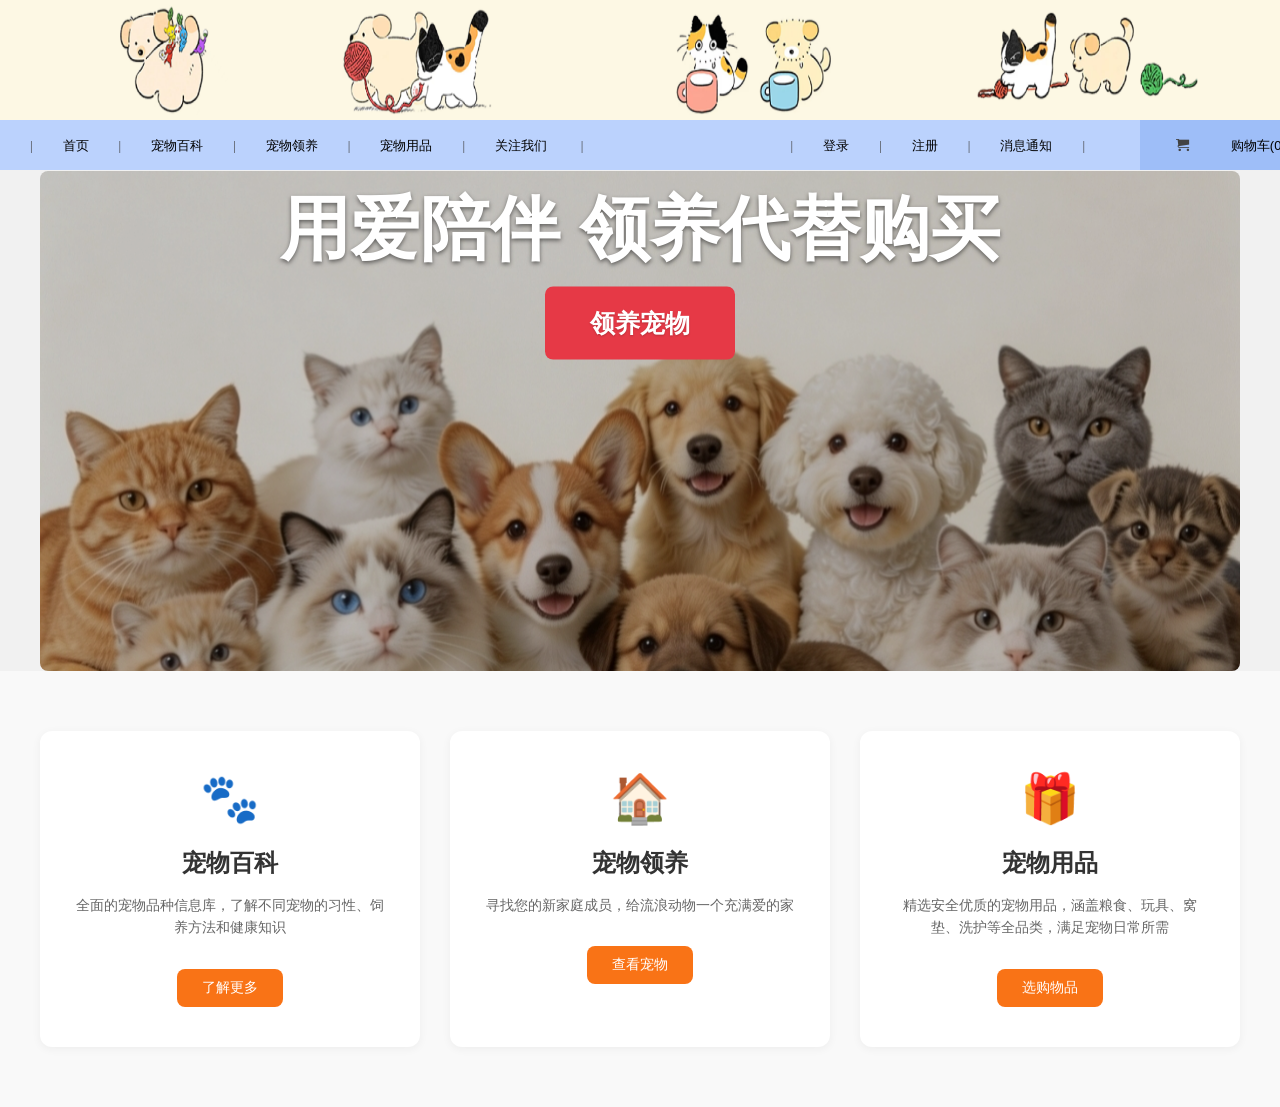
<file: wy/index.html>
<!DOCTYPE html>
<html lang="en">

<head>
    <meta charset="UTF-8">
    <meta http-equiv="X-UA-Compatible" content="IE=edge">
    <meta name="viewport" content="width=device-width,initial-scale=1.0">
    <title>小猫小狗好朋友</title>
    <link rel='stylesheet' href="css/retest.css">
    <link rel="stylesheet" href="css/anmals.css">
    <link rel="stylesheet" href="icomoon/style.css"> <!-- 引用字体图标库-->

</head>

<body>
    <!-- 顶部广告 start-->
    <div class="header">
        <a href="#">
            <img src="image/dogcat.png" alt="插画">
        </a>
    </div>
    <!-- 顶部广告 end-->

    <!-- 黑色导航 start-->
    <div class="black-nav">
        <div class='wrap'>
            <ul class="black-nav-left">
                <li><span>|</span><a href="index.html">首页</a><span>|</span></li>
                <li><a href="pet-encyclopedias.html">宠物百科</a><span>|</span></li>
                <li><a href="pet-adopt.html" class="nav-link">宠物领养</a><span>|</span></li>
                <li><a href="pet-supplies.html">宠物用品</a><span>|</span></li>
                <li>
                    <a href="#">关注我们</a>
                    <span>|</span>
                    <div class="download">
                        <img src="image/ewm.jpg" alt="">
                        <p>微信客服</p>
                    </div>
                    <div class="stri"></div>
                </li>
            </ul>
            <ul class="black-nav-right">
                <li><span>|</span><a href="login.html">登录</a><span>|</span></li>
                <li><a href="login.html">注册</a><span>|</span></li>
                <li><a href="#">消息通知</a><span>|</span></li>
                <li class="cart">
                    <a href="#">
                        <i class="iconfont"><span></span></i>
                        <i>购物车(0)</i>
                    </a>
                    <div class="cart-list">
                        购物车中还没有商品,快来选购吧
                    </div>
                </li>
            </ul>
        </div>
    </div>

    <!--首页-->
    <section class="home-hero">
        <div class="hero-container">
            <img src="image/hero-bg.png" alt="宠物首页背景图" class="hero-img">
            <div class="hero-content">
                <h2 class="hero-title">用爱陪伴 领养代替购买</h2>
                <a href="pet-adopt.html" class="adopt-btn">领养宠物</a>
            </div>
        </div>
    </section>

    <section class="pet-features">
        <div class="features-container">
            <!-- 第一个框：宠物百科 -->
            <div class="feature-card">
                <div class="feature-icon">🐾</div>
                <h3 class="feature-title">宠物百科</h3>
                <p class="feature-desc">全面的宠物品种信息库，了解不同宠物的习性、饲养方法和健康知识</p>
                <a href="pet-encyclopedias.html" class="feature-btn">了解更多</a>
            </div>

            <!-- 第二个框：宠物领养 -->
            <div class="feature-card">
                <div class="feature-icon">🏠</div>
                <h3 class="feature-title">宠物领养</h3>
                <p class="feature-desc">寻找您的新家庭成员，给流浪动物一个充满爱的家</p>
                <a href="pet-adopt.html" class="feature-btn">查看宠物</a>
            </div>

            <!-- 第三个框：宠物用品 -->
            <div class="feature-card">
                <div class="feature-icon">🎁</div>
                <h3 class="feature-title">宠物用品</h3>
                <p class="feature-desc">精选安全优质的宠物用品，涵盖粮食、玩具、窝垫、洗护等全品类，满足宠物日常所需</p>
                <a href="pet-supplies.html" class="feature-btn">选购物品</a>
            </div>
        </div>
    </section>

    <!-- 首页 end-->
 
</html>

</body>

</html>
</file>
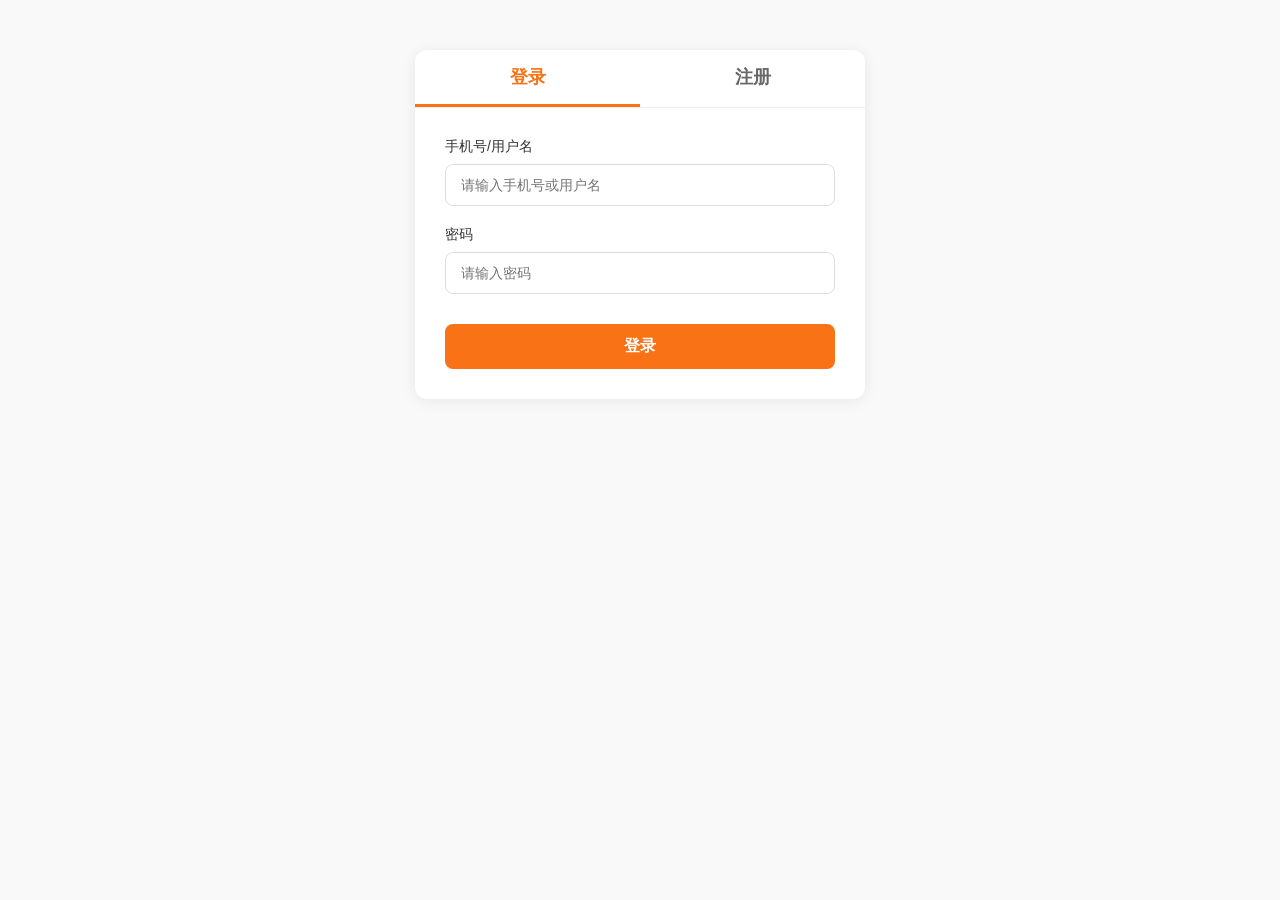
<file: wy/login.html>
<!DOCTYPE html>
<html lang="zh-CN">
<head>
    <meta charset="UTF-8">
    <meta name="viewport" content="width=device-width, initial-scale=1.0">
    <title>小猫小狗好朋友 - 登录/注册</title>
    <style>
        /* 全局重置 */
        * {
            margin: 0;
            padding: 0;
            box-sizing: border-box;
            font-family: "Microsoft Yahei", sans-serif;
        }

        body {
            background-color: #f9f9f9;
            padding: 50px 0;
        }

        /* 登录注册容器 */
        .auth-container {
            width: 100%;
            max-width: 450px;
            margin: 0 auto;
            background-color: #fff;
            border-radius: 12px;
            box-shadow: 0 2px 15px rgba(0, 0, 0, 0.08);
            overflow: hidden;
        }

        /* 切换标签栏 */
        .auth-tabs {
            display: flex;
            border-bottom: 1px solid #eee;
        }

        .auth-tab {
            flex: 1;
            text-align: center;
            padding: 15px 0;
            font-size: 18px;
            font-weight: 600;
            color: #666;
            cursor: pointer;
            transition: all 0.3s ease;
        }

        .auth-tab.active {
            color: #f97316;
            border-bottom: 3px solid #f97316;
        }

        /* 表单容器 */
        .auth-forms {
            padding: 30px;
        }

        /* 表单样式（默认隐藏注册表单） */
        .form {
            display: none;
        }

        .form.active {
            display: block;
        }

        /* 表单组 */
        .form-group {
            margin-bottom: 20px;
        }

        /* 标签 */
        .form-label {
            display: block;
            margin-bottom: 8px;
            font-size: 14px;
            color: #333;
        }

        /* 输入框 */
        .form-input {
            width: 100%;
            padding: 12px 15px;
            border: 1px solid #ddd;
            border-radius: 8px;
            font-size: 14px;
            outline: none;
            transition: border-color 0.3s ease;
        }

        .form-input:focus {
            border-color: #f97316;
        }

        /* 错误提示 */
        .error-tip {
            color: #ff4d4f;
            font-size: 12px;
            margin-top: 5px;
            display: none;
        }

        /* 提交按钮 */
        .submit-btn {
            width: 100%;
            padding: 12px 0;
            background-color: #f97316;
            color: #fff;
            border: none;
            border-radius: 8px;
            font-size: 16px;
            font-weight: 600;
            cursor: pointer;
            transition: background-color 0.3s ease;
            margin-top: 10px;
        }

        .submit-btn:hover {
            background-color: #ea580c;
        }

        /* 协议提示（注册页） */
        .agreement {
            font-size: 12px;
            color: #999;
            text-align: center;
            margin-top: 15px;
        }

        .agreement a {
            color: #f97316;
            text-decoration: none;
        }

        /* 响应式适配 */
        @media (max-width: 500px) {
            .auth-container {
                margin: 0 20px;
            }
            .auth-forms {
                padding: 20px;
            }
        }
    </style>
</head>
<body>
    <!-- 登录注册容器 -->
    <div class="auth-container">
        <!-- 切换标签 -->
        <div class="auth-tabs">
            <div class="auth-tab active" data-tab="login">登录</div>
            <div class="auth-tab" data-tab="register">注册</div>
        </div>

        <!-- 表单区域 -->
        <div class="auth-forms">
            <!-- 登录表单 -->
            <div class="form active" id="login-form">
                <div class="form-group">
                    <label class="form-label">手机号/用户名</label>
                    <input type="text" class="form-input" id="login-account" placeholder="请输入手机号或用户名">
                    <div class="error-tip" id="login-account-error">请输入正确的手机号/用户名</div>
                </div>
                <div class="form-group">
                    <label class="form-label">密码</label>
                    <input type="password" class="form-input" id="login-pwd" placeholder="请输入密码">
                    <div class="error-tip" id="login-pwd-error">密码长度不少于6位</div>
                </div>
                <button class="submit-btn" id="login-btn">登录</button>
            </div>

            <!-- 注册表单 -->
            <div class="form" id="register-form">
                <div class="form-group">
                    <label class="form-label">手机号</label>
                    <input type="tel" class="form-input" id="reg-phone" placeholder="请输入11位手机号">
                    <div class="error-tip" id="reg-phone-error">请输入正确的11位手机号</div>
                </div>
                <div class="form-group">
                    <label class="form-label">验证码</label>
                    <input type="text" class="form-input" id="reg-code" placeholder="请输入验证码" style="width: 60%; display: inline-block;">
                    <button class="submit-btn" id="get-code-btn" style="width: 38%; padding: 12px 0; font-size: 14px;">获取验证码</button>
                    <div class="error-tip" id="reg-code-error">请输入6位数字验证码</div>
                </div>
                <div class="form-group">
                    <label class="form-label">设置密码</label>
                    <input type="password" class="form-input" id="reg-pwd" placeholder="请设置6-16位密码（字母+数字）">
                    <div class="error-tip" id="reg-pwd-error">密码需包含字母和数字，长度6-16位</div>
                </div>
                <div class="form-group">
                    <label class="form-label">确认密码</label>
                    <input type="password" class="form-input" id="reg-repwd" placeholder="请再次输入密码">
                    <div class="error-tip" id="reg-repwd-error">两次密码输入不一致</div>
                </div>
                <button class="submit-btn" id="reg-btn">注册</button>
                <div class="agreement">
                    点击注册即表示同意<a href="#">《用户服务协议》</a>和<a href="#">《隐私政策》</a>
                </div>
            </div>
        </div>
    </div>

    <script>
        // 1. 登录/注册标签切换
        const tabs = document.querySelectorAll('.auth-tab');
        const loginForm = document.getElementById('login-form');
        const registerForm = document.getElementById('register-form');

        tabs.forEach(tab => {
            tab.addEventListener('click', () => {
                // 移除所有标签active类
                tabs.forEach(t => t.classList.remove('active'));
                // 给当前标签加active
                tab.classList.add('active');
                // 切换表单显示
                if (tab.dataset.tab === 'login') {
                    loginForm.classList.add('active');
                    registerForm.classList.remove('active');
                } else {
                    loginForm.classList.remove('active');
                    registerForm.classList.add('active');
                }
            });
        });

        // 2. 表单验证工具函数
        function showError(tipId) {
            document.getElementById(tipId).style.display = 'block';
        }

        function hideError(tipId) {
            document.getElementById(tipId).style.display = 'none';
        }

        // 验证手机号
        function validatePhone(phone) {
            const reg = /^1[3-9]\d{9}$/;
            return reg.test(phone);
        }

        // 验证密码（字母+数字，6-16位）
        function validatePwd(pwd) {
            const reg = /^(?=.*[a-zA-Z])(?=.*\d)[a-zA-Z\d]{6,16}$/;
            return reg.test(pwd);
        }

        // 3. 登录按钮点击事件
        const loginBtn = document.getElementById('login-btn');
        loginBtn.addEventListener('click', () => {
            const account = document.getElementById('login-account').value.trim();
            const pwd = document.getElementById('login-pwd').value.trim();
            let isOk = true;

            // 验证账号
            if (!account) {
                showError('login-account-error');
                isOk = false;
            } else {
                hideError('login-account-error');
            }

            // 验证密码
            if (pwd.length < 6) {
                showError('login-pwd-error');
                isOk = false;
            } else {
                hideError('login-pwd-error');
            }

            // 验证通过，提交请求（这里仅做演示，实际对接后端）
            if (isOk) {
                // 模拟登录请求
                alert('登录成功！即将跳转到首页');
                // 实际项目中：axios.post('/api/login', {account, pwd}).then(res => { ... })
                // 登录成功后跳转到首页：window.location.href = 'index.html';
            }
        });

        // 4. 注册按钮点击事件
        const regBtn = document.getElementById('reg-btn');
        regBtn.addEventListener('click', () => {
            const phone = document.getElementById('reg-phone').value.trim();
            const code = document.getElementById('reg-code').value.trim();
            const pwd = document.getElementById('reg-pwd').value.trim();
            const repwd = document.getElementById('reg-repwd').value.trim();
            let isOk = true;

            // 验证手机号
            if (!validatePhone(phone)) {
                showError('reg-phone-error');
                isOk = false;
            } else {
                hideError('reg-phone-error');
            }

            // 验证验证码
            if (!/^\d{6}$/.test(code)) {
                showError('reg-code-error');
                isOk = false;
            } else {
                hideError('reg-code-error');
            }

            // 验证密码
            if (!validatePwd(pwd)) {
                showError('reg-pwd-error');
                isOk = false;
            } else {
                hideError('reg-pwd-error');
            }

            // 验证确认密码
            if (repwd !== pwd) {
                showError('reg-repwd-error');
                isOk = false;
            } else {
                hideError('reg-repwd-error');
            }

            // 验证通过，提交注册（演示）
            if (isOk) {
                alert('注册成功！即将跳转到登录页');
                // 实际项目中：axios.post('/api/register', {phone, code, pwd}).then(res => { ... })
                // 注册成功后切回登录标签：tabs[0].click();
            }
        });

        // 5. 获取验证码按钮（演示倒计时）
        const getCodeBtn = document.getElementById('get-code-btn');
        getCodeBtn.addEventListener('click', () => {
            const phone = document.getElementById('reg-phone').value.trim();
            if (!validatePhone(phone)) {
                showError('reg-phone-error');
                return;
            }

            // 倒计时逻辑
            let count = 60;
            getCodeBtn.disabled = true;
            getCodeBtn.style.backgroundColor = '#ccc';
            getCodeBtn.innerText = `重新获取(${count}s)`;

            const timer = setInterval(() => {
                count--;
                getCodeBtn.innerText = `重新获取(${count}s)`;
                if (count === 0) {
                    clearInterval(timer);
                    getCodeBtn.disabled = false;
                    getCodeBtn.style.backgroundColor = '#f97316';
                    getCodeBtn.innerText = '获取验证码';
                }
            }, 1000);

            // 实际项目中：调用后端接口发送验证码
            // axios.get(`/api/sendCode?phone=${phone}`).then(res => { ... })
            alert('验证码已发送，请注意查收');
        });

        // 输入框聚焦时隐藏错误提示
        const allInputs = document.querySelectorAll('.form-input');
        allInputs.forEach(input => {
            input.addEventListener('focus', () => {
                const errorId = input.id + '-error';
                hideError(errorId);
            });
        });
    </script>
</body>
</html>
</file>
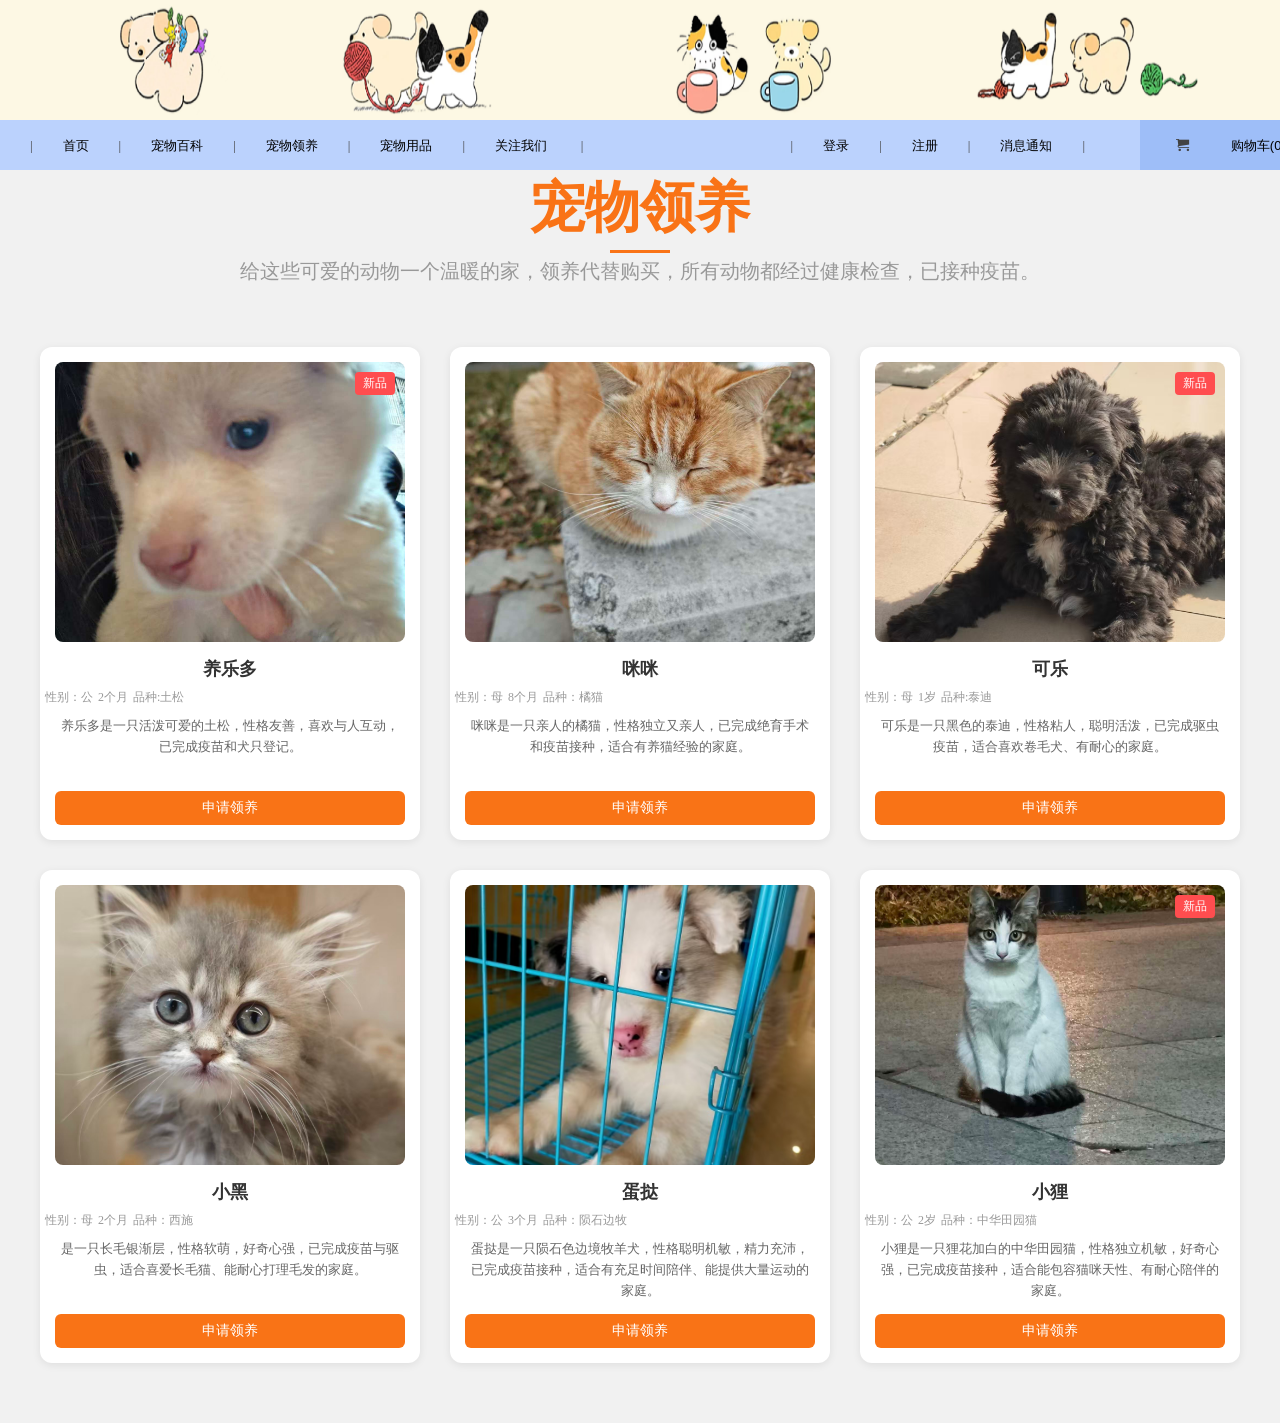
<file: wy/pet-adopt.html>
<!DOCTYPE html>
<html lang="en">
<head>
    <meta charset="UTF-8">
    <meta http-equiv="X-UA-Compatible" content="IE=edge">
    <meta name="viewport" content="width=device-width,initial-scale=1.0">
    <title>小猫小狗好朋友</title>
    <link rel ='stylesheet' href="css/retest.css">
    <link rel="stylesheet" href="css/adopt.css"> 
    <link rel ="stylesheet" href="icomoon/style.css">  <!-- 引用字体图标库-->
    
</head>

<body>
<!-- 顶部广告 start-->
    <div class = "header">
        <a href="#">
            <img src="image/dogcat.png" alt="插画">
        </a>
    </div>
<!-- 顶部广告 end-->

<!-- 黑色导航 start-->
<div class="black-nav">
    <div class = 'wrap'>
        <ul class="black-nav-left">
            <li><span>|</span><a href="index.html" >首页</a><span>|</span></li>
            <li><a href="pet-encyclopedias.html" >宠物百科</a><span>|</span></li>
            <li><a href="pet-adopt.html" class="nav-link" >宠物领养</a><span>|</span></li>
            <li><a href="pet-supplies.html" >宠物用品</a><span>|</span></li>
            <li>
                <a href="#" >关注我们</a>
                <span>|</span>
                <div class="download">
                    <img src="image/ewm.jpg" alt="">
                    <p>微信客服</p>
                </div>
                <div class="stri"></div>
            </li>
        </ul>
        <ul class="black-nav-right">
            <li><span>|</span><a href="login.html" >登录</a><span>|</span></li>
            <li><a href="login.html" >注册</a><span>|</span></li>
            <li><a href="#" >消息通知</a><span>|</span></li>
            <li class="cart">
                <a href="#" >
                    <i class="iconfont"><span></span></i>
                    <i>购物车(0)</i>
                </a>
                <div class="cart-list">
                    购物车中还没有商品,快来选购吧
                </div>
            </li>
        </ul>
    </div>
</div>

<div class="adopt-main-section">
        <h2 class="adopt-main-title">宠物领养</h2> 
        <p class="adopt-subtitle">给这些可爱的动物一个温暖的家，领养代替购买，所有动物都经过健康检查，已接种疫苗。</p>
</div>

<!-- 宠物列表容器 -->
<div class="pet-list-container">
  <!-- 单个宠物卡片 -->
  <div class="pet-card">
    <div class="pet-img-wrapper">
      <img src="image/dog1.jpg" alt="养乐多" class="pet-img">
      <span class="pet-tag">新品</span> <!-- 右上角标签 -->
    </div>
    <h3 class="pet-name">养乐多</h3>
    <div class="pet-info">
      <span>性别：公</span>
      <span>2个月</span>
      <span>品种:土松</span>
    </div>
    <p class="pet-desc">养乐多是一只活泼可爱的土松，性格友善，喜欢与人互动，已完成疫苗和犬只登记。</p>
    <a href="#" class="pet-btn">申请领养</a>
  </div>

  <div class="pet-card">
    <div class="pet-img-wrapper">
      <img src="image/cat1.jpg" alt="咪咪" class="pet-img">
    </div>
    <h3 class="pet-name">咪咪</h3>
    <div class="pet-info">
      <span>性别：母</span>
      <span>8个月</span>
      <span>品种：橘猫</span>
    </div>
    <p class="pet-desc">咪咪是一只亲人的橘猫，性格独立又亲人，已完成绝育手术和疫苗接种，适合有养猫经验的家庭。</p>
    <a href="#" class="pet-btn">申请领养</a>
  </div>

  <div class="pet-card">
    <div class="pet-img-wrapper">
      <img src="image/dog2.jpg" alt="可乐" class="pet-img">
      <span class="pet-tag">新品</span>
    </div>
    <h3 class="pet-name">可乐</h3>
    <div class="pet-info">
      <span>性别：母</span>
      <span>1岁</span>
      <span>品种:泰迪</span>
    </div>
    <p class="pet-desc">可乐是一只黑色的泰迪，性格粘人，聪明活泼，已完成驱虫疫苗，适合喜欢卷毛犬、有耐心的家庭。</p>
    <a href="#" class="pet-btn">申请领养</a>
  </div>

  <!-- 第二行卡片 -->
  <div class="pet-card">
    <div class="pet-img-wrapper">
      <img src="image/cat2.jpg" alt="小黑" class="pet-img">
    </div>
    <h3 class="pet-name">小黑</h3>
    <div class="pet-info">
      <span>性别：母</span>
      <span>2个月</span>
      <span>品种：西施</span>
    </div>
    <p class="pet-desc">是一只长毛银渐层，性格软萌，好奇心强，已完成疫苗与驱虫，适合喜爱长毛猫、能耐心打理毛发的家庭。</p>
    <a href="#" class="pet-btn">申请领养</a>
  </div>

  <div class="pet-card">
    <div class="pet-img-wrapper">
      <img src="image/dog3.jpg" alt="花花" class="pet-img">
    </div>
    <h3 class="pet-name">蛋挞</h3>
    <div class="pet-info">
      <span>性别：公</span>
      <span>3个月</span>
      <span>品种：陨石边牧</span>
    </div>
    <p class="pet-desc">蛋挞是一只陨石色边境牧羊犬，性格聪明机敏，精力充沛，已完成疫苗接种，适合有充足时间陪伴、能提供大量运动的家庭。</p>
    <a href="#" class="pet-btn">申请领养</a>
  </div>

  <div class="pet-card">
    <div class="pet-img-wrapper">
      <img src="image/cat3.jpg" alt="大毛" class="pet-img">
      <span class="pet-tag">新品</span>
    </div>
    <h3 class="pet-name">小狸</h3>
    <div class="pet-info">
      <span>性别：公</span>
      <span>2岁</span>
      <span>品种：中华田园猫</span>
    </div>
    <p class="pet-desc">小狸是一只狸花加白的中华田园猫，性格独立机敏，好奇心强，已完成疫苗接种，适合能包容猫咪天性、有耐心陪伴的家庭。</p>
    <a href="#" class="pet-btn">申请领养</a>
  </div>
</div>
</file>
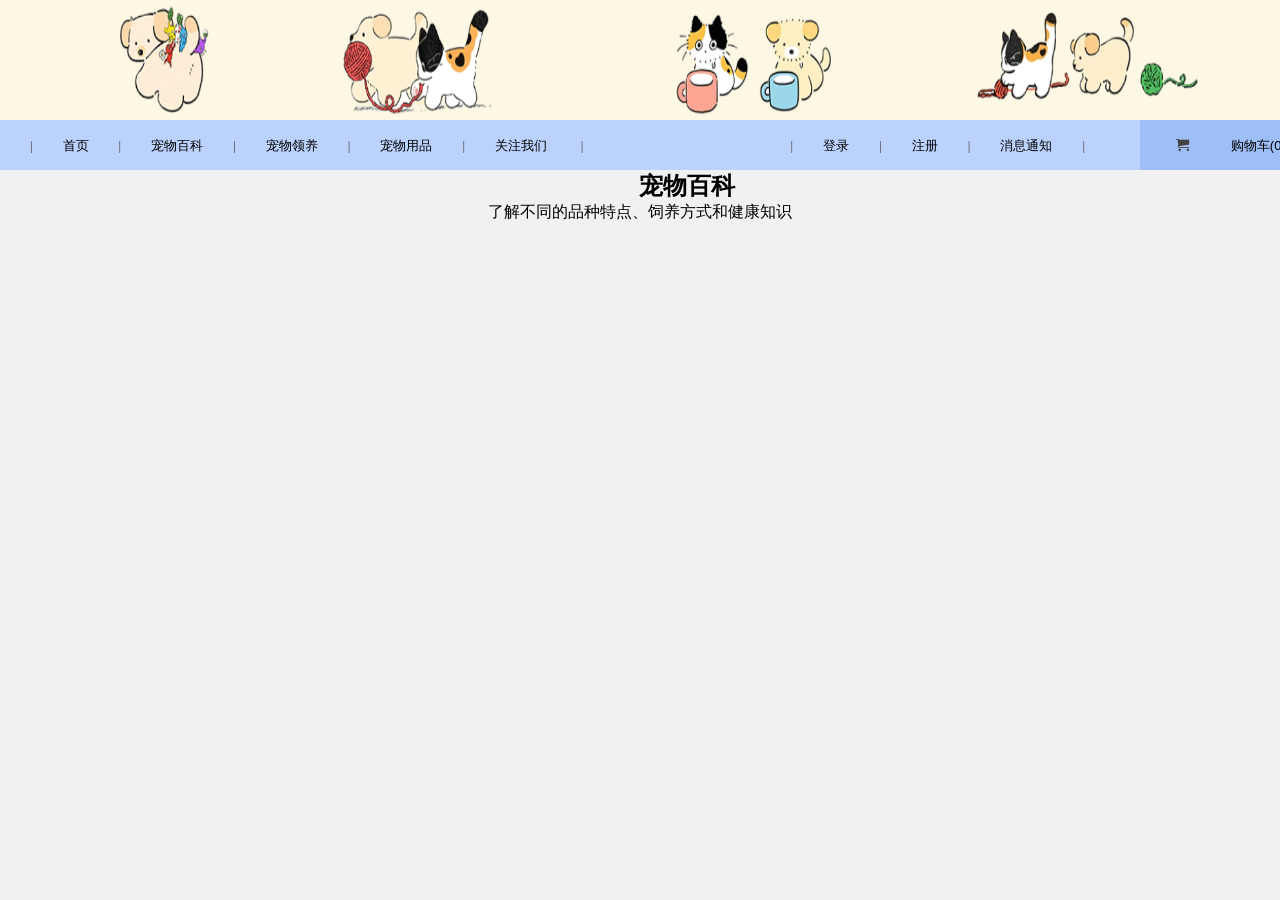
<file: wy/pet-encyclopedias.html>
<!DOCTYPE html>
<html lang="en">

<head>
    <meta charset="UTF-8">
    <meta http-equiv="X-UA-Compatible" content="IE=edge">
    <meta name="viewport" content="width=device-width,initial-scale=1.0">
    <title>小猫小狗好朋友</title>
    <link rel='stylesheet' href="css/retest.css">
    <link rel="stylesheet" href="css/anmals.css">
    <link rel="stylesheet" href="icomoon/style.css"> <!-- 引用字体图标库-->

</head>
<body>
    <!-- 顶部广告 start-->
    <div class="header">
        <a href="#">
            <img src="image/dogcat.png" alt="插画">
        </a>
    </div>
    <!-- 顶部广告 end-->

    <!-- 黑色导航 start-->
    <div class="black-nav">
        <div class='wrap'>
            <ul class="black-nav-left">
                <li><span>|</span><a href="index.html">首页</a><span>|</span></li>
                <li><a href="pet-encyclopedias.html">宠物百科</a><span>|</span></li>
                <li><a href="pet-adopt.html" class="nav-link">宠物领养</a><span>|</span></li>
                <li><a href="pet-supplies.html">宠物用品</a><span>|</span></li>
                <li>
                    <a href="#">关注我们</a>
                    <span>|</span>
                    <div class="download">
                        <img src="image/ewm.jpg" alt="">
                        <p>微信客服</p>
                    </div>
                    <div class="stri"></div>
                </li>
            </ul>
            <ul class="black-nav-right">
                <li><span>|</span><a href="login.html">登录</a><span>|</span></li>
                <li><a href="login.html">注册</a><span>|</span></li>
                <li><a href="#">消息通知</a><span>|</span></li>
                <li class="cart">
                    <a href="#">
                        <i class="iconfont"><span></span></i>
                        <i>购物车(0)</i>
                    </a>
                    <div class="cart-list">
                        购物车中还没有商品,快来选购吧
                    </div>
                </li>
            </ul>
        </div>
    </div>

<div class="adopt-main-section">
        <h2 class="adopt-main-title">宠物百科</h2> 
        <p class="adopt-subtitle">了解不同的品种特点、饲养方式和健康知识</p>
</div>
</file>
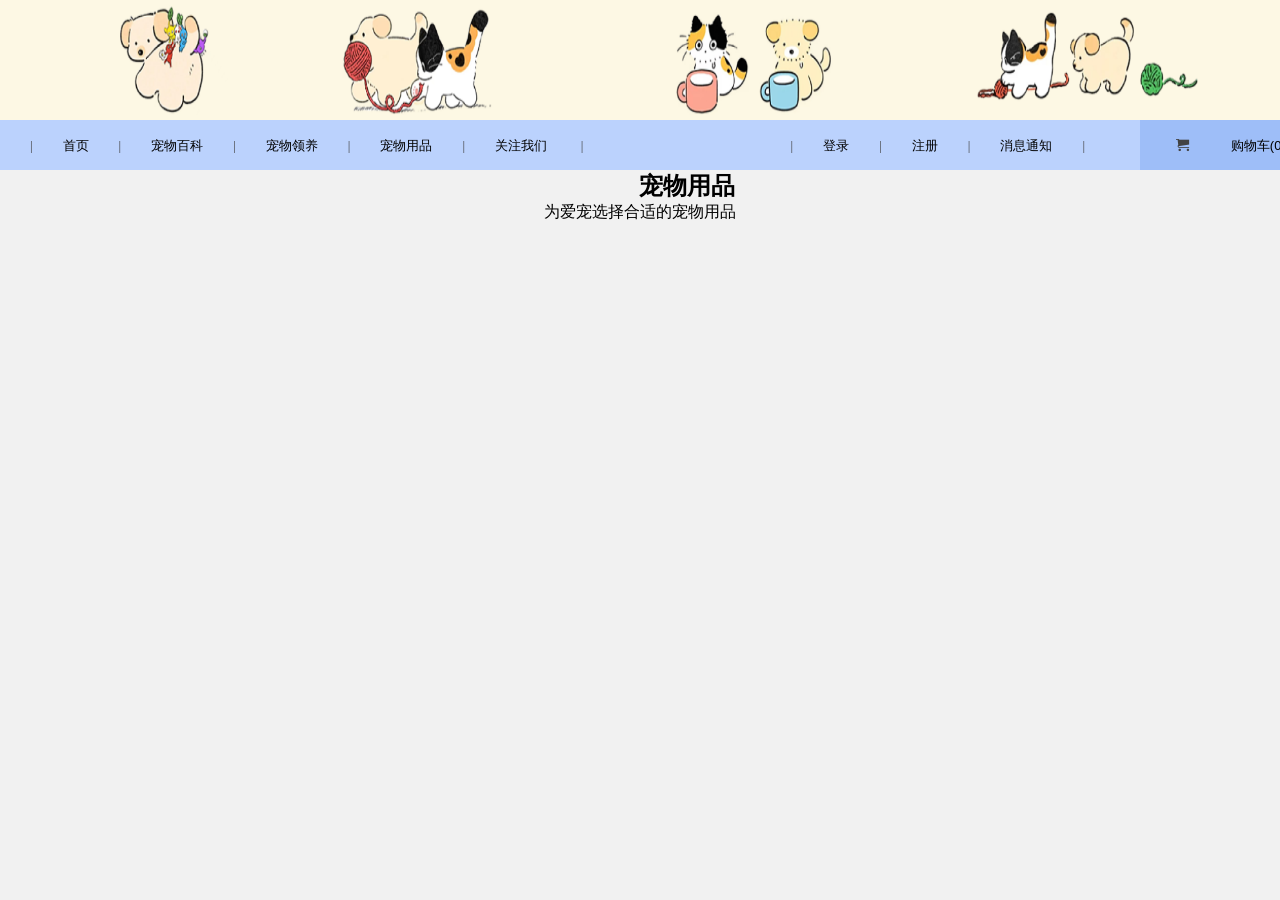
<file: wy/pet-supplies.html>
<!DOCTYPE html>
<html lang="en">

<head>
    <meta charset="UTF-8">
    <meta http-equiv="X-UA-Compatible" content="IE=edge">
    <meta name="viewport" content="width=device-width,initial-scale=1.0">
    <title>小猫小狗好朋友</title>
    <link rel='stylesheet' href="css/retest.css">
    <link rel="stylesheet" href="css/anmals.css">
    <link rel="stylesheet" href="icomoon/style.css"> <!-- 引用字体图标库-->

</head>
<body>
    <!-- 顶部广告 start-->
    <div class="header">
        <a href="#">
            <img src="image/dogcat.png" alt="插画">
        </a>
    </div>
    <!-- 顶部广告 end-->

    <!-- 黑色导航 start-->
    <div class="black-nav">
        <div class='wrap'>
            <ul class="black-nav-left">
                <li><span>|</span><a href="index.html">首页</a><span>|</span></li>
                <li><a href="pet-encyclopedias.html">宠物百科</a><span>|</span></li>
                <li><a href="pet-adopt.html" class="nav-link">宠物领养</a><span>|</span></li>
                <li><a href="pet-supplies.html">宠物用品</a><span>|</span></li>
                <li>
                    <a href="#">关注我们</a>
                    <span>|</span>
                    <div class="download">
                        <img src="image/ewm.jpg" alt="">
                        <p>微信客服</p>
                    </div>
                    <div class="stri"></div>
                </li>
            </ul>
            <ul class="black-nav-right">
                <li><span>|</span><a href="login.html">登录</a><span>|</span></li>
                <li><a href="login.html">注册</a><span>|</span></li>
                <li><a href="#">消息通知</a><span>|</span></li>
                <li class="cart">
                    <a href="#">
                        <i class="iconfont"><span></span></i>
                        <i>购物车(0)</i>
                    </a>
                    <div class="cart-list">
                        购物车中还没有商品,快来选购吧
                    </div>
                </li>
            </ul>
        </div>
    </div>

<div class="adopt-main-section">
        <h2 class="adopt-main-title">宠物用品</h2> 
        <p class="adopt-subtitle">为爱宠选择合适的宠物用品</p>
</div>
</file>
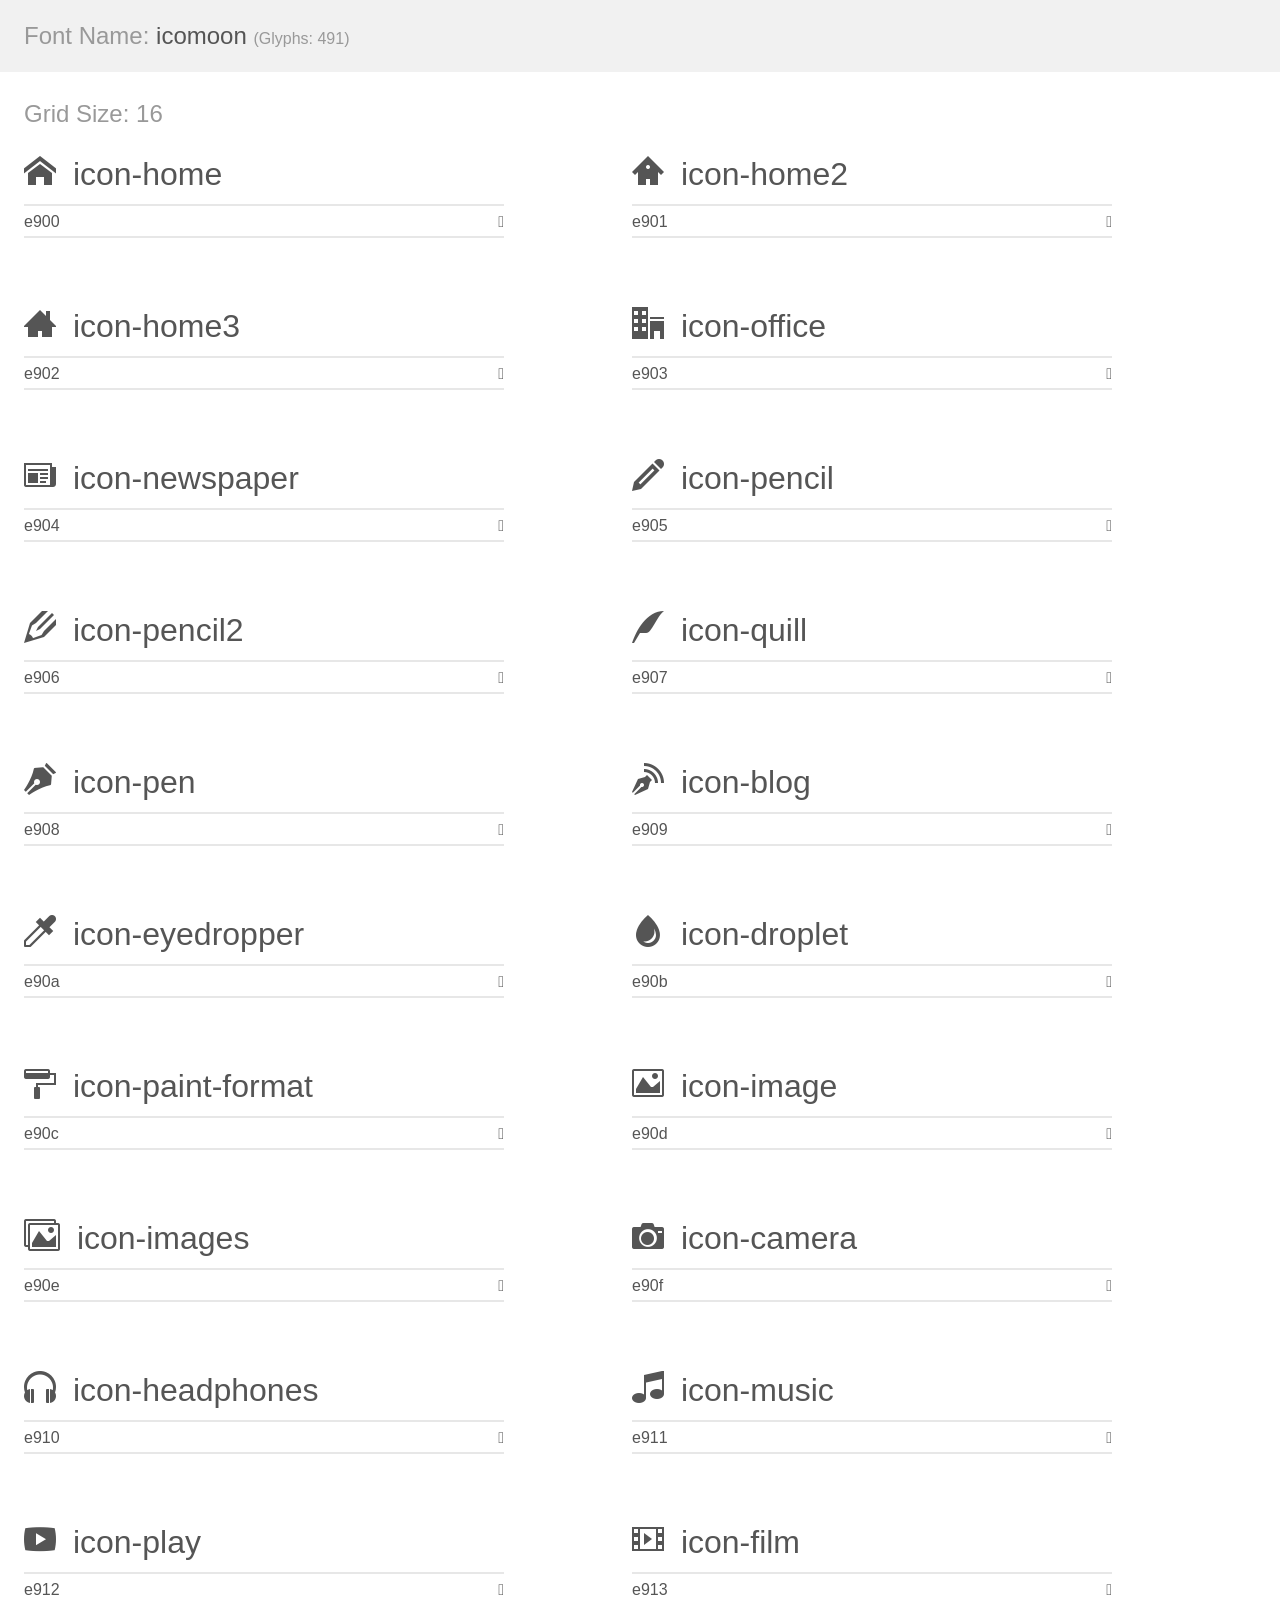
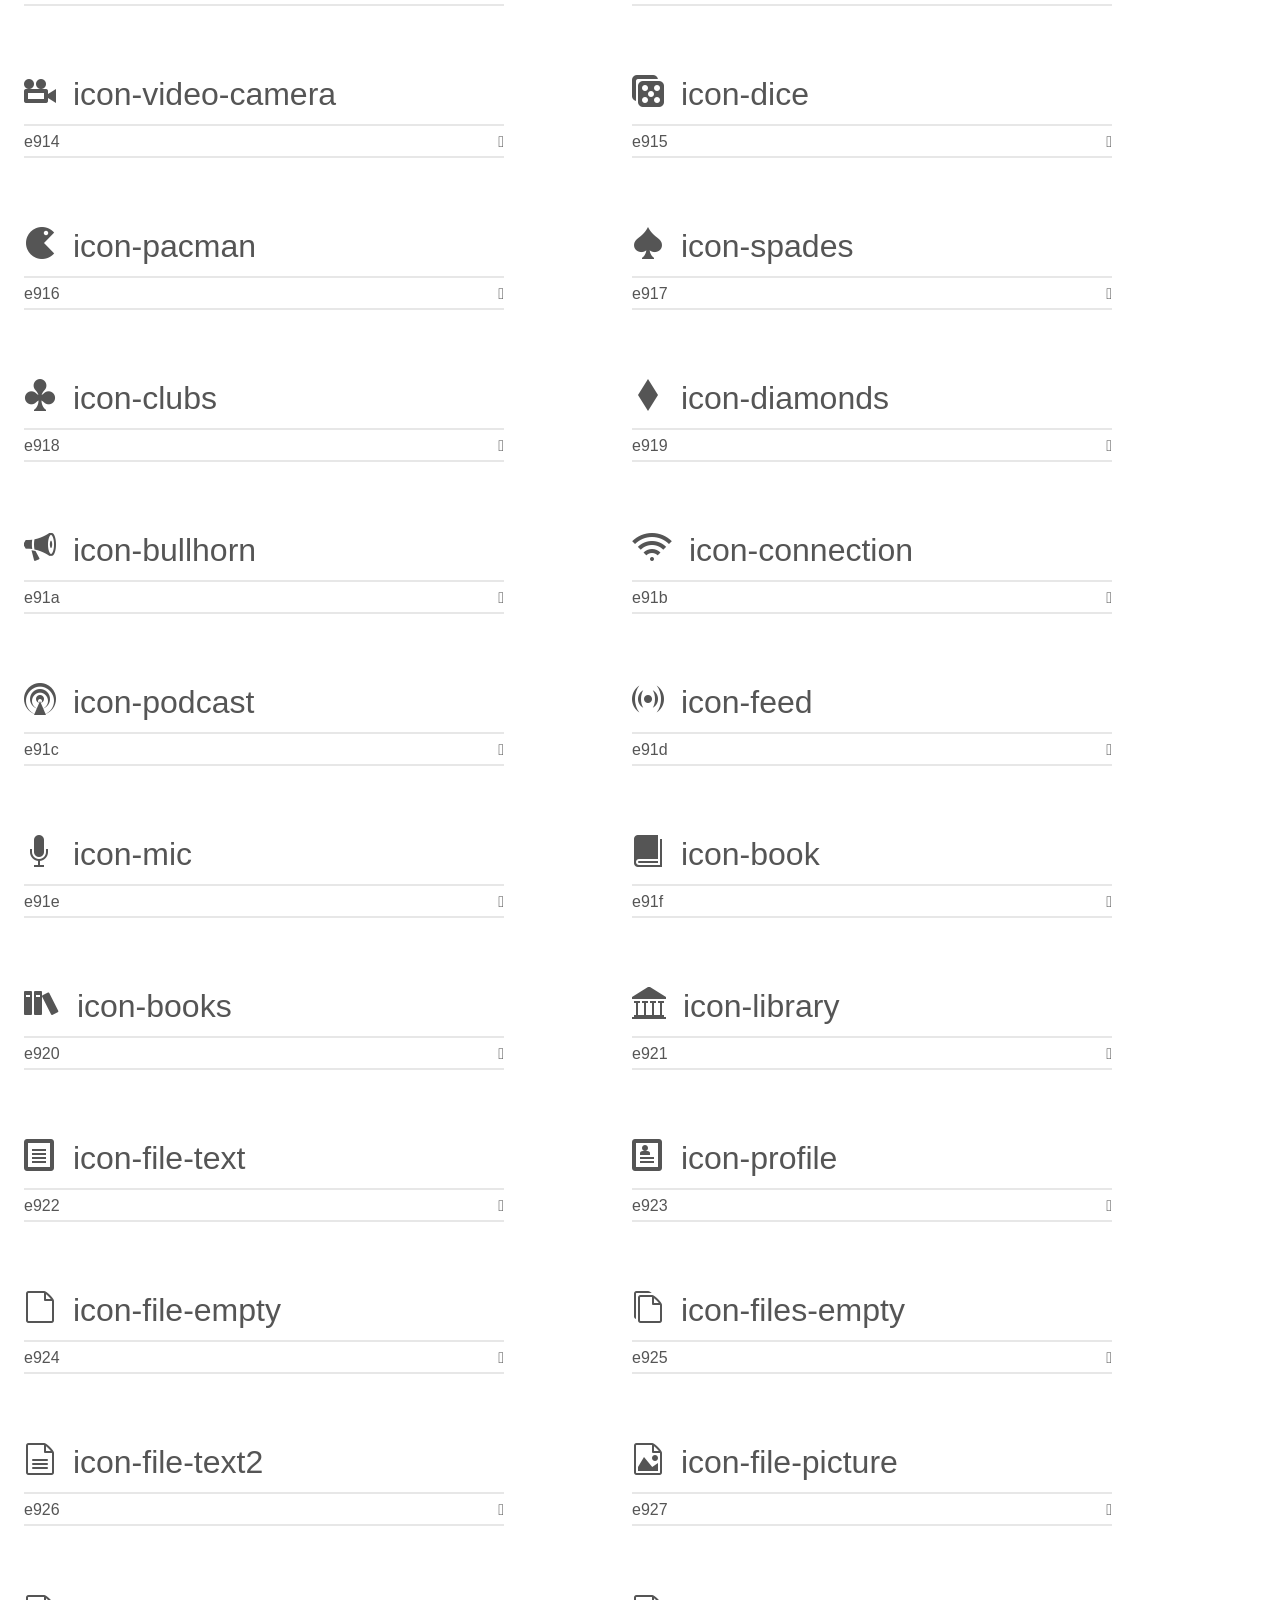
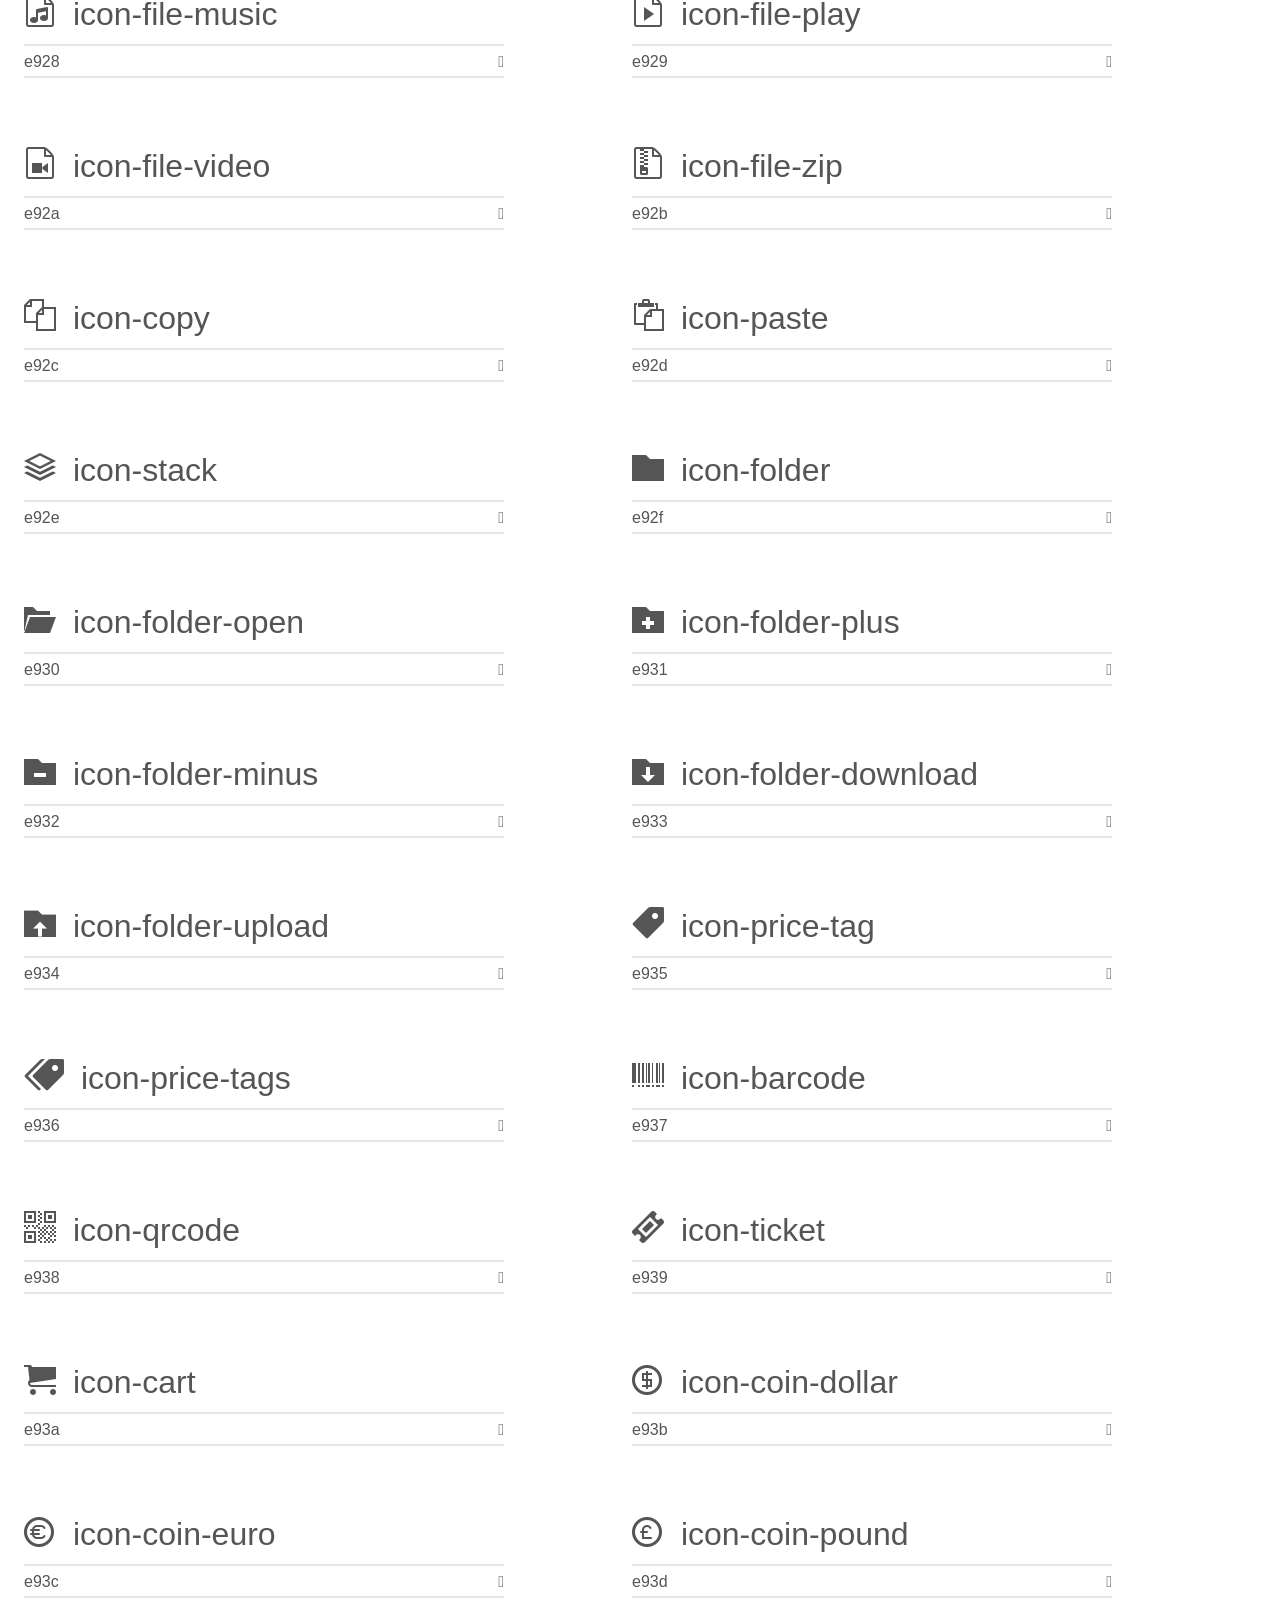
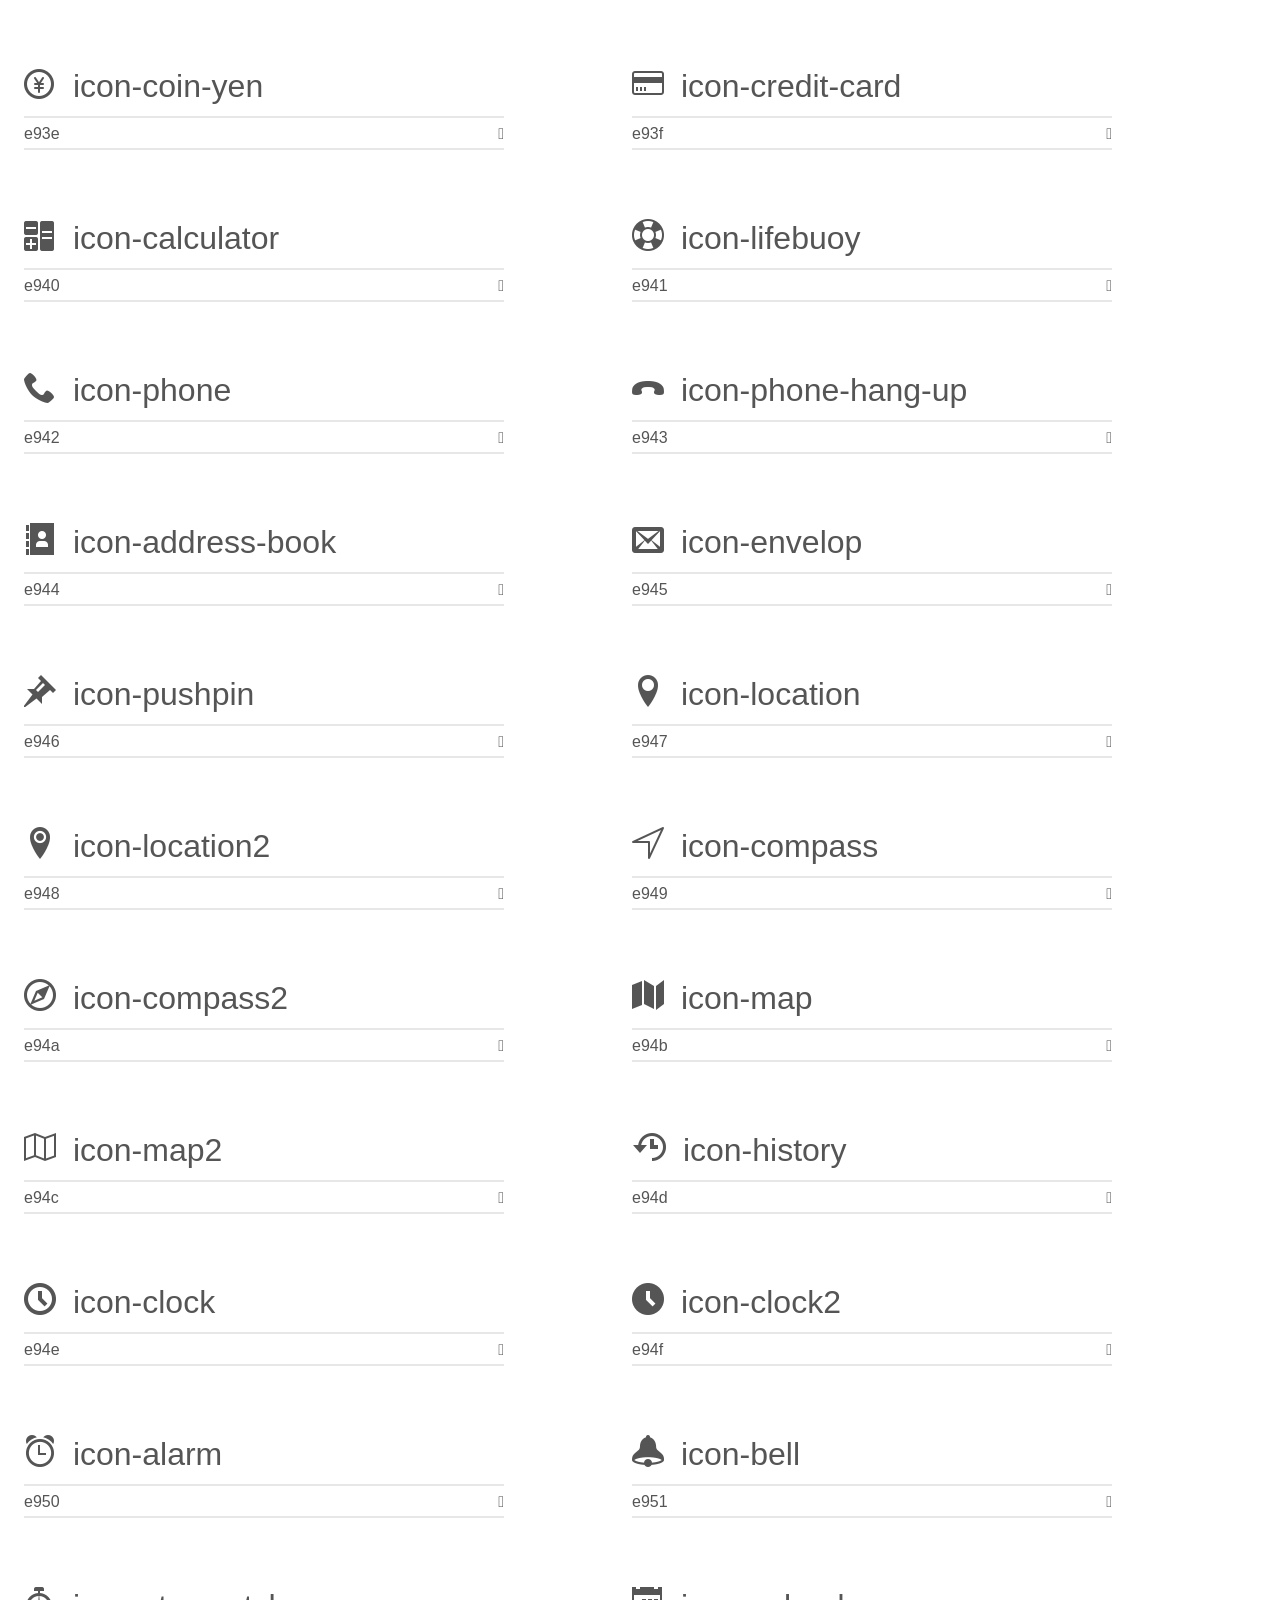
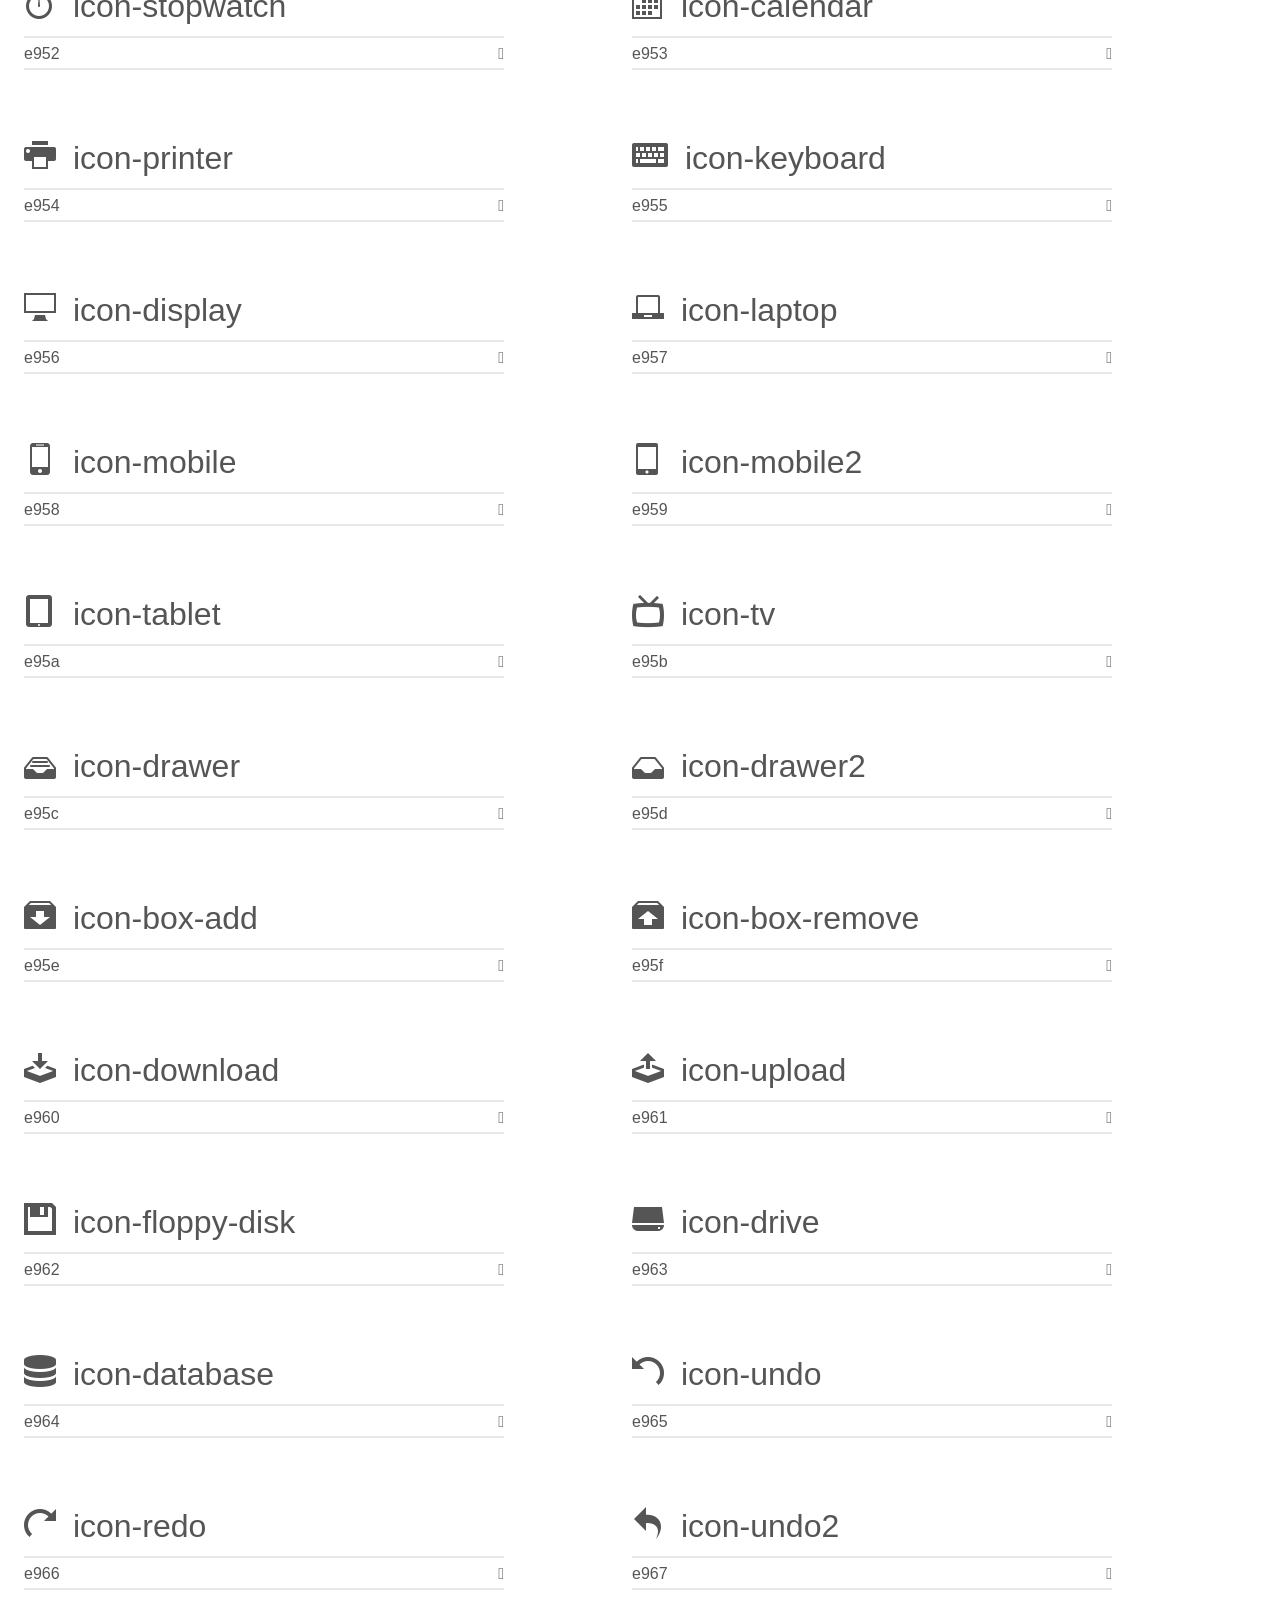
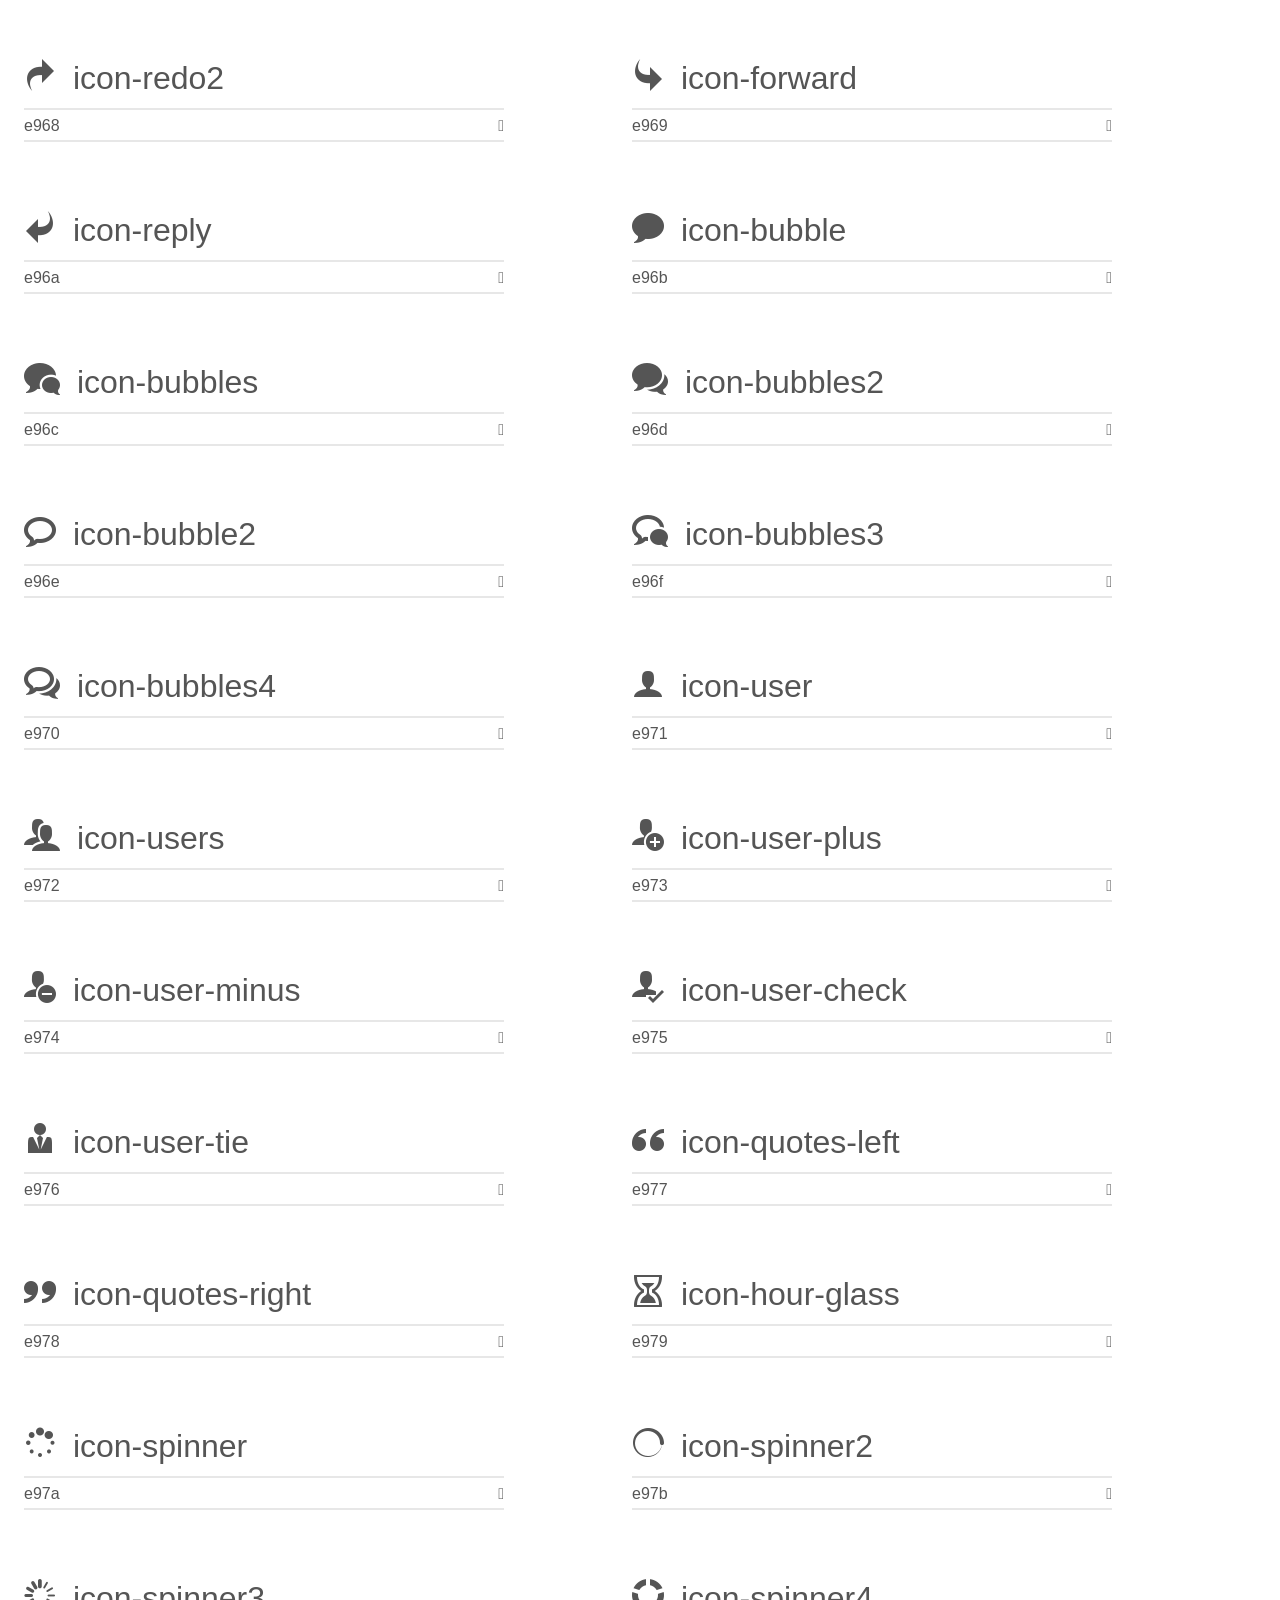
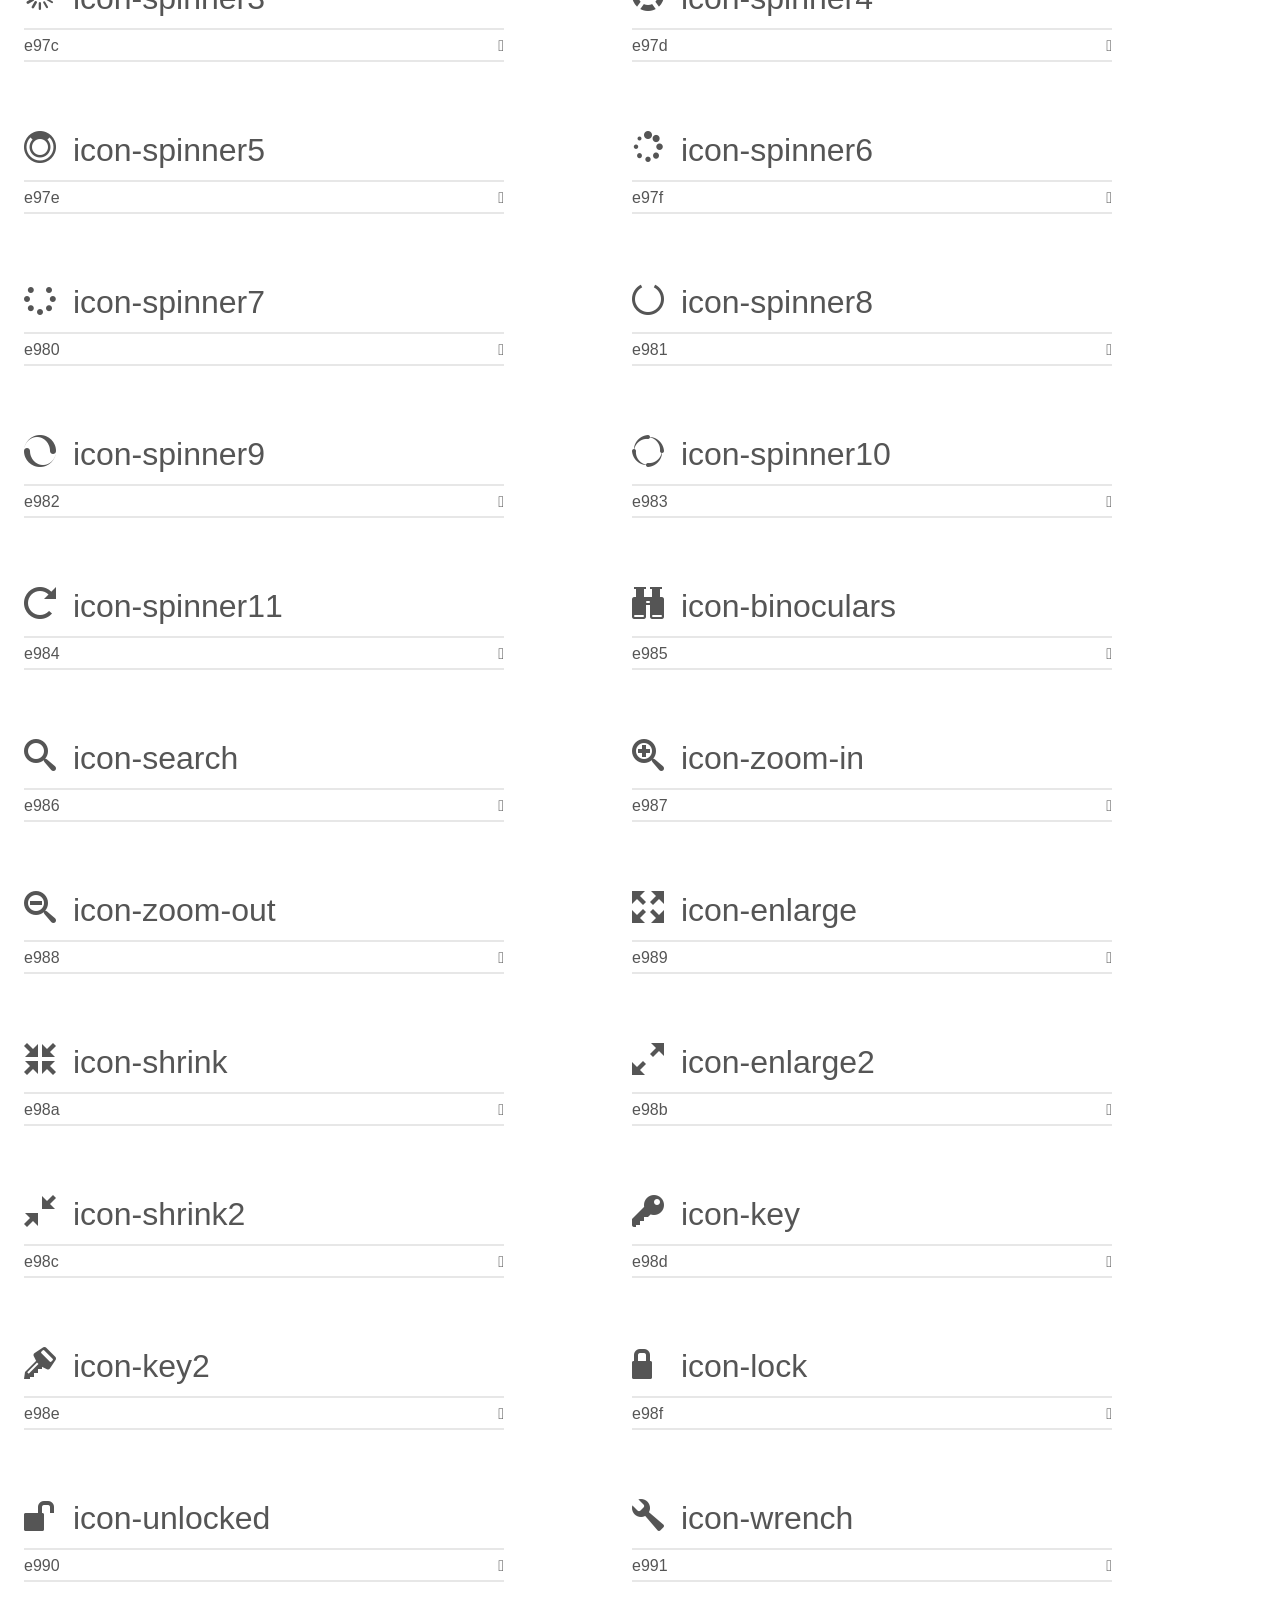
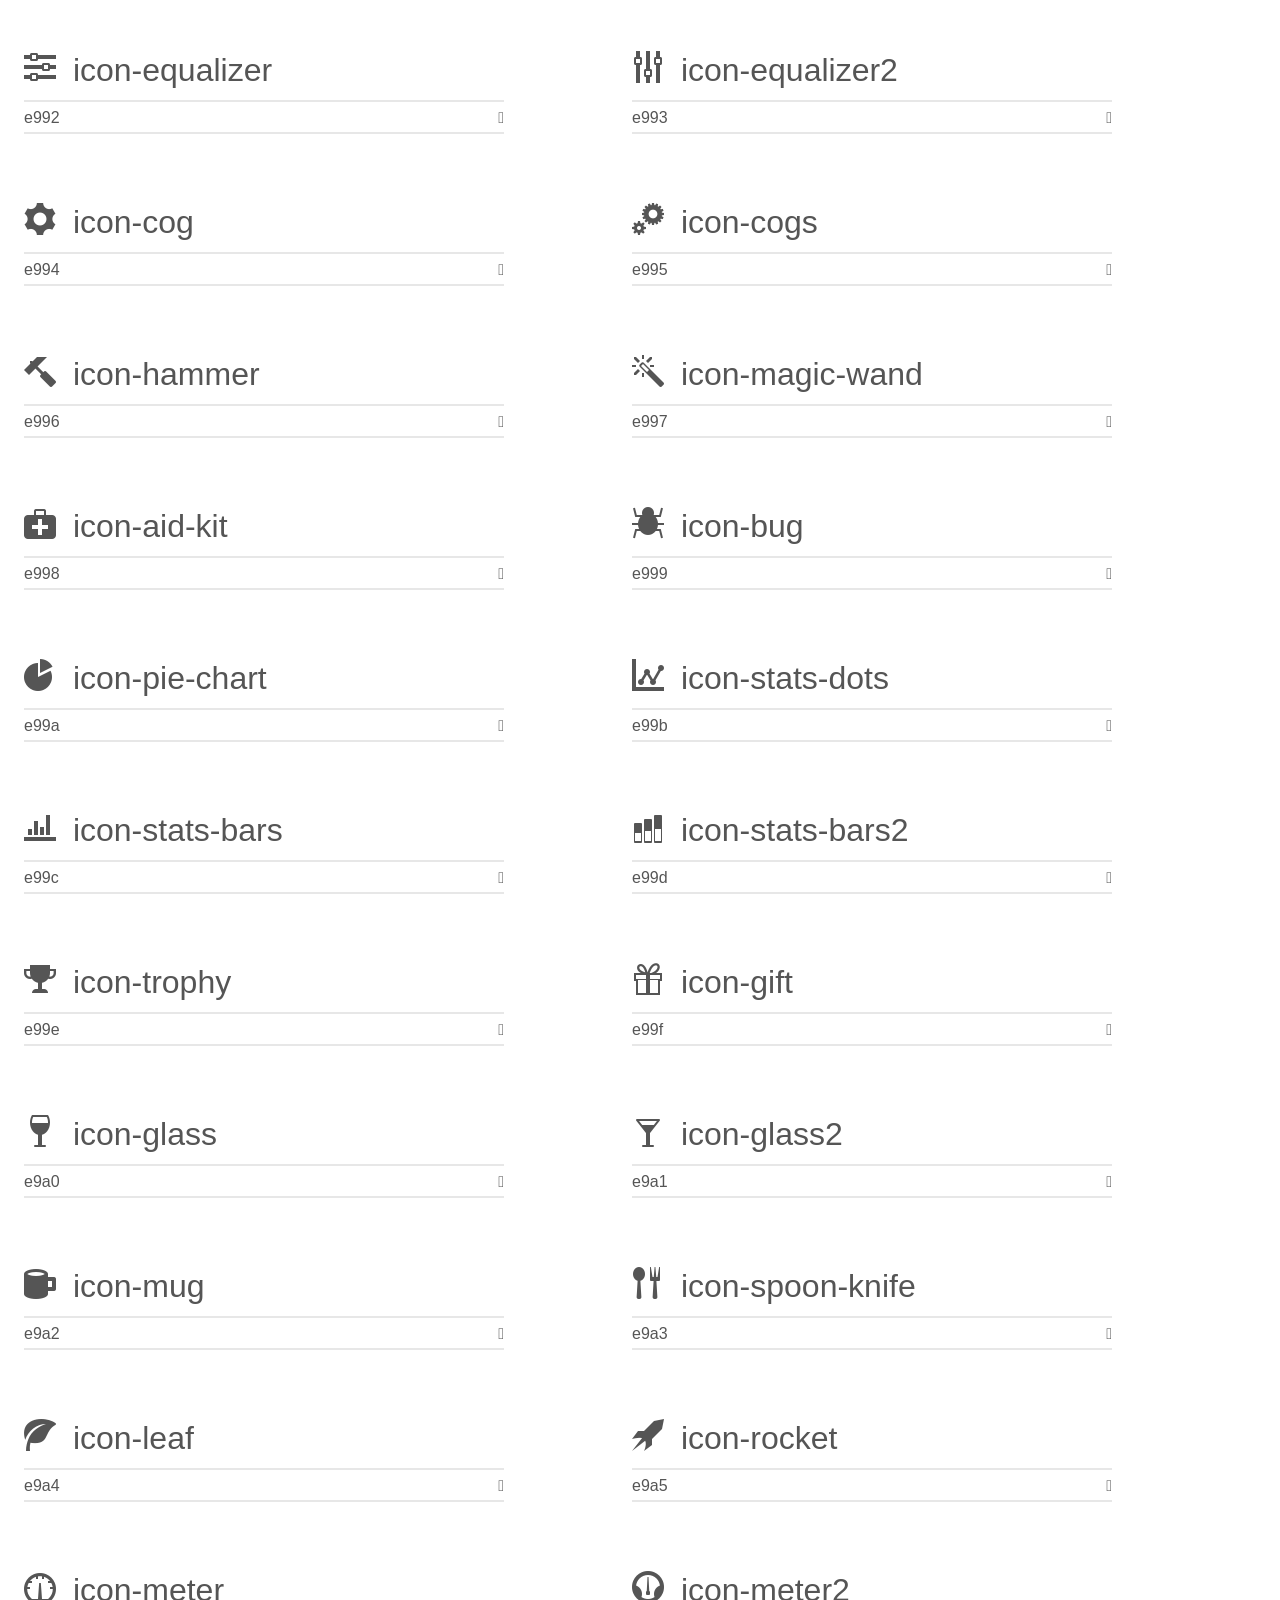
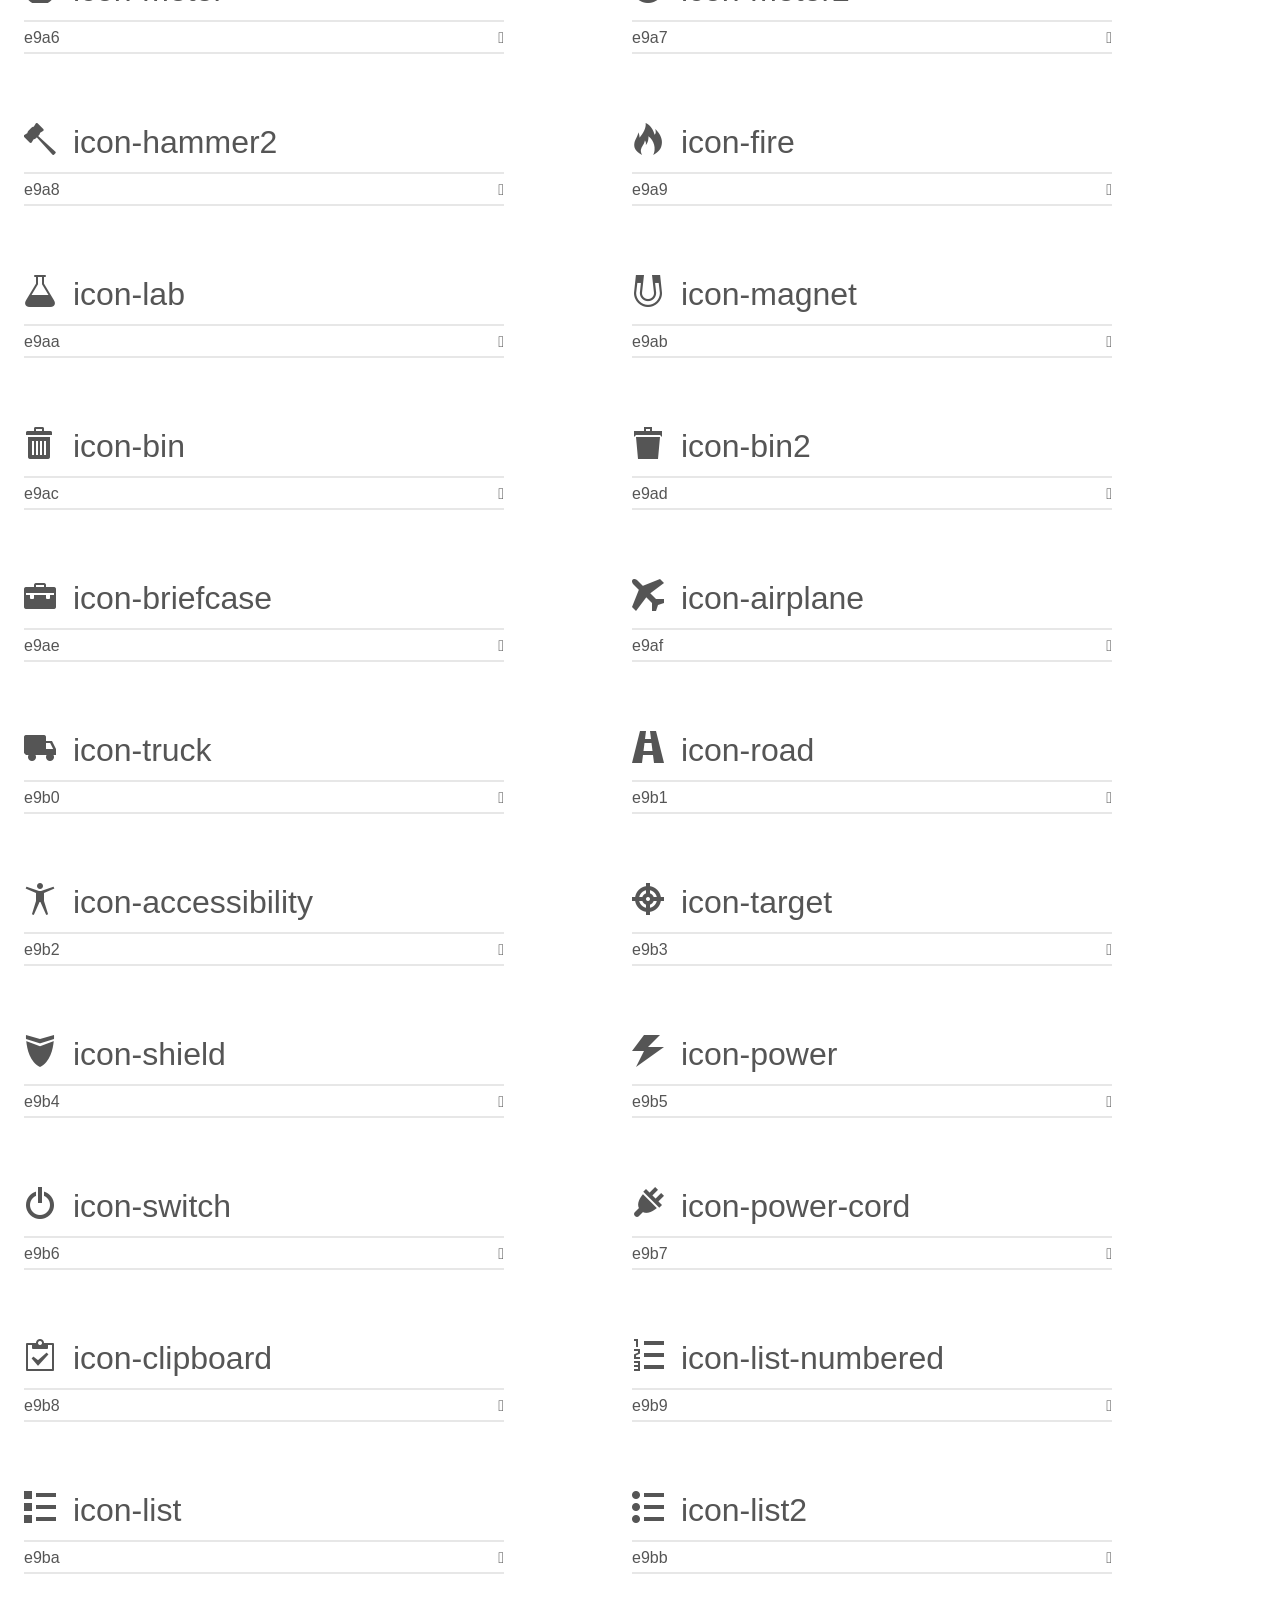
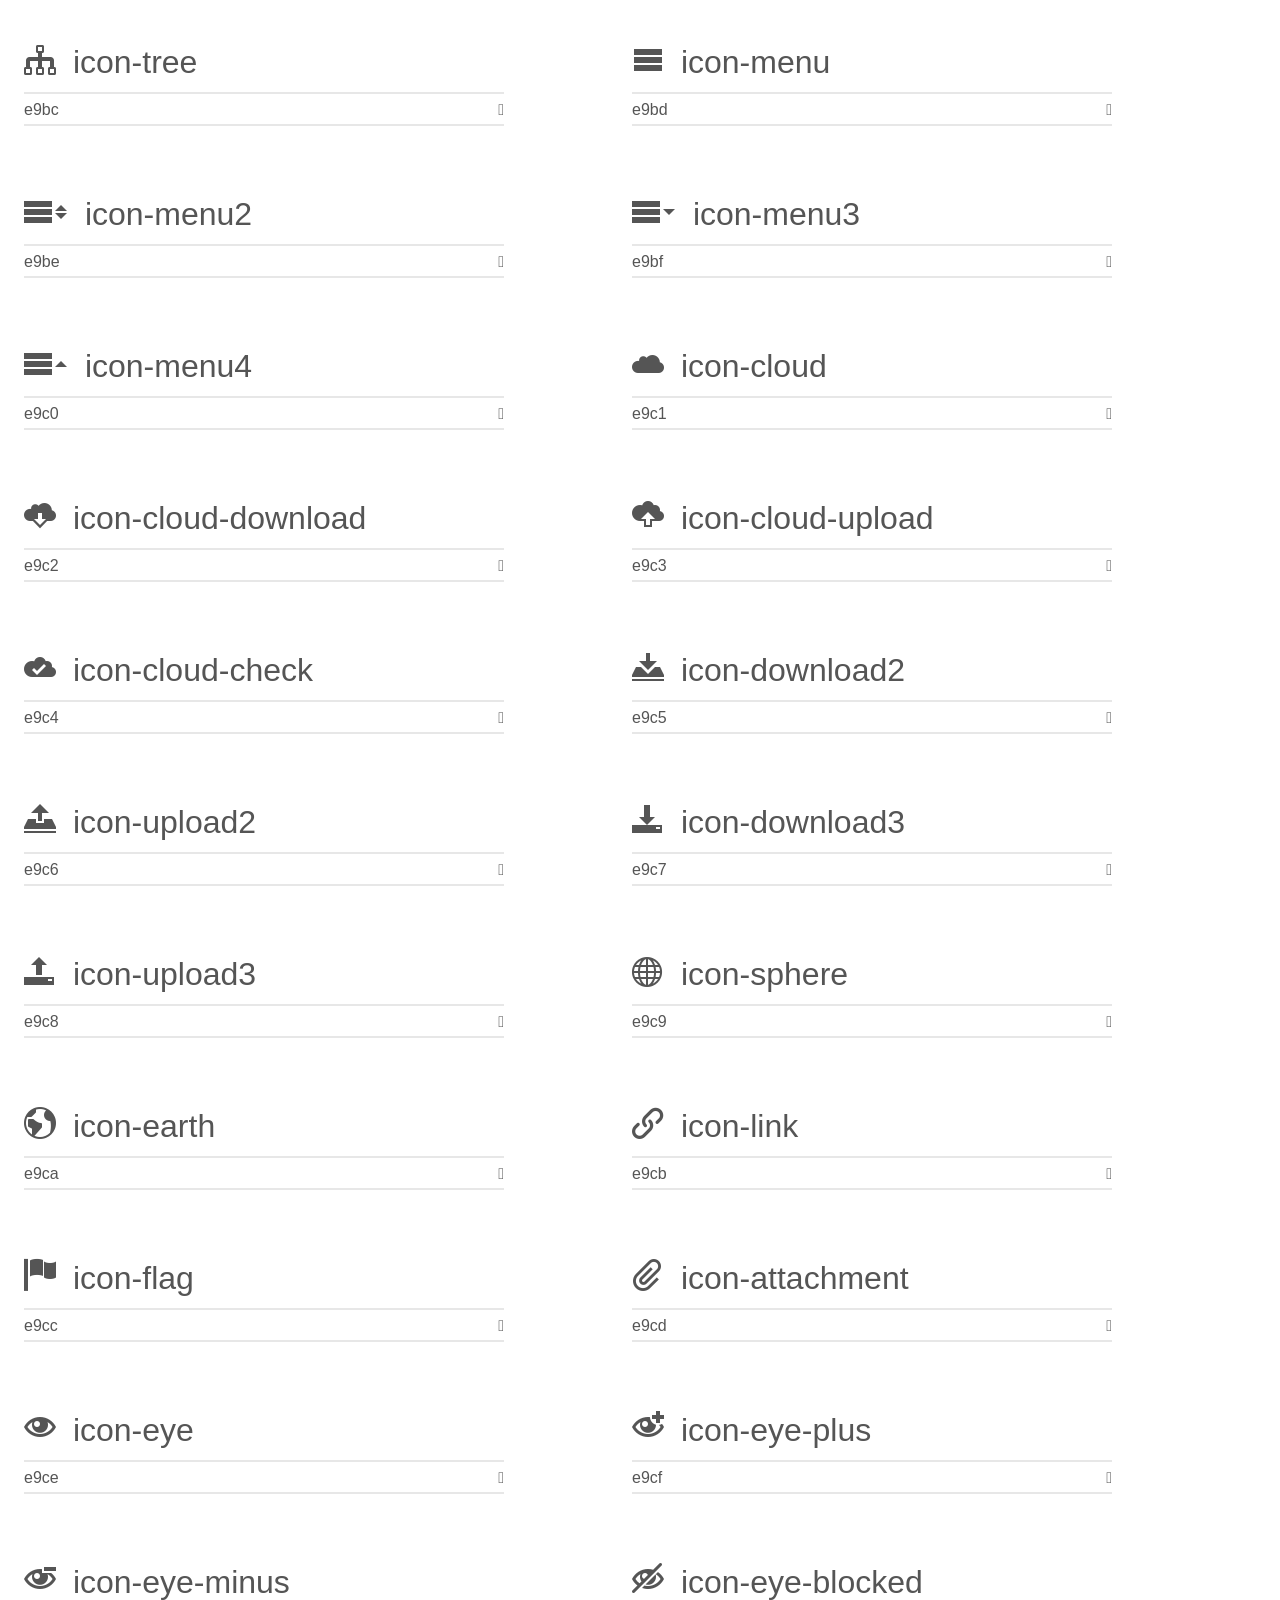
<file: wy/icomoon/demo.html>
<!doctype html>
<html>
<head>
    <meta charset="utf-8">
    <title>IcoMoon Demo</title>
    <meta name="description" content="An Icon Font Generated By IcoMoon.io">
    <meta name="viewport" content="width=device-width, initial-scale=1">
    <link rel="stylesheet" href="demo-files/demo.css">
    <link rel="stylesheet" href="style.css"></head>
<body>
    <div class="bgc1 clearfix">
        <h1 class="mhmm mvm"><span class="fgc1">Font Name:</span> icomoon <small class="fgc1">(Glyphs:&nbsp;491)</small></h1>
    </div>
    <div class="clearfix mhl ptl">
        <h1 class="mvm mtn fgc1">Grid Size: 16</h1>
        <div class="glyph fs1">
            <div class="clearfix bshadow0 pbs">
                <span class="icon-home"></span>
                <span class="mls"> icon-home</span>
            </div>
            <fieldset class="fs0 size1of1 clearfix hidden-false">
                <input type="text" readonly value="e900" class="unit size1of2" />
                <input type="text" maxlength="1" readonly value="&#xe900;" class="unitRight size1of2 talign-right" />
            </fieldset>
            <div class="fs0 bshadow0 clearfix hidden-true">
                <span class="unit pvs fgc1">liga: </span>
                <input type="text" readonly value="home, house" class="liga unitRight" />
            </div>
        </div>
        <div class="glyph fs1">
            <div class="clearfix bshadow0 pbs">
                <span class="icon-home2"></span>
                <span class="mls"> icon-home2</span>
            </div>
            <fieldset class="fs0 size1of1 clearfix hidden-false">
                <input type="text" readonly value="e901" class="unit size1of2" />
                <input type="text" maxlength="1" readonly value="&#xe901;" class="unitRight size1of2 talign-right" />
            </fieldset>
            <div class="fs0 bshadow0 clearfix hidden-true">
                <span class="unit pvs fgc1">liga: </span>
                <input type="text" readonly value="home2, house2" class="liga unitRight" />
            </div>
        </div>
        <div class="glyph fs1">
            <div class="clearfix bshadow0 pbs">
                <span class="icon-home3"></span>
                <span class="mls"> icon-home3</span>
            </div>
            <fieldset class="fs0 size1of1 clearfix hidden-false">
                <input type="text" readonly value="e902" class="unit size1of2" />
                <input type="text" maxlength="1" readonly value="&#xe902;" class="unitRight size1of2 talign-right" />
            </fieldset>
            <div class="fs0 bshadow0 clearfix hidden-true">
                <span class="unit pvs fgc1">liga: </span>
                <input type="text" readonly value="home3, house3" class="liga unitRight" />
            </div>
        </div>
        <div class="glyph fs1">
            <div class="clearfix bshadow0 pbs">
                <span class="icon-office"></span>
                <span class="mls"> icon-office</span>
            </div>
            <fieldset class="fs0 size1of1 clearfix hidden-false">
                <input type="text" readonly value="e903" class="unit size1of2" />
                <input type="text" maxlength="1" readonly value="&#xe903;" class="unitRight size1of2 talign-right" />
            </fieldset>
            <div class="fs0 bshadow0 clearfix hidden-true">
                <span class="unit pvs fgc1">liga: </span>
                <input type="text" readonly value="office, buildings" class="liga unitRight" />
            </div>
        </div>
        <div class="glyph fs1">
            <div class="clearfix bshadow0 pbs">
                <span class="icon-newspaper"></span>
                <span class="mls"> icon-newspaper</span>
            </div>
            <fieldset class="fs0 size1of1 clearfix hidden-false">
                <input type="text" readonly value="e904" class="unit size1of2" />
                <input type="text" maxlength="1" readonly value="&#xe904;" class="unitRight size1of2 talign-right" />
            </fieldset>
            <div class="fs0 bshadow0 clearfix hidden-true">
                <span class="unit pvs fgc1">liga: </span>
                <input type="text" readonly value="newspaper, news" class="liga unitRight" />
            </div>
        </div>
        <div class="glyph fs1">
            <div class="clearfix bshadow0 pbs">
                <span class="icon-pencil"></span>
                <span class="mls"> icon-pencil</span>
            </div>
            <fieldset class="fs0 size1of1 clearfix hidden-false">
                <input type="text" readonly value="e905" class="unit size1of2" />
                <input type="text" maxlength="1" readonly value="&#xe905;" class="unitRight size1of2 talign-right" />
            </fieldset>
            <div class="fs0 bshadow0 clearfix hidden-true">
                <span class="unit pvs fgc1">liga: </span>
                <input type="text" readonly value="pencil, write" class="liga unitRight" />
            </div>
        </div>
        <div class="glyph fs1">
            <div class="clearfix bshadow0 pbs">
                <span class="icon-pencil2"></span>
                <span class="mls"> icon-pencil2</span>
            </div>
            <fieldset class="fs0 size1of1 clearfix hidden-false">
                <input type="text" readonly value="e906" class="unit size1of2" />
                <input type="text" maxlength="1" readonly value="&#xe906;" class="unitRight size1of2 talign-right" />
            </fieldset>
            <div class="fs0 bshadow0 clearfix hidden-true">
                <span class="unit pvs fgc1">liga: </span>
                <input type="text" readonly value="pencil2, write2" class="liga unitRight" />
            </div>
        </div>
        <div class="glyph fs1">
            <div class="clearfix bshadow0 pbs">
                <span class="icon-quill"></span>
                <span class="mls"> icon-quill</span>
            </div>
            <fieldset class="fs0 size1of1 clearfix hidden-false">
                <input type="text" readonly value="e907" class="unit size1of2" />
                <input type="text" maxlength="1" readonly value="&#xe907;" class="unitRight size1of2 talign-right" />
            </fieldset>
            <div class="fs0 bshadow0 clearfix hidden-true">
                <span class="unit pvs fgc1">liga: </span>
                <input type="text" readonly value="quill, feather" class="liga unitRight" />
            </div>
        </div>
        <div class="glyph fs1">
            <div class="clearfix bshadow0 pbs">
                <span class="icon-pen"></span>
                <span class="mls"> icon-pen</span>
            </div>
            <fieldset class="fs0 size1of1 clearfix hidden-false">
                <input type="text" readonly value="e908" class="unit size1of2" />
                <input type="text" maxlength="1" readonly value="&#xe908;" class="unitRight size1of2 talign-right" />
            </fieldset>
            <div class="fs0 bshadow0 clearfix hidden-true">
                <span class="unit pvs fgc1">liga: </span>
                <input type="text" readonly value="pen, write3" class="liga unitRight" />
            </div>
        </div>
        <div class="glyph fs1">
            <div class="clearfix bshadow0 pbs">
                <span class="icon-blog"></span>
                <span class="mls"> icon-blog</span>
            </div>
            <fieldset class="fs0 size1of1 clearfix hidden-false">
                <input type="text" readonly value="e909" class="unit size1of2" />
                <input type="text" maxlength="1" readonly value="&#xe909;" class="unitRight size1of2 talign-right" />
            </fieldset>
            <div class="fs0 bshadow0 clearfix hidden-true">
                <span class="unit pvs fgc1">liga: </span>
                <input type="text" readonly value="blog, pen2" class="liga unitRight" />
            </div>
        </div>
        <div class="glyph fs1">
            <div class="clearfix bshadow0 pbs">
                <span class="icon-eyedropper"></span>
                <span class="mls"> icon-eyedropper</span>
            </div>
            <fieldset class="fs0 size1of1 clearfix hidden-false">
                <input type="text" readonly value="e90a" class="unit size1of2" />
                <input type="text" maxlength="1" readonly value="&#xe90a;" class="unitRight size1of2 talign-right" />
            </fieldset>
            <div class="fs0 bshadow0 clearfix hidden-true">
                <span class="unit pvs fgc1">liga: </span>
                <input type="text" readonly value="eyedropper, color" class="liga unitRight" />
            </div>
        </div>
        <div class="glyph fs1">
            <div class="clearfix bshadow0 pbs">
                <span class="icon-droplet"></span>
                <span class="mls"> icon-droplet</span>
            </div>
            <fieldset class="fs0 size1of1 clearfix hidden-false">
                <input type="text" readonly value="e90b" class="unit size1of2" />
                <input type="text" maxlength="1" readonly value="&#xe90b;" class="unitRight size1of2 talign-right" />
            </fieldset>
            <div class="fs0 bshadow0 clearfix hidden-true">
                <span class="unit pvs fgc1">liga: </span>
                <input type="text" readonly value="droplet, color2" class="liga unitRight" />
            </div>
        </div>
        <div class="glyph fs1">
            <div class="clearfix bshadow0 pbs">
                <span class="icon-paint-format"></span>
                <span class="mls"> icon-paint-format</span>
            </div>
            <fieldset class="fs0 size1of1 clearfix hidden-false">
                <input type="text" readonly value="e90c" class="unit size1of2" />
                <input type="text" maxlength="1" readonly value="&#xe90c;" class="unitRight size1of2 talign-right" />
            </fieldset>
            <div class="fs0 bshadow0 clearfix hidden-true">
                <span class="unit pvs fgc1">liga: </span>
                <input type="text" readonly value="paint-format, format" class="liga unitRight" />
            </div>
        </div>
        <div class="glyph fs1">
            <div class="clearfix bshadow0 pbs">
                <span class="icon-image"></span>
                <span class="mls"> icon-image</span>
            </div>
            <fieldset class="fs0 size1of1 clearfix hidden-false">
                <input type="text" readonly value="e90d" class="unit size1of2" />
                <input type="text" maxlength="1" readonly value="&#xe90d;" class="unitRight size1of2 talign-right" />
            </fieldset>
            <div class="fs0 bshadow0 clearfix hidden-true">
                <span class="unit pvs fgc1">liga: </span>
                <input type="text" readonly value="image, picture" class="liga unitRight" />
            </div>
        </div>
        <div class="glyph fs1">
            <div class="clearfix bshadow0 pbs">
                <span class="icon-images"></span>
                <span class="mls"> icon-images</span>
            </div>
            <fieldset class="fs0 size1of1 clearfix hidden-false">
                <input type="text" readonly value="e90e" class="unit size1of2" />
                <input type="text" maxlength="1" readonly value="&#xe90e;" class="unitRight size1of2 talign-right" />
            </fieldset>
            <div class="fs0 bshadow0 clearfix hidden-true">
                <span class="unit pvs fgc1">liga: </span>
                <input type="text" readonly value="images, pictures" class="liga unitRight" />
            </div>
        </div>
        <div class="glyph fs1">
            <div class="clearfix bshadow0 pbs">
                <span class="icon-camera"></span>
                <span class="mls"> icon-camera</span>
            </div>
            <fieldset class="fs0 size1of1 clearfix hidden-false">
                <input type="text" readonly value="e90f" class="unit size1of2" />
                <input type="text" maxlength="1" readonly value="&#xe90f;" class="unitRight size1of2 talign-right" />
            </fieldset>
            <div class="fs0 bshadow0 clearfix hidden-true">
                <span class="unit pvs fgc1">liga: </span>
                <input type="text" readonly value="camera, photo" class="liga unitRight" />
            </div>
        </div>
        <div class="glyph fs1">
            <div class="clearfix bshadow0 pbs">
                <span class="icon-headphones"></span>
                <span class="mls"> icon-headphones</span>
            </div>
            <fieldset class="fs0 size1of1 clearfix hidden-false">
                <input type="text" readonly value="e910" class="unit size1of2" />
                <input type="text" maxlength="1" readonly value="&#xe910;" class="unitRight size1of2 talign-right" />
            </fieldset>
            <div class="fs0 bshadow0 clearfix hidden-true">
                <span class="unit pvs fgc1">liga: </span>
                <input type="text" readonly value="headphones, headset" class="liga unitRight" />
            </div>
        </div>
        <div class="glyph fs1">
            <div class="clearfix bshadow0 pbs">
                <span class="icon-music"></span>
                <span class="mls"> icon-music</span>
            </div>
            <fieldset class="fs0 size1of1 clearfix hidden-false">
                <input type="text" readonly value="e911" class="unit size1of2" />
                <input type="text" maxlength="1" readonly value="&#xe911;" class="unitRight size1of2 talign-right" />
            </fieldset>
            <div class="fs0 bshadow0 clearfix hidden-true">
                <span class="unit pvs fgc1">liga: </span>
                <input type="text" readonly value="music, song" class="liga unitRight" />
            </div>
        </div>
        <div class="glyph fs1">
            <div class="clearfix bshadow0 pbs">
                <span class="icon-play"></span>
                <span class="mls"> icon-play</span>
            </div>
            <fieldset class="fs0 size1of1 clearfix hidden-false">
                <input type="text" readonly value="e912" class="unit size1of2" />
                <input type="text" maxlength="1" readonly value="&#xe912;" class="unitRight size1of2 talign-right" />
            </fieldset>
            <div class="fs0 bshadow0 clearfix hidden-true">
                <span class="unit pvs fgc1">liga: </span>
                <input type="text" readonly value="play, video" class="liga unitRight" />
            </div>
        </div>
        <div class="glyph fs1">
            <div class="clearfix bshadow0 pbs">
                <span class="icon-film"></span>
                <span class="mls"> icon-film</span>
            </div>
            <fieldset class="fs0 size1of1 clearfix hidden-false">
                <input type="text" readonly value="e913" class="unit size1of2" />
                <input type="text" maxlength="1" readonly value="&#xe913;" class="unitRight size1of2 talign-right" />
            </fieldset>
            <div class="fs0 bshadow0 clearfix hidden-true">
                <span class="unit pvs fgc1">liga: </span>
                <input type="text" readonly value="film, video2" class="liga unitRight" />
            </div>
        </div>
        <div class="glyph fs1">
            <div class="clearfix bshadow0 pbs">
                <span class="icon-video-camera"></span>
                <span class="mls"> icon-video-camera</span>
            </div>
            <fieldset class="fs0 size1of1 clearfix hidden-false">
                <input type="text" readonly value="e914" class="unit size1of2" />
                <input type="text" maxlength="1" readonly value="&#xe914;" class="unitRight size1of2 talign-right" />
            </fieldset>
            <div class="fs0 bshadow0 clearfix hidden-true">
                <span class="unit pvs fgc1">liga: </span>
                <input type="text" readonly value="video-camera, video3" class="liga unitRight" />
            </div>
        </div>
        <div class="glyph fs1">
            <div class="clearfix bshadow0 pbs">
                <span class="icon-dice"></span>
                <span class="mls"> icon-dice</span>
            </div>
            <fieldset class="fs0 size1of1 clearfix hidden-false">
                <input type="text" readonly value="e915" class="unit size1of2" />
                <input type="text" maxlength="1" readonly value="&#xe915;" class="unitRight size1of2 talign-right" />
            </fieldset>
            <div class="fs0 bshadow0 clearfix hidden-true">
                <span class="unit pvs fgc1">liga: </span>
                <input type="text" readonly value="dice, game" class="liga unitRight" />
            </div>
        </div>
        <div class="glyph fs1">
            <div class="clearfix bshadow0 pbs">
                <span class="icon-pacman"></span>
                <span class="mls"> icon-pacman</span>
            </div>
            <fieldset class="fs0 size1of1 clearfix hidden-false">
                <input type="text" readonly value="e916" class="unit size1of2" />
                <input type="text" maxlength="1" readonly value="&#xe916;" class="unitRight size1of2 talign-right" />
            </fieldset>
            <div class="fs0 bshadow0 clearfix hidden-true">
                <span class="unit pvs fgc1">liga: </span>
                <input type="text" readonly value="pacman, game2" class="liga unitRight" />
            </div>
        </div>
        <div class="glyph fs1">
            <div class="clearfix bshadow0 pbs">
                <span class="icon-spades"></span>
                <span class="mls"> icon-spades</span>
            </div>
            <fieldset class="fs0 size1of1 clearfix hidden-false">
                <input type="text" readonly value="e917" class="unit size1of2" />
                <input type="text" maxlength="1" readonly value="&#xe917;" class="unitRight size1of2 talign-right" />
            </fieldset>
            <div class="fs0 bshadow0 clearfix hidden-true">
                <span class="unit pvs fgc1">liga: </span>
                <input type="text" readonly value="spades, cards" class="liga unitRight" />
            </div>
        </div>
        <div class="glyph fs1">
            <div class="clearfix bshadow0 pbs">
                <span class="icon-clubs"></span>
                <span class="mls"> icon-clubs</span>
            </div>
            <fieldset class="fs0 size1of1 clearfix hidden-false">
                <input type="text" readonly value="e918" class="unit size1of2" />
                <input type="text" maxlength="1" readonly value="&#xe918;" class="unitRight size1of2 talign-right" />
            </fieldset>
            <div class="fs0 bshadow0 clearfix hidden-true">
                <span class="unit pvs fgc1">liga: </span>
                <input type="text" readonly value="clubs, cards2" class="liga unitRight" />
            </div>
        </div>
        <div class="glyph fs1">
            <div class="clearfix bshadow0 pbs">
                <span class="icon-diamonds"></span>
                <span class="mls"> icon-diamonds</span>
            </div>
            <fieldset class="fs0 size1of1 clearfix hidden-false">
                <input type="text" readonly value="e919" class="unit size1of2" />
                <input type="text" maxlength="1" readonly value="&#xe919;" class="unitRight size1of2 talign-right" />
            </fieldset>
            <div class="fs0 bshadow0 clearfix hidden-true">
                <span class="unit pvs fgc1">liga: </span>
                <input type="text" readonly value="diamonds, cards3" class="liga unitRight" />
            </div>
        </div>
        <div class="glyph fs1">
            <div class="clearfix bshadow0 pbs">
                <span class="icon-bullhorn"></span>
                <span class="mls"> icon-bullhorn</span>
            </div>
            <fieldset class="fs0 size1of1 clearfix hidden-false">
                <input type="text" readonly value="e91a" class="unit size1of2" />
                <input type="text" maxlength="1" readonly value="&#xe91a;" class="unitRight size1of2 talign-right" />
            </fieldset>
            <div class="fs0 bshadow0 clearfix hidden-true">
                <span class="unit pvs fgc1">liga: </span>
                <input type="text" readonly value="bullhorn, megaphone" class="liga unitRight" />
            </div>
        </div>
        <div class="glyph fs1">
            <div class="clearfix bshadow0 pbs">
                <span class="icon-connection"></span>
                <span class="mls"> icon-connection</span>
            </div>
            <fieldset class="fs0 size1of1 clearfix hidden-false">
                <input type="text" readonly value="e91b" class="unit size1of2" />
                <input type="text" maxlength="1" readonly value="&#xe91b;" class="unitRight size1of2 talign-right" />
            </fieldset>
            <div class="fs0 bshadow0 clearfix hidden-true">
                <span class="unit pvs fgc1">liga: </span>
                <input type="text" readonly value="connection, wifi" class="liga unitRight" />
            </div>
        </div>
        <div class="glyph fs1">
            <div class="clearfix bshadow0 pbs">
                <span class="icon-podcast"></span>
                <span class="mls"> icon-podcast</span>
            </div>
            <fieldset class="fs0 size1of1 clearfix hidden-false">
                <input type="text" readonly value="e91c" class="unit size1of2" />
                <input type="text" maxlength="1" readonly value="&#xe91c;" class="unitRight size1of2 talign-right" />
            </fieldset>
            <div class="fs0 bshadow0 clearfix hidden-true">
                <span class="unit pvs fgc1">liga: </span>
                <input type="text" readonly value="podcast, broadcast" class="liga unitRight" />
            </div>
        </div>
        <div class="glyph fs1">
            <div class="clearfix bshadow0 pbs">
                <span class="icon-feed"></span>
                <span class="mls"> icon-feed</span>
            </div>
            <fieldset class="fs0 size1of1 clearfix hidden-false">
                <input type="text" readonly value="e91d" class="unit size1of2" />
                <input type="text" maxlength="1" readonly value="&#xe91d;" class="unitRight size1of2 talign-right" />
            </fieldset>
            <div class="fs0 bshadow0 clearfix hidden-true">
                <span class="unit pvs fgc1">liga: </span>
                <input type="text" readonly value="feed, wave" class="liga unitRight" />
            </div>
        </div>
        <div class="glyph fs1">
            <div class="clearfix bshadow0 pbs">
                <span class="icon-mic"></span>
                <span class="mls"> icon-mic</span>
            </div>
            <fieldset class="fs0 size1of1 clearfix hidden-false">
                <input type="text" readonly value="e91e" class="unit size1of2" />
                <input type="text" maxlength="1" readonly value="&#xe91e;" class="unitRight size1of2 talign-right" />
            </fieldset>
            <div class="fs0 bshadow0 clearfix hidden-true">
                <span class="unit pvs fgc1">liga: </span>
                <input type="text" readonly value="mic, microphone" class="liga unitRight" />
            </div>
        </div>
        <div class="glyph fs1">
            <div class="clearfix bshadow0 pbs">
                <span class="icon-book"></span>
                <span class="mls"> icon-book</span>
            </div>
            <fieldset class="fs0 size1of1 clearfix hidden-false">
                <input type="text" readonly value="e91f" class="unit size1of2" />
                <input type="text" maxlength="1" readonly value="&#xe91f;" class="unitRight size1of2 talign-right" />
            </fieldset>
            <div class="fs0 bshadow0 clearfix hidden-true">
                <span class="unit pvs fgc1">liga: </span>
                <input type="text" readonly value="book, read" class="liga unitRight" />
            </div>
        </div>
        <div class="glyph fs1">
            <div class="clearfix bshadow0 pbs">
                <span class="icon-books"></span>
                <span class="mls"> icon-books</span>
            </div>
            <fieldset class="fs0 size1of1 clearfix hidden-false">
                <input type="text" readonly value="e920" class="unit size1of2" />
                <input type="text" maxlength="1" readonly value="&#xe920;" class="unitRight size1of2 talign-right" />
            </fieldset>
            <div class="fs0 bshadow0 clearfix hidden-true">
                <span class="unit pvs fgc1">liga: </span>
                <input type="text" readonly value="books, library" class="liga unitRight" />
            </div>
        </div>
        <div class="glyph fs1">
            <div class="clearfix bshadow0 pbs">
                <span class="icon-library"></span>
                <span class="mls"> icon-library</span>
            </div>
            <fieldset class="fs0 size1of1 clearfix hidden-false">
                <input type="text" readonly value="e921" class="unit size1of2" />
                <input type="text" maxlength="1" readonly value="&#xe921;" class="unitRight size1of2 talign-right" />
            </fieldset>
            <div class="fs0 bshadow0 clearfix hidden-true">
                <span class="unit pvs fgc1">liga: </span>
                <input type="text" readonly value="library2, bank" class="liga unitRight" />
            </div>
        </div>
        <div class="glyph fs1">
            <div class="clearfix bshadow0 pbs">
                <span class="icon-file-text"></span>
                <span class="mls"> icon-file-text</span>
            </div>
            <fieldset class="fs0 size1of1 clearfix hidden-false">
                <input type="text" readonly value="e922" class="unit size1of2" />
                <input type="text" maxlength="1" readonly value="&#xe922;" class="unitRight size1of2 talign-right" />
            </fieldset>
            <div class="fs0 bshadow0 clearfix hidden-true">
                <span class="unit pvs fgc1">liga: </span>
                <input type="text" readonly value="file-text, file" class="liga unitRight" />
            </div>
        </div>
        <div class="glyph fs1">
            <div class="clearfix bshadow0 pbs">
                <span class="icon-profile"></span>
                <span class="mls"> icon-profile</span>
            </div>
            <fieldset class="fs0 size1of1 clearfix hidden-false">
                <input type="text" readonly value="e923" class="unit size1of2" />
                <input type="text" maxlength="1" readonly value="&#xe923;" class="unitRight size1of2 talign-right" />
            </fieldset>
            <div class="fs0 bshadow0 clearfix hidden-true">
                <span class="unit pvs fgc1">liga: </span>
                <input type="text" readonly value="profile, file2" class="liga unitRight" />
            </div>
        </div>
        <div class="glyph fs1">
            <div class="clearfix bshadow0 pbs">
                <span class="icon-file-empty"></span>
                <span class="mls"> icon-file-empty</span>
            </div>
            <fieldset class="fs0 size1of1 clearfix hidden-false">
                <input type="text" readonly value="e924" class="unit size1of2" />
                <input type="text" maxlength="1" readonly value="&#xe924;" class="unitRight size1of2 talign-right" />
            </fieldset>
            <div class="fs0 bshadow0 clearfix hidden-true">
                <span class="unit pvs fgc1">liga: </span>
                <input type="text" readonly value="file-empty, file3" class="liga unitRight" />
            </div>
        </div>
        <div class="glyph fs1">
            <div class="clearfix bshadow0 pbs">
                <span class="icon-files-empty"></span>
                <span class="mls"> icon-files-empty</span>
            </div>
            <fieldset class="fs0 size1of1 clearfix hidden-false">
                <input type="text" readonly value="e925" class="unit size1of2" />
                <input type="text" maxlength="1" readonly value="&#xe925;" class="unitRight size1of2 talign-right" />
            </fieldset>
            <div class="fs0 bshadow0 clearfix hidden-true">
                <span class="unit pvs fgc1">liga: </span>
                <input type="text" readonly value="files-empty, files" class="liga unitRight" />
            </div>
        </div>
        <div class="glyph fs1">
            <div class="clearfix bshadow0 pbs">
                <span class="icon-file-text2"></span>
                <span class="mls"> icon-file-text2</span>
            </div>
            <fieldset class="fs0 size1of1 clearfix hidden-false">
                <input type="text" readonly value="e926" class="unit size1of2" />
                <input type="text" maxlength="1" readonly value="&#xe926;" class="unitRight size1of2 talign-right" />
            </fieldset>
            <div class="fs0 bshadow0 clearfix hidden-true">
                <span class="unit pvs fgc1">liga: </span>
                <input type="text" readonly value="file-text2, file4" class="liga unitRight" />
            </div>
        </div>
        <div class="glyph fs1">
            <div class="clearfix bshadow0 pbs">
                <span class="icon-file-picture"></span>
                <span class="mls"> icon-file-picture</span>
            </div>
            <fieldset class="fs0 size1of1 clearfix hidden-false">
                <input type="text" readonly value="e927" class="unit size1of2" />
                <input type="text" maxlength="1" readonly value="&#xe927;" class="unitRight size1of2 talign-right" />
            </fieldset>
            <div class="fs0 bshadow0 clearfix hidden-true">
                <span class="unit pvs fgc1">liga: </span>
                <input type="text" readonly value="file-picture, file5" class="liga unitRight" />
            </div>
        </div>
        <div class="glyph fs1">
            <div class="clearfix bshadow0 pbs">
                <span class="icon-file-music"></span>
                <span class="mls"> icon-file-music</span>
            </div>
            <fieldset class="fs0 size1of1 clearfix hidden-false">
                <input type="text" readonly value="e928" class="unit size1of2" />
                <input type="text" maxlength="1" readonly value="&#xe928;" class="unitRight size1of2 talign-right" />
            </fieldset>
            <div class="fs0 bshadow0 clearfix hidden-true">
                <span class="unit pvs fgc1">liga: </span>
                <input type="text" readonly value="file-music, file6" class="liga unitRight" />
            </div>
        </div>
        <div class="glyph fs1">
            <div class="clearfix bshadow0 pbs">
                <span class="icon-file-play"></span>
                <span class="mls"> icon-file-play</span>
            </div>
            <fieldset class="fs0 size1of1 clearfix hidden-false">
                <input type="text" readonly value="e929" class="unit size1of2" />
                <input type="text" maxlength="1" readonly value="&#xe929;" class="unitRight size1of2 talign-right" />
            </fieldset>
            <div class="fs0 bshadow0 clearfix hidden-true">
                <span class="unit pvs fgc1">liga: </span>
                <input type="text" readonly value="file-play, file7" class="liga unitRight" />
            </div>
        </div>
        <div class="glyph fs1">
            <div class="clearfix bshadow0 pbs">
                <span class="icon-file-video"></span>
                <span class="mls"> icon-file-video</span>
            </div>
            <fieldset class="fs0 size1of1 clearfix hidden-false">
                <input type="text" readonly value="e92a" class="unit size1of2" />
                <input type="text" maxlength="1" readonly value="&#xe92a;" class="unitRight size1of2 talign-right" />
            </fieldset>
            <div class="fs0 bshadow0 clearfix hidden-true">
                <span class="unit pvs fgc1">liga: </span>
                <input type="text" readonly value="file-video, file8" class="liga unitRight" />
            </div>
        </div>
        <div class="glyph fs1">
            <div class="clearfix bshadow0 pbs">
                <span class="icon-file-zip"></span>
                <span class="mls"> icon-file-zip</span>
            </div>
            <fieldset class="fs0 size1of1 clearfix hidden-false">
                <input type="text" readonly value="e92b" class="unit size1of2" />
                <input type="text" maxlength="1" readonly value="&#xe92b;" class="unitRight size1of2 talign-right" />
            </fieldset>
            <div class="fs0 bshadow0 clearfix hidden-true">
                <span class="unit pvs fgc1">liga: </span>
                <input type="text" readonly value="file-zip, file9" class="liga unitRight" />
            </div>
        </div>
        <div class="glyph fs1">
            <div class="clearfix bshadow0 pbs">
                <span class="icon-copy"></span>
                <span class="mls"> icon-copy</span>
            </div>
            <fieldset class="fs0 size1of1 clearfix hidden-false">
                <input type="text" readonly value="e92c" class="unit size1of2" />
                <input type="text" maxlength="1" readonly value="&#xe92c;" class="unitRight size1of2 talign-right" />
            </fieldset>
            <div class="fs0 bshadow0 clearfix hidden-true">
                <span class="unit pvs fgc1">liga: </span>
                <input type="text" readonly value="copy, duplicate" class="liga unitRight" />
            </div>
        </div>
        <div class="glyph fs1">
            <div class="clearfix bshadow0 pbs">
                <span class="icon-paste"></span>
                <span class="mls"> icon-paste</span>
            </div>
            <fieldset class="fs0 size1of1 clearfix hidden-false">
                <input type="text" readonly value="e92d" class="unit size1of2" />
                <input type="text" maxlength="1" readonly value="&#xe92d;" class="unitRight size1of2 talign-right" />
            </fieldset>
            <div class="fs0 bshadow0 clearfix hidden-true">
                <span class="unit pvs fgc1">liga: </span>
                <input type="text" readonly value="paste, clipboard-file" class="liga unitRight" />
            </div>
        </div>
        <div class="glyph fs1">
            <div class="clearfix bshadow0 pbs">
                <span class="icon-stack"></span>
                <span class="mls"> icon-stack</span>
            </div>
            <fieldset class="fs0 size1of1 clearfix hidden-false">
                <input type="text" readonly value="e92e" class="unit size1of2" />
                <input type="text" maxlength="1" readonly value="&#xe92e;" class="unitRight size1of2 talign-right" />
            </fieldset>
            <div class="fs0 bshadow0 clearfix hidden-true">
                <span class="unit pvs fgc1">liga: </span>
                <input type="text" readonly value="stack, layers" class="liga unitRight" />
            </div>
        </div>
        <div class="glyph fs1">
            <div class="clearfix bshadow0 pbs">
                <span class="icon-folder"></span>
                <span class="mls"> icon-folder</span>
            </div>
            <fieldset class="fs0 size1of1 clearfix hidden-false">
                <input type="text" readonly value="e92f" class="unit size1of2" />
                <input type="text" maxlength="1" readonly value="&#xe92f;" class="unitRight size1of2 talign-right" />
            </fieldset>
            <div class="fs0 bshadow0 clearfix hidden-true">
                <span class="unit pvs fgc1">liga: </span>
                <input type="text" readonly value="folder, directory" class="liga unitRight" />
            </div>
        </div>
        <div class="glyph fs1">
            <div class="clearfix bshadow0 pbs">
                <span class="icon-folder-open"></span>
                <span class="mls"> icon-folder-open</span>
            </div>
            <fieldset class="fs0 size1of1 clearfix hidden-false">
                <input type="text" readonly value="e930" class="unit size1of2" />
                <input type="text" maxlength="1" readonly value="&#xe930;" class="unitRight size1of2 talign-right" />
            </fieldset>
            <div class="fs0 bshadow0 clearfix hidden-true">
                <span class="unit pvs fgc1">liga: </span>
                <input type="text" readonly value="folder-open, directory2" class="liga unitRight" />
            </div>
        </div>
        <div class="glyph fs1">
            <div class="clearfix bshadow0 pbs">
                <span class="icon-folder-plus"></span>
                <span class="mls"> icon-folder-plus</span>
            </div>
            <fieldset class="fs0 size1of1 clearfix hidden-false">
                <input type="text" readonly value="e931" class="unit size1of2" />
                <input type="text" maxlength="1" readonly value="&#xe931;" class="unitRight size1of2 talign-right" />
            </fieldset>
            <div class="fs0 bshadow0 clearfix hidden-true">
                <span class="unit pvs fgc1">liga: </span>
                <input type="text" readonly value="folder-plus, directory3" class="liga unitRight" />
            </div>
        </div>
        <div class="glyph fs1">
            <div class="clearfix bshadow0 pbs">
                <span class="icon-folder-minus"></span>
                <span class="mls"> icon-folder-minus</span>
            </div>
            <fieldset class="fs0 size1of1 clearfix hidden-false">
                <input type="text" readonly value="e932" class="unit size1of2" />
                <input type="text" maxlength="1" readonly value="&#xe932;" class="unitRight size1of2 talign-right" />
            </fieldset>
            <div class="fs0 bshadow0 clearfix hidden-true">
                <span class="unit pvs fgc1">liga: </span>
                <input type="text" readonly value="folder-minus, directory4" class="liga unitRight" />
            </div>
        </div>
        <div class="glyph fs1">
            <div class="clearfix bshadow0 pbs">
                <span class="icon-folder-download"></span>
                <span class="mls"> icon-folder-download</span>
            </div>
            <fieldset class="fs0 size1of1 clearfix hidden-false">
                <input type="text" readonly value="e933" class="unit size1of2" />
                <input type="text" maxlength="1" readonly value="&#xe933;" class="unitRight size1of2 talign-right" />
            </fieldset>
            <div class="fs0 bshadow0 clearfix hidden-true">
                <span class="unit pvs fgc1">liga: </span>
                <input type="text" readonly value="folder-download, directory5" class="liga unitRight" />
            </div>
        </div>
        <div class="glyph fs1">
            <div class="clearfix bshadow0 pbs">
                <span class="icon-folder-upload"></span>
                <span class="mls"> icon-folder-upload</span>
            </div>
            <fieldset class="fs0 size1of1 clearfix hidden-false">
                <input type="text" readonly value="e934" class="unit size1of2" />
                <input type="text" maxlength="1" readonly value="&#xe934;" class="unitRight size1of2 talign-right" />
            </fieldset>
            <div class="fs0 bshadow0 clearfix hidden-true">
                <span class="unit pvs fgc1">liga: </span>
                <input type="text" readonly value="folder-upload, directory6" class="liga unitRight" />
            </div>
        </div>
        <div class="glyph fs1">
            <div class="clearfix bshadow0 pbs">
                <span class="icon-price-tag"></span>
                <span class="mls"> icon-price-tag</span>
            </div>
            <fieldset class="fs0 size1of1 clearfix hidden-false">
                <input type="text" readonly value="e935" class="unit size1of2" />
                <input type="text" maxlength="1" readonly value="&#xe935;" class="unitRight size1of2 talign-right" />
            </fieldset>
            <div class="fs0 bshadow0 clearfix hidden-true">
                <span class="unit pvs fgc1">liga: </span>
                <input type="text" readonly value="price-tag" class="liga unitRight" />
            </div>
        </div>
        <div class="glyph fs1">
            <div class="clearfix bshadow0 pbs">
                <span class="icon-price-tags"></span>
                <span class="mls"> icon-price-tags</span>
            </div>
            <fieldset class="fs0 size1of1 clearfix hidden-false">
                <input type="text" readonly value="e936" class="unit size1of2" />
                <input type="text" maxlength="1" readonly value="&#xe936;" class="unitRight size1of2 talign-right" />
            </fieldset>
            <div class="fs0 bshadow0 clearfix hidden-true">
                <span class="unit pvs fgc1">liga: </span>
                <input type="text" readonly value="price-tags" class="liga unitRight" />
            </div>
        </div>
        <div class="glyph fs1">
            <div class="clearfix bshadow0 pbs">
                <span class="icon-barcode"></span>
                <span class="mls"> icon-barcode</span>
            </div>
            <fieldset class="fs0 size1of1 clearfix hidden-false">
                <input type="text" readonly value="e937" class="unit size1of2" />
                <input type="text" maxlength="1" readonly value="&#xe937;" class="unitRight size1of2 talign-right" />
            </fieldset>
            <div class="fs0 bshadow0 clearfix hidden-true">
                <span class="unit pvs fgc1">liga: </span>
                <input type="text" readonly value="barcode" class="liga unitRight" />
            </div>
        </div>
        <div class="glyph fs1">
            <div class="clearfix bshadow0 pbs">
                <span class="icon-qrcode"></span>
                <span class="mls"> icon-qrcode</span>
            </div>
            <fieldset class="fs0 size1of1 clearfix hidden-false">
                <input type="text" readonly value="e938" class="unit size1of2" />
                <input type="text" maxlength="1" readonly value="&#xe938;" class="unitRight size1of2 talign-right" />
            </fieldset>
            <div class="fs0 bshadow0 clearfix hidden-true">
                <span class="unit pvs fgc1">liga: </span>
                <input type="text" readonly value="qrcode" class="liga unitRight" />
            </div>
        </div>
        <div class="glyph fs1">
            <div class="clearfix bshadow0 pbs">
                <span class="icon-ticket"></span>
                <span class="mls"> icon-ticket</span>
            </div>
            <fieldset class="fs0 size1of1 clearfix hidden-false">
                <input type="text" readonly value="e939" class="unit size1of2" />
                <input type="text" maxlength="1" readonly value="&#xe939;" class="unitRight size1of2 talign-right" />
            </fieldset>
            <div class="fs0 bshadow0 clearfix hidden-true">
                <span class="unit pvs fgc1">liga: </span>
                <input type="text" readonly value="ticket, theater" class="liga unitRight" />
            </div>
        </div>
        <div class="glyph fs1">
            <div class="clearfix bshadow0 pbs">
                <span class="icon-cart"></span>
                <span class="mls"> icon-cart</span>
            </div>
            <fieldset class="fs0 size1of1 clearfix hidden-false">
                <input type="text" readonly value="e93a" class="unit size1of2" />
                <input type="text" maxlength="1" readonly value="&#xe93a;" class="unitRight size1of2 talign-right" />
            </fieldset>
            <div class="fs0 bshadow0 clearfix hidden-true">
                <span class="unit pvs fgc1">liga: </span>
                <input type="text" readonly value="cart, purchase" class="liga unitRight" />
            </div>
        </div>
        <div class="glyph fs1">
            <div class="clearfix bshadow0 pbs">
                <span class="icon-coin-dollar"></span>
                <span class="mls"> icon-coin-dollar</span>
            </div>
            <fieldset class="fs0 size1of1 clearfix hidden-false">
                <input type="text" readonly value="e93b" class="unit size1of2" />
                <input type="text" maxlength="1" readonly value="&#xe93b;" class="unitRight size1of2 talign-right" />
            </fieldset>
            <div class="fs0 bshadow0 clearfix hidden-true">
                <span class="unit pvs fgc1">liga: </span>
                <input type="text" readonly value="coin-dollar, money" class="liga unitRight" />
            </div>
        </div>
        <div class="glyph fs1">
            <div class="clearfix bshadow0 pbs">
                <span class="icon-coin-euro"></span>
                <span class="mls"> icon-coin-euro</span>
            </div>
            <fieldset class="fs0 size1of1 clearfix hidden-false">
                <input type="text" readonly value="e93c" class="unit size1of2" />
                <input type="text" maxlength="1" readonly value="&#xe93c;" class="unitRight size1of2 talign-right" />
            </fieldset>
            <div class="fs0 bshadow0 clearfix hidden-true">
                <span class="unit pvs fgc1">liga: </span>
                <input type="text" readonly value="coin-euro, money2" class="liga unitRight" />
            </div>
        </div>
        <div class="glyph fs1">
            <div class="clearfix bshadow0 pbs">
                <span class="icon-coin-pound"></span>
                <span class="mls"> icon-coin-pound</span>
            </div>
            <fieldset class="fs0 size1of1 clearfix hidden-false">
                <input type="text" readonly value="e93d" class="unit size1of2" />
                <input type="text" maxlength="1" readonly value="&#xe93d;" class="unitRight size1of2 talign-right" />
            </fieldset>
            <div class="fs0 bshadow0 clearfix hidden-true">
                <span class="unit pvs fgc1">liga: </span>
                <input type="text" readonly value="coin-pound, money3" class="liga unitRight" />
            </div>
        </div>
        <div class="glyph fs1">
            <div class="clearfix bshadow0 pbs">
                <span class="icon-coin-yen"></span>
                <span class="mls"> icon-coin-yen</span>
            </div>
            <fieldset class="fs0 size1of1 clearfix hidden-false">
                <input type="text" readonly value="e93e" class="unit size1of2" />
                <input type="text" maxlength="1" readonly value="&#xe93e;" class="unitRight size1of2 talign-right" />
            </fieldset>
            <div class="fs0 bshadow0 clearfix hidden-true">
                <span class="unit pvs fgc1">liga: </span>
                <input type="text" readonly value="coin-yen, money4" class="liga unitRight" />
            </div>
        </div>
        <div class="glyph fs1">
            <div class="clearfix bshadow0 pbs">
                <span class="icon-credit-card"></span>
                <span class="mls"> icon-credit-card</span>
            </div>
            <fieldset class="fs0 size1of1 clearfix hidden-false">
                <input type="text" readonly value="e93f" class="unit size1of2" />
                <input type="text" maxlength="1" readonly value="&#xe93f;" class="unitRight size1of2 talign-right" />
            </fieldset>
            <div class="fs0 bshadow0 clearfix hidden-true">
                <span class="unit pvs fgc1">liga: </span>
                <input type="text" readonly value="credit-card, money5" class="liga unitRight" />
            </div>
        </div>
        <div class="glyph fs1">
            <div class="clearfix bshadow0 pbs">
                <span class="icon-calculator"></span>
                <span class="mls"> icon-calculator</span>
            </div>
            <fieldset class="fs0 size1of1 clearfix hidden-false">
                <input type="text" readonly value="e940" class="unit size1of2" />
                <input type="text" maxlength="1" readonly value="&#xe940;" class="unitRight size1of2 talign-right" />
            </fieldset>
            <div class="fs0 bshadow0 clearfix hidden-true">
                <span class="unit pvs fgc1">liga: </span>
                <input type="text" readonly value="calculator, compute" class="liga unitRight" />
            </div>
        </div>
        <div class="glyph fs1">
            <div class="clearfix bshadow0 pbs">
                <span class="icon-lifebuoy"></span>
                <span class="mls"> icon-lifebuoy</span>
            </div>
            <fieldset class="fs0 size1of1 clearfix hidden-false">
                <input type="text" readonly value="e941" class="unit size1of2" />
                <input type="text" maxlength="1" readonly value="&#xe941;" class="unitRight size1of2 talign-right" />
            </fieldset>
            <div class="fs0 bshadow0 clearfix hidden-true">
                <span class="unit pvs fgc1">liga: </span>
                <input type="text" readonly value="lifebuoy, support" class="liga unitRight" />
            </div>
        </div>
        <div class="glyph fs1">
            <div class="clearfix bshadow0 pbs">
                <span class="icon-phone"></span>
                <span class="mls"> icon-phone</span>
            </div>
            <fieldset class="fs0 size1of1 clearfix hidden-false">
                <input type="text" readonly value="e942" class="unit size1of2" />
                <input type="text" maxlength="1" readonly value="&#xe942;" class="unitRight size1of2 talign-right" />
            </fieldset>
            <div class="fs0 bshadow0 clearfix hidden-true">
                <span class="unit pvs fgc1">liga: </span>
                <input type="text" readonly value="phone, telephone" class="liga unitRight" />
            </div>
        </div>
        <div class="glyph fs1">
            <div class="clearfix bshadow0 pbs">
                <span class="icon-phone-hang-up"></span>
                <span class="mls"> icon-phone-hang-up</span>
            </div>
            <fieldset class="fs0 size1of1 clearfix hidden-false">
                <input type="text" readonly value="e943" class="unit size1of2" />
                <input type="text" maxlength="1" readonly value="&#xe943;" class="unitRight size1of2 talign-right" />
            </fieldset>
            <div class="fs0 bshadow0 clearfix hidden-true">
                <span class="unit pvs fgc1">liga: </span>
                <input type="text" readonly value="phone-hang-up, telephone2" class="liga unitRight" />
            </div>
        </div>
        <div class="glyph fs1">
            <div class="clearfix bshadow0 pbs">
                <span class="icon-address-book"></span>
                <span class="mls"> icon-address-book</span>
            </div>
            <fieldset class="fs0 size1of1 clearfix hidden-false">
                <input type="text" readonly value="e944" class="unit size1of2" />
                <input type="text" maxlength="1" readonly value="&#xe944;" class="unitRight size1of2 talign-right" />
            </fieldset>
            <div class="fs0 bshadow0 clearfix hidden-true">
                <span class="unit pvs fgc1">liga: </span>
                <input type="text" readonly value="address-book, contact" class="liga unitRight" />
            </div>
        </div>
        <div class="glyph fs1">
            <div class="clearfix bshadow0 pbs">
                <span class="icon-envelop"></span>
                <span class="mls"> icon-envelop</span>
            </div>
            <fieldset class="fs0 size1of1 clearfix hidden-false">
                <input type="text" readonly value="e945" class="unit size1of2" />
                <input type="text" maxlength="1" readonly value="&#xe945;" class="unitRight size1of2 talign-right" />
            </fieldset>
            <div class="fs0 bshadow0 clearfix hidden-true">
                <span class="unit pvs fgc1">liga: </span>
                <input type="text" readonly value="envelop, mail" class="liga unitRight" />
            </div>
        </div>
        <div class="glyph fs1">
            <div class="clearfix bshadow0 pbs">
                <span class="icon-pushpin"></span>
                <span class="mls"> icon-pushpin</span>
            </div>
            <fieldset class="fs0 size1of1 clearfix hidden-false">
                <input type="text" readonly value="e946" class="unit size1of2" />
                <input type="text" maxlength="1" readonly value="&#xe946;" class="unitRight size1of2 talign-right" />
            </fieldset>
            <div class="fs0 bshadow0 clearfix hidden-true">
                <span class="unit pvs fgc1">liga: </span>
                <input type="text" readonly value="pushpin, pin" class="liga unitRight" />
            </div>
        </div>
        <div class="glyph fs1">
            <div class="clearfix bshadow0 pbs">
                <span class="icon-location"></span>
                <span class="mls"> icon-location</span>
            </div>
            <fieldset class="fs0 size1of1 clearfix hidden-false">
                <input type="text" readonly value="e947" class="unit size1of2" />
                <input type="text" maxlength="1" readonly value="&#xe947;" class="unitRight size1of2 talign-right" />
            </fieldset>
            <div class="fs0 bshadow0 clearfix hidden-true">
                <span class="unit pvs fgc1">liga: </span>
                <input type="text" readonly value="location, map-marker" class="liga unitRight" />
            </div>
        </div>
        <div class="glyph fs1">
            <div class="clearfix bshadow0 pbs">
                <span class="icon-location2"></span>
                <span class="mls"> icon-location2</span>
            </div>
            <fieldset class="fs0 size1of1 clearfix hidden-false">
                <input type="text" readonly value="e948" class="unit size1of2" />
                <input type="text" maxlength="1" readonly value="&#xe948;" class="unitRight size1of2 talign-right" />
            </fieldset>
            <div class="fs0 bshadow0 clearfix hidden-true">
                <span class="unit pvs fgc1">liga: </span>
                <input type="text" readonly value="location2, map-marker2" class="liga unitRight" />
            </div>
        </div>
        <div class="glyph fs1">
            <div class="clearfix bshadow0 pbs">
                <span class="icon-compass"></span>
                <span class="mls"> icon-compass</span>
            </div>
            <fieldset class="fs0 size1of1 clearfix hidden-false">
                <input type="text" readonly value="e949" class="unit size1of2" />
                <input type="text" maxlength="1" readonly value="&#xe949;" class="unitRight size1of2 talign-right" />
            </fieldset>
            <div class="fs0 bshadow0 clearfix hidden-true">
                <span class="unit pvs fgc1">liga: </span>
                <input type="text" readonly value="compass, direction" class="liga unitRight" />
            </div>
        </div>
        <div class="glyph fs1">
            <div class="clearfix bshadow0 pbs">
                <span class="icon-compass2"></span>
                <span class="mls"> icon-compass2</span>
            </div>
            <fieldset class="fs0 size1of1 clearfix hidden-false">
                <input type="text" readonly value="e94a" class="unit size1of2" />
                <input type="text" maxlength="1" readonly value="&#xe94a;" class="unitRight size1of2 talign-right" />
            </fieldset>
            <div class="fs0 bshadow0 clearfix hidden-true">
                <span class="unit pvs fgc1">liga: </span>
                <input type="text" readonly value="compass2, direction2" class="liga unitRight" />
            </div>
        </div>
        <div class="glyph fs1">
            <div class="clearfix bshadow0 pbs">
                <span class="icon-map"></span>
                <span class="mls"> icon-map</span>
            </div>
            <fieldset class="fs0 size1of1 clearfix hidden-false">
                <input type="text" readonly value="e94b" class="unit size1of2" />
                <input type="text" maxlength="1" readonly value="&#xe94b;" class="unitRight size1of2 talign-right" />
            </fieldset>
            <div class="fs0 bshadow0 clearfix hidden-true">
                <span class="unit pvs fgc1">liga: </span>
                <input type="text" readonly value="map, guide" class="liga unitRight" />
            </div>
        </div>
        <div class="glyph fs1">
            <div class="clearfix bshadow0 pbs">
                <span class="icon-map2"></span>
                <span class="mls"> icon-map2</span>
            </div>
            <fieldset class="fs0 size1of1 clearfix hidden-false">
                <input type="text" readonly value="e94c" class="unit size1of2" />
                <input type="text" maxlength="1" readonly value="&#xe94c;" class="unitRight size1of2 talign-right" />
            </fieldset>
            <div class="fs0 bshadow0 clearfix hidden-true">
                <span class="unit pvs fgc1">liga: </span>
                <input type="text" readonly value="map2, guide2" class="liga unitRight" />
            </div>
        </div>
        <div class="glyph fs1">
            <div class="clearfix bshadow0 pbs">
                <span class="icon-history"></span>
                <span class="mls"> icon-history</span>
            </div>
            <fieldset class="fs0 size1of1 clearfix hidden-false">
                <input type="text" readonly value="e94d" class="unit size1of2" />
                <input type="text" maxlength="1" readonly value="&#xe94d;" class="unitRight size1of2 talign-right" />
            </fieldset>
            <div class="fs0 bshadow0 clearfix hidden-true">
                <span class="unit pvs fgc1">liga: </span>
                <input type="text" readonly value="history, time" class="liga unitRight" />
            </div>
        </div>
        <div class="glyph fs1">
            <div class="clearfix bshadow0 pbs">
                <span class="icon-clock"></span>
                <span class="mls"> icon-clock</span>
            </div>
            <fieldset class="fs0 size1of1 clearfix hidden-false">
                <input type="text" readonly value="e94e" class="unit size1of2" />
                <input type="text" maxlength="1" readonly value="&#xe94e;" class="unitRight size1of2 talign-right" />
            </fieldset>
            <div class="fs0 bshadow0 clearfix hidden-true">
                <span class="unit pvs fgc1">liga: </span>
                <input type="text" readonly value="clock, time2" class="liga unitRight" />
            </div>
        </div>
        <div class="glyph fs1">
            <div class="clearfix bshadow0 pbs">
                <span class="icon-clock2"></span>
                <span class="mls"> icon-clock2</span>
            </div>
            <fieldset class="fs0 size1of1 clearfix hidden-false">
                <input type="text" readonly value="e94f" class="unit size1of2" />
                <input type="text" maxlength="1" readonly value="&#xe94f;" class="unitRight size1of2 talign-right" />
            </fieldset>
            <div class="fs0 bshadow0 clearfix hidden-true">
                <span class="unit pvs fgc1">liga: </span>
                <input type="text" readonly value="clock2, time3" class="liga unitRight" />
            </div>
        </div>
        <div class="glyph fs1">
            <div class="clearfix bshadow0 pbs">
                <span class="icon-alarm"></span>
                <span class="mls"> icon-alarm</span>
            </div>
            <fieldset class="fs0 size1of1 clearfix hidden-false">
                <input type="text" readonly value="e950" class="unit size1of2" />
                <input type="text" maxlength="1" readonly value="&#xe950;" class="unitRight size1of2 talign-right" />
            </fieldset>
            <div class="fs0 bshadow0 clearfix hidden-true">
                <span class="unit pvs fgc1">liga: </span>
                <input type="text" readonly value="alarm, time4" class="liga unitRight" />
            </div>
        </div>
        <div class="glyph fs1">
            <div class="clearfix bshadow0 pbs">
                <span class="icon-bell"></span>
                <span class="mls"> icon-bell</span>
            </div>
            <fieldset class="fs0 size1of1 clearfix hidden-false">
                <input type="text" readonly value="e951" class="unit size1of2" />
                <input type="text" maxlength="1" readonly value="&#xe951;" class="unitRight size1of2 talign-right" />
            </fieldset>
            <div class="fs0 bshadow0 clearfix hidden-true">
                <span class="unit pvs fgc1">liga: </span>
                <input type="text" readonly value="bell, alarm2" class="liga unitRight" />
            </div>
        </div>
        <div class="glyph fs1">
            <div class="clearfix bshadow0 pbs">
                <span class="icon-stopwatch"></span>
                <span class="mls"> icon-stopwatch</span>
            </div>
            <fieldset class="fs0 size1of1 clearfix hidden-false">
                <input type="text" readonly value="e952" class="unit size1of2" />
                <input type="text" maxlength="1" readonly value="&#xe952;" class="unitRight size1of2 talign-right" />
            </fieldset>
            <div class="fs0 bshadow0 clearfix hidden-true">
                <span class="unit pvs fgc1">liga: </span>
                <input type="text" readonly value="stopwatch, time5" class="liga unitRight" />
            </div>
        </div>
        <div class="glyph fs1">
            <div class="clearfix bshadow0 pbs">
                <span class="icon-calendar"></span>
                <span class="mls"> icon-calendar</span>
            </div>
            <fieldset class="fs0 size1of1 clearfix hidden-false">
                <input type="text" readonly value="e953" class="unit size1of2" />
                <input type="text" maxlength="1" readonly value="&#xe953;" class="unitRight size1of2 talign-right" />
            </fieldset>
            <div class="fs0 bshadow0 clearfix hidden-true">
                <span class="unit pvs fgc1">liga: </span>
                <input type="text" readonly value="calendar, date" class="liga unitRight" />
            </div>
        </div>
        <div class="glyph fs1">
            <div class="clearfix bshadow0 pbs">
                <span class="icon-printer"></span>
                <span class="mls"> icon-printer</span>
            </div>
            <fieldset class="fs0 size1of1 clearfix hidden-false">
                <input type="text" readonly value="e954" class="unit size1of2" />
                <input type="text" maxlength="1" readonly value="&#xe954;" class="unitRight size1of2 talign-right" />
            </fieldset>
            <div class="fs0 bshadow0 clearfix hidden-true">
                <span class="unit pvs fgc1">liga: </span>
                <input type="text" readonly value="printer, print" class="liga unitRight" />
            </div>
        </div>
        <div class="glyph fs1">
            <div class="clearfix bshadow0 pbs">
                <span class="icon-keyboard"></span>
                <span class="mls"> icon-keyboard</span>
            </div>
            <fieldset class="fs0 size1of1 clearfix hidden-false">
                <input type="text" readonly value="e955" class="unit size1of2" />
                <input type="text" maxlength="1" readonly value="&#xe955;" class="unitRight size1of2 talign-right" />
            </fieldset>
            <div class="fs0 bshadow0 clearfix hidden-true">
                <span class="unit pvs fgc1">liga: </span>
                <input type="text" readonly value="keyboard, typing" class="liga unitRight" />
            </div>
        </div>
        <div class="glyph fs1">
            <div class="clearfix bshadow0 pbs">
                <span class="icon-display"></span>
                <span class="mls"> icon-display</span>
            </div>
            <fieldset class="fs0 size1of1 clearfix hidden-false">
                <input type="text" readonly value="e956" class="unit size1of2" />
                <input type="text" maxlength="1" readonly value="&#xe956;" class="unitRight size1of2 talign-right" />
            </fieldset>
            <div class="fs0 bshadow0 clearfix hidden-true">
                <span class="unit pvs fgc1">liga: </span>
                <input type="text" readonly value="display, screen" class="liga unitRight" />
            </div>
        </div>
        <div class="glyph fs1">
            <div class="clearfix bshadow0 pbs">
                <span class="icon-laptop"></span>
                <span class="mls"> icon-laptop</span>
            </div>
            <fieldset class="fs0 size1of1 clearfix hidden-false">
                <input type="text" readonly value="e957" class="unit size1of2" />
                <input type="text" maxlength="1" readonly value="&#xe957;" class="unitRight size1of2 talign-right" />
            </fieldset>
            <div class="fs0 bshadow0 clearfix hidden-true">
                <span class="unit pvs fgc1">liga: </span>
                <input type="text" readonly value="laptop, computer" class="liga unitRight" />
            </div>
        </div>
        <div class="glyph fs1">
            <div class="clearfix bshadow0 pbs">
                <span class="icon-mobile"></span>
                <span class="mls"> icon-mobile</span>
            </div>
            <fieldset class="fs0 size1of1 clearfix hidden-false">
                <input type="text" readonly value="e958" class="unit size1of2" />
                <input type="text" maxlength="1" readonly value="&#xe958;" class="unitRight size1of2 talign-right" />
            </fieldset>
            <div class="fs0 bshadow0 clearfix hidden-true">
                <span class="unit pvs fgc1">liga: </span>
                <input type="text" readonly value="mobile, cell-phone" class="liga unitRight" />
            </div>
        </div>
        <div class="glyph fs1">
            <div class="clearfix bshadow0 pbs">
                <span class="icon-mobile2"></span>
                <span class="mls"> icon-mobile2</span>
            </div>
            <fieldset class="fs0 size1of1 clearfix hidden-false">
                <input type="text" readonly value="e959" class="unit size1of2" />
                <input type="text" maxlength="1" readonly value="&#xe959;" class="unitRight size1of2 talign-right" />
            </fieldset>
            <div class="fs0 bshadow0 clearfix hidden-true">
                <span class="unit pvs fgc1">liga: </span>
                <input type="text" readonly value="mobile2, cell-phone2" class="liga unitRight" />
            </div>
        </div>
        <div class="glyph fs1">
            <div class="clearfix bshadow0 pbs">
                <span class="icon-tablet"></span>
                <span class="mls"> icon-tablet</span>
            </div>
            <fieldset class="fs0 size1of1 clearfix hidden-false">
                <input type="text" readonly value="e95a" class="unit size1of2" />
                <input type="text" maxlength="1" readonly value="&#xe95a;" class="unitRight size1of2 talign-right" />
            </fieldset>
            <div class="fs0 bshadow0 clearfix hidden-true">
                <span class="unit pvs fgc1">liga: </span>
                <input type="text" readonly value="tablet, mobile3" class="liga unitRight" />
            </div>
        </div>
        <div class="glyph fs1">
            <div class="clearfix bshadow0 pbs">
                <span class="icon-tv"></span>
                <span class="mls"> icon-tv</span>
            </div>
            <fieldset class="fs0 size1of1 clearfix hidden-false">
                <input type="text" readonly value="e95b" class="unit size1of2" />
                <input type="text" maxlength="1" readonly value="&#xe95b;" class="unitRight size1of2 talign-right" />
            </fieldset>
            <div class="fs0 bshadow0 clearfix hidden-true">
                <span class="unit pvs fgc1">liga: </span>
                <input type="text" readonly value="tv, television" class="liga unitRight" />
            </div>
        </div>
        <div class="glyph fs1">
            <div class="clearfix bshadow0 pbs">
                <span class="icon-drawer"></span>
                <span class="mls"> icon-drawer</span>
            </div>
            <fieldset class="fs0 size1of1 clearfix hidden-false">
                <input type="text" readonly value="e95c" class="unit size1of2" />
                <input type="text" maxlength="1" readonly value="&#xe95c;" class="unitRight size1of2 talign-right" />
            </fieldset>
            <div class="fs0 bshadow0 clearfix hidden-true">
                <span class="unit pvs fgc1">liga: </span>
                <input type="text" readonly value="drawer, box" class="liga unitRight" />
            </div>
        </div>
        <div class="glyph fs1">
            <div class="clearfix bshadow0 pbs">
                <span class="icon-drawer2"></span>
                <span class="mls"> icon-drawer2</span>
            </div>
            <fieldset class="fs0 size1of1 clearfix hidden-false">
                <input type="text" readonly value="e95d" class="unit size1of2" />
                <input type="text" maxlength="1" readonly value="&#xe95d;" class="unitRight size1of2 talign-right" />
            </fieldset>
            <div class="fs0 bshadow0 clearfix hidden-true">
                <span class="unit pvs fgc1">liga: </span>
                <input type="text" readonly value="drawer2, box2" class="liga unitRight" />
            </div>
        </div>
        <div class="glyph fs1">
            <div class="clearfix bshadow0 pbs">
                <span class="icon-box-add"></span>
                <span class="mls"> icon-box-add</span>
            </div>
            <fieldset class="fs0 size1of1 clearfix hidden-false">
                <input type="text" readonly value="e95e" class="unit size1of2" />
                <input type="text" maxlength="1" readonly value="&#xe95e;" class="unitRight size1of2 talign-right" />
            </fieldset>
            <div class="fs0 bshadow0 clearfix hidden-true">
                <span class="unit pvs fgc1">liga: </span>
                <input type="text" readonly value="box-add, box3" class="liga unitRight" />
            </div>
        </div>
        <div class="glyph fs1">
            <div class="clearfix bshadow0 pbs">
                <span class="icon-box-remove"></span>
                <span class="mls"> icon-box-remove</span>
            </div>
            <fieldset class="fs0 size1of1 clearfix hidden-false">
                <input type="text" readonly value="e95f" class="unit size1of2" />
                <input type="text" maxlength="1" readonly value="&#xe95f;" class="unitRight size1of2 talign-right" />
            </fieldset>
            <div class="fs0 bshadow0 clearfix hidden-true">
                <span class="unit pvs fgc1">liga: </span>
                <input type="text" readonly value="box-remove, box4" class="liga unitRight" />
            </div>
        </div>
        <div class="glyph fs1">
            <div class="clearfix bshadow0 pbs">
                <span class="icon-download"></span>
                <span class="mls"> icon-download</span>
            </div>
            <fieldset class="fs0 size1of1 clearfix hidden-false">
                <input type="text" readonly value="e960" class="unit size1of2" />
                <input type="text" maxlength="1" readonly value="&#xe960;" class="unitRight size1of2 talign-right" />
            </fieldset>
            <div class="fs0 bshadow0 clearfix hidden-true">
                <span class="unit pvs fgc1">liga: </span>
                <input type="text" readonly value="download, save" class="liga unitRight" />
            </div>
        </div>
        <div class="glyph fs1">
            <div class="clearfix bshadow0 pbs">
                <span class="icon-upload"></span>
                <span class="mls"> icon-upload</span>
            </div>
            <fieldset class="fs0 size1of1 clearfix hidden-false">
                <input type="text" readonly value="e961" class="unit size1of2" />
                <input type="text" maxlength="1" readonly value="&#xe961;" class="unitRight size1of2 talign-right" />
            </fieldset>
            <div class="fs0 bshadow0 clearfix hidden-true">
                <span class="unit pvs fgc1">liga: </span>
                <input type="text" readonly value="upload, load" class="liga unitRight" />
            </div>
        </div>
        <div class="glyph fs1">
            <div class="clearfix bshadow0 pbs">
                <span class="icon-floppy-disk"></span>
                <span class="mls"> icon-floppy-disk</span>
            </div>
            <fieldset class="fs0 size1of1 clearfix hidden-false">
                <input type="text" readonly value="e962" class="unit size1of2" />
                <input type="text" maxlength="1" readonly value="&#xe962;" class="unitRight size1of2 talign-right" />
            </fieldset>
            <div class="fs0 bshadow0 clearfix hidden-true">
                <span class="unit pvs fgc1">liga: </span>
                <input type="text" readonly value="floppy-disk, save2" class="liga unitRight" />
            </div>
        </div>
        <div class="glyph fs1">
            <div class="clearfix bshadow0 pbs">
                <span class="icon-drive"></span>
                <span class="mls"> icon-drive</span>
            </div>
            <fieldset class="fs0 size1of1 clearfix hidden-false">
                <input type="text" readonly value="e963" class="unit size1of2" />
                <input type="text" maxlength="1" readonly value="&#xe963;" class="unitRight size1of2 talign-right" />
            </fieldset>
            <div class="fs0 bshadow0 clearfix hidden-true">
                <span class="unit pvs fgc1">liga: </span>
                <input type="text" readonly value="drive, save3" class="liga unitRight" />
            </div>
        </div>
        <div class="glyph fs1">
            <div class="clearfix bshadow0 pbs">
                <span class="icon-database"></span>
                <span class="mls"> icon-database</span>
            </div>
            <fieldset class="fs0 size1of1 clearfix hidden-false">
                <input type="text" readonly value="e964" class="unit size1of2" />
                <input type="text" maxlength="1" readonly value="&#xe964;" class="unitRight size1of2 talign-right" />
            </fieldset>
            <div class="fs0 bshadow0 clearfix hidden-true">
                <span class="unit pvs fgc1">liga: </span>
                <input type="text" readonly value="database, db" class="liga unitRight" />
            </div>
        </div>
        <div class="glyph fs1">
            <div class="clearfix bshadow0 pbs">
                <span class="icon-undo"></span>
                <span class="mls"> icon-undo</span>
            </div>
            <fieldset class="fs0 size1of1 clearfix hidden-false">
                <input type="text" readonly value="e965" class="unit size1of2" />
                <input type="text" maxlength="1" readonly value="&#xe965;" class="unitRight size1of2 talign-right" />
            </fieldset>
            <div class="fs0 bshadow0 clearfix hidden-true">
                <span class="unit pvs fgc1">liga: </span>
                <input type="text" readonly value="undo, ccw" class="liga unitRight" />
            </div>
        </div>
        <div class="glyph fs1">
            <div class="clearfix bshadow0 pbs">
                <span class="icon-redo"></span>
                <span class="mls"> icon-redo</span>
            </div>
            <fieldset class="fs0 size1of1 clearfix hidden-false">
                <input type="text" readonly value="e966" class="unit size1of2" />
                <input type="text" maxlength="1" readonly value="&#xe966;" class="unitRight size1of2 talign-right" />
            </fieldset>
            <div class="fs0 bshadow0 clearfix hidden-true">
                <span class="unit pvs fgc1">liga: </span>
                <input type="text" readonly value="redo, cw" class="liga unitRight" />
            </div>
        </div>
        <div class="glyph fs1">
            <div class="clearfix bshadow0 pbs">
                <span class="icon-undo2"></span>
                <span class="mls"> icon-undo2</span>
            </div>
            <fieldset class="fs0 size1of1 clearfix hidden-false">
                <input type="text" readonly value="e967" class="unit size1of2" />
                <input type="text" maxlength="1" readonly value="&#xe967;" class="unitRight size1of2 talign-right" />
            </fieldset>
            <div class="fs0 bshadow0 clearfix hidden-true">
                <span class="unit pvs fgc1">liga: </span>
                <input type="text" readonly value="undo2, left" class="liga unitRight" />
            </div>
        </div>
        <div class="glyph fs1">
            <div class="clearfix bshadow0 pbs">
                <span class="icon-redo2"></span>
                <span class="mls"> icon-redo2</span>
            </div>
            <fieldset class="fs0 size1of1 clearfix hidden-false">
                <input type="text" readonly value="e968" class="unit size1of2" />
                <input type="text" maxlength="1" readonly value="&#xe968;" class="unitRight size1of2 talign-right" />
            </fieldset>
            <div class="fs0 bshadow0 clearfix hidden-true">
                <span class="unit pvs fgc1">liga: </span>
                <input type="text" readonly value="redo2, right" class="liga unitRight" />
            </div>
        </div>
        <div class="glyph fs1">
            <div class="clearfix bshadow0 pbs">
                <span class="icon-forward"></span>
                <span class="mls"> icon-forward</span>
            </div>
            <fieldset class="fs0 size1of1 clearfix hidden-false">
                <input type="text" readonly value="e969" class="unit size1of2" />
                <input type="text" maxlength="1" readonly value="&#xe969;" class="unitRight size1of2 talign-right" />
            </fieldset>
            <div class="fs0 bshadow0 clearfix hidden-true">
                <span class="unit pvs fgc1">liga: </span>
                <input type="text" readonly value="forward, right2" class="liga unitRight" />
            </div>
        </div>
        <div class="glyph fs1">
            <div class="clearfix bshadow0 pbs">
                <span class="icon-reply"></span>
                <span class="mls"> icon-reply</span>
            </div>
            <fieldset class="fs0 size1of1 clearfix hidden-false">
                <input type="text" readonly value="e96a" class="unit size1of2" />
                <input type="text" maxlength="1" readonly value="&#xe96a;" class="unitRight size1of2 talign-right" />
            </fieldset>
            <div class="fs0 bshadow0 clearfix hidden-true">
                <span class="unit pvs fgc1">liga: </span>
                <input type="text" readonly value="reply, left2" class="liga unitRight" />
            </div>
        </div>
        <div class="glyph fs1">
            <div class="clearfix bshadow0 pbs">
                <span class="icon-bubble"></span>
                <span class="mls"> icon-bubble</span>
            </div>
            <fieldset class="fs0 size1of1 clearfix hidden-false">
                <input type="text" readonly value="e96b" class="unit size1of2" />
                <input type="text" maxlength="1" readonly value="&#xe96b;" class="unitRight size1of2 talign-right" />
            </fieldset>
            <div class="fs0 bshadow0 clearfix hidden-true">
                <span class="unit pvs fgc1">liga: </span>
                <input type="text" readonly value="bubble, comment" class="liga unitRight" />
            </div>
        </div>
        <div class="glyph fs1">
            <div class="clearfix bshadow0 pbs">
                <span class="icon-bubbles"></span>
                <span class="mls"> icon-bubbles</span>
            </div>
            <fieldset class="fs0 size1of1 clearfix hidden-false">
                <input type="text" readonly value="e96c" class="unit size1of2" />
                <input type="text" maxlength="1" readonly value="&#xe96c;" class="unitRight size1of2 talign-right" />
            </fieldset>
            <div class="fs0 bshadow0 clearfix hidden-true">
                <span class="unit pvs fgc1">liga: </span>
                <input type="text" readonly value="bubbles, comments" class="liga unitRight" />
            </div>
        </div>
        <div class="glyph fs1">
            <div class="clearfix bshadow0 pbs">
                <span class="icon-bubbles2"></span>
                <span class="mls"> icon-bubbles2</span>
            </div>
            <fieldset class="fs0 size1of1 clearfix hidden-false">
                <input type="text" readonly value="e96d" class="unit size1of2" />
                <input type="text" maxlength="1" readonly value="&#xe96d;" class="unitRight size1of2 talign-right" />
            </fieldset>
            <div class="fs0 bshadow0 clearfix hidden-true">
                <span class="unit pvs fgc1">liga: </span>
                <input type="text" readonly value="bubbles2, comments2" class="liga unitRight" />
            </div>
        </div>
        <div class="glyph fs1">
            <div class="clearfix bshadow0 pbs">
                <span class="icon-bubble2"></span>
                <span class="mls"> icon-bubble2</span>
            </div>
            <fieldset class="fs0 size1of1 clearfix hidden-false">
                <input type="text" readonly value="e96e" class="unit size1of2" />
                <input type="text" maxlength="1" readonly value="&#xe96e;" class="unitRight size1of2 talign-right" />
            </fieldset>
            <div class="fs0 bshadow0 clearfix hidden-true">
                <span class="unit pvs fgc1">liga: </span>
                <input type="text" readonly value="bubble2, comment2" class="liga unitRight" />
            </div>
        </div>
        <div class="glyph fs1">
            <div class="clearfix bshadow0 pbs">
                <span class="icon-bubbles3"></span>
                <span class="mls"> icon-bubbles3</span>
            </div>
            <fieldset class="fs0 size1of1 clearfix hidden-false">
                <input type="text" readonly value="e96f" class="unit size1of2" />
                <input type="text" maxlength="1" readonly value="&#xe96f;" class="unitRight size1of2 talign-right" />
            </fieldset>
            <div class="fs0 bshadow0 clearfix hidden-true">
                <span class="unit pvs fgc1">liga: </span>
                <input type="text" readonly value="bubbles3, comments3" class="liga unitRight" />
            </div>
        </div>
        <div class="glyph fs1">
            <div class="clearfix bshadow0 pbs">
                <span class="icon-bubbles4"></span>
                <span class="mls"> icon-bubbles4</span>
            </div>
            <fieldset class="fs0 size1of1 clearfix hidden-false">
                <input type="text" readonly value="e970" class="unit size1of2" />
                <input type="text" maxlength="1" readonly value="&#xe970;" class="unitRight size1of2 talign-right" />
            </fieldset>
            <div class="fs0 bshadow0 clearfix hidden-true">
                <span class="unit pvs fgc1">liga: </span>
                <input type="text" readonly value="bubbles4, comments4" class="liga unitRight" />
            </div>
        </div>
        <div class="glyph fs1">
            <div class="clearfix bshadow0 pbs">
                <span class="icon-user"></span>
                <span class="mls"> icon-user</span>
            </div>
            <fieldset class="fs0 size1of1 clearfix hidden-false">
                <input type="text" readonly value="e971" class="unit size1of2" />
                <input type="text" maxlength="1" readonly value="&#xe971;" class="unitRight size1of2 talign-right" />
            </fieldset>
            <div class="fs0 bshadow0 clearfix hidden-true">
                <span class="unit pvs fgc1">liga: </span>
                <input type="text" readonly value="user, profile2" class="liga unitRight" />
            </div>
        </div>
        <div class="glyph fs1">
            <div class="clearfix bshadow0 pbs">
                <span class="icon-users"></span>
                <span class="mls"> icon-users</span>
            </div>
            <fieldset class="fs0 size1of1 clearfix hidden-false">
                <input type="text" readonly value="e972" class="unit size1of2" />
                <input type="text" maxlength="1" readonly value="&#xe972;" class="unitRight size1of2 talign-right" />
            </fieldset>
            <div class="fs0 bshadow0 clearfix hidden-true">
                <span class="unit pvs fgc1">liga: </span>
                <input type="text" readonly value="users, group" class="liga unitRight" />
            </div>
        </div>
        <div class="glyph fs1">
            <div class="clearfix bshadow0 pbs">
                <span class="icon-user-plus"></span>
                <span class="mls"> icon-user-plus</span>
            </div>
            <fieldset class="fs0 size1of1 clearfix hidden-false">
                <input type="text" readonly value="e973" class="unit size1of2" />
                <input type="text" maxlength="1" readonly value="&#xe973;" class="unitRight size1of2 talign-right" />
            </fieldset>
            <div class="fs0 bshadow0 clearfix hidden-true">
                <span class="unit pvs fgc1">liga: </span>
                <input type="text" readonly value="user-plus, user2" class="liga unitRight" />
            </div>
        </div>
        <div class="glyph fs1">
            <div class="clearfix bshadow0 pbs">
                <span class="icon-user-minus"></span>
                <span class="mls"> icon-user-minus</span>
            </div>
            <fieldset class="fs0 size1of1 clearfix hidden-false">
                <input type="text" readonly value="e974" class="unit size1of2" />
                <input type="text" maxlength="1" readonly value="&#xe974;" class="unitRight size1of2 talign-right" />
            </fieldset>
            <div class="fs0 bshadow0 clearfix hidden-true">
                <span class="unit pvs fgc1">liga: </span>
                <input type="text" readonly value="user-minus, user3" class="liga unitRight" />
            </div>
        </div>
        <div class="glyph fs1">
            <div class="clearfix bshadow0 pbs">
                <span class="icon-user-check"></span>
                <span class="mls"> icon-user-check</span>
            </div>
            <fieldset class="fs0 size1of1 clearfix hidden-false">
                <input type="text" readonly value="e975" class="unit size1of2" />
                <input type="text" maxlength="1" readonly value="&#xe975;" class="unitRight size1of2 talign-right" />
            </fieldset>
            <div class="fs0 bshadow0 clearfix hidden-true">
                <span class="unit pvs fgc1">liga: </span>
                <input type="text" readonly value="user-check, user4" class="liga unitRight" />
            </div>
        </div>
        <div class="glyph fs1">
            <div class="clearfix bshadow0 pbs">
                <span class="icon-user-tie"></span>
                <span class="mls"> icon-user-tie</span>
            </div>
            <fieldset class="fs0 size1of1 clearfix hidden-false">
                <input type="text" readonly value="e976" class="unit size1of2" />
                <input type="text" maxlength="1" readonly value="&#xe976;" class="unitRight size1of2 talign-right" />
            </fieldset>
            <div class="fs0 bshadow0 clearfix hidden-true">
                <span class="unit pvs fgc1">liga: </span>
                <input type="text" readonly value="user-tie, user5" class="liga unitRight" />
            </div>
        </div>
        <div class="glyph fs1">
            <div class="clearfix bshadow0 pbs">
                <span class="icon-quotes-left"></span>
                <span class="mls"> icon-quotes-left</span>
            </div>
            <fieldset class="fs0 size1of1 clearfix hidden-false">
                <input type="text" readonly value="e977" class="unit size1of2" />
                <input type="text" maxlength="1" readonly value="&#xe977;" class="unitRight size1of2 talign-right" />
            </fieldset>
            <div class="fs0 bshadow0 clearfix hidden-true">
                <span class="unit pvs fgc1">liga: </span>
                <input type="text" readonly value="quotes-left, ldquo" class="liga unitRight" />
            </div>
        </div>
        <div class="glyph fs1">
            <div class="clearfix bshadow0 pbs">
                <span class="icon-quotes-right"></span>
                <span class="mls"> icon-quotes-right</span>
            </div>
            <fieldset class="fs0 size1of1 clearfix hidden-false">
                <input type="text" readonly value="e978" class="unit size1of2" />
                <input type="text" maxlength="1" readonly value="&#xe978;" class="unitRight size1of2 talign-right" />
            </fieldset>
            <div class="fs0 bshadow0 clearfix hidden-true">
                <span class="unit pvs fgc1">liga: </span>
                <input type="text" readonly value="quotes-right, rdquo" class="liga unitRight" />
            </div>
        </div>
        <div class="glyph fs1">
            <div class="clearfix bshadow0 pbs">
                <span class="icon-hour-glass"></span>
                <span class="mls"> icon-hour-glass</span>
            </div>
            <fieldset class="fs0 size1of1 clearfix hidden-false">
                <input type="text" readonly value="e979" class="unit size1of2" />
                <input type="text" maxlength="1" readonly value="&#xe979;" class="unitRight size1of2 talign-right" />
            </fieldset>
            <div class="fs0 bshadow0 clearfix hidden-true">
                <span class="unit pvs fgc1">liga: </span>
                <input type="text" readonly value="hour-glass, loading" class="liga unitRight" />
            </div>
        </div>
        <div class="glyph fs1">
            <div class="clearfix bshadow0 pbs">
                <span class="icon-spinner"></span>
                <span class="mls"> icon-spinner</span>
            </div>
            <fieldset class="fs0 size1of1 clearfix hidden-false">
                <input type="text" readonly value="e97a" class="unit size1of2" />
                <input type="text" maxlength="1" readonly value="&#xe97a;" class="unitRight size1of2 talign-right" />
            </fieldset>
            <div class="fs0 bshadow0 clearfix hidden-true">
                <span class="unit pvs fgc1">liga: </span>
                <input type="text" readonly value="spinner, loading2" class="liga unitRight" />
            </div>
        </div>
        <div class="glyph fs1">
            <div class="clearfix bshadow0 pbs">
                <span class="icon-spinner2"></span>
                <span class="mls"> icon-spinner2</span>
            </div>
            <fieldset class="fs0 size1of1 clearfix hidden-false">
                <input type="text" readonly value="e97b" class="unit size1of2" />
                <input type="text" maxlength="1" readonly value="&#xe97b;" class="unitRight size1of2 talign-right" />
            </fieldset>
            <div class="fs0 bshadow0 clearfix hidden-true">
                <span class="unit pvs fgc1">liga: </span>
                <input type="text" readonly value="spinner2, loading3" class="liga unitRight" />
            </div>
        </div>
        <div class="glyph fs1">
            <div class="clearfix bshadow0 pbs">
                <span class="icon-spinner3"></span>
                <span class="mls"> icon-spinner3</span>
            </div>
            <fieldset class="fs0 size1of1 clearfix hidden-false">
                <input type="text" readonly value="e97c" class="unit size1of2" />
                <input type="text" maxlength="1" readonly value="&#xe97c;" class="unitRight size1of2 talign-right" />
            </fieldset>
            <div class="fs0 bshadow0 clearfix hidden-true">
                <span class="unit pvs fgc1">liga: </span>
                <input type="text" readonly value="spinner3, loading4" class="liga unitRight" />
            </div>
        </div>
        <div class="glyph fs1">
            <div class="clearfix bshadow0 pbs">
                <span class="icon-spinner4"></span>
                <span class="mls"> icon-spinner4</span>
            </div>
            <fieldset class="fs0 size1of1 clearfix hidden-false">
                <input type="text" readonly value="e97d" class="unit size1of2" />
                <input type="text" maxlength="1" readonly value="&#xe97d;" class="unitRight size1of2 talign-right" />
            </fieldset>
            <div class="fs0 bshadow0 clearfix hidden-true">
                <span class="unit pvs fgc1">liga: </span>
                <input type="text" readonly value="spinner4, loading5" class="liga unitRight" />
            </div>
        </div>
        <div class="glyph fs1">
            <div class="clearfix bshadow0 pbs">
                <span class="icon-spinner5"></span>
                <span class="mls"> icon-spinner5</span>
            </div>
            <fieldset class="fs0 size1of1 clearfix hidden-false">
                <input type="text" readonly value="e97e" class="unit size1of2" />
                <input type="text" maxlength="1" readonly value="&#xe97e;" class="unitRight size1of2 talign-right" />
            </fieldset>
            <div class="fs0 bshadow0 clearfix hidden-true">
                <span class="unit pvs fgc1">liga: </span>
                <input type="text" readonly value="spinner5, loading6" class="liga unitRight" />
            </div>
        </div>
        <div class="glyph fs1">
            <div class="clearfix bshadow0 pbs">
                <span class="icon-spinner6"></span>
                <span class="mls"> icon-spinner6</span>
            </div>
            <fieldset class="fs0 size1of1 clearfix hidden-false">
                <input type="text" readonly value="e97f" class="unit size1of2" />
                <input type="text" maxlength="1" readonly value="&#xe97f;" class="unitRight size1of2 talign-right" />
            </fieldset>
            <div class="fs0 bshadow0 clearfix hidden-true">
                <span class="unit pvs fgc1">liga: </span>
                <input type="text" readonly value="spinner6, loading7" class="liga unitRight" />
            </div>
        </div>
        <div class="glyph fs1">
            <div class="clearfix bshadow0 pbs">
                <span class="icon-spinner7"></span>
                <span class="mls"> icon-spinner7</span>
            </div>
            <fieldset class="fs0 size1of1 clearfix hidden-false">
                <input type="text" readonly value="e980" class="unit size1of2" />
                <input type="text" maxlength="1" readonly value="&#xe980;" class="unitRight size1of2 talign-right" />
            </fieldset>
            <div class="fs0 bshadow0 clearfix hidden-true">
                <span class="unit pvs fgc1">liga: </span>
                <input type="text" readonly value="spinner7, loading8" class="liga unitRight" />
            </div>
        </div>
        <div class="glyph fs1">
            <div class="clearfix bshadow0 pbs">
                <span class="icon-spinner8"></span>
                <span class="mls"> icon-spinner8</span>
            </div>
            <fieldset class="fs0 size1of1 clearfix hidden-false">
                <input type="text" readonly value="e981" class="unit size1of2" />
                <input type="text" maxlength="1" readonly value="&#xe981;" class="unitRight size1of2 talign-right" />
            </fieldset>
            <div class="fs0 bshadow0 clearfix hidden-true">
                <span class="unit pvs fgc1">liga: </span>
                <input type="text" readonly value="spinner8, loading9" class="liga unitRight" />
            </div>
        </div>
        <div class="glyph fs1">
            <div class="clearfix bshadow0 pbs">
                <span class="icon-spinner9"></span>
                <span class="mls"> icon-spinner9</span>
            </div>
            <fieldset class="fs0 size1of1 clearfix hidden-false">
                <input type="text" readonly value="e982" class="unit size1of2" />
                <input type="text" maxlength="1" readonly value="&#xe982;" class="unitRight size1of2 talign-right" />
            </fieldset>
            <div class="fs0 bshadow0 clearfix hidden-true">
                <span class="unit pvs fgc1">liga: </span>
                <input type="text" readonly value="spinner9, loading10" class="liga unitRight" />
            </div>
        </div>
        <div class="glyph fs1">
            <div class="clearfix bshadow0 pbs">
                <span class="icon-spinner10"></span>
                <span class="mls"> icon-spinner10</span>
            </div>
            <fieldset class="fs0 size1of1 clearfix hidden-false">
                <input type="text" readonly value="e983" class="unit size1of2" />
                <input type="text" maxlength="1" readonly value="&#xe983;" class="unitRight size1of2 talign-right" />
            </fieldset>
            <div class="fs0 bshadow0 clearfix hidden-true">
                <span class="unit pvs fgc1">liga: </span>
                <input type="text" readonly value="spinner10, loading11" class="liga unitRight" />
            </div>
        </div>
        <div class="glyph fs1">
            <div class="clearfix bshadow0 pbs">
                <span class="icon-spinner11"></span>
                <span class="mls"> icon-spinner11</span>
            </div>
            <fieldset class="fs0 size1of1 clearfix hidden-false">
                <input type="text" readonly value="e984" class="unit size1of2" />
                <input type="text" maxlength="1" readonly value="&#xe984;" class="unitRight size1of2 talign-right" />
            </fieldset>
            <div class="fs0 bshadow0 clearfix hidden-true">
                <span class="unit pvs fgc1">liga: </span>
                <input type="text" readonly value="spinner11, loading12" class="liga unitRight" />
            </div>
        </div>
        <div class="glyph fs1">
            <div class="clearfix bshadow0 pbs">
                <span class="icon-binoculars"></span>
                <span class="mls"> icon-binoculars</span>
            </div>
            <fieldset class="fs0 size1of1 clearfix hidden-false">
                <input type="text" readonly value="e985" class="unit size1of2" />
                <input type="text" maxlength="1" readonly value="&#xe985;" class="unitRight size1of2 talign-right" />
            </fieldset>
            <div class="fs0 bshadow0 clearfix hidden-true">
                <span class="unit pvs fgc1">liga: </span>
                <input type="text" readonly value="binoculars, lookup" class="liga unitRight" />
            </div>
        </div>
        <div class="glyph fs1">
            <div class="clearfix bshadow0 pbs">
                <span class="icon-search"></span>
                <span class="mls"> icon-search</span>
            </div>
            <fieldset class="fs0 size1of1 clearfix hidden-false">
                <input type="text" readonly value="e986" class="unit size1of2" />
                <input type="text" maxlength="1" readonly value="&#xe986;" class="unitRight size1of2 talign-right" />
            </fieldset>
            <div class="fs0 bshadow0 clearfix hidden-true">
                <span class="unit pvs fgc1">liga: </span>
                <input type="text" readonly value="search, magnifier" class="liga unitRight" />
            </div>
        </div>
        <div class="glyph fs1">
            <div class="clearfix bshadow0 pbs">
                <span class="icon-zoom-in"></span>
                <span class="mls"> icon-zoom-in</span>
            </div>
            <fieldset class="fs0 size1of1 clearfix hidden-false">
                <input type="text" readonly value="e987" class="unit size1of2" />
                <input type="text" maxlength="1" readonly value="&#xe987;" class="unitRight size1of2 talign-right" />
            </fieldset>
            <div class="fs0 bshadow0 clearfix hidden-true">
                <span class="unit pvs fgc1">liga: </span>
                <input type="text" readonly value="zoom-in, magnifier2" class="liga unitRight" />
            </div>
        </div>
        <div class="glyph fs1">
            <div class="clearfix bshadow0 pbs">
                <span class="icon-zoom-out"></span>
                <span class="mls"> icon-zoom-out</span>
            </div>
            <fieldset class="fs0 size1of1 clearfix hidden-false">
                <input type="text" readonly value="e988" class="unit size1of2" />
                <input type="text" maxlength="1" readonly value="&#xe988;" class="unitRight size1of2 talign-right" />
            </fieldset>
            <div class="fs0 bshadow0 clearfix hidden-true">
                <span class="unit pvs fgc1">liga: </span>
                <input type="text" readonly value="zoom-out, magnifier3" class="liga unitRight" />
            </div>
        </div>
        <div class="glyph fs1">
            <div class="clearfix bshadow0 pbs">
                <span class="icon-enlarge"></span>
                <span class="mls"> icon-enlarge</span>
            </div>
            <fieldset class="fs0 size1of1 clearfix hidden-false">
                <input type="text" readonly value="e989" class="unit size1of2" />
                <input type="text" maxlength="1" readonly value="&#xe989;" class="unitRight size1of2 talign-right" />
            </fieldset>
            <div class="fs0 bshadow0 clearfix hidden-true">
                <span class="unit pvs fgc1">liga: </span>
                <input type="text" readonly value="enlarge, expand" class="liga unitRight" />
            </div>
        </div>
        <div class="glyph fs1">
            <div class="clearfix bshadow0 pbs">
                <span class="icon-shrink"></span>
                <span class="mls"> icon-shrink</span>
            </div>
            <fieldset class="fs0 size1of1 clearfix hidden-false">
                <input type="text" readonly value="e98a" class="unit size1of2" />
                <input type="text" maxlength="1" readonly value="&#xe98a;" class="unitRight size1of2 talign-right" />
            </fieldset>
            <div class="fs0 bshadow0 clearfix hidden-true">
                <span class="unit pvs fgc1">liga: </span>
                <input type="text" readonly value="shrink, collapse" class="liga unitRight" />
            </div>
        </div>
        <div class="glyph fs1">
            <div class="clearfix bshadow0 pbs">
                <span class="icon-enlarge2"></span>
                <span class="mls"> icon-enlarge2</span>
            </div>
            <fieldset class="fs0 size1of1 clearfix hidden-false">
                <input type="text" readonly value="e98b" class="unit size1of2" />
                <input type="text" maxlength="1" readonly value="&#xe98b;" class="unitRight size1of2 talign-right" />
            </fieldset>
            <div class="fs0 bshadow0 clearfix hidden-true">
                <span class="unit pvs fgc1">liga: </span>
                <input type="text" readonly value="enlarge2, expand2" class="liga unitRight" />
            </div>
        </div>
        <div class="glyph fs1">
            <div class="clearfix bshadow0 pbs">
                <span class="icon-shrink2"></span>
                <span class="mls"> icon-shrink2</span>
            </div>
            <fieldset class="fs0 size1of1 clearfix hidden-false">
                <input type="text" readonly value="e98c" class="unit size1of2" />
                <input type="text" maxlength="1" readonly value="&#xe98c;" class="unitRight size1of2 talign-right" />
            </fieldset>
            <div class="fs0 bshadow0 clearfix hidden-true">
                <span class="unit pvs fgc1">liga: </span>
                <input type="text" readonly value="shrink2, collapse2" class="liga unitRight" />
            </div>
        </div>
        <div class="glyph fs1">
            <div class="clearfix bshadow0 pbs">
                <span class="icon-key"></span>
                <span class="mls"> icon-key</span>
            </div>
            <fieldset class="fs0 size1of1 clearfix hidden-false">
                <input type="text" readonly value="e98d" class="unit size1of2" />
                <input type="text" maxlength="1" readonly value="&#xe98d;" class="unitRight size1of2 talign-right" />
            </fieldset>
            <div class="fs0 bshadow0 clearfix hidden-true">
                <span class="unit pvs fgc1">liga: </span>
                <input type="text" readonly value="key, password" class="liga unitRight" />
            </div>
        </div>
        <div class="glyph fs1">
            <div class="clearfix bshadow0 pbs">
                <span class="icon-key2"></span>
                <span class="mls"> icon-key2</span>
            </div>
            <fieldset class="fs0 size1of1 clearfix hidden-false">
                <input type="text" readonly value="e98e" class="unit size1of2" />
                <input type="text" maxlength="1" readonly value="&#xe98e;" class="unitRight size1of2 talign-right" />
            </fieldset>
            <div class="fs0 bshadow0 clearfix hidden-true">
                <span class="unit pvs fgc1">liga: </span>
                <input type="text" readonly value="key2, password2" class="liga unitRight" />
            </div>
        </div>
        <div class="glyph fs1">
            <div class="clearfix bshadow0 pbs">
                <span class="icon-lock"></span>
                <span class="mls"> icon-lock</span>
            </div>
            <fieldset class="fs0 size1of1 clearfix hidden-false">
                <input type="text" readonly value="e98f" class="unit size1of2" />
                <input type="text" maxlength="1" readonly value="&#xe98f;" class="unitRight size1of2 talign-right" />
            </fieldset>
            <div class="fs0 bshadow0 clearfix hidden-true">
                <span class="unit pvs fgc1">liga: </span>
                <input type="text" readonly value="lock, secure" class="liga unitRight" />
            </div>
        </div>
        <div class="glyph fs1">
            <div class="clearfix bshadow0 pbs">
                <span class="icon-unlocked"></span>
                <span class="mls"> icon-unlocked</span>
            </div>
            <fieldset class="fs0 size1of1 clearfix hidden-false">
                <input type="text" readonly value="e990" class="unit size1of2" />
                <input type="text" maxlength="1" readonly value="&#xe990;" class="unitRight size1of2 talign-right" />
            </fieldset>
            <div class="fs0 bshadow0 clearfix hidden-true">
                <span class="unit pvs fgc1">liga: </span>
                <input type="text" readonly value="unlocked, lock-open" class="liga unitRight" />
            </div>
        </div>
        <div class="glyph fs1">
            <div class="clearfix bshadow0 pbs">
                <span class="icon-wrench"></span>
                <span class="mls"> icon-wrench</span>
            </div>
            <fieldset class="fs0 size1of1 clearfix hidden-false">
                <input type="text" readonly value="e991" class="unit size1of2" />
                <input type="text" maxlength="1" readonly value="&#xe991;" class="unitRight size1of2 talign-right" />
            </fieldset>
            <div class="fs0 bshadow0 clearfix hidden-true">
                <span class="unit pvs fgc1">liga: </span>
                <input type="text" readonly value="wrench, tool" class="liga unitRight" />
            </div>
        </div>
        <div class="glyph fs1">
            <div class="clearfix bshadow0 pbs">
                <span class="icon-equalizer"></span>
                <span class="mls"> icon-equalizer</span>
            </div>
            <fieldset class="fs0 size1of1 clearfix hidden-false">
                <input type="text" readonly value="e992" class="unit size1of2" />
                <input type="text" maxlength="1" readonly value="&#xe992;" class="unitRight size1of2 talign-right" />
            </fieldset>
            <div class="fs0 bshadow0 clearfix hidden-true">
                <span class="unit pvs fgc1">liga: </span>
                <input type="text" readonly value="equalizer, sliders" class="liga unitRight" />
            </div>
        </div>
        <div class="glyph fs1">
            <div class="clearfix bshadow0 pbs">
                <span class="icon-equalizer2"></span>
                <span class="mls"> icon-equalizer2</span>
            </div>
            <fieldset class="fs0 size1of1 clearfix hidden-false">
                <input type="text" readonly value="e993" class="unit size1of2" />
                <input type="text" maxlength="1" readonly value="&#xe993;" class="unitRight size1of2 talign-right" />
            </fieldset>
            <div class="fs0 bshadow0 clearfix hidden-true">
                <span class="unit pvs fgc1">liga: </span>
                <input type="text" readonly value="equalizer2, sliders2" class="liga unitRight" />
            </div>
        </div>
        <div class="glyph fs1">
            <div class="clearfix bshadow0 pbs">
                <span class="icon-cog"></span>
                <span class="mls"> icon-cog</span>
            </div>
            <fieldset class="fs0 size1of1 clearfix hidden-false">
                <input type="text" readonly value="e994" class="unit size1of2" />
                <input type="text" maxlength="1" readonly value="&#xe994;" class="unitRight size1of2 talign-right" />
            </fieldset>
            <div class="fs0 bshadow0 clearfix hidden-true">
                <span class="unit pvs fgc1">liga: </span>
                <input type="text" readonly value="cog, gear" class="liga unitRight" />
            </div>
        </div>
        <div class="glyph fs1">
            <div class="clearfix bshadow0 pbs">
                <span class="icon-cogs"></span>
                <span class="mls"> icon-cogs</span>
            </div>
            <fieldset class="fs0 size1of1 clearfix hidden-false">
                <input type="text" readonly value="e995" class="unit size1of2" />
                <input type="text" maxlength="1" readonly value="&#xe995;" class="unitRight size1of2 talign-right" />
            </fieldset>
            <div class="fs0 bshadow0 clearfix hidden-true">
                <span class="unit pvs fgc1">liga: </span>
                <input type="text" readonly value="cogs, gears" class="liga unitRight" />
            </div>
        </div>
        <div class="glyph fs1">
            <div class="clearfix bshadow0 pbs">
                <span class="icon-hammer"></span>
                <span class="mls"> icon-hammer</span>
            </div>
            <fieldset class="fs0 size1of1 clearfix hidden-false">
                <input type="text" readonly value="e996" class="unit size1of2" />
                <input type="text" maxlength="1" readonly value="&#xe996;" class="unitRight size1of2 talign-right" />
            </fieldset>
            <div class="fs0 bshadow0 clearfix hidden-true">
                <span class="unit pvs fgc1">liga: </span>
                <input type="text" readonly value="hammer, tool2" class="liga unitRight" />
            </div>
        </div>
        <div class="glyph fs1">
            <div class="clearfix bshadow0 pbs">
                <span class="icon-magic-wand"></span>
                <span class="mls"> icon-magic-wand</span>
            </div>
            <fieldset class="fs0 size1of1 clearfix hidden-false">
                <input type="text" readonly value="e997" class="unit size1of2" />
                <input type="text" maxlength="1" readonly value="&#xe997;" class="unitRight size1of2 talign-right" />
            </fieldset>
            <div class="fs0 bshadow0 clearfix hidden-true">
                <span class="unit pvs fgc1">liga: </span>
                <input type="text" readonly value="magic-wand, wizard" class="liga unitRight" />
            </div>
        </div>
        <div class="glyph fs1">
            <div class="clearfix bshadow0 pbs">
                <span class="icon-aid-kit"></span>
                <span class="mls"> icon-aid-kit</span>
            </div>
            <fieldset class="fs0 size1of1 clearfix hidden-false">
                <input type="text" readonly value="e998" class="unit size1of2" />
                <input type="text" maxlength="1" readonly value="&#xe998;" class="unitRight size1of2 talign-right" />
            </fieldset>
            <div class="fs0 bshadow0 clearfix hidden-true">
                <span class="unit pvs fgc1">liga: </span>
                <input type="text" readonly value="aid-kit, health" class="liga unitRight" />
            </div>
        </div>
        <div class="glyph fs1">
            <div class="clearfix bshadow0 pbs">
                <span class="icon-bug"></span>
                <span class="mls"> icon-bug</span>
            </div>
            <fieldset class="fs0 size1of1 clearfix hidden-false">
                <input type="text" readonly value="e999" class="unit size1of2" />
                <input type="text" maxlength="1" readonly value="&#xe999;" class="unitRight size1of2 talign-right" />
            </fieldset>
            <div class="fs0 bshadow0 clearfix hidden-true">
                <span class="unit pvs fgc1">liga: </span>
                <input type="text" readonly value="bug, virus" class="liga unitRight" />
            </div>
        </div>
        <div class="glyph fs1">
            <div class="clearfix bshadow0 pbs">
                <span class="icon-pie-chart"></span>
                <span class="mls"> icon-pie-chart</span>
            </div>
            <fieldset class="fs0 size1of1 clearfix hidden-false">
                <input type="text" readonly value="e99a" class="unit size1of2" />
                <input type="text" maxlength="1" readonly value="&#xe99a;" class="unitRight size1of2 talign-right" />
            </fieldset>
            <div class="fs0 bshadow0 clearfix hidden-true">
                <span class="unit pvs fgc1">liga: </span>
                <input type="text" readonly value="pie-chart, stats" class="liga unitRight" />
            </div>
        </div>
        <div class="glyph fs1">
            <div class="clearfix bshadow0 pbs">
                <span class="icon-stats-dots"></span>
                <span class="mls"> icon-stats-dots</span>
            </div>
            <fieldset class="fs0 size1of1 clearfix hidden-false">
                <input type="text" readonly value="e99b" class="unit size1of2" />
                <input type="text" maxlength="1" readonly value="&#xe99b;" class="unitRight size1of2 talign-right" />
            </fieldset>
            <div class="fs0 bshadow0 clearfix hidden-true">
                <span class="unit pvs fgc1">liga: </span>
                <input type="text" readonly value="stats-dots, stats2" class="liga unitRight" />
            </div>
        </div>
        <div class="glyph fs1">
            <div class="clearfix bshadow0 pbs">
                <span class="icon-stats-bars"></span>
                <span class="mls"> icon-stats-bars</span>
            </div>
            <fieldset class="fs0 size1of1 clearfix hidden-false">
                <input type="text" readonly value="e99c" class="unit size1of2" />
                <input type="text" maxlength="1" readonly value="&#xe99c;" class="unitRight size1of2 talign-right" />
            </fieldset>
            <div class="fs0 bshadow0 clearfix hidden-true">
                <span class="unit pvs fgc1">liga: </span>
                <input type="text" readonly value="stats-bars, stats3" class="liga unitRight" />
            </div>
        </div>
        <div class="glyph fs1">
            <div class="clearfix bshadow0 pbs">
                <span class="icon-stats-bars2"></span>
                <span class="mls"> icon-stats-bars2</span>
            </div>
            <fieldset class="fs0 size1of1 clearfix hidden-false">
                <input type="text" readonly value="e99d" class="unit size1of2" />
                <input type="text" maxlength="1" readonly value="&#xe99d;" class="unitRight size1of2 talign-right" />
            </fieldset>
            <div class="fs0 bshadow0 clearfix hidden-true">
                <span class="unit pvs fgc1">liga: </span>
                <input type="text" readonly value="stats-bars2, stats4" class="liga unitRight" />
            </div>
        </div>
        <div class="glyph fs1">
            <div class="clearfix bshadow0 pbs">
                <span class="icon-trophy"></span>
                <span class="mls"> icon-trophy</span>
            </div>
            <fieldset class="fs0 size1of1 clearfix hidden-false">
                <input type="text" readonly value="e99e" class="unit size1of2" />
                <input type="text" maxlength="1" readonly value="&#xe99e;" class="unitRight size1of2 talign-right" />
            </fieldset>
            <div class="fs0 bshadow0 clearfix hidden-true">
                <span class="unit pvs fgc1">liga: </span>
                <input type="text" readonly value="trophy, cup" class="liga unitRight" />
            </div>
        </div>
        <div class="glyph fs1">
            <div class="clearfix bshadow0 pbs">
                <span class="icon-gift"></span>
                <span class="mls"> icon-gift</span>
            </div>
            <fieldset class="fs0 size1of1 clearfix hidden-false">
                <input type="text" readonly value="e99f" class="unit size1of2" />
                <input type="text" maxlength="1" readonly value="&#xe99f;" class="unitRight size1of2 talign-right" />
            </fieldset>
            <div class="fs0 bshadow0 clearfix hidden-true">
                <span class="unit pvs fgc1">liga: </span>
                <input type="text" readonly value="gift, present" class="liga unitRight" />
            </div>
        </div>
        <div class="glyph fs1">
            <div class="clearfix bshadow0 pbs">
                <span class="icon-glass"></span>
                <span class="mls"> icon-glass</span>
            </div>
            <fieldset class="fs0 size1of1 clearfix hidden-false">
                <input type="text" readonly value="e9a0" class="unit size1of2" />
                <input type="text" maxlength="1" readonly value="&#xe9a0;" class="unitRight size1of2 talign-right" />
            </fieldset>
            <div class="fs0 bshadow0 clearfix hidden-true">
                <span class="unit pvs fgc1">liga: </span>
                <input type="text" readonly value="glass, drink" class="liga unitRight" />
            </div>
        </div>
        <div class="glyph fs1">
            <div class="clearfix bshadow0 pbs">
                <span class="icon-glass2"></span>
                <span class="mls"> icon-glass2</span>
            </div>
            <fieldset class="fs0 size1of1 clearfix hidden-false">
                <input type="text" readonly value="e9a1" class="unit size1of2" />
                <input type="text" maxlength="1" readonly value="&#xe9a1;" class="unitRight size1of2 talign-right" />
            </fieldset>
            <div class="fs0 bshadow0 clearfix hidden-true">
                <span class="unit pvs fgc1">liga: </span>
                <input type="text" readonly value="glass2, drink2" class="liga unitRight" />
            </div>
        </div>
        <div class="glyph fs1">
            <div class="clearfix bshadow0 pbs">
                <span class="icon-mug"></span>
                <span class="mls"> icon-mug</span>
            </div>
            <fieldset class="fs0 size1of1 clearfix hidden-false">
                <input type="text" readonly value="e9a2" class="unit size1of2" />
                <input type="text" maxlength="1" readonly value="&#xe9a2;" class="unitRight size1of2 talign-right" />
            </fieldset>
            <div class="fs0 bshadow0 clearfix hidden-true">
                <span class="unit pvs fgc1">liga: </span>
                <input type="text" readonly value="mug, drink3" class="liga unitRight" />
            </div>
        </div>
        <div class="glyph fs1">
            <div class="clearfix bshadow0 pbs">
                <span class="icon-spoon-knife"></span>
                <span class="mls"> icon-spoon-knife</span>
            </div>
            <fieldset class="fs0 size1of1 clearfix hidden-false">
                <input type="text" readonly value="e9a3" class="unit size1of2" />
                <input type="text" maxlength="1" readonly value="&#xe9a3;" class="unitRight size1of2 talign-right" />
            </fieldset>
            <div class="fs0 bshadow0 clearfix hidden-true">
                <span class="unit pvs fgc1">liga: </span>
                <input type="text" readonly value="spoon-knife, food" class="liga unitRight" />
            </div>
        </div>
        <div class="glyph fs1">
            <div class="clearfix bshadow0 pbs">
                <span class="icon-leaf"></span>
                <span class="mls"> icon-leaf</span>
            </div>
            <fieldset class="fs0 size1of1 clearfix hidden-false">
                <input type="text" readonly value="e9a4" class="unit size1of2" />
                <input type="text" maxlength="1" readonly value="&#xe9a4;" class="unitRight size1of2 talign-right" />
            </fieldset>
            <div class="fs0 bshadow0 clearfix hidden-true">
                <span class="unit pvs fgc1">liga: </span>
                <input type="text" readonly value="leaf, nature" class="liga unitRight" />
            </div>
        </div>
        <div class="glyph fs1">
            <div class="clearfix bshadow0 pbs">
                <span class="icon-rocket"></span>
                <span class="mls"> icon-rocket</span>
            </div>
            <fieldset class="fs0 size1of1 clearfix hidden-false">
                <input type="text" readonly value="e9a5" class="unit size1of2" />
                <input type="text" maxlength="1" readonly value="&#xe9a5;" class="unitRight size1of2 talign-right" />
            </fieldset>
            <div class="fs0 bshadow0 clearfix hidden-true">
                <span class="unit pvs fgc1">liga: </span>
                <input type="text" readonly value="rocket, jet" class="liga unitRight" />
            </div>
        </div>
        <div class="glyph fs1">
            <div class="clearfix bshadow0 pbs">
                <span class="icon-meter"></span>
                <span class="mls"> icon-meter</span>
            </div>
            <fieldset class="fs0 size1of1 clearfix hidden-false">
                <input type="text" readonly value="e9a6" class="unit size1of2" />
                <input type="text" maxlength="1" readonly value="&#xe9a6;" class="unitRight size1of2 talign-right" />
            </fieldset>
            <div class="fs0 bshadow0 clearfix hidden-true">
                <span class="unit pvs fgc1">liga: </span>
                <input type="text" readonly value="meter, gauge" class="liga unitRight" />
            </div>
        </div>
        <div class="glyph fs1">
            <div class="clearfix bshadow0 pbs">
                <span class="icon-meter2"></span>
                <span class="mls"> icon-meter2</span>
            </div>
            <fieldset class="fs0 size1of1 clearfix hidden-false">
                <input type="text" readonly value="e9a7" class="unit size1of2" />
                <input type="text" maxlength="1" readonly value="&#xe9a7;" class="unitRight size1of2 talign-right" />
            </fieldset>
            <div class="fs0 bshadow0 clearfix hidden-true">
                <span class="unit pvs fgc1">liga: </span>
                <input type="text" readonly value="meter2, gauge2" class="liga unitRight" />
            </div>
        </div>
        <div class="glyph fs1">
            <div class="clearfix bshadow0 pbs">
                <span class="icon-hammer2"></span>
                <span class="mls"> icon-hammer2</span>
            </div>
            <fieldset class="fs0 size1of1 clearfix hidden-false">
                <input type="text" readonly value="e9a8" class="unit size1of2" />
                <input type="text" maxlength="1" readonly value="&#xe9a8;" class="unitRight size1of2 talign-right" />
            </fieldset>
            <div class="fs0 bshadow0 clearfix hidden-true">
                <span class="unit pvs fgc1">liga: </span>
                <input type="text" readonly value="hammer2, gavel" class="liga unitRight" />
            </div>
        </div>
        <div class="glyph fs1">
            <div class="clearfix bshadow0 pbs">
                <span class="icon-fire"></span>
                <span class="mls"> icon-fire</span>
            </div>
            <fieldset class="fs0 size1of1 clearfix hidden-false">
                <input type="text" readonly value="e9a9" class="unit size1of2" />
                <input type="text" maxlength="1" readonly value="&#xe9a9;" class="unitRight size1of2 talign-right" />
            </fieldset>
            <div class="fs0 bshadow0 clearfix hidden-true">
                <span class="unit pvs fgc1">liga: </span>
                <input type="text" readonly value="fire, flame" class="liga unitRight" />
            </div>
        </div>
        <div class="glyph fs1">
            <div class="clearfix bshadow0 pbs">
                <span class="icon-lab"></span>
                <span class="mls"> icon-lab</span>
            </div>
            <fieldset class="fs0 size1of1 clearfix hidden-false">
                <input type="text" readonly value="e9aa" class="unit size1of2" />
                <input type="text" maxlength="1" readonly value="&#xe9aa;" class="unitRight size1of2 talign-right" />
            </fieldset>
            <div class="fs0 bshadow0 clearfix hidden-true">
                <span class="unit pvs fgc1">liga: </span>
                <input type="text" readonly value="lab, beta" class="liga unitRight" />
            </div>
        </div>
        <div class="glyph fs1">
            <div class="clearfix bshadow0 pbs">
                <span class="icon-magnet"></span>
                <span class="mls"> icon-magnet</span>
            </div>
            <fieldset class="fs0 size1of1 clearfix hidden-false">
                <input type="text" readonly value="e9ab" class="unit size1of2" />
                <input type="text" maxlength="1" readonly value="&#xe9ab;" class="unitRight size1of2 talign-right" />
            </fieldset>
            <div class="fs0 bshadow0 clearfix hidden-true">
                <span class="unit pvs fgc1">liga: </span>
                <input type="text" readonly value="magnet, attract" class="liga unitRight" />
            </div>
        </div>
        <div class="glyph fs1">
            <div class="clearfix bshadow0 pbs">
                <span class="icon-bin"></span>
                <span class="mls"> icon-bin</span>
            </div>
            <fieldset class="fs0 size1of1 clearfix hidden-false">
                <input type="text" readonly value="e9ac" class="unit size1of2" />
                <input type="text" maxlength="1" readonly value="&#xe9ac;" class="unitRight size1of2 talign-right" />
            </fieldset>
            <div class="fs0 bshadow0 clearfix hidden-true">
                <span class="unit pvs fgc1">liga: </span>
                <input type="text" readonly value="bin, trashcan" class="liga unitRight" />
            </div>
        </div>
        <div class="glyph fs1">
            <div class="clearfix bshadow0 pbs">
                <span class="icon-bin2"></span>
                <span class="mls"> icon-bin2</span>
            </div>
            <fieldset class="fs0 size1of1 clearfix hidden-false">
                <input type="text" readonly value="e9ad" class="unit size1of2" />
                <input type="text" maxlength="1" readonly value="&#xe9ad;" class="unitRight size1of2 talign-right" />
            </fieldset>
            <div class="fs0 bshadow0 clearfix hidden-true">
                <span class="unit pvs fgc1">liga: </span>
                <input type="text" readonly value="bin2, trashcan2" class="liga unitRight" />
            </div>
        </div>
        <div class="glyph fs1">
            <div class="clearfix bshadow0 pbs">
                <span class="icon-briefcase"></span>
                <span class="mls"> icon-briefcase</span>
            </div>
            <fieldset class="fs0 size1of1 clearfix hidden-false">
                <input type="text" readonly value="e9ae" class="unit size1of2" />
                <input type="text" maxlength="1" readonly value="&#xe9ae;" class="unitRight size1of2 talign-right" />
            </fieldset>
            <div class="fs0 bshadow0 clearfix hidden-true">
                <span class="unit pvs fgc1">liga: </span>
                <input type="text" readonly value="briefcase, portfolio" class="liga unitRight" />
            </div>
        </div>
        <div class="glyph fs1">
            <div class="clearfix bshadow0 pbs">
                <span class="icon-airplane"></span>
                <span class="mls"> icon-airplane</span>
            </div>
            <fieldset class="fs0 size1of1 clearfix hidden-false">
                <input type="text" readonly value="e9af" class="unit size1of2" />
                <input type="text" maxlength="1" readonly value="&#xe9af;" class="unitRight size1of2 talign-right" />
            </fieldset>
            <div class="fs0 bshadow0 clearfix hidden-true">
                <span class="unit pvs fgc1">liga: </span>
                <input type="text" readonly value="airplane, travel" class="liga unitRight" />
            </div>
        </div>
        <div class="glyph fs1">
            <div class="clearfix bshadow0 pbs">
                <span class="icon-truck"></span>
                <span class="mls"> icon-truck</span>
            </div>
            <fieldset class="fs0 size1of1 clearfix hidden-false">
                <input type="text" readonly value="e9b0" class="unit size1of2" />
                <input type="text" maxlength="1" readonly value="&#xe9b0;" class="unitRight size1of2 talign-right" />
            </fieldset>
            <div class="fs0 bshadow0 clearfix hidden-true">
                <span class="unit pvs fgc1">liga: </span>
                <input type="text" readonly value="truck, transit" class="liga unitRight" />
            </div>
        </div>
        <div class="glyph fs1">
            <div class="clearfix bshadow0 pbs">
                <span class="icon-road"></span>
                <span class="mls"> icon-road</span>
            </div>
            <fieldset class="fs0 size1of1 clearfix hidden-false">
                <input type="text" readonly value="e9b1" class="unit size1of2" />
                <input type="text" maxlength="1" readonly value="&#xe9b1;" class="unitRight size1of2 talign-right" />
            </fieldset>
            <div class="fs0 bshadow0 clearfix hidden-true">
                <span class="unit pvs fgc1">liga: </span>
                <input type="text" readonly value="road, asphalt" class="liga unitRight" />
            </div>
        </div>
        <div class="glyph fs1">
            <div class="clearfix bshadow0 pbs">
                <span class="icon-accessibility"></span>
                <span class="mls"> icon-accessibility</span>
            </div>
            <fieldset class="fs0 size1of1 clearfix hidden-false">
                <input type="text" readonly value="e9b2" class="unit size1of2" />
                <input type="text" maxlength="1" readonly value="&#xe9b2;" class="unitRight size1of2 talign-right" />
            </fieldset>
            <div class="fs0 bshadow0 clearfix hidden-true">
                <span class="unit pvs fgc1">liga: </span>
                <input type="text" readonly value="accessibility" class="liga unitRight" />
            </div>
        </div>
        <div class="glyph fs1">
            <div class="clearfix bshadow0 pbs">
                <span class="icon-target"></span>
                <span class="mls"> icon-target</span>
            </div>
            <fieldset class="fs0 size1of1 clearfix hidden-false">
                <input type="text" readonly value="e9b3" class="unit size1of2" />
                <input type="text" maxlength="1" readonly value="&#xe9b3;" class="unitRight size1of2 talign-right" />
            </fieldset>
            <div class="fs0 bshadow0 clearfix hidden-true">
                <span class="unit pvs fgc1">liga: </span>
                <input type="text" readonly value="target, goal" class="liga unitRight" />
            </div>
        </div>
        <div class="glyph fs1">
            <div class="clearfix bshadow0 pbs">
                <span class="icon-shield"></span>
                <span class="mls"> icon-shield</span>
            </div>
            <fieldset class="fs0 size1of1 clearfix hidden-false">
                <input type="text" readonly value="e9b4" class="unit size1of2" />
                <input type="text" maxlength="1" readonly value="&#xe9b4;" class="unitRight size1of2 talign-right" />
            </fieldset>
            <div class="fs0 bshadow0 clearfix hidden-true">
                <span class="unit pvs fgc1">liga: </span>
                <input type="text" readonly value="shield, security" class="liga unitRight" />
            </div>
        </div>
        <div class="glyph fs1">
            <div class="clearfix bshadow0 pbs">
                <span class="icon-power"></span>
                <span class="mls"> icon-power</span>
            </div>
            <fieldset class="fs0 size1of1 clearfix hidden-false">
                <input type="text" readonly value="e9b5" class="unit size1of2" />
                <input type="text" maxlength="1" readonly value="&#xe9b5;" class="unitRight size1of2 talign-right" />
            </fieldset>
            <div class="fs0 bshadow0 clearfix hidden-true">
                <span class="unit pvs fgc1">liga: </span>
                <input type="text" readonly value="power, lightning" class="liga unitRight" />
            </div>
        </div>
        <div class="glyph fs1">
            <div class="clearfix bshadow0 pbs">
                <span class="icon-switch"></span>
                <span class="mls"> icon-switch</span>
            </div>
            <fieldset class="fs0 size1of1 clearfix hidden-false">
                <input type="text" readonly value="e9b6" class="unit size1of2" />
                <input type="text" maxlength="1" readonly value="&#xe9b6;" class="unitRight size1of2 talign-right" />
            </fieldset>
            <div class="fs0 bshadow0 clearfix hidden-true">
                <span class="unit pvs fgc1">liga: </span>
                <input type="text" readonly value="switch" class="liga unitRight" />
            </div>
        </div>
        <div class="glyph fs1">
            <div class="clearfix bshadow0 pbs">
                <span class="icon-power-cord"></span>
                <span class="mls"> icon-power-cord</span>
            </div>
            <fieldset class="fs0 size1of1 clearfix hidden-false">
                <input type="text" readonly value="e9b7" class="unit size1of2" />
                <input type="text" maxlength="1" readonly value="&#xe9b7;" class="unitRight size1of2 talign-right" />
            </fieldset>
            <div class="fs0 bshadow0 clearfix hidden-true">
                <span class="unit pvs fgc1">liga: </span>
                <input type="text" readonly value="power-cord, plugin" class="liga unitRight" />
            </div>
        </div>
        <div class="glyph fs1">
            <div class="clearfix bshadow0 pbs">
                <span class="icon-clipboard"></span>
                <span class="mls"> icon-clipboard</span>
            </div>
            <fieldset class="fs0 size1of1 clearfix hidden-false">
                <input type="text" readonly value="e9b8" class="unit size1of2" />
                <input type="text" maxlength="1" readonly value="&#xe9b8;" class="unitRight size1of2 talign-right" />
            </fieldset>
            <div class="fs0 bshadow0 clearfix hidden-true">
                <span class="unit pvs fgc1">liga: </span>
                <input type="text" readonly value="clipboard, board" class="liga unitRight" />
            </div>
        </div>
        <div class="glyph fs1">
            <div class="clearfix bshadow0 pbs">
                <span class="icon-list-numbered"></span>
                <span class="mls"> icon-list-numbered</span>
            </div>
            <fieldset class="fs0 size1of1 clearfix hidden-false">
                <input type="text" readonly value="e9b9" class="unit size1of2" />
                <input type="text" maxlength="1" readonly value="&#xe9b9;" class="unitRight size1of2 talign-right" />
            </fieldset>
            <div class="fs0 bshadow0 clearfix hidden-true">
                <span class="unit pvs fgc1">liga: </span>
                <input type="text" readonly value="list-numbered, options" class="liga unitRight" />
            </div>
        </div>
        <div class="glyph fs1">
            <div class="clearfix bshadow0 pbs">
                <span class="icon-list"></span>
                <span class="mls"> icon-list</span>
            </div>
            <fieldset class="fs0 size1of1 clearfix hidden-false">
                <input type="text" readonly value="e9ba" class="unit size1of2" />
                <input type="text" maxlength="1" readonly value="&#xe9ba;" class="unitRight size1of2 talign-right" />
            </fieldset>
            <div class="fs0 bshadow0 clearfix hidden-true">
                <span class="unit pvs fgc1">liga: </span>
                <input type="text" readonly value="list, todo" class="liga unitRight" />
            </div>
        </div>
        <div class="glyph fs1">
            <div class="clearfix bshadow0 pbs">
                <span class="icon-list2"></span>
                <span class="mls"> icon-list2</span>
            </div>
            <fieldset class="fs0 size1of1 clearfix hidden-false">
                <input type="text" readonly value="e9bb" class="unit size1of2" />
                <input type="text" maxlength="1" readonly value="&#xe9bb;" class="unitRight size1of2 talign-right" />
            </fieldset>
            <div class="fs0 bshadow0 clearfix hidden-true">
                <span class="unit pvs fgc1">liga: </span>
                <input type="text" readonly value="list2, todo2" class="liga unitRight" />
            </div>
        </div>
        <div class="glyph fs1">
            <div class="clearfix bshadow0 pbs">
                <span class="icon-tree"></span>
                <span class="mls"> icon-tree</span>
            </div>
            <fieldset class="fs0 size1of1 clearfix hidden-false">
                <input type="text" readonly value="e9bc" class="unit size1of2" />
                <input type="text" maxlength="1" readonly value="&#xe9bc;" class="unitRight size1of2 talign-right" />
            </fieldset>
            <div class="fs0 bshadow0 clearfix hidden-true">
                <span class="unit pvs fgc1">liga: </span>
                <input type="text" readonly value="tree, branches" class="liga unitRight" />
            </div>
        </div>
        <div class="glyph fs1">
            <div class="clearfix bshadow0 pbs">
                <span class="icon-menu"></span>
                <span class="mls"> icon-menu</span>
            </div>
            <fieldset class="fs0 size1of1 clearfix hidden-false">
                <input type="text" readonly value="e9bd" class="unit size1of2" />
                <input type="text" maxlength="1" readonly value="&#xe9bd;" class="unitRight size1of2 talign-right" />
            </fieldset>
            <div class="fs0 bshadow0 clearfix hidden-true">
                <span class="unit pvs fgc1">liga: </span>
                <input type="text" readonly value="menu, list3" class="liga unitRight" />
            </div>
        </div>
        <div class="glyph fs1">
            <div class="clearfix bshadow0 pbs">
                <span class="icon-menu2"></span>
                <span class="mls"> icon-menu2</span>
            </div>
            <fieldset class="fs0 size1of1 clearfix hidden-false">
                <input type="text" readonly value="e9be" class="unit size1of2" />
                <input type="text" maxlength="1" readonly value="&#xe9be;" class="unitRight size1of2 talign-right" />
            </fieldset>
            <div class="fs0 bshadow0 clearfix hidden-true">
                <span class="unit pvs fgc1">liga: </span>
                <input type="text" readonly value="menu2, options2" class="liga unitRight" />
            </div>
        </div>
        <div class="glyph fs1">
            <div class="clearfix bshadow0 pbs">
                <span class="icon-menu3"></span>
                <span class="mls"> icon-menu3</span>
            </div>
            <fieldset class="fs0 size1of1 clearfix hidden-false">
                <input type="text" readonly value="e9bf" class="unit size1of2" />
                <input type="text" maxlength="1" readonly value="&#xe9bf;" class="unitRight size1of2 talign-right" />
            </fieldset>
            <div class="fs0 bshadow0 clearfix hidden-true">
                <span class="unit pvs fgc1">liga: </span>
                <input type="text" readonly value="menu3, options3" class="liga unitRight" />
            </div>
        </div>
        <div class="glyph fs1">
            <div class="clearfix bshadow0 pbs">
                <span class="icon-menu4"></span>
                <span class="mls"> icon-menu4</span>
            </div>
            <fieldset class="fs0 size1of1 clearfix hidden-false">
                <input type="text" readonly value="e9c0" class="unit size1of2" />
                <input type="text" maxlength="1" readonly value="&#xe9c0;" class="unitRight size1of2 talign-right" />
            </fieldset>
            <div class="fs0 bshadow0 clearfix hidden-true">
                <span class="unit pvs fgc1">liga: </span>
                <input type="text" readonly value="menu4, options4" class="liga unitRight" />
            </div>
        </div>
        <div class="glyph fs1">
            <div class="clearfix bshadow0 pbs">
                <span class="icon-cloud"></span>
                <span class="mls"> icon-cloud</span>
            </div>
            <fieldset class="fs0 size1of1 clearfix hidden-false">
                <input type="text" readonly value="e9c1" class="unit size1of2" />
                <input type="text" maxlength="1" readonly value="&#xe9c1;" class="unitRight size1of2 talign-right" />
            </fieldset>
            <div class="fs0 bshadow0 clearfix hidden-true">
                <span class="unit pvs fgc1">liga: </span>
                <input type="text" readonly value="cloud, weather" class="liga unitRight" />
            </div>
        </div>
        <div class="glyph fs1">
            <div class="clearfix bshadow0 pbs">
                <span class="icon-cloud-download"></span>
                <span class="mls"> icon-cloud-download</span>
            </div>
            <fieldset class="fs0 size1of1 clearfix hidden-false">
                <input type="text" readonly value="e9c2" class="unit size1of2" />
                <input type="text" maxlength="1" readonly value="&#xe9c2;" class="unitRight size1of2 talign-right" />
            </fieldset>
            <div class="fs0 bshadow0 clearfix hidden-true">
                <span class="unit pvs fgc1">liga: </span>
                <input type="text" readonly value="cloud-download, cloud2" class="liga unitRight" />
            </div>
        </div>
        <div class="glyph fs1">
            <div class="clearfix bshadow0 pbs">
                <span class="icon-cloud-upload"></span>
                <span class="mls"> icon-cloud-upload</span>
            </div>
            <fieldset class="fs0 size1of1 clearfix hidden-false">
                <input type="text" readonly value="e9c3" class="unit size1of2" />
                <input type="text" maxlength="1" readonly value="&#xe9c3;" class="unitRight size1of2 talign-right" />
            </fieldset>
            <div class="fs0 bshadow0 clearfix hidden-true">
                <span class="unit pvs fgc1">liga: </span>
                <input type="text" readonly value="cloud-upload, cloud3" class="liga unitRight" />
            </div>
        </div>
        <div class="glyph fs1">
            <div class="clearfix bshadow0 pbs">
                <span class="icon-cloud-check"></span>
                <span class="mls"> icon-cloud-check</span>
            </div>
            <fieldset class="fs0 size1of1 clearfix hidden-false">
                <input type="text" readonly value="e9c4" class="unit size1of2" />
                <input type="text" maxlength="1" readonly value="&#xe9c4;" class="unitRight size1of2 talign-right" />
            </fieldset>
            <div class="fs0 bshadow0 clearfix hidden-true">
                <span class="unit pvs fgc1">liga: </span>
                <input type="text" readonly value="cloud-check, cloud4" class="liga unitRight" />
            </div>
        </div>
        <div class="glyph fs1">
            <div class="clearfix bshadow0 pbs">
                <span class="icon-download2"></span>
                <span class="mls"> icon-download2</span>
            </div>
            <fieldset class="fs0 size1of1 clearfix hidden-false">
                <input type="text" readonly value="e9c5" class="unit size1of2" />
                <input type="text" maxlength="1" readonly value="&#xe9c5;" class="unitRight size1of2 talign-right" />
            </fieldset>
            <div class="fs0 bshadow0 clearfix hidden-true">
                <span class="unit pvs fgc1">liga: </span>
                <input type="text" readonly value="download2, save4" class="liga unitRight" />
            </div>
        </div>
        <div class="glyph fs1">
            <div class="clearfix bshadow0 pbs">
                <span class="icon-upload2"></span>
                <span class="mls"> icon-upload2</span>
            </div>
            <fieldset class="fs0 size1of1 clearfix hidden-false">
                <input type="text" readonly value="e9c6" class="unit size1of2" />
                <input type="text" maxlength="1" readonly value="&#xe9c6;" class="unitRight size1of2 talign-right" />
            </fieldset>
            <div class="fs0 bshadow0 clearfix hidden-true">
                <span class="unit pvs fgc1">liga: </span>
                <input type="text" readonly value="upload2, load2" class="liga unitRight" />
            </div>
        </div>
        <div class="glyph fs1">
            <div class="clearfix bshadow0 pbs">
                <span class="icon-download3"></span>
                <span class="mls"> icon-download3</span>
            </div>
            <fieldset class="fs0 size1of1 clearfix hidden-false">
                <input type="text" readonly value="e9c7" class="unit size1of2" />
                <input type="text" maxlength="1" readonly value="&#xe9c7;" class="unitRight size1of2 talign-right" />
            </fieldset>
            <div class="fs0 bshadow0 clearfix hidden-true">
                <span class="unit pvs fgc1">liga: </span>
                <input type="text" readonly value="download3, save5" class="liga unitRight" />
            </div>
        </div>
        <div class="glyph fs1">
            <div class="clearfix bshadow0 pbs">
                <span class="icon-upload3"></span>
                <span class="mls"> icon-upload3</span>
            </div>
            <fieldset class="fs0 size1of1 clearfix hidden-false">
                <input type="text" readonly value="e9c8" class="unit size1of2" />
                <input type="text" maxlength="1" readonly value="&#xe9c8;" class="unitRight size1of2 talign-right" />
            </fieldset>
            <div class="fs0 bshadow0 clearfix hidden-true">
                <span class="unit pvs fgc1">liga: </span>
                <input type="text" readonly value="upload3, load3" class="liga unitRight" />
            </div>
        </div>
        <div class="glyph fs1">
            <div class="clearfix bshadow0 pbs">
                <span class="icon-sphere"></span>
                <span class="mls"> icon-sphere</span>
            </div>
            <fieldset class="fs0 size1of1 clearfix hidden-false">
                <input type="text" readonly value="e9c9" class="unit size1of2" />
                <input type="text" maxlength="1" readonly value="&#xe9c9;" class="unitRight size1of2 talign-right" />
            </fieldset>
            <div class="fs0 bshadow0 clearfix hidden-true">
                <span class="unit pvs fgc1">liga: </span>
                <input type="text" readonly value="sphere, globe" class="liga unitRight" />
            </div>
        </div>
        <div class="glyph fs1">
            <div class="clearfix bshadow0 pbs">
                <span class="icon-earth"></span>
                <span class="mls"> icon-earth</span>
            </div>
            <fieldset class="fs0 size1of1 clearfix hidden-false">
                <input type="text" readonly value="e9ca" class="unit size1of2" />
                <input type="text" maxlength="1" readonly value="&#xe9ca;" class="unitRight size1of2 talign-right" />
            </fieldset>
            <div class="fs0 bshadow0 clearfix hidden-true">
                <span class="unit pvs fgc1">liga: </span>
                <input type="text" readonly value="earth, globe2" class="liga unitRight" />
            </div>
        </div>
        <div class="glyph fs1">
            <div class="clearfix bshadow0 pbs">
                <span class="icon-link"></span>
                <span class="mls"> icon-link</span>
            </div>
            <fieldset class="fs0 size1of1 clearfix hidden-false">
                <input type="text" readonly value="e9cb" class="unit size1of2" />
                <input type="text" maxlength="1" readonly value="&#xe9cb;" class="unitRight size1of2 talign-right" />
            </fieldset>
            <div class="fs0 bshadow0 clearfix hidden-true">
                <span class="unit pvs fgc1">liga: </span>
                <input type="text" readonly value="link, chain" class="liga unitRight" />
            </div>
        </div>
        <div class="glyph fs1">
            <div class="clearfix bshadow0 pbs">
                <span class="icon-flag"></span>
                <span class="mls"> icon-flag</span>
            </div>
            <fieldset class="fs0 size1of1 clearfix hidden-false">
                <input type="text" readonly value="e9cc" class="unit size1of2" />
                <input type="text" maxlength="1" readonly value="&#xe9cc;" class="unitRight size1of2 talign-right" />
            </fieldset>
            <div class="fs0 bshadow0 clearfix hidden-true">
                <span class="unit pvs fgc1">liga: </span>
                <input type="text" readonly value="flag, report" class="liga unitRight" />
            </div>
        </div>
        <div class="glyph fs1">
            <div class="clearfix bshadow0 pbs">
                <span class="icon-attachment"></span>
                <span class="mls"> icon-attachment</span>
            </div>
            <fieldset class="fs0 size1of1 clearfix hidden-false">
                <input type="text" readonly value="e9cd" class="unit size1of2" />
                <input type="text" maxlength="1" readonly value="&#xe9cd;" class="unitRight size1of2 talign-right" />
            </fieldset>
            <div class="fs0 bshadow0 clearfix hidden-true">
                <span class="unit pvs fgc1">liga: </span>
                <input type="text" readonly value="attachment, paperclip" class="liga unitRight" />
            </div>
        </div>
        <div class="glyph fs1">
            <div class="clearfix bshadow0 pbs">
                <span class="icon-eye"></span>
                <span class="mls"> icon-eye</span>
            </div>
            <fieldset class="fs0 size1of1 clearfix hidden-false">
                <input type="text" readonly value="e9ce" class="unit size1of2" />
                <input type="text" maxlength="1" readonly value="&#xe9ce;" class="unitRight size1of2 talign-right" />
            </fieldset>
            <div class="fs0 bshadow0 clearfix hidden-true">
                <span class="unit pvs fgc1">liga: </span>
                <input type="text" readonly value="eye, views" class="liga unitRight" />
            </div>
        </div>
        <div class="glyph fs1">
            <div class="clearfix bshadow0 pbs">
                <span class="icon-eye-plus"></span>
                <span class="mls"> icon-eye-plus</span>
            </div>
            <fieldset class="fs0 size1of1 clearfix hidden-false">
                <input type="text" readonly value="e9cf" class="unit size1of2" />
                <input type="text" maxlength="1" readonly value="&#xe9cf;" class="unitRight size1of2 talign-right" />
            </fieldset>
            <div class="fs0 bshadow0 clearfix hidden-true">
                <span class="unit pvs fgc1">liga: </span>
                <input type="text" readonly value="eye-plus, views2" class="liga unitRight" />
            </div>
        </div>
        <div class="glyph fs1">
            <div class="clearfix bshadow0 pbs">
                <span class="icon-eye-minus"></span>
                <span class="mls"> icon-eye-minus</span>
            </div>
            <fieldset class="fs0 size1of1 clearfix hidden-false">
                <input type="text" readonly value="e9d0" class="unit size1of2" />
                <input type="text" maxlength="1" readonly value="&#xe9d0;" class="unitRight size1of2 talign-right" />
            </fieldset>
            <div class="fs0 bshadow0 clearfix hidden-true">
                <span class="unit pvs fgc1">liga: </span>
                <input type="text" readonly value="eye-minus, views3" class="liga unitRight" />
            </div>
        </div>
        <div class="glyph fs1">
            <div class="clearfix bshadow0 pbs">
                <span class="icon-eye-blocked"></span>
                <span class="mls"> icon-eye-blocked</span>
            </div>
            <fieldset class="fs0 size1of1 clearfix hidden-false">
                <input type="text" readonly value="e9d1" class="unit size1of2" />
                <input type="text" maxlength="1" readonly value="&#xe9d1;" class="unitRight size1of2 talign-right" />
            </fieldset>
            <div class="fs0 bshadow0 clearfix hidden-true">
                <span class="unit pvs fgc1">liga: </span>
                <input type="text" readonly value="eye-blocked, views4" class="liga unitRight" />
            </div>
        </div>
        <div class="glyph fs1">
            <div class="clearfix bshadow0 pbs">
                <span class="icon-bookmark"></span>
                <span class="mls"> icon-bookmark</span>
            </div>
            <fieldset class="fs0 size1of1 clearfix hidden-false">
                <input type="text" readonly value="e9d2" class="unit size1of2" />
                <input type="text" maxlength="1" readonly value="&#xe9d2;" class="unitRight size1of2 talign-right" />
            </fieldset>
            <div class="fs0 bshadow0 clearfix hidden-true">
                <span class="unit pvs fgc1">liga: </span>
                <input type="text" readonly value="bookmark, ribbon" class="liga unitRight" />
            </div>
        </div>
        <div class="glyph fs1">
            <div class="clearfix bshadow0 pbs">
                <span class="icon-bookmarks"></span>
                <span class="mls"> icon-bookmarks</span>
            </div>
            <fieldset class="fs0 size1of1 clearfix hidden-false">
                <input type="text" readonly value="e9d3" class="unit size1of2" />
                <input type="text" maxlength="1" readonly value="&#xe9d3;" class="unitRight size1of2 talign-right" />
            </fieldset>
            <div class="fs0 bshadow0 clearfix hidden-true">
                <span class="unit pvs fgc1">liga: </span>
                <input type="text" readonly value="bookmarks, ribbons" class="liga unitRight" />
            </div>
        </div>
        <div class="glyph fs1">
            <div class="clearfix bshadow0 pbs">
                <span class="icon-sun"></span>
                <span class="mls"> icon-sun</span>
            </div>
            <fieldset class="fs0 size1of1 clearfix hidden-false">
                <input type="text" readonly value="e9d4" class="unit size1of2" />
                <input type="text" maxlength="1" readonly value="&#xe9d4;" class="unitRight size1of2 talign-right" />
            </fieldset>
            <div class="fs0 bshadow0 clearfix hidden-true">
                <span class="unit pvs fgc1">liga: </span>
                <input type="text" readonly value="sun, weather2" class="liga unitRight" />
            </div>
        </div>
        <div class="glyph fs1">
            <div class="clearfix bshadow0 pbs">
                <span class="icon-contrast"></span>
                <span class="mls"> icon-contrast</span>
            </div>
            <fieldset class="fs0 size1of1 clearfix hidden-false">
                <input type="text" readonly value="e9d5" class="unit size1of2" />
                <input type="text" maxlength="1" readonly value="&#xe9d5;" class="unitRight size1of2 talign-right" />
            </fieldset>
            <div class="fs0 bshadow0 clearfix hidden-true">
                <span class="unit pvs fgc1">liga: </span>
                <input type="text" readonly value="contrast" class="liga unitRight" />
            </div>
        </div>
        <div class="glyph fs1">
            <div class="clearfix bshadow0 pbs">
                <span class="icon-brightness-contrast"></span>
                <span class="mls"> icon-brightness-contrast</span>
            </div>
            <fieldset class="fs0 size1of1 clearfix hidden-false">
                <input type="text" readonly value="e9d6" class="unit size1of2" />
                <input type="text" maxlength="1" readonly value="&#xe9d6;" class="unitRight size1of2 talign-right" />
            </fieldset>
            <div class="fs0 bshadow0 clearfix hidden-true">
                <span class="unit pvs fgc1">liga: </span>
                <input type="text" readonly value="brightness-contrast" class="liga unitRight" />
            </div>
        </div>
        <div class="glyph fs1">
            <div class="clearfix bshadow0 pbs">
                <span class="icon-star-empty"></span>
                <span class="mls"> icon-star-empty</span>
            </div>
            <fieldset class="fs0 size1of1 clearfix hidden-false">
                <input type="text" readonly value="e9d7" class="unit size1of2" />
                <input type="text" maxlength="1" readonly value="&#xe9d7;" class="unitRight size1of2 talign-right" />
            </fieldset>
            <div class="fs0 bshadow0 clearfix hidden-true">
                <span class="unit pvs fgc1">liga: </span>
                <input type="text" readonly value="star-empty, rate" class="liga unitRight" />
            </div>
        </div>
        <div class="glyph fs1">
            <div class="clearfix bshadow0 pbs">
                <span class="icon-star-half"></span>
                <span class="mls"> icon-star-half</span>
            </div>
            <fieldset class="fs0 size1of1 clearfix hidden-false">
                <input type="text" readonly value="e9d8" class="unit size1of2" />
                <input type="text" maxlength="1" readonly value="&#xe9d8;" class="unitRight size1of2 talign-right" />
            </fieldset>
            <div class="fs0 bshadow0 clearfix hidden-true">
                <span class="unit pvs fgc1">liga: </span>
                <input type="text" readonly value="star-half, rate2" class="liga unitRight" />
            </div>
        </div>
        <div class="glyph fs1">
            <div class="clearfix bshadow0 pbs">
                <span class="icon-star-full"></span>
                <span class="mls"> icon-star-full</span>
            </div>
            <fieldset class="fs0 size1of1 clearfix hidden-false">
                <input type="text" readonly value="e9d9" class="unit size1of2" />
                <input type="text" maxlength="1" readonly value="&#xe9d9;" class="unitRight size1of2 talign-right" />
            </fieldset>
            <div class="fs0 bshadow0 clearfix hidden-true">
                <span class="unit pvs fgc1">liga: </span>
                <input type="text" readonly value="star-full, rate3" class="liga unitRight" />
            </div>
        </div>
        <div class="glyph fs1">
            <div class="clearfix bshadow0 pbs">
                <span class="icon-heart"></span>
                <span class="mls"> icon-heart</span>
            </div>
            <fieldset class="fs0 size1of1 clearfix hidden-false">
                <input type="text" readonly value="e9da" class="unit size1of2" />
                <input type="text" maxlength="1" readonly value="&#xe9da;" class="unitRight size1of2 talign-right" />
            </fieldset>
            <div class="fs0 bshadow0 clearfix hidden-true">
                <span class="unit pvs fgc1">liga: </span>
                <input type="text" readonly value="heart, like" class="liga unitRight" />
            </div>
        </div>
        <div class="glyph fs1">
            <div class="clearfix bshadow0 pbs">
                <span class="icon-heart-broken"></span>
                <span class="mls"> icon-heart-broken</span>
            </div>
            <fieldset class="fs0 size1of1 clearfix hidden-false">
                <input type="text" readonly value="e9db" class="unit size1of2" />
                <input type="text" maxlength="1" readonly value="&#xe9db;" class="unitRight size1of2 talign-right" />
            </fieldset>
            <div class="fs0 bshadow0 clearfix hidden-true">
                <span class="unit pvs fgc1">liga: </span>
                <input type="text" readonly value="heart-broken, heart2" class="liga unitRight" />
            </div>
        </div>
        <div class="glyph fs1">
            <div class="clearfix bshadow0 pbs">
                <span class="icon-man"></span>
                <span class="mls"> icon-man</span>
            </div>
            <fieldset class="fs0 size1of1 clearfix hidden-false">
                <input type="text" readonly value="e9dc" class="unit size1of2" />
                <input type="text" maxlength="1" readonly value="&#xe9dc;" class="unitRight size1of2 talign-right" />
            </fieldset>
            <div class="fs0 bshadow0 clearfix hidden-true">
                <span class="unit pvs fgc1">liga: </span>
                <input type="text" readonly value="man, male" class="liga unitRight" />
            </div>
        </div>
        <div class="glyph fs1">
            <div class="clearfix bshadow0 pbs">
                <span class="icon-woman"></span>
                <span class="mls"> icon-woman</span>
            </div>
            <fieldset class="fs0 size1of1 clearfix hidden-false">
                <input type="text" readonly value="e9dd" class="unit size1of2" />
                <input type="text" maxlength="1" readonly value="&#xe9dd;" class="unitRight size1of2 talign-right" />
            </fieldset>
            <div class="fs0 bshadow0 clearfix hidden-true">
                <span class="unit pvs fgc1">liga: </span>
                <input type="text" readonly value="woman, female" class="liga unitRight" />
            </div>
        </div>
        <div class="glyph fs1">
            <div class="clearfix bshadow0 pbs">
                <span class="icon-man-woman"></span>
                <span class="mls"> icon-man-woman</span>
            </div>
            <fieldset class="fs0 size1of1 clearfix hidden-false">
                <input type="text" readonly value="e9de" class="unit size1of2" />
                <input type="text" maxlength="1" readonly value="&#xe9de;" class="unitRight size1of2 talign-right" />
            </fieldset>
            <div class="fs0 bshadow0 clearfix hidden-true">
                <span class="unit pvs fgc1">liga: </span>
                <input type="text" readonly value="man-woman, toilet" class="liga unitRight" />
            </div>
        </div>
        <div class="glyph fs1">
            <div class="clearfix bshadow0 pbs">
                <span class="icon-happy"></span>
                <span class="mls"> icon-happy</span>
            </div>
            <fieldset class="fs0 size1of1 clearfix hidden-false">
                <input type="text" readonly value="e9df" class="unit size1of2" />
                <input type="text" maxlength="1" readonly value="&#xe9df;" class="unitRight size1of2 talign-right" />
            </fieldset>
            <div class="fs0 bshadow0 clearfix hidden-true">
                <span class="unit pvs fgc1">liga: </span>
                <input type="text" readonly value="happy, emoticon" class="liga unitRight" />
            </div>
        </div>
        <div class="glyph fs1">
            <div class="clearfix bshadow0 pbs">
                <span class="icon-happy2"></span>
                <span class="mls"> icon-happy2</span>
            </div>
            <fieldset class="fs0 size1of1 clearfix hidden-false">
                <input type="text" readonly value="e9e0" class="unit size1of2" />
                <input type="text" maxlength="1" readonly value="&#xe9e0;" class="unitRight size1of2 talign-right" />
            </fieldset>
            <div class="fs0 bshadow0 clearfix hidden-true">
                <span class="unit pvs fgc1">liga: </span>
                <input type="text" readonly value="happy2, emoticon2" class="liga unitRight" />
            </div>
        </div>
        <div class="glyph fs1">
            <div class="clearfix bshadow0 pbs">
                <span class="icon-smile"></span>
                <span class="mls"> icon-smile</span>
            </div>
            <fieldset class="fs0 size1of1 clearfix hidden-false">
                <input type="text" readonly value="e9e1" class="unit size1of2" />
                <input type="text" maxlength="1" readonly value="&#xe9e1;" class="unitRight size1of2 talign-right" />
            </fieldset>
            <div class="fs0 bshadow0 clearfix hidden-true">
                <span class="unit pvs fgc1">liga: </span>
                <input type="text" readonly value="smile, emoticon3" class="liga unitRight" />
            </div>
        </div>
        <div class="glyph fs1">
            <div class="clearfix bshadow0 pbs">
                <span class="icon-smile2"></span>
                <span class="mls"> icon-smile2</span>
            </div>
            <fieldset class="fs0 size1of1 clearfix hidden-false">
                <input type="text" readonly value="e9e2" class="unit size1of2" />
                <input type="text" maxlength="1" readonly value="&#xe9e2;" class="unitRight size1of2 talign-right" />
            </fieldset>
            <div class="fs0 bshadow0 clearfix hidden-true">
                <span class="unit pvs fgc1">liga: </span>
                <input type="text" readonly value="smile2, emoticon4" class="liga unitRight" />
            </div>
        </div>
        <div class="glyph fs1">
            <div class="clearfix bshadow0 pbs">
                <span class="icon-tongue"></span>
                <span class="mls"> icon-tongue</span>
            </div>
            <fieldset class="fs0 size1of1 clearfix hidden-false">
                <input type="text" readonly value="e9e3" class="unit size1of2" />
                <input type="text" maxlength="1" readonly value="&#xe9e3;" class="unitRight size1of2 talign-right" />
            </fieldset>
            <div class="fs0 bshadow0 clearfix hidden-true">
                <span class="unit pvs fgc1">liga: </span>
                <input type="text" readonly value="tongue, emoticon5" class="liga unitRight" />
            </div>
        </div>
        <div class="glyph fs1">
            <div class="clearfix bshadow0 pbs">
                <span class="icon-tongue2"></span>
                <span class="mls"> icon-tongue2</span>
            </div>
            <fieldset class="fs0 size1of1 clearfix hidden-false">
                <input type="text" readonly value="e9e4" class="unit size1of2" />
                <input type="text" maxlength="1" readonly value="&#xe9e4;" class="unitRight size1of2 talign-right" />
            </fieldset>
            <div class="fs0 bshadow0 clearfix hidden-true">
                <span class="unit pvs fgc1">liga: </span>
                <input type="text" readonly value="tongue2, emoticon6" class="liga unitRight" />
            </div>
        </div>
        <div class="glyph fs1">
            <div class="clearfix bshadow0 pbs">
                <span class="icon-sad"></span>
                <span class="mls"> icon-sad</span>
            </div>
            <fieldset class="fs0 size1of1 clearfix hidden-false">
                <input type="text" readonly value="e9e5" class="unit size1of2" />
                <input type="text" maxlength="1" readonly value="&#xe9e5;" class="unitRight size1of2 talign-right" />
            </fieldset>
            <div class="fs0 bshadow0 clearfix hidden-true">
                <span class="unit pvs fgc1">liga: </span>
                <input type="text" readonly value="sad, emoticon7" class="liga unitRight" />
            </div>
        </div>
        <div class="glyph fs1">
            <div class="clearfix bshadow0 pbs">
                <span class="icon-sad2"></span>
                <span class="mls"> icon-sad2</span>
            </div>
            <fieldset class="fs0 size1of1 clearfix hidden-false">
                <input type="text" readonly value="e9e6" class="unit size1of2" />
                <input type="text" maxlength="1" readonly value="&#xe9e6;" class="unitRight size1of2 talign-right" />
            </fieldset>
            <div class="fs0 bshadow0 clearfix hidden-true">
                <span class="unit pvs fgc1">liga: </span>
                <input type="text" readonly value="sad2, emoticon8" class="liga unitRight" />
            </div>
        </div>
        <div class="glyph fs1">
            <div class="clearfix bshadow0 pbs">
                <span class="icon-wink"></span>
                <span class="mls"> icon-wink</span>
            </div>
            <fieldset class="fs0 size1of1 clearfix hidden-false">
                <input type="text" readonly value="e9e7" class="unit size1of2" />
                <input type="text" maxlength="1" readonly value="&#xe9e7;" class="unitRight size1of2 talign-right" />
            </fieldset>
            <div class="fs0 bshadow0 clearfix hidden-true">
                <span class="unit pvs fgc1">liga: </span>
                <input type="text" readonly value="wink, emoticon9" class="liga unitRight" />
            </div>
        </div>
        <div class="glyph fs1">
            <div class="clearfix bshadow0 pbs">
                <span class="icon-wink2"></span>
                <span class="mls"> icon-wink2</span>
            </div>
            <fieldset class="fs0 size1of1 clearfix hidden-false">
                <input type="text" readonly value="e9e8" class="unit size1of2" />
                <input type="text" maxlength="1" readonly value="&#xe9e8;" class="unitRight size1of2 talign-right" />
            </fieldset>
            <div class="fs0 bshadow0 clearfix hidden-true">
                <span class="unit pvs fgc1">liga: </span>
                <input type="text" readonly value="wink2, emoticon10" class="liga unitRight" />
            </div>
        </div>
        <div class="glyph fs1">
            <div class="clearfix bshadow0 pbs">
                <span class="icon-grin"></span>
                <span class="mls"> icon-grin</span>
            </div>
            <fieldset class="fs0 size1of1 clearfix hidden-false">
                <input type="text" readonly value="e9e9" class="unit size1of2" />
                <input type="text" maxlength="1" readonly value="&#xe9e9;" class="unitRight size1of2 talign-right" />
            </fieldset>
            <div class="fs0 bshadow0 clearfix hidden-true">
                <span class="unit pvs fgc1">liga: </span>
                <input type="text" readonly value="grin, emoticon11" class="liga unitRight" />
            </div>
        </div>
        <div class="glyph fs1">
            <div class="clearfix bshadow0 pbs">
                <span class="icon-grin2"></span>
                <span class="mls"> icon-grin2</span>
            </div>
            <fieldset class="fs0 size1of1 clearfix hidden-false">
                <input type="text" readonly value="e9ea" class="unit size1of2" />
                <input type="text" maxlength="1" readonly value="&#xe9ea;" class="unitRight size1of2 talign-right" />
            </fieldset>
            <div class="fs0 bshadow0 clearfix hidden-true">
                <span class="unit pvs fgc1">liga: </span>
                <input type="text" readonly value="grin2, emoticon12" class="liga unitRight" />
            </div>
        </div>
        <div class="glyph fs1">
            <div class="clearfix bshadow0 pbs">
                <span class="icon-cool"></span>
                <span class="mls"> icon-cool</span>
            </div>
            <fieldset class="fs0 size1of1 clearfix hidden-false">
                <input type="text" readonly value="e9eb" class="unit size1of2" />
                <input type="text" maxlength="1" readonly value="&#xe9eb;" class="unitRight size1of2 talign-right" />
            </fieldset>
            <div class="fs0 bshadow0 clearfix hidden-true">
                <span class="unit pvs fgc1">liga: </span>
                <input type="text" readonly value="cool, emoticon13" class="liga unitRight" />
            </div>
        </div>
        <div class="glyph fs1">
            <div class="clearfix bshadow0 pbs">
                <span class="icon-cool2"></span>
                <span class="mls"> icon-cool2</span>
            </div>
            <fieldset class="fs0 size1of1 clearfix hidden-false">
                <input type="text" readonly value="e9ec" class="unit size1of2" />
                <input type="text" maxlength="1" readonly value="&#xe9ec;" class="unitRight size1of2 talign-right" />
            </fieldset>
            <div class="fs0 bshadow0 clearfix hidden-true">
                <span class="unit pvs fgc1">liga: </span>
                <input type="text" readonly value="cool2, emoticon14" class="liga unitRight" />
            </div>
        </div>
        <div class="glyph fs1">
            <div class="clearfix bshadow0 pbs">
                <span class="icon-angry"></span>
                <span class="mls"> icon-angry</span>
            </div>
            <fieldset class="fs0 size1of1 clearfix hidden-false">
                <input type="text" readonly value="e9ed" class="unit size1of2" />
                <input type="text" maxlength="1" readonly value="&#xe9ed;" class="unitRight size1of2 talign-right" />
            </fieldset>
            <div class="fs0 bshadow0 clearfix hidden-true">
                <span class="unit pvs fgc1">liga: </span>
                <input type="text" readonly value="angry, emoticon15" class="liga unitRight" />
            </div>
        </div>
        <div class="glyph fs1">
            <div class="clearfix bshadow0 pbs">
                <span class="icon-angry2"></span>
                <span class="mls"> icon-angry2</span>
            </div>
            <fieldset class="fs0 size1of1 clearfix hidden-false">
                <input type="text" readonly value="e9ee" class="unit size1of2" />
                <input type="text" maxlength="1" readonly value="&#xe9ee;" class="unitRight size1of2 talign-right" />
            </fieldset>
            <div class="fs0 bshadow0 clearfix hidden-true">
                <span class="unit pvs fgc1">liga: </span>
                <input type="text" readonly value="angry2, emoticon16" class="liga unitRight" />
            </div>
        </div>
        <div class="glyph fs1">
            <div class="clearfix bshadow0 pbs">
                <span class="icon-evil"></span>
                <span class="mls"> icon-evil</span>
            </div>
            <fieldset class="fs0 size1of1 clearfix hidden-false">
                <input type="text" readonly value="e9ef" class="unit size1of2" />
                <input type="text" maxlength="1" readonly value="&#xe9ef;" class="unitRight size1of2 talign-right" />
            </fieldset>
            <div class="fs0 bshadow0 clearfix hidden-true">
                <span class="unit pvs fgc1">liga: </span>
                <input type="text" readonly value="evil, emoticon17" class="liga unitRight" />
            </div>
        </div>
        <div class="glyph fs1">
            <div class="clearfix bshadow0 pbs">
                <span class="icon-evil2"></span>
                <span class="mls"> icon-evil2</span>
            </div>
            <fieldset class="fs0 size1of1 clearfix hidden-false">
                <input type="text" readonly value="e9f0" class="unit size1of2" />
                <input type="text" maxlength="1" readonly value="&#xe9f0;" class="unitRight size1of2 talign-right" />
            </fieldset>
            <div class="fs0 bshadow0 clearfix hidden-true">
                <span class="unit pvs fgc1">liga: </span>
                <input type="text" readonly value="evil2, emoticon18" class="liga unitRight" />
            </div>
        </div>
        <div class="glyph fs1">
            <div class="clearfix bshadow0 pbs">
                <span class="icon-shocked"></span>
                <span class="mls"> icon-shocked</span>
            </div>
            <fieldset class="fs0 size1of1 clearfix hidden-false">
                <input type="text" readonly value="e9f1" class="unit size1of2" />
                <input type="text" maxlength="1" readonly value="&#xe9f1;" class="unitRight size1of2 talign-right" />
            </fieldset>
            <div class="fs0 bshadow0 clearfix hidden-true">
                <span class="unit pvs fgc1">liga: </span>
                <input type="text" readonly value="shocked, emoticon19" class="liga unitRight" />
            </div>
        </div>
        <div class="glyph fs1">
            <div class="clearfix bshadow0 pbs">
                <span class="icon-shocked2"></span>
                <span class="mls"> icon-shocked2</span>
            </div>
            <fieldset class="fs0 size1of1 clearfix hidden-false">
                <input type="text" readonly value="e9f2" class="unit size1of2" />
                <input type="text" maxlength="1" readonly value="&#xe9f2;" class="unitRight size1of2 talign-right" />
            </fieldset>
            <div class="fs0 bshadow0 clearfix hidden-true">
                <span class="unit pvs fgc1">liga: </span>
                <input type="text" readonly value="shocked2, emoticon20" class="liga unitRight" />
            </div>
        </div>
        <div class="glyph fs1">
            <div class="clearfix bshadow0 pbs">
                <span class="icon-baffled"></span>
                <span class="mls"> icon-baffled</span>
            </div>
            <fieldset class="fs0 size1of1 clearfix hidden-false">
                <input type="text" readonly value="e9f3" class="unit size1of2" />
                <input type="text" maxlength="1" readonly value="&#xe9f3;" class="unitRight size1of2 talign-right" />
            </fieldset>
            <div class="fs0 bshadow0 clearfix hidden-true">
                <span class="unit pvs fgc1">liga: </span>
                <input type="text" readonly value="baffled, emoticon21" class="liga unitRight" />
            </div>
        </div>
        <div class="glyph fs1">
            <div class="clearfix bshadow0 pbs">
                <span class="icon-baffled2"></span>
                <span class="mls"> icon-baffled2</span>
            </div>
            <fieldset class="fs0 size1of1 clearfix hidden-false">
                <input type="text" readonly value="e9f4" class="unit size1of2" />
                <input type="text" maxlength="1" readonly value="&#xe9f4;" class="unitRight size1of2 talign-right" />
            </fieldset>
            <div class="fs0 bshadow0 clearfix hidden-true">
                <span class="unit pvs fgc1">liga: </span>
                <input type="text" readonly value="baffled2, emoticon22" class="liga unitRight" />
            </div>
        </div>
        <div class="glyph fs1">
            <div class="clearfix bshadow0 pbs">
                <span class="icon-confused"></span>
                <span class="mls"> icon-confused</span>
            </div>
            <fieldset class="fs0 size1of1 clearfix hidden-false">
                <input type="text" readonly value="e9f5" class="unit size1of2" />
                <input type="text" maxlength="1" readonly value="&#xe9f5;" class="unitRight size1of2 talign-right" />
            </fieldset>
            <div class="fs0 bshadow0 clearfix hidden-true">
                <span class="unit pvs fgc1">liga: </span>
                <input type="text" readonly value="confused, emoticon23" class="liga unitRight" />
            </div>
        </div>
        <div class="glyph fs1">
            <div class="clearfix bshadow0 pbs">
                <span class="icon-confused2"></span>
                <span class="mls"> icon-confused2</span>
            </div>
            <fieldset class="fs0 size1of1 clearfix hidden-false">
                <input type="text" readonly value="e9f6" class="unit size1of2" />
                <input type="text" maxlength="1" readonly value="&#xe9f6;" class="unitRight size1of2 talign-right" />
            </fieldset>
            <div class="fs0 bshadow0 clearfix hidden-true">
                <span class="unit pvs fgc1">liga: </span>
                <input type="text" readonly value="confused2, emoticon24" class="liga unitRight" />
            </div>
        </div>
        <div class="glyph fs1">
            <div class="clearfix bshadow0 pbs">
                <span class="icon-neutral"></span>
                <span class="mls"> icon-neutral</span>
            </div>
            <fieldset class="fs0 size1of1 clearfix hidden-false">
                <input type="text" readonly value="e9f7" class="unit size1of2" />
                <input type="text" maxlength="1" readonly value="&#xe9f7;" class="unitRight size1of2 talign-right" />
            </fieldset>
            <div class="fs0 bshadow0 clearfix hidden-true">
                <span class="unit pvs fgc1">liga: </span>
                <input type="text" readonly value="neutral, emoticon25" class="liga unitRight" />
            </div>
        </div>
        <div class="glyph fs1">
            <div class="clearfix bshadow0 pbs">
                <span class="icon-neutral2"></span>
                <span class="mls"> icon-neutral2</span>
            </div>
            <fieldset class="fs0 size1of1 clearfix hidden-false">
                <input type="text" readonly value="e9f8" class="unit size1of2" />
                <input type="text" maxlength="1" readonly value="&#xe9f8;" class="unitRight size1of2 talign-right" />
            </fieldset>
            <div class="fs0 bshadow0 clearfix hidden-true">
                <span class="unit pvs fgc1">liga: </span>
                <input type="text" readonly value="neutral2, emoticon26" class="liga unitRight" />
            </div>
        </div>
        <div class="glyph fs1">
            <div class="clearfix bshadow0 pbs">
                <span class="icon-hipster"></span>
                <span class="mls"> icon-hipster</span>
            </div>
            <fieldset class="fs0 size1of1 clearfix hidden-false">
                <input type="text" readonly value="e9f9" class="unit size1of2" />
                <input type="text" maxlength="1" readonly value="&#xe9f9;" class="unitRight size1of2 talign-right" />
            </fieldset>
            <div class="fs0 bshadow0 clearfix hidden-true">
                <span class="unit pvs fgc1">liga: </span>
                <input type="text" readonly value="hipster, emoticon27" class="liga unitRight" />
            </div>
        </div>
        <div class="glyph fs1">
            <div class="clearfix bshadow0 pbs">
                <span class="icon-hipster2"></span>
                <span class="mls"> icon-hipster2</span>
            </div>
            <fieldset class="fs0 size1of1 clearfix hidden-false">
                <input type="text" readonly value="e9fa" class="unit size1of2" />
                <input type="text" maxlength="1" readonly value="&#xe9fa;" class="unitRight size1of2 talign-right" />
            </fieldset>
            <div class="fs0 bshadow0 clearfix hidden-true">
                <span class="unit pvs fgc1">liga: </span>
                <input type="text" readonly value="hipster2, emoticon28" class="liga unitRight" />
            </div>
        </div>
        <div class="glyph fs1">
            <div class="clearfix bshadow0 pbs">
                <span class="icon-wondering"></span>
                <span class="mls"> icon-wondering</span>
            </div>
            <fieldset class="fs0 size1of1 clearfix hidden-false">
                <input type="text" readonly value="e9fb" class="unit size1of2" />
                <input type="text" maxlength="1" readonly value="&#xe9fb;" class="unitRight size1of2 talign-right" />
            </fieldset>
            <div class="fs0 bshadow0 clearfix hidden-true">
                <span class="unit pvs fgc1">liga: </span>
                <input type="text" readonly value="wondering, emoticon29" class="liga unitRight" />
            </div>
        </div>
        <div class="glyph fs1">
            <div class="clearfix bshadow0 pbs">
                <span class="icon-wondering2"></span>
                <span class="mls"> icon-wondering2</span>
            </div>
            <fieldset class="fs0 size1of1 clearfix hidden-false">
                <input type="text" readonly value="e9fc" class="unit size1of2" />
                <input type="text" maxlength="1" readonly value="&#xe9fc;" class="unitRight size1of2 talign-right" />
            </fieldset>
            <div class="fs0 bshadow0 clearfix hidden-true">
                <span class="unit pvs fgc1">liga: </span>
                <input type="text" readonly value="wondering2, emoticon30" class="liga unitRight" />
            </div>
        </div>
        <div class="glyph fs1">
            <div class="clearfix bshadow0 pbs">
                <span class="icon-sleepy"></span>
                <span class="mls"> icon-sleepy</span>
            </div>
            <fieldset class="fs0 size1of1 clearfix hidden-false">
                <input type="text" readonly value="e9fd" class="unit size1of2" />
                <input type="text" maxlength="1" readonly value="&#xe9fd;" class="unitRight size1of2 talign-right" />
            </fieldset>
            <div class="fs0 bshadow0 clearfix hidden-true">
                <span class="unit pvs fgc1">liga: </span>
                <input type="text" readonly value="sleepy, emoticon31" class="liga unitRight" />
            </div>
        </div>
        <div class="glyph fs1">
            <div class="clearfix bshadow0 pbs">
                <span class="icon-sleepy2"></span>
                <span class="mls"> icon-sleepy2</span>
            </div>
            <fieldset class="fs0 size1of1 clearfix hidden-false">
                <input type="text" readonly value="e9fe" class="unit size1of2" />
                <input type="text" maxlength="1" readonly value="&#xe9fe;" class="unitRight size1of2 talign-right" />
            </fieldset>
            <div class="fs0 bshadow0 clearfix hidden-true">
                <span class="unit pvs fgc1">liga: </span>
                <input type="text" readonly value="sleepy2, emoticon32" class="liga unitRight" />
            </div>
        </div>
        <div class="glyph fs1">
            <div class="clearfix bshadow0 pbs">
                <span class="icon-frustrated"></span>
                <span class="mls"> icon-frustrated</span>
            </div>
            <fieldset class="fs0 size1of1 clearfix hidden-false">
                <input type="text" readonly value="e9ff" class="unit size1of2" />
                <input type="text" maxlength="1" readonly value="&#xe9ff;" class="unitRight size1of2 talign-right" />
            </fieldset>
            <div class="fs0 bshadow0 clearfix hidden-true">
                <span class="unit pvs fgc1">liga: </span>
                <input type="text" readonly value="frustrated, emoticon33" class="liga unitRight" />
            </div>
        </div>
        <div class="glyph fs1">
            <div class="clearfix bshadow0 pbs">
                <span class="icon-frustrated2"></span>
                <span class="mls"> icon-frustrated2</span>
            </div>
            <fieldset class="fs0 size1of1 clearfix hidden-false">
                <input type="text" readonly value="ea00" class="unit size1of2" />
                <input type="text" maxlength="1" readonly value="&#xea00;" class="unitRight size1of2 talign-right" />
            </fieldset>
            <div class="fs0 bshadow0 clearfix hidden-true">
                <span class="unit pvs fgc1">liga: </span>
                <input type="text" readonly value="frustrated2, emoticon34" class="liga unitRight" />
            </div>
        </div>
        <div class="glyph fs1">
            <div class="clearfix bshadow0 pbs">
                <span class="icon-crying"></span>
                <span class="mls"> icon-crying</span>
            </div>
            <fieldset class="fs0 size1of1 clearfix hidden-false">
                <input type="text" readonly value="ea01" class="unit size1of2" />
                <input type="text" maxlength="1" readonly value="&#xea01;" class="unitRight size1of2 talign-right" />
            </fieldset>
            <div class="fs0 bshadow0 clearfix hidden-true">
                <span class="unit pvs fgc1">liga: </span>
                <input type="text" readonly value="crying, emoticon35" class="liga unitRight" />
            </div>
        </div>
        <div class="glyph fs1">
            <div class="clearfix bshadow0 pbs">
                <span class="icon-crying2"></span>
                <span class="mls"> icon-crying2</span>
            </div>
            <fieldset class="fs0 size1of1 clearfix hidden-false">
                <input type="text" readonly value="ea02" class="unit size1of2" />
                <input type="text" maxlength="1" readonly value="&#xea02;" class="unitRight size1of2 talign-right" />
            </fieldset>
            <div class="fs0 bshadow0 clearfix hidden-true">
                <span class="unit pvs fgc1">liga: </span>
                <input type="text" readonly value="crying2, emoticon36" class="liga unitRight" />
            </div>
        </div>
        <div class="glyph fs1">
            <div class="clearfix bshadow0 pbs">
                <span class="icon-point-up"></span>
                <span class="mls"> icon-point-up</span>
            </div>
            <fieldset class="fs0 size1of1 clearfix hidden-false">
                <input type="text" readonly value="ea03" class="unit size1of2" />
                <input type="text" maxlength="1" readonly value="&#xea03;" class="unitRight size1of2 talign-right" />
            </fieldset>
            <div class="fs0 bshadow0 clearfix hidden-true">
                <span class="unit pvs fgc1">liga: </span>
                <input type="text" readonly value="point-up, finger" class="liga unitRight" />
            </div>
        </div>
        <div class="glyph fs1">
            <div class="clearfix bshadow0 pbs">
                <span class="icon-point-right"></span>
                <span class="mls"> icon-point-right</span>
            </div>
            <fieldset class="fs0 size1of1 clearfix hidden-false">
                <input type="text" readonly value="ea04" class="unit size1of2" />
                <input type="text" maxlength="1" readonly value="&#xea04;" class="unitRight size1of2 talign-right" />
            </fieldset>
            <div class="fs0 bshadow0 clearfix hidden-true">
                <span class="unit pvs fgc1">liga: </span>
                <input type="text" readonly value="point-right, finger2" class="liga unitRight" />
            </div>
        </div>
        <div class="glyph fs1">
            <div class="clearfix bshadow0 pbs">
                <span class="icon-point-down"></span>
                <span class="mls"> icon-point-down</span>
            </div>
            <fieldset class="fs0 size1of1 clearfix hidden-false">
                <input type="text" readonly value="ea05" class="unit size1of2" />
                <input type="text" maxlength="1" readonly value="&#xea05;" class="unitRight size1of2 talign-right" />
            </fieldset>
            <div class="fs0 bshadow0 clearfix hidden-true">
                <span class="unit pvs fgc1">liga: </span>
                <input type="text" readonly value="point-down, finger3" class="liga unitRight" />
            </div>
        </div>
        <div class="glyph fs1">
            <div class="clearfix bshadow0 pbs">
                <span class="icon-point-left"></span>
                <span class="mls"> icon-point-left</span>
            </div>
            <fieldset class="fs0 size1of1 clearfix hidden-false">
                <input type="text" readonly value="ea06" class="unit size1of2" />
                <input type="text" maxlength="1" readonly value="&#xea06;" class="unitRight size1of2 talign-right" />
            </fieldset>
            <div class="fs0 bshadow0 clearfix hidden-true">
                <span class="unit pvs fgc1">liga: </span>
                <input type="text" readonly value="point-left, finger4" class="liga unitRight" />
            </div>
        </div>
        <div class="glyph fs1">
            <div class="clearfix bshadow0 pbs">
                <span class="icon-warning"></span>
                <span class="mls"> icon-warning</span>
            </div>
            <fieldset class="fs0 size1of1 clearfix hidden-false">
                <input type="text" readonly value="ea07" class="unit size1of2" />
                <input type="text" maxlength="1" readonly value="&#xea07;" class="unitRight size1of2 talign-right" />
            </fieldset>
            <div class="fs0 bshadow0 clearfix hidden-true">
                <span class="unit pvs fgc1">liga: </span>
                <input type="text" readonly value="warning, sign" class="liga unitRight" />
            </div>
        </div>
        <div class="glyph fs1">
            <div class="clearfix bshadow0 pbs">
                <span class="icon-notification"></span>
                <span class="mls"> icon-notification</span>
            </div>
            <fieldset class="fs0 size1of1 clearfix hidden-false">
                <input type="text" readonly value="ea08" class="unit size1of2" />
                <input type="text" maxlength="1" readonly value="&#xea08;" class="unitRight size1of2 talign-right" />
            </fieldset>
            <div class="fs0 bshadow0 clearfix hidden-true">
                <span class="unit pvs fgc1">liga: </span>
                <input type="text" readonly value="notification, warning2" class="liga unitRight" />
            </div>
        </div>
        <div class="glyph fs1">
            <div class="clearfix bshadow0 pbs">
                <span class="icon-question"></span>
                <span class="mls"> icon-question</span>
            </div>
            <fieldset class="fs0 size1of1 clearfix hidden-false">
                <input type="text" readonly value="ea09" class="unit size1of2" />
                <input type="text" maxlength="1" readonly value="&#xea09;" class="unitRight size1of2 talign-right" />
            </fieldset>
            <div class="fs0 bshadow0 clearfix hidden-true">
                <span class="unit pvs fgc1">liga: </span>
                <input type="text" readonly value="question, help" class="liga unitRight" />
            </div>
        </div>
        <div class="glyph fs1">
            <div class="clearfix bshadow0 pbs">
                <span class="icon-plus"></span>
                <span class="mls"> icon-plus</span>
            </div>
            <fieldset class="fs0 size1of1 clearfix hidden-false">
                <input type="text" readonly value="ea0a" class="unit size1of2" />
                <input type="text" maxlength="1" readonly value="&#xea0a;" class="unitRight size1of2 talign-right" />
            </fieldset>
            <div class="fs0 bshadow0 clearfix hidden-true">
                <span class="unit pvs fgc1">liga: </span>
                <input type="text" readonly value="plus, add" class="liga unitRight" />
            </div>
        </div>
        <div class="glyph fs1">
            <div class="clearfix bshadow0 pbs">
                <span class="icon-minus"></span>
                <span class="mls"> icon-minus</span>
            </div>
            <fieldset class="fs0 size1of1 clearfix hidden-false">
                <input type="text" readonly value="ea0b" class="unit size1of2" />
                <input type="text" maxlength="1" readonly value="&#xea0b;" class="unitRight size1of2 talign-right" />
            </fieldset>
            <div class="fs0 bshadow0 clearfix hidden-true">
                <span class="unit pvs fgc1">liga: </span>
                <input type="text" readonly value="minus, subtract" class="liga unitRight" />
            </div>
        </div>
        <div class="glyph fs1">
            <div class="clearfix bshadow0 pbs">
                <span class="icon-info"></span>
                <span class="mls"> icon-info</span>
            </div>
            <fieldset class="fs0 size1of1 clearfix hidden-false">
                <input type="text" readonly value="ea0c" class="unit size1of2" />
                <input type="text" maxlength="1" readonly value="&#xea0c;" class="unitRight size1of2 talign-right" />
            </fieldset>
            <div class="fs0 bshadow0 clearfix hidden-true">
                <span class="unit pvs fgc1">liga: </span>
                <input type="text" readonly value="info, information" class="liga unitRight" />
            </div>
        </div>
        <div class="glyph fs1">
            <div class="clearfix bshadow0 pbs">
                <span class="icon-cancel-circle"></span>
                <span class="mls"> icon-cancel-circle</span>
            </div>
            <fieldset class="fs0 size1of1 clearfix hidden-false">
                <input type="text" readonly value="ea0d" class="unit size1of2" />
                <input type="text" maxlength="1" readonly value="&#xea0d;" class="unitRight size1of2 talign-right" />
            </fieldset>
            <div class="fs0 bshadow0 clearfix hidden-true">
                <span class="unit pvs fgc1">liga: </span>
                <input type="text" readonly value="cancel-circle, close" class="liga unitRight" />
            </div>
        </div>
        <div class="glyph fs1">
            <div class="clearfix bshadow0 pbs">
                <span class="icon-blocked"></span>
                <span class="mls"> icon-blocked</span>
            </div>
            <fieldset class="fs0 size1of1 clearfix hidden-false">
                <input type="text" readonly value="ea0e" class="unit size1of2" />
                <input type="text" maxlength="1" readonly value="&#xea0e;" class="unitRight size1of2 talign-right" />
            </fieldset>
            <div class="fs0 bshadow0 clearfix hidden-true">
                <span class="unit pvs fgc1">liga: </span>
                <input type="text" readonly value="blocked, forbidden" class="liga unitRight" />
            </div>
        </div>
        <div class="glyph fs1">
            <div class="clearfix bshadow0 pbs">
                <span class="icon-cross"></span>
                <span class="mls"> icon-cross</span>
            </div>
            <fieldset class="fs0 size1of1 clearfix hidden-false">
                <input type="text" readonly value="ea0f" class="unit size1of2" />
                <input type="text" maxlength="1" readonly value="&#xea0f;" class="unitRight size1of2 talign-right" />
            </fieldset>
            <div class="fs0 bshadow0 clearfix hidden-true">
                <span class="unit pvs fgc1">liga: </span>
                <input type="text" readonly value="cross, cancel" class="liga unitRight" />
            </div>
        </div>
        <div class="glyph fs1">
            <div class="clearfix bshadow0 pbs">
                <span class="icon-checkmark"></span>
                <span class="mls"> icon-checkmark</span>
            </div>
            <fieldset class="fs0 size1of1 clearfix hidden-false">
                <input type="text" readonly value="ea10" class="unit size1of2" />
                <input type="text" maxlength="1" readonly value="&#xea10;" class="unitRight size1of2 talign-right" />
            </fieldset>
            <div class="fs0 bshadow0 clearfix hidden-true">
                <span class="unit pvs fgc1">liga: </span>
                <input type="text" readonly value="checkmark, tick" class="liga unitRight" />
            </div>
        </div>
        <div class="glyph fs1">
            <div class="clearfix bshadow0 pbs">
                <span class="icon-checkmark2"></span>
                <span class="mls"> icon-checkmark2</span>
            </div>
            <fieldset class="fs0 size1of1 clearfix hidden-false">
                <input type="text" readonly value="ea11" class="unit size1of2" />
                <input type="text" maxlength="1" readonly value="&#xea11;" class="unitRight size1of2 talign-right" />
            </fieldset>
            <div class="fs0 bshadow0 clearfix hidden-true">
                <span class="unit pvs fgc1">liga: </span>
                <input type="text" readonly value="checkmark2, tick2" class="liga unitRight" />
            </div>
        </div>
        <div class="glyph fs1">
            <div class="clearfix bshadow0 pbs">
                <span class="icon-spell-check"></span>
                <span class="mls"> icon-spell-check</span>
            </div>
            <fieldset class="fs0 size1of1 clearfix hidden-false">
                <input type="text" readonly value="ea12" class="unit size1of2" />
                <input type="text" maxlength="1" readonly value="&#xea12;" class="unitRight size1of2 talign-right" />
            </fieldset>
            <div class="fs0 bshadow0 clearfix hidden-true">
                <span class="unit pvs fgc1">liga: </span>
                <input type="text" readonly value="spell-check, spelling" class="liga unitRight" />
            </div>
        </div>
        <div class="glyph fs1">
            <div class="clearfix bshadow0 pbs">
                <span class="icon-enter"></span>
                <span class="mls"> icon-enter</span>
            </div>
            <fieldset class="fs0 size1of1 clearfix hidden-false">
                <input type="text" readonly value="ea13" class="unit size1of2" />
                <input type="text" maxlength="1" readonly value="&#xea13;" class="unitRight size1of2 talign-right" />
            </fieldset>
            <div class="fs0 bshadow0 clearfix hidden-true">
                <span class="unit pvs fgc1">liga: </span>
                <input type="text" readonly value="enter, signin" class="liga unitRight" />
            </div>
        </div>
        <div class="glyph fs1">
            <div class="clearfix bshadow0 pbs">
                <span class="icon-exit"></span>
                <span class="mls"> icon-exit</span>
            </div>
            <fieldset class="fs0 size1of1 clearfix hidden-false">
                <input type="text" readonly value="ea14" class="unit size1of2" />
                <input type="text" maxlength="1" readonly value="&#xea14;" class="unitRight size1of2 talign-right" />
            </fieldset>
            <div class="fs0 bshadow0 clearfix hidden-true">
                <span class="unit pvs fgc1">liga: </span>
                <input type="text" readonly value="exit, signout" class="liga unitRight" />
            </div>
        </div>
        <div class="glyph fs1">
            <div class="clearfix bshadow0 pbs">
                <span class="icon-play2"></span>
                <span class="mls"> icon-play2</span>
            </div>
            <fieldset class="fs0 size1of1 clearfix hidden-false">
                <input type="text" readonly value="ea15" class="unit size1of2" />
                <input type="text" maxlength="1" readonly value="&#xea15;" class="unitRight size1of2 talign-right" />
            </fieldset>
            <div class="fs0 bshadow0 clearfix hidden-true">
                <span class="unit pvs fgc1">liga: </span>
                <input type="text" readonly value="play2, player" class="liga unitRight" />
            </div>
        </div>
        <div class="glyph fs1">
            <div class="clearfix bshadow0 pbs">
                <span class="icon-pause"></span>
                <span class="mls"> icon-pause</span>
            </div>
            <fieldset class="fs0 size1of1 clearfix hidden-false">
                <input type="text" readonly value="ea16" class="unit size1of2" />
                <input type="text" maxlength="1" readonly value="&#xea16;" class="unitRight size1of2 talign-right" />
            </fieldset>
            <div class="fs0 bshadow0 clearfix hidden-true">
                <span class="unit pvs fgc1">liga: </span>
                <input type="text" readonly value="pause, player2" class="liga unitRight" />
            </div>
        </div>
        <div class="glyph fs1">
            <div class="clearfix bshadow0 pbs">
                <span class="icon-stop"></span>
                <span class="mls"> icon-stop</span>
            </div>
            <fieldset class="fs0 size1of1 clearfix hidden-false">
                <input type="text" readonly value="ea17" class="unit size1of2" />
                <input type="text" maxlength="1" readonly value="&#xea17;" class="unitRight size1of2 talign-right" />
            </fieldset>
            <div class="fs0 bshadow0 clearfix hidden-true">
                <span class="unit pvs fgc1">liga: </span>
                <input type="text" readonly value="stop, player3" class="liga unitRight" />
            </div>
        </div>
        <div class="glyph fs1">
            <div class="clearfix bshadow0 pbs">
                <span class="icon-previous"></span>
                <span class="mls"> icon-previous</span>
            </div>
            <fieldset class="fs0 size1of1 clearfix hidden-false">
                <input type="text" readonly value="ea18" class="unit size1of2" />
                <input type="text" maxlength="1" readonly value="&#xea18;" class="unitRight size1of2 talign-right" />
            </fieldset>
            <div class="fs0 bshadow0 clearfix hidden-true">
                <span class="unit pvs fgc1">liga: </span>
                <input type="text" readonly value="previous, player4" class="liga unitRight" />
            </div>
        </div>
        <div class="glyph fs1">
            <div class="clearfix bshadow0 pbs">
                <span class="icon-next"></span>
                <span class="mls"> icon-next</span>
            </div>
            <fieldset class="fs0 size1of1 clearfix hidden-false">
                <input type="text" readonly value="ea19" class="unit size1of2" />
                <input type="text" maxlength="1" readonly value="&#xea19;" class="unitRight size1of2 talign-right" />
            </fieldset>
            <div class="fs0 bshadow0 clearfix hidden-true">
                <span class="unit pvs fgc1">liga: </span>
                <input type="text" readonly value="next, player5" class="liga unitRight" />
            </div>
        </div>
        <div class="glyph fs1">
            <div class="clearfix bshadow0 pbs">
                <span class="icon-backward"></span>
                <span class="mls"> icon-backward</span>
            </div>
            <fieldset class="fs0 size1of1 clearfix hidden-false">
                <input type="text" readonly value="ea1a" class="unit size1of2" />
                <input type="text" maxlength="1" readonly value="&#xea1a;" class="unitRight size1of2 talign-right" />
            </fieldset>
            <div class="fs0 bshadow0 clearfix hidden-true">
                <span class="unit pvs fgc1">liga: </span>
                <input type="text" readonly value="backward, player6" class="liga unitRight" />
            </div>
        </div>
        <div class="glyph fs1">
            <div class="clearfix bshadow0 pbs">
                <span class="icon-forward2"></span>
                <span class="mls"> icon-forward2</span>
            </div>
            <fieldset class="fs0 size1of1 clearfix hidden-false">
                <input type="text" readonly value="ea1b" class="unit size1of2" />
                <input type="text" maxlength="1" readonly value="&#xea1b;" class="unitRight size1of2 talign-right" />
            </fieldset>
            <div class="fs0 bshadow0 clearfix hidden-true">
                <span class="unit pvs fgc1">liga: </span>
                <input type="text" readonly value="forward2, player7" class="liga unitRight" />
            </div>
        </div>
        <div class="glyph fs1">
            <div class="clearfix bshadow0 pbs">
                <span class="icon-play3"></span>
                <span class="mls"> icon-play3</span>
            </div>
            <fieldset class="fs0 size1of1 clearfix hidden-false">
                <input type="text" readonly value="ea1c" class="unit size1of2" />
                <input type="text" maxlength="1" readonly value="&#xea1c;" class="unitRight size1of2 talign-right" />
            </fieldset>
            <div class="fs0 bshadow0 clearfix hidden-true">
                <span class="unit pvs fgc1">liga: </span>
                <input type="text" readonly value="play3, player8" class="liga unitRight" />
            </div>
        </div>
        <div class="glyph fs1">
            <div class="clearfix bshadow0 pbs">
                <span class="icon-pause2"></span>
                <span class="mls"> icon-pause2</span>
            </div>
            <fieldset class="fs0 size1of1 clearfix hidden-false">
                <input type="text" readonly value="ea1d" class="unit size1of2" />
                <input type="text" maxlength="1" readonly value="&#xea1d;" class="unitRight size1of2 talign-right" />
            </fieldset>
            <div class="fs0 bshadow0 clearfix hidden-true">
                <span class="unit pvs fgc1">liga: </span>
                <input type="text" readonly value="pause2, player9" class="liga unitRight" />
            </div>
        </div>
        <div class="glyph fs1">
            <div class="clearfix bshadow0 pbs">
                <span class="icon-stop2"></span>
                <span class="mls"> icon-stop2</span>
            </div>
            <fieldset class="fs0 size1of1 clearfix hidden-false">
                <input type="text" readonly value="ea1e" class="unit size1of2" />
                <input type="text" maxlength="1" readonly value="&#xea1e;" class="unitRight size1of2 talign-right" />
            </fieldset>
            <div class="fs0 bshadow0 clearfix hidden-true">
                <span class="unit pvs fgc1">liga: </span>
                <input type="text" readonly value="stop2, player10" class="liga unitRight" />
            </div>
        </div>
        <div class="glyph fs1">
            <div class="clearfix bshadow0 pbs">
                <span class="icon-backward2"></span>
                <span class="mls"> icon-backward2</span>
            </div>
            <fieldset class="fs0 size1of1 clearfix hidden-false">
                <input type="text" readonly value="ea1f" class="unit size1of2" />
                <input type="text" maxlength="1" readonly value="&#xea1f;" class="unitRight size1of2 talign-right" />
            </fieldset>
            <div class="fs0 bshadow0 clearfix hidden-true">
                <span class="unit pvs fgc1">liga: </span>
                <input type="text" readonly value="backward2, player11" class="liga unitRight" />
            </div>
        </div>
        <div class="glyph fs1">
            <div class="clearfix bshadow0 pbs">
                <span class="icon-forward3"></span>
                <span class="mls"> icon-forward3</span>
            </div>
            <fieldset class="fs0 size1of1 clearfix hidden-false">
                <input type="text" readonly value="ea20" class="unit size1of2" />
                <input type="text" maxlength="1" readonly value="&#xea20;" class="unitRight size1of2 talign-right" />
            </fieldset>
            <div class="fs0 bshadow0 clearfix hidden-true">
                <span class="unit pvs fgc1">liga: </span>
                <input type="text" readonly value="forward3, player12" class="liga unitRight" />
            </div>
        </div>
        <div class="glyph fs1">
            <div class="clearfix bshadow0 pbs">
                <span class="icon-first"></span>
                <span class="mls"> icon-first</span>
            </div>
            <fieldset class="fs0 size1of1 clearfix hidden-false">
                <input type="text" readonly value="ea21" class="unit size1of2" />
                <input type="text" maxlength="1" readonly value="&#xea21;" class="unitRight size1of2 talign-right" />
            </fieldset>
            <div class="fs0 bshadow0 clearfix hidden-true">
                <span class="unit pvs fgc1">liga: </span>
                <input type="text" readonly value="first, player13" class="liga unitRight" />
            </div>
        </div>
        <div class="glyph fs1">
            <div class="clearfix bshadow0 pbs">
                <span class="icon-last"></span>
                <span class="mls"> icon-last</span>
            </div>
            <fieldset class="fs0 size1of1 clearfix hidden-false">
                <input type="text" readonly value="ea22" class="unit size1of2" />
                <input type="text" maxlength="1" readonly value="&#xea22;" class="unitRight size1of2 talign-right" />
            </fieldset>
            <div class="fs0 bshadow0 clearfix hidden-true">
                <span class="unit pvs fgc1">liga: </span>
                <input type="text" readonly value="last, player14" class="liga unitRight" />
            </div>
        </div>
        <div class="glyph fs1">
            <div class="clearfix bshadow0 pbs">
                <span class="icon-previous2"></span>
                <span class="mls"> icon-previous2</span>
            </div>
            <fieldset class="fs0 size1of1 clearfix hidden-false">
                <input type="text" readonly value="ea23" class="unit size1of2" />
                <input type="text" maxlength="1" readonly value="&#xea23;" class="unitRight size1of2 talign-right" />
            </fieldset>
            <div class="fs0 bshadow0 clearfix hidden-true">
                <span class="unit pvs fgc1">liga: </span>
                <input type="text" readonly value="previous2, player15" class="liga unitRight" />
            </div>
        </div>
        <div class="glyph fs1">
            <div class="clearfix bshadow0 pbs">
                <span class="icon-next2"></span>
                <span class="mls"> icon-next2</span>
            </div>
            <fieldset class="fs0 size1of1 clearfix hidden-false">
                <input type="text" readonly value="ea24" class="unit size1of2" />
                <input type="text" maxlength="1" readonly value="&#xea24;" class="unitRight size1of2 talign-right" />
            </fieldset>
            <div class="fs0 bshadow0 clearfix hidden-true">
                <span class="unit pvs fgc1">liga: </span>
                <input type="text" readonly value="next2, player16" class="liga unitRight" />
            </div>
        </div>
        <div class="glyph fs1">
            <div class="clearfix bshadow0 pbs">
                <span class="icon-eject"></span>
                <span class="mls"> icon-eject</span>
            </div>
            <fieldset class="fs0 size1of1 clearfix hidden-false">
                <input type="text" readonly value="ea25" class="unit size1of2" />
                <input type="text" maxlength="1" readonly value="&#xea25;" class="unitRight size1of2 talign-right" />
            </fieldset>
            <div class="fs0 bshadow0 clearfix hidden-true">
                <span class="unit pvs fgc1">liga: </span>
                <input type="text" readonly value="eject, player17" class="liga unitRight" />
            </div>
        </div>
        <div class="glyph fs1">
            <div class="clearfix bshadow0 pbs">
                <span class="icon-volume-high"></span>
                <span class="mls"> icon-volume-high</span>
            </div>
            <fieldset class="fs0 size1of1 clearfix hidden-false">
                <input type="text" readonly value="ea26" class="unit size1of2" />
                <input type="text" maxlength="1" readonly value="&#xea26;" class="unitRight size1of2 talign-right" />
            </fieldset>
            <div class="fs0 bshadow0 clearfix hidden-true">
                <span class="unit pvs fgc1">liga: </span>
                <input type="text" readonly value="volume-high, volume" class="liga unitRight" />
            </div>
        </div>
        <div class="glyph fs1">
            <div class="clearfix bshadow0 pbs">
                <span class="icon-volume-medium"></span>
                <span class="mls"> icon-volume-medium</span>
            </div>
            <fieldset class="fs0 size1of1 clearfix hidden-false">
                <input type="text" readonly value="ea27" class="unit size1of2" />
                <input type="text" maxlength="1" readonly value="&#xea27;" class="unitRight size1of2 talign-right" />
            </fieldset>
            <div class="fs0 bshadow0 clearfix hidden-true">
                <span class="unit pvs fgc1">liga: </span>
                <input type="text" readonly value="volume-medium, volume2" class="liga unitRight" />
            </div>
        </div>
        <div class="glyph fs1">
            <div class="clearfix bshadow0 pbs">
                <span class="icon-volume-low"></span>
                <span class="mls"> icon-volume-low</span>
            </div>
            <fieldset class="fs0 size1of1 clearfix hidden-false">
                <input type="text" readonly value="ea28" class="unit size1of2" />
                <input type="text" maxlength="1" readonly value="&#xea28;" class="unitRight size1of2 talign-right" />
            </fieldset>
            <div class="fs0 bshadow0 clearfix hidden-true">
                <span class="unit pvs fgc1">liga: </span>
                <input type="text" readonly value="volume-low, volume3" class="liga unitRight" />
            </div>
        </div>
        <div class="glyph fs1">
            <div class="clearfix bshadow0 pbs">
                <span class="icon-volume-mute"></span>
                <span class="mls"> icon-volume-mute</span>
            </div>
            <fieldset class="fs0 size1of1 clearfix hidden-false">
                <input type="text" readonly value="ea29" class="unit size1of2" />
                <input type="text" maxlength="1" readonly value="&#xea29;" class="unitRight size1of2 talign-right" />
            </fieldset>
            <div class="fs0 bshadow0 clearfix hidden-true">
                <span class="unit pvs fgc1">liga: </span>
                <input type="text" readonly value="volume-mute, volume4" class="liga unitRight" />
            </div>
        </div>
        <div class="glyph fs1">
            <div class="clearfix bshadow0 pbs">
                <span class="icon-volume-mute2"></span>
                <span class="mls"> icon-volume-mute2</span>
            </div>
            <fieldset class="fs0 size1of1 clearfix hidden-false">
                <input type="text" readonly value="ea2a" class="unit size1of2" />
                <input type="text" maxlength="1" readonly value="&#xea2a;" class="unitRight size1of2 talign-right" />
            </fieldset>
            <div class="fs0 bshadow0 clearfix hidden-true">
                <span class="unit pvs fgc1">liga: </span>
                <input type="text" readonly value="volume-mute2, volume5" class="liga unitRight" />
            </div>
        </div>
        <div class="glyph fs1">
            <div class="clearfix bshadow0 pbs">
                <span class="icon-volume-increase"></span>
                <span class="mls"> icon-volume-increase</span>
            </div>
            <fieldset class="fs0 size1of1 clearfix hidden-false">
                <input type="text" readonly value="ea2b" class="unit size1of2" />
                <input type="text" maxlength="1" readonly value="&#xea2b;" class="unitRight size1of2 talign-right" />
            </fieldset>
            <div class="fs0 bshadow0 clearfix hidden-true">
                <span class="unit pvs fgc1">liga: </span>
                <input type="text" readonly value="volume-increase, volume6" class="liga unitRight" />
            </div>
        </div>
        <div class="glyph fs1">
            <div class="clearfix bshadow0 pbs">
                <span class="icon-volume-decrease"></span>
                <span class="mls"> icon-volume-decrease</span>
            </div>
            <fieldset class="fs0 size1of1 clearfix hidden-false">
                <input type="text" readonly value="ea2c" class="unit size1of2" />
                <input type="text" maxlength="1" readonly value="&#xea2c;" class="unitRight size1of2 talign-right" />
            </fieldset>
            <div class="fs0 bshadow0 clearfix hidden-true">
                <span class="unit pvs fgc1">liga: </span>
                <input type="text" readonly value="volume-decrease, volume7" class="liga unitRight" />
            </div>
        </div>
        <div class="glyph fs1">
            <div class="clearfix bshadow0 pbs">
                <span class="icon-loop"></span>
                <span class="mls"> icon-loop</span>
            </div>
            <fieldset class="fs0 size1of1 clearfix hidden-false">
                <input type="text" readonly value="ea2d" class="unit size1of2" />
                <input type="text" maxlength="1" readonly value="&#xea2d;" class="unitRight size1of2 talign-right" />
            </fieldset>
            <div class="fs0 bshadow0 clearfix hidden-true">
                <span class="unit pvs fgc1">liga: </span>
                <input type="text" readonly value="loop, repeat" class="liga unitRight" />
            </div>
        </div>
        <div class="glyph fs1">
            <div class="clearfix bshadow0 pbs">
                <span class="icon-loop2"></span>
                <span class="mls"> icon-loop2</span>
            </div>
            <fieldset class="fs0 size1of1 clearfix hidden-false">
                <input type="text" readonly value="ea2e" class="unit size1of2" />
                <input type="text" maxlength="1" readonly value="&#xea2e;" class="unitRight size1of2 talign-right" />
            </fieldset>
            <div class="fs0 bshadow0 clearfix hidden-true">
                <span class="unit pvs fgc1">liga: </span>
                <input type="text" readonly value="loop2, repeat2" class="liga unitRight" />
            </div>
        </div>
        <div class="glyph fs1">
            <div class="clearfix bshadow0 pbs">
                <span class="icon-infinite"></span>
                <span class="mls"> icon-infinite</span>
            </div>
            <fieldset class="fs0 size1of1 clearfix hidden-false">
                <input type="text" readonly value="ea2f" class="unit size1of2" />
                <input type="text" maxlength="1" readonly value="&#xea2f;" class="unitRight size1of2 talign-right" />
            </fieldset>
            <div class="fs0 bshadow0 clearfix hidden-true">
                <span class="unit pvs fgc1">liga: </span>
                <input type="text" readonly value="infinite" class="liga unitRight" />
            </div>
        </div>
        <div class="glyph fs1">
            <div class="clearfix bshadow0 pbs">
                <span class="icon-shuffle"></span>
                <span class="mls"> icon-shuffle</span>
            </div>
            <fieldset class="fs0 size1of1 clearfix hidden-false">
                <input type="text" readonly value="ea30" class="unit size1of2" />
                <input type="text" maxlength="1" readonly value="&#xea30;" class="unitRight size1of2 talign-right" />
            </fieldset>
            <div class="fs0 bshadow0 clearfix hidden-true">
                <span class="unit pvs fgc1">liga: </span>
                <input type="text" readonly value="shuffle, random" class="liga unitRight" />
            </div>
        </div>
        <div class="glyph fs1">
            <div class="clearfix bshadow0 pbs">
                <span class="icon-arrow-up-left"></span>
                <span class="mls"> icon-arrow-up-left</span>
            </div>
            <fieldset class="fs0 size1of1 clearfix hidden-false">
                <input type="text" readonly value="ea31" class="unit size1of2" />
                <input type="text" maxlength="1" readonly value="&#xea31;" class="unitRight size1of2 talign-right" />
            </fieldset>
            <div class="fs0 bshadow0 clearfix hidden-true">
                <span class="unit pvs fgc1">liga: </span>
                <input type="text" readonly value="arrow-up-left, up-left" class="liga unitRight" />
            </div>
        </div>
        <div class="glyph fs1">
            <div class="clearfix bshadow0 pbs">
                <span class="icon-arrow-up"></span>
                <span class="mls"> icon-arrow-up</span>
            </div>
            <fieldset class="fs0 size1of1 clearfix hidden-false">
                <input type="text" readonly value="ea32" class="unit size1of2" />
                <input type="text" maxlength="1" readonly value="&#xea32;" class="unitRight size1of2 talign-right" />
            </fieldset>
            <div class="fs0 bshadow0 clearfix hidden-true">
                <span class="unit pvs fgc1">liga: </span>
                <input type="text" readonly value="arrow-up, up" class="liga unitRight" />
            </div>
        </div>
        <div class="glyph fs1">
            <div class="clearfix bshadow0 pbs">
                <span class="icon-arrow-up-right"></span>
                <span class="mls"> icon-arrow-up-right</span>
            </div>
            <fieldset class="fs0 size1of1 clearfix hidden-false">
                <input type="text" readonly value="ea33" class="unit size1of2" />
                <input type="text" maxlength="1" readonly value="&#xea33;" class="unitRight size1of2 talign-right" />
            </fieldset>
            <div class="fs0 bshadow0 clearfix hidden-true">
                <span class="unit pvs fgc1">liga: </span>
                <input type="text" readonly value="arrow-up-right, up-right" class="liga unitRight" />
            </div>
        </div>
        <div class="glyph fs1">
            <div class="clearfix bshadow0 pbs">
                <span class="icon-arrow-right"></span>
                <span class="mls"> icon-arrow-right</span>
            </div>
            <fieldset class="fs0 size1of1 clearfix hidden-false">
                <input type="text" readonly value="ea34" class="unit size1of2" />
                <input type="text" maxlength="1" readonly value="&#xea34;" class="unitRight size1of2 talign-right" />
            </fieldset>
            <div class="fs0 bshadow0 clearfix hidden-true">
                <span class="unit pvs fgc1">liga: </span>
                <input type="text" readonly value="arrow-right, right3" class="liga unitRight" />
            </div>
        </div>
        <div class="glyph fs1">
            <div class="clearfix bshadow0 pbs">
                <span class="icon-arrow-down-right"></span>
                <span class="mls"> icon-arrow-down-right</span>
            </div>
            <fieldset class="fs0 size1of1 clearfix hidden-false">
                <input type="text" readonly value="ea35" class="unit size1of2" />
                <input type="text" maxlength="1" readonly value="&#xea35;" class="unitRight size1of2 talign-right" />
            </fieldset>
            <div class="fs0 bshadow0 clearfix hidden-true">
                <span class="unit pvs fgc1">liga: </span>
                <input type="text" readonly value="arrow-down-right, down-right" class="liga unitRight" />
            </div>
        </div>
        <div class="glyph fs1">
            <div class="clearfix bshadow0 pbs">
                <span class="icon-arrow-down"></span>
                <span class="mls"> icon-arrow-down</span>
            </div>
            <fieldset class="fs0 size1of1 clearfix hidden-false">
                <input type="text" readonly value="ea36" class="unit size1of2" />
                <input type="text" maxlength="1" readonly value="&#xea36;" class="unitRight size1of2 talign-right" />
            </fieldset>
            <div class="fs0 bshadow0 clearfix hidden-true">
                <span class="unit pvs fgc1">liga: </span>
                <input type="text" readonly value="arrow-down, down" class="liga unitRight" />
            </div>
        </div>
        <div class="glyph fs1">
            <div class="clearfix bshadow0 pbs">
                <span class="icon-arrow-down-left"></span>
                <span class="mls"> icon-arrow-down-left</span>
            </div>
            <fieldset class="fs0 size1of1 clearfix hidden-false">
                <input type="text" readonly value="ea37" class="unit size1of2" />
                <input type="text" maxlength="1" readonly value="&#xea37;" class="unitRight size1of2 talign-right" />
            </fieldset>
            <div class="fs0 bshadow0 clearfix hidden-true">
                <span class="unit pvs fgc1">liga: </span>
                <input type="text" readonly value="arrow-down-left, down-left" class="liga unitRight" />
            </div>
        </div>
        <div class="glyph fs1">
            <div class="clearfix bshadow0 pbs">
                <span class="icon-arrow-left"></span>
                <span class="mls"> icon-arrow-left</span>
            </div>
            <fieldset class="fs0 size1of1 clearfix hidden-false">
                <input type="text" readonly value="ea38" class="unit size1of2" />
                <input type="text" maxlength="1" readonly value="&#xea38;" class="unitRight size1of2 talign-right" />
            </fieldset>
            <div class="fs0 bshadow0 clearfix hidden-true">
                <span class="unit pvs fgc1">liga: </span>
                <input type="text" readonly value="arrow-left, left3" class="liga unitRight" />
            </div>
        </div>
        <div class="glyph fs1">
            <div class="clearfix bshadow0 pbs">
                <span class="icon-arrow-up-left2"></span>
                <span class="mls"> icon-arrow-up-left2</span>
            </div>
            <fieldset class="fs0 size1of1 clearfix hidden-false">
                <input type="text" readonly value="ea39" class="unit size1of2" />
                <input type="text" maxlength="1" readonly value="&#xea39;" class="unitRight size1of2 talign-right" />
            </fieldset>
            <div class="fs0 bshadow0 clearfix hidden-true">
                <span class="unit pvs fgc1">liga: </span>
                <input type="text" readonly value="arrow-up-left2, up-left2" class="liga unitRight" />
            </div>
        </div>
        <div class="glyph fs1">
            <div class="clearfix bshadow0 pbs">
                <span class="icon-arrow-up2"></span>
                <span class="mls"> icon-arrow-up2</span>
            </div>
            <fieldset class="fs0 size1of1 clearfix hidden-false">
                <input type="text" readonly value="ea3a" class="unit size1of2" />
                <input type="text" maxlength="1" readonly value="&#xea3a;" class="unitRight size1of2 talign-right" />
            </fieldset>
            <div class="fs0 bshadow0 clearfix hidden-true">
                <span class="unit pvs fgc1">liga: </span>
                <input type="text" readonly value="arrow-up2, up2" class="liga unitRight" />
            </div>
        </div>
        <div class="glyph fs1">
            <div class="clearfix bshadow0 pbs">
                <span class="icon-arrow-up-right2"></span>
                <span class="mls"> icon-arrow-up-right2</span>
            </div>
            <fieldset class="fs0 size1of1 clearfix hidden-false">
                <input type="text" readonly value="ea3b" class="unit size1of2" />
                <input type="text" maxlength="1" readonly value="&#xea3b;" class="unitRight size1of2 talign-right" />
            </fieldset>
            <div class="fs0 bshadow0 clearfix hidden-true">
                <span class="unit pvs fgc1">liga: </span>
                <input type="text" readonly value="arrow-up-right2, up-right2" class="liga unitRight" />
            </div>
        </div>
        <div class="glyph fs1">
            <div class="clearfix bshadow0 pbs">
                <span class="icon-arrow-right2"></span>
                <span class="mls"> icon-arrow-right2</span>
            </div>
            <fieldset class="fs0 size1of1 clearfix hidden-false">
                <input type="text" readonly value="ea3c" class="unit size1of2" />
                <input type="text" maxlength="1" readonly value="&#xea3c;" class="unitRight size1of2 talign-right" />
            </fieldset>
            <div class="fs0 bshadow0 clearfix hidden-true">
                <span class="unit pvs fgc1">liga: </span>
                <input type="text" readonly value="arrow-right2, right4" class="liga unitRight" />
            </div>
        </div>
        <div class="glyph fs1">
            <div class="clearfix bshadow0 pbs">
                <span class="icon-arrow-down-right2"></span>
                <span class="mls"> icon-arrow-down-right2</span>
            </div>
            <fieldset class="fs0 size1of1 clearfix hidden-false">
                <input type="text" readonly value="ea3d" class="unit size1of2" />
                <input type="text" maxlength="1" readonly value="&#xea3d;" class="unitRight size1of2 talign-right" />
            </fieldset>
            <div class="fs0 bshadow0 clearfix hidden-true">
                <span class="unit pvs fgc1">liga: </span>
                <input type="text" readonly value="arrow-down-right2, down-right2" class="liga unitRight" />
            </div>
        </div>
        <div class="glyph fs1">
            <div class="clearfix bshadow0 pbs">
                <span class="icon-arrow-down2"></span>
                <span class="mls"> icon-arrow-down2</span>
            </div>
            <fieldset class="fs0 size1of1 clearfix hidden-false">
                <input type="text" readonly value="ea3e" class="unit size1of2" />
                <input type="text" maxlength="1" readonly value="&#xea3e;" class="unitRight size1of2 talign-right" />
            </fieldset>
            <div class="fs0 bshadow0 clearfix hidden-true">
                <span class="unit pvs fgc1">liga: </span>
                <input type="text" readonly value="arrow-down2, down2" class="liga unitRight" />
            </div>
        </div>
        <div class="glyph fs1">
            <div class="clearfix bshadow0 pbs">
                <span class="icon-arrow-down-left2"></span>
                <span class="mls"> icon-arrow-down-left2</span>
            </div>
            <fieldset class="fs0 size1of1 clearfix hidden-false">
                <input type="text" readonly value="ea3f" class="unit size1of2" />
                <input type="text" maxlength="1" readonly value="&#xea3f;" class="unitRight size1of2 talign-right" />
            </fieldset>
            <div class="fs0 bshadow0 clearfix hidden-true">
                <span class="unit pvs fgc1">liga: </span>
                <input type="text" readonly value="arrow-down-left2, down-left2" class="liga unitRight" />
            </div>
        </div>
        <div class="glyph fs1">
            <div class="clearfix bshadow0 pbs">
                <span class="icon-arrow-left2"></span>
                <span class="mls"> icon-arrow-left2</span>
            </div>
            <fieldset class="fs0 size1of1 clearfix hidden-false">
                <input type="text" readonly value="ea40" class="unit size1of2" />
                <input type="text" maxlength="1" readonly value="&#xea40;" class="unitRight size1of2 talign-right" />
            </fieldset>
            <div class="fs0 bshadow0 clearfix hidden-true">
                <span class="unit pvs fgc1">liga: </span>
                <input type="text" readonly value="arrow-left2, left4" class="liga unitRight" />
            </div>
        </div>
        <div class="glyph fs1">
            <div class="clearfix bshadow0 pbs">
                <span class="icon-circle-up"></span>
                <span class="mls"> icon-circle-up</span>
            </div>
            <fieldset class="fs0 size1of1 clearfix hidden-false">
                <input type="text" readonly value="ea41" class="unit size1of2" />
                <input type="text" maxlength="1" readonly value="&#xea41;" class="unitRight size1of2 talign-right" />
            </fieldset>
            <div class="fs0 bshadow0 clearfix hidden-true">
                <span class="unit pvs fgc1">liga: </span>
                <input type="text" readonly value="circle-up, up3" class="liga unitRight" />
            </div>
        </div>
        <div class="glyph fs1">
            <div class="clearfix bshadow0 pbs">
                <span class="icon-circle-right"></span>
                <span class="mls"> icon-circle-right</span>
            </div>
            <fieldset class="fs0 size1of1 clearfix hidden-false">
                <input type="text" readonly value="ea42" class="unit size1of2" />
                <input type="text" maxlength="1" readonly value="&#xea42;" class="unitRight size1of2 talign-right" />
            </fieldset>
            <div class="fs0 bshadow0 clearfix hidden-true">
                <span class="unit pvs fgc1">liga: </span>
                <input type="text" readonly value="circle-right, right5" class="liga unitRight" />
            </div>
        </div>
        <div class="glyph fs1">
            <div class="clearfix bshadow0 pbs">
                <span class="icon-circle-down"></span>
                <span class="mls"> icon-circle-down</span>
            </div>
            <fieldset class="fs0 size1of1 clearfix hidden-false">
                <input type="text" readonly value="ea43" class="unit size1of2" />
                <input type="text" maxlength="1" readonly value="&#xea43;" class="unitRight size1of2 talign-right" />
            </fieldset>
            <div class="fs0 bshadow0 clearfix hidden-true">
                <span class="unit pvs fgc1">liga: </span>
                <input type="text" readonly value="circle-down, down3" class="liga unitRight" />
            </div>
        </div>
        <div class="glyph fs1">
            <div class="clearfix bshadow0 pbs">
                <span class="icon-circle-left"></span>
                <span class="mls"> icon-circle-left</span>
            </div>
            <fieldset class="fs0 size1of1 clearfix hidden-false">
                <input type="text" readonly value="ea44" class="unit size1of2" />
                <input type="text" maxlength="1" readonly value="&#xea44;" class="unitRight size1of2 talign-right" />
            </fieldset>
            <div class="fs0 bshadow0 clearfix hidden-true">
                <span class="unit pvs fgc1">liga: </span>
                <input type="text" readonly value="circle-left, left5" class="liga unitRight" />
            </div>
        </div>
        <div class="glyph fs1">
            <div class="clearfix bshadow0 pbs">
                <span class="icon-tab"></span>
                <span class="mls"> icon-tab</span>
            </div>
            <fieldset class="fs0 size1of1 clearfix hidden-false">
                <input type="text" readonly value="ea45" class="unit size1of2" />
                <input type="text" maxlength="1" readonly value="&#xea45;" class="unitRight size1of2 talign-right" />
            </fieldset>
            <div class="fs0 bshadow0 clearfix hidden-true">
                <span class="unit pvs fgc1">liga: </span>
                <input type="text" readonly value="tab, arrows" class="liga unitRight" />
            </div>
        </div>
        <div class="glyph fs1">
            <div class="clearfix bshadow0 pbs">
                <span class="icon-move-up"></span>
                <span class="mls"> icon-move-up</span>
            </div>
            <fieldset class="fs0 size1of1 clearfix hidden-false">
                <input type="text" readonly value="ea46" class="unit size1of2" />
                <input type="text" maxlength="1" readonly value="&#xea46;" class="unitRight size1of2 talign-right" />
            </fieldset>
            <div class="fs0 bshadow0 clearfix hidden-true">
                <span class="unit pvs fgc1">liga: </span>
                <input type="text" readonly value="move-up, sort" class="liga unitRight" />
            </div>
        </div>
        <div class="glyph fs1">
            <div class="clearfix bshadow0 pbs">
                <span class="icon-move-down"></span>
                <span class="mls"> icon-move-down</span>
            </div>
            <fieldset class="fs0 size1of1 clearfix hidden-false">
                <input type="text" readonly value="ea47" class="unit size1of2" />
                <input type="text" maxlength="1" readonly value="&#xea47;" class="unitRight size1of2 talign-right" />
            </fieldset>
            <div class="fs0 bshadow0 clearfix hidden-true">
                <span class="unit pvs fgc1">liga: </span>
                <input type="text" readonly value="move-down, sort2" class="liga unitRight" />
            </div>
        </div>
        <div class="glyph fs1">
            <div class="clearfix bshadow0 pbs">
                <span class="icon-sort-alpha-asc"></span>
                <span class="mls"> icon-sort-alpha-asc</span>
            </div>
            <fieldset class="fs0 size1of1 clearfix hidden-false">
                <input type="text" readonly value="ea48" class="unit size1of2" />
                <input type="text" maxlength="1" readonly value="&#xea48;" class="unitRight size1of2 talign-right" />
            </fieldset>
            <div class="fs0 bshadow0 clearfix hidden-true">
                <span class="unit pvs fgc1">liga: </span>
                <input type="text" readonly value="sort-alpha-asc, arrange" class="liga unitRight" />
            </div>
        </div>
        <div class="glyph fs1">
            <div class="clearfix bshadow0 pbs">
                <span class="icon-sort-alpha-desc"></span>
                <span class="mls"> icon-sort-alpha-desc</span>
            </div>
            <fieldset class="fs0 size1of1 clearfix hidden-false">
                <input type="text" readonly value="ea49" class="unit size1of2" />
                <input type="text" maxlength="1" readonly value="&#xea49;" class="unitRight size1of2 talign-right" />
            </fieldset>
            <div class="fs0 bshadow0 clearfix hidden-true">
                <span class="unit pvs fgc1">liga: </span>
                <input type="text" readonly value="sort-alpha-desc, arrange2" class="liga unitRight" />
            </div>
        </div>
        <div class="glyph fs1">
            <div class="clearfix bshadow0 pbs">
                <span class="icon-sort-numeric-asc"></span>
                <span class="mls"> icon-sort-numeric-asc</span>
            </div>
            <fieldset class="fs0 size1of1 clearfix hidden-false">
                <input type="text" readonly value="ea4a" class="unit size1of2" />
                <input type="text" maxlength="1" readonly value="&#xea4a;" class="unitRight size1of2 talign-right" />
            </fieldset>
            <div class="fs0 bshadow0 clearfix hidden-true">
                <span class="unit pvs fgc1">liga: </span>
                <input type="text" readonly value="sort-numeric-asc, arrange3" class="liga unitRight" />
            </div>
        </div>
        <div class="glyph fs1">
            <div class="clearfix bshadow0 pbs">
                <span class="icon-sort-numberic-desc"></span>
                <span class="mls"> icon-sort-numberic-desc</span>
            </div>
            <fieldset class="fs0 size1of1 clearfix hidden-false">
                <input type="text" readonly value="ea4b" class="unit size1of2" />
                <input type="text" maxlength="1" readonly value="&#xea4b;" class="unitRight size1of2 talign-right" />
            </fieldset>
            <div class="fs0 bshadow0 clearfix hidden-true">
                <span class="unit pvs fgc1">liga: </span>
                <input type="text" readonly value="sort-numberic-desc, arrange4" class="liga unitRight" />
            </div>
        </div>
        <div class="glyph fs1">
            <div class="clearfix bshadow0 pbs">
                <span class="icon-sort-amount-asc"></span>
                <span class="mls"> icon-sort-amount-asc</span>
            </div>
            <fieldset class="fs0 size1of1 clearfix hidden-false">
                <input type="text" readonly value="ea4c" class="unit size1of2" />
                <input type="text" maxlength="1" readonly value="&#xea4c;" class="unitRight size1of2 talign-right" />
            </fieldset>
            <div class="fs0 bshadow0 clearfix hidden-true">
                <span class="unit pvs fgc1">liga: </span>
                <input type="text" readonly value="sort-amount-asc, arrange5" class="liga unitRight" />
            </div>
        </div>
        <div class="glyph fs1">
            <div class="clearfix bshadow0 pbs">
                <span class="icon-sort-amount-desc"></span>
                <span class="mls"> icon-sort-amount-desc</span>
            </div>
            <fieldset class="fs0 size1of1 clearfix hidden-false">
                <input type="text" readonly value="ea4d" class="unit size1of2" />
                <input type="text" maxlength="1" readonly value="&#xea4d;" class="unitRight size1of2 talign-right" />
            </fieldset>
            <div class="fs0 bshadow0 clearfix hidden-true">
                <span class="unit pvs fgc1">liga: </span>
                <input type="text" readonly value="sort-amount-desc, arrange6" class="liga unitRight" />
            </div>
        </div>
        <div class="glyph fs1">
            <div class="clearfix bshadow0 pbs">
                <span class="icon-command"></span>
                <span class="mls"> icon-command</span>
            </div>
            <fieldset class="fs0 size1of1 clearfix hidden-false">
                <input type="text" readonly value="ea4e" class="unit size1of2" />
                <input type="text" maxlength="1" readonly value="&#xea4e;" class="unitRight size1of2 talign-right" />
            </fieldset>
            <div class="fs0 bshadow0 clearfix hidden-true">
                <span class="unit pvs fgc1">liga: </span>
                <input type="text" readonly value="command, cmd" class="liga unitRight" />
            </div>
        </div>
        <div class="glyph fs1">
            <div class="clearfix bshadow0 pbs">
                <span class="icon-shift"></span>
                <span class="mls"> icon-shift</span>
            </div>
            <fieldset class="fs0 size1of1 clearfix hidden-false">
                <input type="text" readonly value="ea4f" class="unit size1of2" />
                <input type="text" maxlength="1" readonly value="&#xea4f;" class="unitRight size1of2 talign-right" />
            </fieldset>
            <div class="fs0 bshadow0 clearfix hidden-true">
                <span class="unit pvs fgc1">liga: </span>
                <input type="text" readonly value="shift" class="liga unitRight" />
            </div>
        </div>
        <div class="glyph fs1">
            <div class="clearfix bshadow0 pbs">
                <span class="icon-ctrl"></span>
                <span class="mls"> icon-ctrl</span>
            </div>
            <fieldset class="fs0 size1of1 clearfix hidden-false">
                <input type="text" readonly value="ea50" class="unit size1of2" />
                <input type="text" maxlength="1" readonly value="&#xea50;" class="unitRight size1of2 talign-right" />
            </fieldset>
            <div class="fs0 bshadow0 clearfix hidden-true">
                <span class="unit pvs fgc1">liga: </span>
                <input type="text" readonly value="ctrl, control" class="liga unitRight" />
            </div>
        </div>
        <div class="glyph fs1">
            <div class="clearfix bshadow0 pbs">
                <span class="icon-opt"></span>
                <span class="mls"> icon-opt</span>
            </div>
            <fieldset class="fs0 size1of1 clearfix hidden-false">
                <input type="text" readonly value="ea51" class="unit size1of2" />
                <input type="text" maxlength="1" readonly value="&#xea51;" class="unitRight size1of2 talign-right" />
            </fieldset>
            <div class="fs0 bshadow0 clearfix hidden-true">
                <span class="unit pvs fgc1">liga: </span>
                <input type="text" readonly value="opt, option" class="liga unitRight" />
            </div>
        </div>
        <div class="glyph fs1">
            <div class="clearfix bshadow0 pbs">
                <span class="icon-checkbox-checked"></span>
                <span class="mls"> icon-checkbox-checked</span>
            </div>
            <fieldset class="fs0 size1of1 clearfix hidden-false">
                <input type="text" readonly value="ea52" class="unit size1of2" />
                <input type="text" maxlength="1" readonly value="&#xea52;" class="unitRight size1of2 talign-right" />
            </fieldset>
            <div class="fs0 bshadow0 clearfix hidden-true">
                <span class="unit pvs fgc1">liga: </span>
                <input type="text" readonly value="checkbox-checked, checkbox" class="liga unitRight" />
            </div>
        </div>
        <div class="glyph fs1">
            <div class="clearfix bshadow0 pbs">
                <span class="icon-checkbox-unchecked"></span>
                <span class="mls"> icon-checkbox-unchecked</span>
            </div>
            <fieldset class="fs0 size1of1 clearfix hidden-false">
                <input type="text" readonly value="ea53" class="unit size1of2" />
                <input type="text" maxlength="1" readonly value="&#xea53;" class="unitRight size1of2 talign-right" />
            </fieldset>
            <div class="fs0 bshadow0 clearfix hidden-true">
                <span class="unit pvs fgc1">liga: </span>
                <input type="text" readonly value="checkbox-unchecked, checkbox2" class="liga unitRight" />
            </div>
        </div>
        <div class="glyph fs1">
            <div class="clearfix bshadow0 pbs">
                <span class="icon-radio-checked"></span>
                <span class="mls"> icon-radio-checked</span>
            </div>
            <fieldset class="fs0 size1of1 clearfix hidden-false">
                <input type="text" readonly value="ea54" class="unit size1of2" />
                <input type="text" maxlength="1" readonly value="&#xea54;" class="unitRight size1of2 talign-right" />
            </fieldset>
            <div class="fs0 bshadow0 clearfix hidden-true">
                <span class="unit pvs fgc1">liga: </span>
                <input type="text" readonly value="radio-checked, radio-button" class="liga unitRight" />
            </div>
        </div>
        <div class="glyph fs1">
            <div class="clearfix bshadow0 pbs">
                <span class="icon-radio-checked2"></span>
                <span class="mls"> icon-radio-checked2</span>
            </div>
            <fieldset class="fs0 size1of1 clearfix hidden-false">
                <input type="text" readonly value="ea55" class="unit size1of2" />
                <input type="text" maxlength="1" readonly value="&#xea55;" class="unitRight size1of2 talign-right" />
            </fieldset>
            <div class="fs0 bshadow0 clearfix hidden-true">
                <span class="unit pvs fgc1">liga: </span>
                <input type="text" readonly value="radio-checked2, radio-button2" class="liga unitRight" />
            </div>
        </div>
        <div class="glyph fs1">
            <div class="clearfix bshadow0 pbs">
                <span class="icon-radio-unchecked"></span>
                <span class="mls"> icon-radio-unchecked</span>
            </div>
            <fieldset class="fs0 size1of1 clearfix hidden-false">
                <input type="text" readonly value="ea56" class="unit size1of2" />
                <input type="text" maxlength="1" readonly value="&#xea56;" class="unitRight size1of2 talign-right" />
            </fieldset>
            <div class="fs0 bshadow0 clearfix hidden-true">
                <span class="unit pvs fgc1">liga: </span>
                <input type="text" readonly value="radio-unchecked, radio-button3" class="liga unitRight" />
            </div>
        </div>
        <div class="glyph fs1">
            <div class="clearfix bshadow0 pbs">
                <span class="icon-crop"></span>
                <span class="mls"> icon-crop</span>
            </div>
            <fieldset class="fs0 size1of1 clearfix hidden-false">
                <input type="text" readonly value="ea57" class="unit size1of2" />
                <input type="text" maxlength="1" readonly value="&#xea57;" class="unitRight size1of2 talign-right" />
            </fieldset>
            <div class="fs0 bshadow0 clearfix hidden-true">
                <span class="unit pvs fgc1">liga: </span>
                <input type="text" readonly value="crop, resize" class="liga unitRight" />
            </div>
        </div>
        <div class="glyph fs1">
            <div class="clearfix bshadow0 pbs">
                <span class="icon-make-group"></span>
                <span class="mls"> icon-make-group</span>
            </div>
            <fieldset class="fs0 size1of1 clearfix hidden-false">
                <input type="text" readonly value="ea58" class="unit size1of2" />
                <input type="text" maxlength="1" readonly value="&#xea58;" class="unitRight size1of2 talign-right" />
            </fieldset>
            <div class="fs0 bshadow0 clearfix hidden-true">
                <span class="unit pvs fgc1">liga: </span>
                <input type="text" readonly value="make-group" class="liga unitRight" />
            </div>
        </div>
        <div class="glyph fs1">
            <div class="clearfix bshadow0 pbs">
                <span class="icon-ungroup"></span>
                <span class="mls"> icon-ungroup</span>
            </div>
            <fieldset class="fs0 size1of1 clearfix hidden-false">
                <input type="text" readonly value="ea59" class="unit size1of2" />
                <input type="text" maxlength="1" readonly value="&#xea59;" class="unitRight size1of2 talign-right" />
            </fieldset>
            <div class="fs0 bshadow0 clearfix hidden-true">
                <span class="unit pvs fgc1">liga: </span>
                <input type="text" readonly value="ungroup" class="liga unitRight" />
            </div>
        </div>
        <div class="glyph fs1">
            <div class="clearfix bshadow0 pbs">
                <span class="icon-scissors"></span>
                <span class="mls"> icon-scissors</span>
            </div>
            <fieldset class="fs0 size1of1 clearfix hidden-false">
                <input type="text" readonly value="ea5a" class="unit size1of2" />
                <input type="text" maxlength="1" readonly value="&#xea5a;" class="unitRight size1of2 talign-right" />
            </fieldset>
            <div class="fs0 bshadow0 clearfix hidden-true">
                <span class="unit pvs fgc1">liga: </span>
                <input type="text" readonly value="scissors, cut" class="liga unitRight" />
            </div>
        </div>
        <div class="glyph fs1">
            <div class="clearfix bshadow0 pbs">
                <span class="icon-filter"></span>
                <span class="mls"> icon-filter</span>
            </div>
            <fieldset class="fs0 size1of1 clearfix hidden-false">
                <input type="text" readonly value="ea5b" class="unit size1of2" />
                <input type="text" maxlength="1" readonly value="&#xea5b;" class="unitRight size1of2 talign-right" />
            </fieldset>
            <div class="fs0 bshadow0 clearfix hidden-true">
                <span class="unit pvs fgc1">liga: </span>
                <input type="text" readonly value="filter, funnel" class="liga unitRight" />
            </div>
        </div>
        <div class="glyph fs1">
            <div class="clearfix bshadow0 pbs">
                <span class="icon-font"></span>
                <span class="mls"> icon-font</span>
            </div>
            <fieldset class="fs0 size1of1 clearfix hidden-false">
                <input type="text" readonly value="ea5c" class="unit size1of2" />
                <input type="text" maxlength="1" readonly value="&#xea5c;" class="unitRight size1of2 talign-right" />
            </fieldset>
            <div class="fs0 bshadow0 clearfix hidden-true">
                <span class="unit pvs fgc1">liga: </span>
                <input type="text" readonly value="font, typeface" class="liga unitRight" />
            </div>
        </div>
        <div class="glyph fs1">
            <div class="clearfix bshadow0 pbs">
                <span class="icon-ligature"></span>
                <span class="mls"> icon-ligature</span>
            </div>
            <fieldset class="fs0 size1of1 clearfix hidden-false">
                <input type="text" readonly value="ea5d" class="unit size1of2" />
                <input type="text" maxlength="1" readonly value="&#xea5d;" class="unitRight size1of2 talign-right" />
            </fieldset>
            <div class="fs0 bshadow0 clearfix hidden-true">
                <span class="unit pvs fgc1">liga: </span>
                <input type="text" readonly value="ligature, typography" class="liga unitRight" />
            </div>
        </div>
        <div class="glyph fs1">
            <div class="clearfix bshadow0 pbs">
                <span class="icon-ligature2"></span>
                <span class="mls"> icon-ligature2</span>
            </div>
            <fieldset class="fs0 size1of1 clearfix hidden-false">
                <input type="text" readonly value="ea5e" class="unit size1of2" />
                <input type="text" maxlength="1" readonly value="&#xea5e;" class="unitRight size1of2 talign-right" />
            </fieldset>
            <div class="fs0 bshadow0 clearfix hidden-true">
                <span class="unit pvs fgc1">liga: </span>
                <input type="text" readonly value="ligature2, typography2" class="liga unitRight" />
            </div>
        </div>
        <div class="glyph fs1">
            <div class="clearfix bshadow0 pbs">
                <span class="icon-text-height"></span>
                <span class="mls"> icon-text-height</span>
            </div>
            <fieldset class="fs0 size1of1 clearfix hidden-false">
                <input type="text" readonly value="ea5f" class="unit size1of2" />
                <input type="text" maxlength="1" readonly value="&#xea5f;" class="unitRight size1of2 talign-right" />
            </fieldset>
            <div class="fs0 bshadow0 clearfix hidden-true">
                <span class="unit pvs fgc1">liga: </span>
                <input type="text" readonly value="text-height, wysiwyg" class="liga unitRight" />
            </div>
        </div>
        <div class="glyph fs1">
            <div class="clearfix bshadow0 pbs">
                <span class="icon-text-width"></span>
                <span class="mls"> icon-text-width</span>
            </div>
            <fieldset class="fs0 size1of1 clearfix hidden-false">
                <input type="text" readonly value="ea60" class="unit size1of2" />
                <input type="text" maxlength="1" readonly value="&#xea60;" class="unitRight size1of2 talign-right" />
            </fieldset>
            <div class="fs0 bshadow0 clearfix hidden-true">
                <span class="unit pvs fgc1">liga: </span>
                <input type="text" readonly value="text-width, wysiwyg2" class="liga unitRight" />
            </div>
        </div>
        <div class="glyph fs1">
            <div class="clearfix bshadow0 pbs">
                <span class="icon-font-size"></span>
                <span class="mls"> icon-font-size</span>
            </div>
            <fieldset class="fs0 size1of1 clearfix hidden-false">
                <input type="text" readonly value="ea61" class="unit size1of2" />
                <input type="text" maxlength="1" readonly value="&#xea61;" class="unitRight size1of2 talign-right" />
            </fieldset>
            <div class="fs0 bshadow0 clearfix hidden-true">
                <span class="unit pvs fgc1">liga: </span>
                <input type="text" readonly value="font-size, wysiwyg3" class="liga unitRight" />
            </div>
        </div>
        <div class="glyph fs1">
            <div class="clearfix bshadow0 pbs">
                <span class="icon-bold"></span>
                <span class="mls"> icon-bold</span>
            </div>
            <fieldset class="fs0 size1of1 clearfix hidden-false">
                <input type="text" readonly value="ea62" class="unit size1of2" />
                <input type="text" maxlength="1" readonly value="&#xea62;" class="unitRight size1of2 talign-right" />
            </fieldset>
            <div class="fs0 bshadow0 clearfix hidden-true">
                <span class="unit pvs fgc1">liga: </span>
                <input type="text" readonly value="bold, wysiwyg4" class="liga unitRight" />
            </div>
        </div>
        <div class="glyph fs1">
            <div class="clearfix bshadow0 pbs">
                <span class="icon-underline"></span>
                <span class="mls"> icon-underline</span>
            </div>
            <fieldset class="fs0 size1of1 clearfix hidden-false">
                <input type="text" readonly value="ea63" class="unit size1of2" />
                <input type="text" maxlength="1" readonly value="&#xea63;" class="unitRight size1of2 talign-right" />
            </fieldset>
            <div class="fs0 bshadow0 clearfix hidden-true">
                <span class="unit pvs fgc1">liga: </span>
                <input type="text" readonly value="underline, wysiwyg5" class="liga unitRight" />
            </div>
        </div>
        <div class="glyph fs1">
            <div class="clearfix bshadow0 pbs">
                <span class="icon-italic"></span>
                <span class="mls"> icon-italic</span>
            </div>
            <fieldset class="fs0 size1of1 clearfix hidden-false">
                <input type="text" readonly value="ea64" class="unit size1of2" />
                <input type="text" maxlength="1" readonly value="&#xea64;" class="unitRight size1of2 talign-right" />
            </fieldset>
            <div class="fs0 bshadow0 clearfix hidden-true">
                <span class="unit pvs fgc1">liga: </span>
                <input type="text" readonly value="italic, wysiwyg6" class="liga unitRight" />
            </div>
        </div>
        <div class="glyph fs1">
            <div class="clearfix bshadow0 pbs">
                <span class="icon-strikethrough"></span>
                <span class="mls"> icon-strikethrough</span>
            </div>
            <fieldset class="fs0 size1of1 clearfix hidden-false">
                <input type="text" readonly value="ea65" class="unit size1of2" />
                <input type="text" maxlength="1" readonly value="&#xea65;" class="unitRight size1of2 talign-right" />
            </fieldset>
            <div class="fs0 bshadow0 clearfix hidden-true">
                <span class="unit pvs fgc1">liga: </span>
                <input type="text" readonly value="strikethrough, wysiwyg7" class="liga unitRight" />
            </div>
        </div>
        <div class="glyph fs1">
            <div class="clearfix bshadow0 pbs">
                <span class="icon-omega"></span>
                <span class="mls"> icon-omega</span>
            </div>
            <fieldset class="fs0 size1of1 clearfix hidden-false">
                <input type="text" readonly value="ea66" class="unit size1of2" />
                <input type="text" maxlength="1" readonly value="&#xea66;" class="unitRight size1of2 talign-right" />
            </fieldset>
            <div class="fs0 bshadow0 clearfix hidden-true">
                <span class="unit pvs fgc1">liga: </span>
                <input type="text" readonly value="omega, wysiwyg8" class="liga unitRight" />
            </div>
        </div>
        <div class="glyph fs1">
            <div class="clearfix bshadow0 pbs">
                <span class="icon-sigma"></span>
                <span class="mls"> icon-sigma</span>
            </div>
            <fieldset class="fs0 size1of1 clearfix hidden-false">
                <input type="text" readonly value="ea67" class="unit size1of2" />
                <input type="text" maxlength="1" readonly value="&#xea67;" class="unitRight size1of2 talign-right" />
            </fieldset>
            <div class="fs0 bshadow0 clearfix hidden-true">
                <span class="unit pvs fgc1">liga: </span>
                <input type="text" readonly value="sigma, wysiwyg9" class="liga unitRight" />
            </div>
        </div>
        <div class="glyph fs1">
            <div class="clearfix bshadow0 pbs">
                <span class="icon-page-break"></span>
                <span class="mls"> icon-page-break</span>
            </div>
            <fieldset class="fs0 size1of1 clearfix hidden-false">
                <input type="text" readonly value="ea68" class="unit size1of2" />
                <input type="text" maxlength="1" readonly value="&#xea68;" class="unitRight size1of2 talign-right" />
            </fieldset>
            <div class="fs0 bshadow0 clearfix hidden-true">
                <span class="unit pvs fgc1">liga: </span>
                <input type="text" readonly value="page-break, wysiwyg10" class="liga unitRight" />
            </div>
        </div>
        <div class="glyph fs1">
            <div class="clearfix bshadow0 pbs">
                <span class="icon-superscript"></span>
                <span class="mls"> icon-superscript</span>
            </div>
            <fieldset class="fs0 size1of1 clearfix hidden-false">
                <input type="text" readonly value="ea69" class="unit size1of2" />
                <input type="text" maxlength="1" readonly value="&#xea69;" class="unitRight size1of2 talign-right" />
            </fieldset>
            <div class="fs0 bshadow0 clearfix hidden-true">
                <span class="unit pvs fgc1">liga: </span>
                <input type="text" readonly value="superscript, wysiwyg11" class="liga unitRight" />
            </div>
        </div>
        <div class="glyph fs1">
            <div class="clearfix bshadow0 pbs">
                <span class="icon-subscript"></span>
                <span class="mls"> icon-subscript</span>
            </div>
            <fieldset class="fs0 size1of1 clearfix hidden-false">
                <input type="text" readonly value="ea6a" class="unit size1of2" />
                <input type="text" maxlength="1" readonly value="&#xea6a;" class="unitRight size1of2 talign-right" />
            </fieldset>
            <div class="fs0 bshadow0 clearfix hidden-true">
                <span class="unit pvs fgc1">liga: </span>
                <input type="text" readonly value="subscript, wysiwyg12" class="liga unitRight" />
            </div>
        </div>
        <div class="glyph fs1">
            <div class="clearfix bshadow0 pbs">
                <span class="icon-superscript2"></span>
                <span class="mls"> icon-superscript2</span>
            </div>
            <fieldset class="fs0 size1of1 clearfix hidden-false">
                <input type="text" readonly value="ea6b" class="unit size1of2" />
                <input type="text" maxlength="1" readonly value="&#xea6b;" class="unitRight size1of2 talign-right" />
            </fieldset>
            <div class="fs0 bshadow0 clearfix hidden-true">
                <span class="unit pvs fgc1">liga: </span>
                <input type="text" readonly value="superscript2, wysiwyg13" class="liga unitRight" />
            </div>
        </div>
        <div class="glyph fs1">
            <div class="clearfix bshadow0 pbs">
                <span class="icon-subscript2"></span>
                <span class="mls"> icon-subscript2</span>
            </div>
            <fieldset class="fs0 size1of1 clearfix hidden-false">
                <input type="text" readonly value="ea6c" class="unit size1of2" />
                <input type="text" maxlength="1" readonly value="&#xea6c;" class="unitRight size1of2 talign-right" />
            </fieldset>
            <div class="fs0 bshadow0 clearfix hidden-true">
                <span class="unit pvs fgc1">liga: </span>
                <input type="text" readonly value="subscript2, wysiwyg14" class="liga unitRight" />
            </div>
        </div>
        <div class="glyph fs1">
            <div class="clearfix bshadow0 pbs">
                <span class="icon-text-color"></span>
                <span class="mls"> icon-text-color</span>
            </div>
            <fieldset class="fs0 size1of1 clearfix hidden-false">
                <input type="text" readonly value="ea6d" class="unit size1of2" />
                <input type="text" maxlength="1" readonly value="&#xea6d;" class="unitRight size1of2 talign-right" />
            </fieldset>
            <div class="fs0 bshadow0 clearfix hidden-true">
                <span class="unit pvs fgc1">liga: </span>
                <input type="text" readonly value="text-color, wysiwyg15" class="liga unitRight" />
            </div>
        </div>
        <div class="glyph fs1">
            <div class="clearfix bshadow0 pbs">
                <span class="icon-pagebreak"></span>
                <span class="mls"> icon-pagebreak</span>
            </div>
            <fieldset class="fs0 size1of1 clearfix hidden-false">
                <input type="text" readonly value="ea6e" class="unit size1of2" />
                <input type="text" maxlength="1" readonly value="&#xea6e;" class="unitRight size1of2 talign-right" />
            </fieldset>
            <div class="fs0 bshadow0 clearfix hidden-true">
                <span class="unit pvs fgc1">liga: </span>
                <input type="text" readonly value="pagebreak, wysiwyg16" class="liga unitRight" />
            </div>
        </div>
        <div class="glyph fs1">
            <div class="clearfix bshadow0 pbs">
                <span class="icon-clear-formatting"></span>
                <span class="mls"> icon-clear-formatting</span>
            </div>
            <fieldset class="fs0 size1of1 clearfix hidden-false">
                <input type="text" readonly value="ea6f" class="unit size1of2" />
                <input type="text" maxlength="1" readonly value="&#xea6f;" class="unitRight size1of2 talign-right" />
            </fieldset>
            <div class="fs0 bshadow0 clearfix hidden-true">
                <span class="unit pvs fgc1">liga: </span>
                <input type="text" readonly value="clear-formatting, wysiwyg17" class="liga unitRight" />
            </div>
        </div>
        <div class="glyph fs1">
            <div class="clearfix bshadow0 pbs">
                <span class="icon-table"></span>
                <span class="mls"> icon-table</span>
            </div>
            <fieldset class="fs0 size1of1 clearfix hidden-false">
                <input type="text" readonly value="ea70" class="unit size1of2" />
                <input type="text" maxlength="1" readonly value="&#xea70;" class="unitRight size1of2 talign-right" />
            </fieldset>
            <div class="fs0 bshadow0 clearfix hidden-true">
                <span class="unit pvs fgc1">liga: </span>
                <input type="text" readonly value="table, wysiwyg18" class="liga unitRight" />
            </div>
        </div>
        <div class="glyph fs1">
            <div class="clearfix bshadow0 pbs">
                <span class="icon-table2"></span>
                <span class="mls"> icon-table2</span>
            </div>
            <fieldset class="fs0 size1of1 clearfix hidden-false">
                <input type="text" readonly value="ea71" class="unit size1of2" />
                <input type="text" maxlength="1" readonly value="&#xea71;" class="unitRight size1of2 talign-right" />
            </fieldset>
            <div class="fs0 bshadow0 clearfix hidden-true">
                <span class="unit pvs fgc1">liga: </span>
                <input type="text" readonly value="table2, wysiwyg19" class="liga unitRight" />
            </div>
        </div>
        <div class="glyph fs1">
            <div class="clearfix bshadow0 pbs">
                <span class="icon-insert-template"></span>
                <span class="mls"> icon-insert-template</span>
            </div>
            <fieldset class="fs0 size1of1 clearfix hidden-false">
                <input type="text" readonly value="ea72" class="unit size1of2" />
                <input type="text" maxlength="1" readonly value="&#xea72;" class="unitRight size1of2 talign-right" />
            </fieldset>
            <div class="fs0 bshadow0 clearfix hidden-true">
                <span class="unit pvs fgc1">liga: </span>
                <input type="text" readonly value="insert-template, wysiwyg20" class="liga unitRight" />
            </div>
        </div>
        <div class="glyph fs1">
            <div class="clearfix bshadow0 pbs">
                <span class="icon-pilcrow"></span>
                <span class="mls"> icon-pilcrow</span>
            </div>
            <fieldset class="fs0 size1of1 clearfix hidden-false">
                <input type="text" readonly value="ea73" class="unit size1of2" />
                <input type="text" maxlength="1" readonly value="&#xea73;" class="unitRight size1of2 talign-right" />
            </fieldset>
            <div class="fs0 bshadow0 clearfix hidden-true">
                <span class="unit pvs fgc1">liga: </span>
                <input type="text" readonly value="pilcrow, wysiwyg21" class="liga unitRight" />
            </div>
        </div>
        <div class="glyph fs1">
            <div class="clearfix bshadow0 pbs">
                <span class="icon-ltr"></span>
                <span class="mls"> icon-ltr</span>
            </div>
            <fieldset class="fs0 size1of1 clearfix hidden-false">
                <input type="text" readonly value="ea74" class="unit size1of2" />
                <input type="text" maxlength="1" readonly value="&#xea74;" class="unitRight size1of2 talign-right" />
            </fieldset>
            <div class="fs0 bshadow0 clearfix hidden-true">
                <span class="unit pvs fgc1">liga: </span>
                <input type="text" readonly value="ltr, wysiwyg22" class="liga unitRight" />
            </div>
        </div>
        <div class="glyph fs1">
            <div class="clearfix bshadow0 pbs">
                <span class="icon-rtl"></span>
                <span class="mls"> icon-rtl</span>
            </div>
            <fieldset class="fs0 size1of1 clearfix hidden-false">
                <input type="text" readonly value="ea75" class="unit size1of2" />
                <input type="text" maxlength="1" readonly value="&#xea75;" class="unitRight size1of2 talign-right" />
            </fieldset>
            <div class="fs0 bshadow0 clearfix hidden-true">
                <span class="unit pvs fgc1">liga: </span>
                <input type="text" readonly value="rtl, wysiwyg23" class="liga unitRight" />
            </div>
        </div>
        <div class="glyph fs1">
            <div class="clearfix bshadow0 pbs">
                <span class="icon-section"></span>
                <span class="mls"> icon-section</span>
            </div>
            <fieldset class="fs0 size1of1 clearfix hidden-false">
                <input type="text" readonly value="ea76" class="unit size1of2" />
                <input type="text" maxlength="1" readonly value="&#xea76;" class="unitRight size1of2 talign-right" />
            </fieldset>
            <div class="fs0 bshadow0 clearfix hidden-true">
                <span class="unit pvs fgc1">liga: </span>
                <input type="text" readonly value="section, wysiwyg24" class="liga unitRight" />
            </div>
        </div>
        <div class="glyph fs1">
            <div class="clearfix bshadow0 pbs">
                <span class="icon-paragraph-left"></span>
                <span class="mls"> icon-paragraph-left</span>
            </div>
            <fieldset class="fs0 size1of1 clearfix hidden-false">
                <input type="text" readonly value="ea77" class="unit size1of2" />
                <input type="text" maxlength="1" readonly value="&#xea77;" class="unitRight size1of2 talign-right" />
            </fieldset>
            <div class="fs0 bshadow0 clearfix hidden-true">
                <span class="unit pvs fgc1">liga: </span>
                <input type="text" readonly value="paragraph-left, wysiwyg25" class="liga unitRight" />
            </div>
        </div>
        <div class="glyph fs1">
            <div class="clearfix bshadow0 pbs">
                <span class="icon-paragraph-center"></span>
                <span class="mls"> icon-paragraph-center</span>
            </div>
            <fieldset class="fs0 size1of1 clearfix hidden-false">
                <input type="text" readonly value="ea78" class="unit size1of2" />
                <input type="text" maxlength="1" readonly value="&#xea78;" class="unitRight size1of2 talign-right" />
            </fieldset>
            <div class="fs0 bshadow0 clearfix hidden-true">
                <span class="unit pvs fgc1">liga: </span>
                <input type="text" readonly value="paragraph-center, wysiwyg26" class="liga unitRight" />
            </div>
        </div>
        <div class="glyph fs1">
            <div class="clearfix bshadow0 pbs">
                <span class="icon-paragraph-right"></span>
                <span class="mls"> icon-paragraph-right</span>
            </div>
            <fieldset class="fs0 size1of1 clearfix hidden-false">
                <input type="text" readonly value="ea79" class="unit size1of2" />
                <input type="text" maxlength="1" readonly value="&#xea79;" class="unitRight size1of2 talign-right" />
            </fieldset>
            <div class="fs0 bshadow0 clearfix hidden-true">
                <span class="unit pvs fgc1">liga: </span>
                <input type="text" readonly value="paragraph-right, wysiwyg27" class="liga unitRight" />
            </div>
        </div>
        <div class="glyph fs1">
            <div class="clearfix bshadow0 pbs">
                <span class="icon-paragraph-justify"></span>
                <span class="mls"> icon-paragraph-justify</span>
            </div>
            <fieldset class="fs0 size1of1 clearfix hidden-false">
                <input type="text" readonly value="ea7a" class="unit size1of2" />
                <input type="text" maxlength="1" readonly value="&#xea7a;" class="unitRight size1of2 talign-right" />
            </fieldset>
            <div class="fs0 bshadow0 clearfix hidden-true">
                <span class="unit pvs fgc1">liga: </span>
                <input type="text" readonly value="paragraph-justify, wysiwyg28" class="liga unitRight" />
            </div>
        </div>
        <div class="glyph fs1">
            <div class="clearfix bshadow0 pbs">
                <span class="icon-indent-increase"></span>
                <span class="mls"> icon-indent-increase</span>
            </div>
            <fieldset class="fs0 size1of1 clearfix hidden-false">
                <input type="text" readonly value="ea7b" class="unit size1of2" />
                <input type="text" maxlength="1" readonly value="&#xea7b;" class="unitRight size1of2 talign-right" />
            </fieldset>
            <div class="fs0 bshadow0 clearfix hidden-true">
                <span class="unit pvs fgc1">liga: </span>
                <input type="text" readonly value="indent-increase, wysiwyg29" class="liga unitRight" />
            </div>
        </div>
        <div class="glyph fs1">
            <div class="clearfix bshadow0 pbs">
                <span class="icon-indent-decrease"></span>
                <span class="mls"> icon-indent-decrease</span>
            </div>
            <fieldset class="fs0 size1of1 clearfix hidden-false">
                <input type="text" readonly value="ea7c" class="unit size1of2" />
                <input type="text" maxlength="1" readonly value="&#xea7c;" class="unitRight size1of2 talign-right" />
            </fieldset>
            <div class="fs0 bshadow0 clearfix hidden-true">
                <span class="unit pvs fgc1">liga: </span>
                <input type="text" readonly value="indent-decrease, wysiwyg30" class="liga unitRight" />
            </div>
        </div>
        <div class="glyph fs1">
            <div class="clearfix bshadow0 pbs">
                <span class="icon-share"></span>
                <span class="mls"> icon-share</span>
            </div>
            <fieldset class="fs0 size1of1 clearfix hidden-false">
                <input type="text" readonly value="ea7d" class="unit size1of2" />
                <input type="text" maxlength="1" readonly value="&#xea7d;" class="unitRight size1of2 talign-right" />
            </fieldset>
            <div class="fs0 bshadow0 clearfix hidden-true">
                <span class="unit pvs fgc1">liga: </span>
                <input type="text" readonly value="share, out" class="liga unitRight" />
            </div>
        </div>
        <div class="glyph fs1">
            <div class="clearfix bshadow0 pbs">
                <span class="icon-new-tab"></span>
                <span class="mls"> icon-new-tab</span>
            </div>
            <fieldset class="fs0 size1of1 clearfix hidden-false">
                <input type="text" readonly value="ea7e" class="unit size1of2" />
                <input type="text" maxlength="1" readonly value="&#xea7e;" class="unitRight size1of2 talign-right" />
            </fieldset>
            <div class="fs0 bshadow0 clearfix hidden-true">
                <span class="unit pvs fgc1">liga: </span>
                <input type="text" readonly value="new-tab, out2" class="liga unitRight" />
            </div>
        </div>
        <div class="glyph fs1">
            <div class="clearfix bshadow0 pbs">
                <span class="icon-embed"></span>
                <span class="mls"> icon-embed</span>
            </div>
            <fieldset class="fs0 size1of1 clearfix hidden-false">
                <input type="text" readonly value="ea7f" class="unit size1of2" />
                <input type="text" maxlength="1" readonly value="&#xea7f;" class="unitRight size1of2 talign-right" />
            </fieldset>
            <div class="fs0 bshadow0 clearfix hidden-true">
                <span class="unit pvs fgc1">liga: </span>
                <input type="text" readonly value="embed, code" class="liga unitRight" />
            </div>
        </div>
        <div class="glyph fs1">
            <div class="clearfix bshadow0 pbs">
                <span class="icon-embed2"></span>
                <span class="mls"> icon-embed2</span>
            </div>
            <fieldset class="fs0 size1of1 clearfix hidden-false">
                <input type="text" readonly value="ea80" class="unit size1of2" />
                <input type="text" maxlength="1" readonly value="&#xea80;" class="unitRight size1of2 talign-right" />
            </fieldset>
            <div class="fs0 bshadow0 clearfix hidden-true">
                <span class="unit pvs fgc1">liga: </span>
                <input type="text" readonly value="embed2, code2" class="liga unitRight" />
            </div>
        </div>
        <div class="glyph fs1">
            <div class="clearfix bshadow0 pbs">
                <span class="icon-terminal"></span>
                <span class="mls"> icon-terminal</span>
            </div>
            <fieldset class="fs0 size1of1 clearfix hidden-false">
                <input type="text" readonly value="ea81" class="unit size1of2" />
                <input type="text" maxlength="1" readonly value="&#xea81;" class="unitRight size1of2 talign-right" />
            </fieldset>
            <div class="fs0 bshadow0 clearfix hidden-true">
                <span class="unit pvs fgc1">liga: </span>
                <input type="text" readonly value="terminal, console" class="liga unitRight" />
            </div>
        </div>
        <div class="glyph fs1">
            <div class="clearfix bshadow0 pbs">
                <span class="icon-share2"></span>
                <span class="mls"> icon-share2</span>
            </div>
            <fieldset class="fs0 size1of1 clearfix hidden-false">
                <input type="text" readonly value="ea82" class="unit size1of2" />
                <input type="text" maxlength="1" readonly value="&#xea82;" class="unitRight size1of2 talign-right" />
            </fieldset>
            <div class="fs0 bshadow0 clearfix hidden-true">
                <span class="unit pvs fgc1">liga: </span>
                <input type="text" readonly value="share2, social" class="liga unitRight" />
            </div>
        </div>
        <div class="glyph fs1">
            <div class="clearfix bshadow0 pbs">
                <span class="icon-mail"></span>
                <span class="mls"> icon-mail</span>
            </div>
            <fieldset class="fs0 size1of1 clearfix hidden-false">
                <input type="text" readonly value="ea83" class="unit size1of2" />
                <input type="text" maxlength="1" readonly value="&#xea83;" class="unitRight size1of2 talign-right" />
            </fieldset>
            <div class="fs0 bshadow0 clearfix hidden-true">
                <span class="unit pvs fgc1">liga: </span>
                <input type="text" readonly value="mail2, contact2" class="liga unitRight" />
            </div>
        </div>
        <div class="glyph fs1">
            <div class="clearfix bshadow0 pbs">
                <span class="icon-mail2"></span>
                <span class="mls"> icon-mail2</span>
            </div>
            <fieldset class="fs0 size1of1 clearfix hidden-false">
                <input type="text" readonly value="ea84" class="unit size1of2" />
                <input type="text" maxlength="1" readonly value="&#xea84;" class="unitRight size1of2 talign-right" />
            </fieldset>
            <div class="fs0 bshadow0 clearfix hidden-true">
                <span class="unit pvs fgc1">liga: </span>
                <input type="text" readonly value="mail3, contact3" class="liga unitRight" />
            </div>
        </div>
        <div class="glyph fs1">
            <div class="clearfix bshadow0 pbs">
                <span class="icon-mail3"></span>
                <span class="mls"> icon-mail3</span>
            </div>
            <fieldset class="fs0 size1of1 clearfix hidden-false">
                <input type="text" readonly value="ea85" class="unit size1of2" />
                <input type="text" maxlength="1" readonly value="&#xea85;" class="unitRight size1of2 talign-right" />
            </fieldset>
            <div class="fs0 bshadow0 clearfix hidden-true">
                <span class="unit pvs fgc1">liga: </span>
                <input type="text" readonly value="mail4, contact4" class="liga unitRight" />
            </div>
        </div>
        <div class="glyph fs1">
            <div class="clearfix bshadow0 pbs">
                <span class="icon-mail4"></span>
                <span class="mls"> icon-mail4</span>
            </div>
            <fieldset class="fs0 size1of1 clearfix hidden-false">
                <input type="text" readonly value="ea86" class="unit size1of2" />
                <input type="text" maxlength="1" readonly value="&#xea86;" class="unitRight size1of2 talign-right" />
            </fieldset>
            <div class="fs0 bshadow0 clearfix hidden-true">
                <span class="unit pvs fgc1">liga: </span>
                <input type="text" readonly value="mail5, contact5" class="liga unitRight" />
            </div>
        </div>
        <div class="glyph fs1">
            <div class="clearfix bshadow0 pbs">
                <span class="icon-amazon"></span>
                <span class="mls"> icon-amazon</span>
            </div>
            <fieldset class="fs0 size1of1 clearfix hidden-false">
                <input type="text" readonly value="ea87" class="unit size1of2" />
                <input type="text" maxlength="1" readonly value="&#xea87;" class="unitRight size1of2 talign-right" />
            </fieldset>
            <div class="fs0 bshadow0 clearfix hidden-true">
                <span class="unit pvs fgc1">liga: </span>
                <input type="text" readonly value="amazon, brand" class="liga unitRight" />
            </div>
        </div>
        <div class="glyph fs1">
            <div class="clearfix bshadow0 pbs">
                <span class="icon-google"></span>
                <span class="mls"> icon-google</span>
            </div>
            <fieldset class="fs0 size1of1 clearfix hidden-false">
                <input type="text" readonly value="ea88" class="unit size1of2" />
                <input type="text" maxlength="1" readonly value="&#xea88;" class="unitRight size1of2 talign-right" />
            </fieldset>
            <div class="fs0 bshadow0 clearfix hidden-true">
                <span class="unit pvs fgc1">liga: </span>
                <input type="text" readonly value="google, brand2" class="liga unitRight" />
            </div>
        </div>
        <div class="glyph fs1">
            <div class="clearfix bshadow0 pbs">
                <span class="icon-google2"></span>
                <span class="mls"> icon-google2</span>
            </div>
            <fieldset class="fs0 size1of1 clearfix hidden-false">
                <input type="text" readonly value="ea89" class="unit size1of2" />
                <input type="text" maxlength="1" readonly value="&#xea89;" class="unitRight size1of2 talign-right" />
            </fieldset>
            <div class="fs0 bshadow0 clearfix hidden-true">
                <span class="unit pvs fgc1">liga: </span>
                <input type="text" readonly value="google2, brand3" class="liga unitRight" />
            </div>
        </div>
        <div class="glyph fs1">
            <div class="clearfix bshadow0 pbs">
                <span class="icon-google3"></span>
                <span class="mls"> icon-google3</span>
            </div>
            <fieldset class="fs0 size1of1 clearfix hidden-false">
                <input type="text" readonly value="ea8a" class="unit size1of2" />
                <input type="text" maxlength="1" readonly value="&#xea8a;" class="unitRight size1of2 talign-right" />
            </fieldset>
            <div class="fs0 bshadow0 clearfix hidden-true">
                <span class="unit pvs fgc1">liga: </span>
                <input type="text" readonly value="google3, brand4" class="liga unitRight" />
            </div>
        </div>
        <div class="glyph fs1">
            <div class="clearfix bshadow0 pbs">
                <span class="icon-google-plus"></span>
                <span class="mls"> icon-google-plus</span>
            </div>
            <fieldset class="fs0 size1of1 clearfix hidden-false">
                <input type="text" readonly value="ea8b" class="unit size1of2" />
                <input type="text" maxlength="1" readonly value="&#xea8b;" class="unitRight size1of2 talign-right" />
            </fieldset>
            <div class="fs0 bshadow0 clearfix hidden-true">
                <span class="unit pvs fgc1">liga: </span>
                <input type="text" readonly value="google-plus, brand5" class="liga unitRight" />
            </div>
        </div>
        <div class="glyph fs1">
            <div class="clearfix bshadow0 pbs">
                <span class="icon-google-plus2"></span>
                <span class="mls"> icon-google-plus2</span>
            </div>
            <fieldset class="fs0 size1of1 clearfix hidden-false">
                <input type="text" readonly value="ea8c" class="unit size1of2" />
                <input type="text" maxlength="1" readonly value="&#xea8c;" class="unitRight size1of2 talign-right" />
            </fieldset>
            <div class="fs0 bshadow0 clearfix hidden-true">
                <span class="unit pvs fgc1">liga: </span>
                <input type="text" readonly value="google-plus2, brand6" class="liga unitRight" />
            </div>
        </div>
        <div class="glyph fs1">
            <div class="clearfix bshadow0 pbs">
                <span class="icon-google-plus3"></span>
                <span class="mls"> icon-google-plus3</span>
            </div>
            <fieldset class="fs0 size1of1 clearfix hidden-false">
                <input type="text" readonly value="ea8d" class="unit size1of2" />
                <input type="text" maxlength="1" readonly value="&#xea8d;" class="unitRight size1of2 talign-right" />
            </fieldset>
            <div class="fs0 bshadow0 clearfix hidden-true">
                <span class="unit pvs fgc1">liga: </span>
                <input type="text" readonly value="google-plus3, brand7" class="liga unitRight" />
            </div>
        </div>
        <div class="glyph fs1">
            <div class="clearfix bshadow0 pbs">
                <span class="icon-hangouts"></span>
                <span class="mls"> icon-hangouts</span>
            </div>
            <fieldset class="fs0 size1of1 clearfix hidden-false">
                <input type="text" readonly value="ea8e" class="unit size1of2" />
                <input type="text" maxlength="1" readonly value="&#xea8e;" class="unitRight size1of2 talign-right" />
            </fieldset>
            <div class="fs0 bshadow0 clearfix hidden-true">
                <span class="unit pvs fgc1">liga: </span>
                <input type="text" readonly value="hangouts, brand8" class="liga unitRight" />
            </div>
        </div>
        <div class="glyph fs1">
            <div class="clearfix bshadow0 pbs">
                <span class="icon-google-drive"></span>
                <span class="mls"> icon-google-drive</span>
            </div>
            <fieldset class="fs0 size1of1 clearfix hidden-false">
                <input type="text" readonly value="ea8f" class="unit size1of2" />
                <input type="text" maxlength="1" readonly value="&#xea8f;" class="unitRight size1of2 talign-right" />
            </fieldset>
            <div class="fs0 bshadow0 clearfix hidden-true">
                <span class="unit pvs fgc1">liga: </span>
                <input type="text" readonly value="google-drive, brand9" class="liga unitRight" />
            </div>
        </div>
        <div class="glyph fs1">
            <div class="clearfix bshadow0 pbs">
                <span class="icon-facebook"></span>
                <span class="mls"> icon-facebook</span>
            </div>
            <fieldset class="fs0 size1of1 clearfix hidden-false">
                <input type="text" readonly value="ea90" class="unit size1of2" />
                <input type="text" maxlength="1" readonly value="&#xea90;" class="unitRight size1of2 talign-right" />
            </fieldset>
            <div class="fs0 bshadow0 clearfix hidden-true">
                <span class="unit pvs fgc1">liga: </span>
                <input type="text" readonly value="facebook, brand10" class="liga unitRight" />
            </div>
        </div>
        <div class="glyph fs1">
            <div class="clearfix bshadow0 pbs">
                <span class="icon-facebook2"></span>
                <span class="mls"> icon-facebook2</span>
            </div>
            <fieldset class="fs0 size1of1 clearfix hidden-false">
                <input type="text" readonly value="ea91" class="unit size1of2" />
                <input type="text" maxlength="1" readonly value="&#xea91;" class="unitRight size1of2 talign-right" />
            </fieldset>
            <div class="fs0 bshadow0 clearfix hidden-true">
                <span class="unit pvs fgc1">liga: </span>
                <input type="text" readonly value="facebook2, brand11" class="liga unitRight" />
            </div>
        </div>
        <div class="glyph fs1">
            <div class="clearfix bshadow0 pbs">
                <span class="icon-instagram"></span>
                <span class="mls"> icon-instagram</span>
            </div>
            <fieldset class="fs0 size1of1 clearfix hidden-false">
                <input type="text" readonly value="ea92" class="unit size1of2" />
                <input type="text" maxlength="1" readonly value="&#xea92;" class="unitRight size1of2 talign-right" />
            </fieldset>
            <div class="fs0 bshadow0 clearfix hidden-true">
                <span class="unit pvs fgc1">liga: </span>
                <input type="text" readonly value="instagram, brand12" class="liga unitRight" />
            </div>
        </div>
        <div class="glyph fs1">
            <div class="clearfix bshadow0 pbs">
                <span class="icon-whatsapp"></span>
                <span class="mls"> icon-whatsapp</span>
            </div>
            <fieldset class="fs0 size1of1 clearfix hidden-false">
                <input type="text" readonly value="ea93" class="unit size1of2" />
                <input type="text" maxlength="1" readonly value="&#xea93;" class="unitRight size1of2 talign-right" />
            </fieldset>
            <div class="fs0 bshadow0 clearfix hidden-true">
                <span class="unit pvs fgc1">liga: </span>
                <input type="text" readonly value="whatsapp, brand13" class="liga unitRight" />
            </div>
        </div>
        <div class="glyph fs1">
            <div class="clearfix bshadow0 pbs">
                <span class="icon-spotify"></span>
                <span class="mls"> icon-spotify</span>
            </div>
            <fieldset class="fs0 size1of1 clearfix hidden-false">
                <input type="text" readonly value="ea94" class="unit size1of2" />
                <input type="text" maxlength="1" readonly value="&#xea94;" class="unitRight size1of2 talign-right" />
            </fieldset>
            <div class="fs0 bshadow0 clearfix hidden-true">
                <span class="unit pvs fgc1">liga: </span>
                <input type="text" readonly value="spotify, brand14" class="liga unitRight" />
            </div>
        </div>
        <div class="glyph fs1">
            <div class="clearfix bshadow0 pbs">
                <span class="icon-telegram"></span>
                <span class="mls"> icon-telegram</span>
            </div>
            <fieldset class="fs0 size1of1 clearfix hidden-false">
                <input type="text" readonly value="ea95" class="unit size1of2" />
                <input type="text" maxlength="1" readonly value="&#xea95;" class="unitRight size1of2 talign-right" />
            </fieldset>
            <div class="fs0 bshadow0 clearfix hidden-true">
                <span class="unit pvs fgc1">liga: </span>
                <input type="text" readonly value="telegram, brand15" class="liga unitRight" />
            </div>
        </div>
        <div class="glyph fs1">
            <div class="clearfix bshadow0 pbs">
                <span class="icon-twitter"></span>
                <span class="mls"> icon-twitter</span>
            </div>
            <fieldset class="fs0 size1of1 clearfix hidden-false">
                <input type="text" readonly value="ea96" class="unit size1of2" />
                <input type="text" maxlength="1" readonly value="&#xea96;" class="unitRight size1of2 talign-right" />
            </fieldset>
            <div class="fs0 bshadow0 clearfix hidden-true">
                <span class="unit pvs fgc1">liga: </span>
                <input type="text" readonly value="twitter, brand16" class="liga unitRight" />
            </div>
        </div>
        <div class="glyph fs1">
            <div class="clearfix bshadow0 pbs">
                <span class="icon-vine"></span>
                <span class="mls"> icon-vine</span>
            </div>
            <fieldset class="fs0 size1of1 clearfix hidden-false">
                <input type="text" readonly value="ea97" class="unit size1of2" />
                <input type="text" maxlength="1" readonly value="&#xea97;" class="unitRight size1of2 talign-right" />
            </fieldset>
            <div class="fs0 bshadow0 clearfix hidden-true">
                <span class="unit pvs fgc1">liga: </span>
                <input type="text" readonly value="vine, brand17" class="liga unitRight" />
            </div>
        </div>
        <div class="glyph fs1">
            <div class="clearfix bshadow0 pbs">
                <span class="icon-vk"></span>
                <span class="mls"> icon-vk</span>
            </div>
            <fieldset class="fs0 size1of1 clearfix hidden-false">
                <input type="text" readonly value="ea98" class="unit size1of2" />
                <input type="text" maxlength="1" readonly value="&#xea98;" class="unitRight size1of2 talign-right" />
            </fieldset>
            <div class="fs0 bshadow0 clearfix hidden-true">
                <span class="unit pvs fgc1">liga: </span>
                <input type="text" readonly value="vk, brand18" class="liga unitRight" />
            </div>
        </div>
        <div class="glyph fs1">
            <div class="clearfix bshadow0 pbs">
                <span class="icon-renren"></span>
                <span class="mls"> icon-renren</span>
            </div>
            <fieldset class="fs0 size1of1 clearfix hidden-false">
                <input type="text" readonly value="ea99" class="unit size1of2" />
                <input type="text" maxlength="1" readonly value="&#xea99;" class="unitRight size1of2 talign-right" />
            </fieldset>
            <div class="fs0 bshadow0 clearfix hidden-true">
                <span class="unit pvs fgc1">liga: </span>
                <input type="text" readonly value="renren, brand19" class="liga unitRight" />
            </div>
        </div>
        <div class="glyph fs1">
            <div class="clearfix bshadow0 pbs">
                <span class="icon-sina-weibo"></span>
                <span class="mls"> icon-sina-weibo</span>
            </div>
            <fieldset class="fs0 size1of1 clearfix hidden-false">
                <input type="text" readonly value="ea9a" class="unit size1of2" />
                <input type="text" maxlength="1" readonly value="&#xea9a;" class="unitRight size1of2 talign-right" />
            </fieldset>
            <div class="fs0 bshadow0 clearfix hidden-true">
                <span class="unit pvs fgc1">liga: </span>
                <input type="text" readonly value="sina-weibo, brand20" class="liga unitRight" />
            </div>
        </div>
        <div class="glyph fs1">
            <div class="clearfix bshadow0 pbs">
                <span class="icon-rss"></span>
                <span class="mls"> icon-rss</span>
            </div>
            <fieldset class="fs0 size1of1 clearfix hidden-false">
                <input type="text" readonly value="ea9b" class="unit size1of2" />
                <input type="text" maxlength="1" readonly value="&#xea9b;" class="unitRight size1of2 talign-right" />
            </fieldset>
            <div class="fs0 bshadow0 clearfix hidden-true">
                <span class="unit pvs fgc1">liga: </span>
                <input type="text" readonly value="feed2, rss" class="liga unitRight" />
            </div>
        </div>
        <div class="glyph fs1">
            <div class="clearfix bshadow0 pbs">
                <span class="icon-rss2"></span>
                <span class="mls"> icon-rss2</span>
            </div>
            <fieldset class="fs0 size1of1 clearfix hidden-false">
                <input type="text" readonly value="ea9c" class="unit size1of2" />
                <input type="text" maxlength="1" readonly value="&#xea9c;" class="unitRight size1of2 talign-right" />
            </fieldset>
            <div class="fs0 bshadow0 clearfix hidden-true">
                <span class="unit pvs fgc1">liga: </span>
                <input type="text" readonly value="feed3, rss2" class="liga unitRight" />
            </div>
        </div>
        <div class="glyph fs1">
            <div class="clearfix bshadow0 pbs">
                <span class="icon-youtube"></span>
                <span class="mls"> icon-youtube</span>
            </div>
            <fieldset class="fs0 size1of1 clearfix hidden-false">
                <input type="text" readonly value="ea9d" class="unit size1of2" />
                <input type="text" maxlength="1" readonly value="&#xea9d;" class="unitRight size1of2 talign-right" />
            </fieldset>
            <div class="fs0 bshadow0 clearfix hidden-true">
                <span class="unit pvs fgc1">liga: </span>
                <input type="text" readonly value="youtube, brand21" class="liga unitRight" />
            </div>
        </div>
        <div class="glyph fs1">
            <div class="clearfix bshadow0 pbs">
                <span class="icon-youtube2"></span>
                <span class="mls"> icon-youtube2</span>
            </div>
            <fieldset class="fs0 size1of1 clearfix hidden-false">
                <input type="text" readonly value="ea9e" class="unit size1of2" />
                <input type="text" maxlength="1" readonly value="&#xea9e;" class="unitRight size1of2 talign-right" />
            </fieldset>
            <div class="fs0 bshadow0 clearfix hidden-true">
                <span class="unit pvs fgc1">liga: </span>
                <input type="text" readonly value="youtube2, brand22" class="liga unitRight" />
            </div>
        </div>
        <div class="glyph fs1">
            <div class="clearfix bshadow0 pbs">
                <span class="icon-twitch"></span>
                <span class="mls"> icon-twitch</span>
            </div>
            <fieldset class="fs0 size1of1 clearfix hidden-false">
                <input type="text" readonly value="ea9f" class="unit size1of2" />
                <input type="text" maxlength="1" readonly value="&#xea9f;" class="unitRight size1of2 talign-right" />
            </fieldset>
            <div class="fs0 bshadow0 clearfix hidden-true">
                <span class="unit pvs fgc1">liga: </span>
                <input type="text" readonly value="twitch, brand23" class="liga unitRight" />
            </div>
        </div>
        <div class="glyph fs1">
            <div class="clearfix bshadow0 pbs">
                <span class="icon-vimeo"></span>
                <span class="mls"> icon-vimeo</span>
            </div>
            <fieldset class="fs0 size1of1 clearfix hidden-false">
                <input type="text" readonly value="eaa0" class="unit size1of2" />
                <input type="text" maxlength="1" readonly value="&#xeaa0;" class="unitRight size1of2 talign-right" />
            </fieldset>
            <div class="fs0 bshadow0 clearfix hidden-true">
                <span class="unit pvs fgc1">liga: </span>
                <input type="text" readonly value="vimeo, brand24" class="liga unitRight" />
            </div>
        </div>
        <div class="glyph fs1">
            <div class="clearfix bshadow0 pbs">
                <span class="icon-vimeo2"></span>
                <span class="mls"> icon-vimeo2</span>
            </div>
            <fieldset class="fs0 size1of1 clearfix hidden-false">
                <input type="text" readonly value="eaa1" class="unit size1of2" />
                <input type="text" maxlength="1" readonly value="&#xeaa1;" class="unitRight size1of2 talign-right" />
            </fieldset>
            <div class="fs0 bshadow0 clearfix hidden-true">
                <span class="unit pvs fgc1">liga: </span>
                <input type="text" readonly value="vimeo2, brand25" class="liga unitRight" />
            </div>
        </div>
        <div class="glyph fs1">
            <div class="clearfix bshadow0 pbs">
                <span class="icon-lanyrd"></span>
                <span class="mls"> icon-lanyrd</span>
            </div>
            <fieldset class="fs0 size1of1 clearfix hidden-false">
                <input type="text" readonly value="eaa2" class="unit size1of2" />
                <input type="text" maxlength="1" readonly value="&#xeaa2;" class="unitRight size1of2 talign-right" />
            </fieldset>
            <div class="fs0 bshadow0 clearfix hidden-true">
                <span class="unit pvs fgc1">liga: </span>
                <input type="text" readonly value="lanyrd, brand26" class="liga unitRight" />
            </div>
        </div>
        <div class="glyph fs1">
            <div class="clearfix bshadow0 pbs">
                <span class="icon-flickr"></span>
                <span class="mls"> icon-flickr</span>
            </div>
            <fieldset class="fs0 size1of1 clearfix hidden-false">
                <input type="text" readonly value="eaa3" class="unit size1of2" />
                <input type="text" maxlength="1" readonly value="&#xeaa3;" class="unitRight size1of2 talign-right" />
            </fieldset>
            <div class="fs0 bshadow0 clearfix hidden-true">
                <span class="unit pvs fgc1">liga: </span>
                <input type="text" readonly value="flickr, brand27" class="liga unitRight" />
            </div>
        </div>
        <div class="glyph fs1">
            <div class="clearfix bshadow0 pbs">
                <span class="icon-flickr2"></span>
                <span class="mls"> icon-flickr2</span>
            </div>
            <fieldset class="fs0 size1of1 clearfix hidden-false">
                <input type="text" readonly value="eaa4" class="unit size1of2" />
                <input type="text" maxlength="1" readonly value="&#xeaa4;" class="unitRight size1of2 talign-right" />
            </fieldset>
            <div class="fs0 bshadow0 clearfix hidden-true">
                <span class="unit pvs fgc1">liga: </span>
                <input type="text" readonly value="flickr2, brand28" class="liga unitRight" />
            </div>
        </div>
        <div class="glyph fs1">
            <div class="clearfix bshadow0 pbs">
                <span class="icon-flickr3"></span>
                <span class="mls"> icon-flickr3</span>
            </div>
            <fieldset class="fs0 size1of1 clearfix hidden-false">
                <input type="text" readonly value="eaa5" class="unit size1of2" />
                <input type="text" maxlength="1" readonly value="&#xeaa5;" class="unitRight size1of2 talign-right" />
            </fieldset>
            <div class="fs0 bshadow0 clearfix hidden-true">
                <span class="unit pvs fgc1">liga: </span>
                <input type="text" readonly value="flickr3, brand29" class="liga unitRight" />
            </div>
        </div>
        <div class="glyph fs1">
            <div class="clearfix bshadow0 pbs">
                <span class="icon-flickr4"></span>
                <span class="mls"> icon-flickr4</span>
            </div>
            <fieldset class="fs0 size1of1 clearfix hidden-false">
                <input type="text" readonly value="eaa6" class="unit size1of2" />
                <input type="text" maxlength="1" readonly value="&#xeaa6;" class="unitRight size1of2 talign-right" />
            </fieldset>
            <div class="fs0 bshadow0 clearfix hidden-true">
                <span class="unit pvs fgc1">liga: </span>
                <input type="text" readonly value="flickr4, brand30" class="liga unitRight" />
            </div>
        </div>
        <div class="glyph fs1">
            <div class="clearfix bshadow0 pbs">
                <span class="icon-dribbble"></span>
                <span class="mls"> icon-dribbble</span>
            </div>
            <fieldset class="fs0 size1of1 clearfix hidden-false">
                <input type="text" readonly value="eaa7" class="unit size1of2" />
                <input type="text" maxlength="1" readonly value="&#xeaa7;" class="unitRight size1of2 talign-right" />
            </fieldset>
            <div class="fs0 bshadow0 clearfix hidden-true">
                <span class="unit pvs fgc1">liga: </span>
                <input type="text" readonly value="dribbble, brand31" class="liga unitRight" />
            </div>
        </div>
        <div class="glyph fs1">
            <div class="clearfix bshadow0 pbs">
                <span class="icon-behance"></span>
                <span class="mls"> icon-behance</span>
            </div>
            <fieldset class="fs0 size1of1 clearfix hidden-false">
                <input type="text" readonly value="eaa8" class="unit size1of2" />
                <input type="text" maxlength="1" readonly value="&#xeaa8;" class="unitRight size1of2 talign-right" />
            </fieldset>
            <div class="fs0 bshadow0 clearfix hidden-true">
                <span class="unit pvs fgc1">liga: </span>
                <input type="text" readonly value="behance, brand32" class="liga unitRight" />
            </div>
        </div>
        <div class="glyph fs1">
            <div class="clearfix bshadow0 pbs">
                <span class="icon-behance2"></span>
                <span class="mls"> icon-behance2</span>
            </div>
            <fieldset class="fs0 size1of1 clearfix hidden-false">
                <input type="text" readonly value="eaa9" class="unit size1of2" />
                <input type="text" maxlength="1" readonly value="&#xeaa9;" class="unitRight size1of2 talign-right" />
            </fieldset>
            <div class="fs0 bshadow0 clearfix hidden-true">
                <span class="unit pvs fgc1">liga: </span>
                <input type="text" readonly value="behance2, brand33" class="liga unitRight" />
            </div>
        </div>
        <div class="glyph fs1">
            <div class="clearfix bshadow0 pbs">
                <span class="icon-deviantart"></span>
                <span class="mls"> icon-deviantart</span>
            </div>
            <fieldset class="fs0 size1of1 clearfix hidden-false">
                <input type="text" readonly value="eaaa" class="unit size1of2" />
                <input type="text" maxlength="1" readonly value="&#xeaaa;" class="unitRight size1of2 talign-right" />
            </fieldset>
            <div class="fs0 bshadow0 clearfix hidden-true">
                <span class="unit pvs fgc1">liga: </span>
                <input type="text" readonly value="deviantart, brand34" class="liga unitRight" />
            </div>
        </div>
        <div class="glyph fs1">
            <div class="clearfix bshadow0 pbs">
                <span class="icon-500px"></span>
                <span class="mls"> icon-500px</span>
            </div>
            <fieldset class="fs0 size1of1 clearfix hidden-false">
                <input type="text" readonly value="eaab" class="unit size1of2" />
                <input type="text" maxlength="1" readonly value="&#xeaab;" class="unitRight size1of2 talign-right" />
            </fieldset>
            <div class="fs0 bshadow0 clearfix hidden-true">
                <span class="unit pvs fgc1">liga: </span>
                <input type="text" readonly value="500px, brand35" class="liga unitRight" />
            </div>
        </div>
        <div class="glyph fs1">
            <div class="clearfix bshadow0 pbs">
                <span class="icon-steam"></span>
                <span class="mls"> icon-steam</span>
            </div>
            <fieldset class="fs0 size1of1 clearfix hidden-false">
                <input type="text" readonly value="eaac" class="unit size1of2" />
                <input type="text" maxlength="1" readonly value="&#xeaac;" class="unitRight size1of2 talign-right" />
            </fieldset>
            <div class="fs0 bshadow0 clearfix hidden-true">
                <span class="unit pvs fgc1">liga: </span>
                <input type="text" readonly value="steam, brand36" class="liga unitRight" />
            </div>
        </div>
        <div class="glyph fs1">
            <div class="clearfix bshadow0 pbs">
                <span class="icon-steam2"></span>
                <span class="mls"> icon-steam2</span>
            </div>
            <fieldset class="fs0 size1of1 clearfix hidden-false">
                <input type="text" readonly value="eaad" class="unit size1of2" />
                <input type="text" maxlength="1" readonly value="&#xeaad;" class="unitRight size1of2 talign-right" />
            </fieldset>
            <div class="fs0 bshadow0 clearfix hidden-true">
                <span class="unit pvs fgc1">liga: </span>
                <input type="text" readonly value="steam2, brand37" class="liga unitRight" />
            </div>
        </div>
        <div class="glyph fs1">
            <div class="clearfix bshadow0 pbs">
                <span class="icon-dropbox"></span>
                <span class="mls"> icon-dropbox</span>
            </div>
            <fieldset class="fs0 size1of1 clearfix hidden-false">
                <input type="text" readonly value="eaae" class="unit size1of2" />
                <input type="text" maxlength="1" readonly value="&#xeaae;" class="unitRight size1of2 talign-right" />
            </fieldset>
            <div class="fs0 bshadow0 clearfix hidden-true">
                <span class="unit pvs fgc1">liga: </span>
                <input type="text" readonly value="dropbox, brand38" class="liga unitRight" />
            </div>
        </div>
        <div class="glyph fs1">
            <div class="clearfix bshadow0 pbs">
                <span class="icon-onedrive"></span>
                <span class="mls"> icon-onedrive</span>
            </div>
            <fieldset class="fs0 size1of1 clearfix hidden-false">
                <input type="text" readonly value="eaaf" class="unit size1of2" />
                <input type="text" maxlength="1" readonly value="&#xeaaf;" class="unitRight size1of2 talign-right" />
            </fieldset>
            <div class="fs0 bshadow0 clearfix hidden-true">
                <span class="unit pvs fgc1">liga: </span>
                <input type="text" readonly value="onedrive, brand39" class="liga unitRight" />
            </div>
        </div>
        <div class="glyph fs1">
            <div class="clearfix bshadow0 pbs">
                <span class="icon-github"></span>
                <span class="mls"> icon-github</span>
            </div>
            <fieldset class="fs0 size1of1 clearfix hidden-false">
                <input type="text" readonly value="eab0" class="unit size1of2" />
                <input type="text" maxlength="1" readonly value="&#xeab0;" class="unitRight size1of2 talign-right" />
            </fieldset>
            <div class="fs0 bshadow0 clearfix hidden-true">
                <span class="unit pvs fgc1">liga: </span>
                <input type="text" readonly value="github, brand40" class="liga unitRight" />
            </div>
        </div>
        <div class="glyph fs1">
            <div class="clearfix bshadow0 pbs">
                <span class="icon-npm"></span>
                <span class="mls"> icon-npm</span>
            </div>
            <fieldset class="fs0 size1of1 clearfix hidden-false">
                <input type="text" readonly value="eab1" class="unit size1of2" />
                <input type="text" maxlength="1" readonly value="&#xeab1;" class="unitRight size1of2 talign-right" />
            </fieldset>
            <div class="fs0 bshadow0 clearfix hidden-true">
                <span class="unit pvs fgc1">liga: </span>
                <input type="text" readonly value="npm, brand41" class="liga unitRight" />
            </div>
        </div>
        <div class="glyph fs1">
            <div class="clearfix bshadow0 pbs">
                <span class="icon-basecamp"></span>
                <span class="mls"> icon-basecamp</span>
            </div>
            <fieldset class="fs0 size1of1 clearfix hidden-false">
                <input type="text" readonly value="eab2" class="unit size1of2" />
                <input type="text" maxlength="1" readonly value="&#xeab2;" class="unitRight size1of2 talign-right" />
            </fieldset>
            <div class="fs0 bshadow0 clearfix hidden-true">
                <span class="unit pvs fgc1">liga: </span>
                <input type="text" readonly value="basecamp, brand42" class="liga unitRight" />
            </div>
        </div>
        <div class="glyph fs1">
            <div class="clearfix bshadow0 pbs">
                <span class="icon-trello"></span>
                <span class="mls"> icon-trello</span>
            </div>
            <fieldset class="fs0 size1of1 clearfix hidden-false">
                <input type="text" readonly value="eab3" class="unit size1of2" />
                <input type="text" maxlength="1" readonly value="&#xeab3;" class="unitRight size1of2 talign-right" />
            </fieldset>
            <div class="fs0 bshadow0 clearfix hidden-true">
                <span class="unit pvs fgc1">liga: </span>
                <input type="text" readonly value="trello, brand43" class="liga unitRight" />
            </div>
        </div>
        <div class="glyph fs1">
            <div class="clearfix bshadow0 pbs">
                <span class="icon-wordpress"></span>
                <span class="mls"> icon-wordpress</span>
            </div>
            <fieldset class="fs0 size1of1 clearfix hidden-false">
                <input type="text" readonly value="eab4" class="unit size1of2" />
                <input type="text" maxlength="1" readonly value="&#xeab4;" class="unitRight size1of2 talign-right" />
            </fieldset>
            <div class="fs0 bshadow0 clearfix hidden-true">
                <span class="unit pvs fgc1">liga: </span>
                <input type="text" readonly value="wordpress, brand44" class="liga unitRight" />
            </div>
        </div>
        <div class="glyph fs1">
            <div class="clearfix bshadow0 pbs">
                <span class="icon-joomla"></span>
                <span class="mls"> icon-joomla</span>
            </div>
            <fieldset class="fs0 size1of1 clearfix hidden-false">
                <input type="text" readonly value="eab5" class="unit size1of2" />
                <input type="text" maxlength="1" readonly value="&#xeab5;" class="unitRight size1of2 talign-right" />
            </fieldset>
            <div class="fs0 bshadow0 clearfix hidden-true">
                <span class="unit pvs fgc1">liga: </span>
                <input type="text" readonly value="joomla, brand45" class="liga unitRight" />
            </div>
        </div>
        <div class="glyph fs1">
            <div class="clearfix bshadow0 pbs">
                <span class="icon-ello"></span>
                <span class="mls"> icon-ello</span>
            </div>
            <fieldset class="fs0 size1of1 clearfix hidden-false">
                <input type="text" readonly value="eab6" class="unit size1of2" />
                <input type="text" maxlength="1" readonly value="&#xeab6;" class="unitRight size1of2 talign-right" />
            </fieldset>
            <div class="fs0 bshadow0 clearfix hidden-true">
                <span class="unit pvs fgc1">liga: </span>
                <input type="text" readonly value="ello, brand46" class="liga unitRight" />
            </div>
        </div>
        <div class="glyph fs1">
            <div class="clearfix bshadow0 pbs">
                <span class="icon-blogger"></span>
                <span class="mls"> icon-blogger</span>
            </div>
            <fieldset class="fs0 size1of1 clearfix hidden-false">
                <input type="text" readonly value="eab7" class="unit size1of2" />
                <input type="text" maxlength="1" readonly value="&#xeab7;" class="unitRight size1of2 talign-right" />
            </fieldset>
            <div class="fs0 bshadow0 clearfix hidden-true">
                <span class="unit pvs fgc1">liga: </span>
                <input type="text" readonly value="blogger, brand47" class="liga unitRight" />
            </div>
        </div>
        <div class="glyph fs1">
            <div class="clearfix bshadow0 pbs">
                <span class="icon-blogger2"></span>
                <span class="mls"> icon-blogger2</span>
            </div>
            <fieldset class="fs0 size1of1 clearfix hidden-false">
                <input type="text" readonly value="eab8" class="unit size1of2" />
                <input type="text" maxlength="1" readonly value="&#xeab8;" class="unitRight size1of2 talign-right" />
            </fieldset>
            <div class="fs0 bshadow0 clearfix hidden-true">
                <span class="unit pvs fgc1">liga: </span>
                <input type="text" readonly value="blogger2, brand48" class="liga unitRight" />
            </div>
        </div>
        <div class="glyph fs1">
            <div class="clearfix bshadow0 pbs">
                <span class="icon-tumblr"></span>
                <span class="mls"> icon-tumblr</span>
            </div>
            <fieldset class="fs0 size1of1 clearfix hidden-false">
                <input type="text" readonly value="eab9" class="unit size1of2" />
                <input type="text" maxlength="1" readonly value="&#xeab9;" class="unitRight size1of2 talign-right" />
            </fieldset>
            <div class="fs0 bshadow0 clearfix hidden-true">
                <span class="unit pvs fgc1">liga: </span>
                <input type="text" readonly value="tumblr, brand49" class="liga unitRight" />
            </div>
        </div>
        <div class="glyph fs1">
            <div class="clearfix bshadow0 pbs">
                <span class="icon-tumblr2"></span>
                <span class="mls"> icon-tumblr2</span>
            </div>
            <fieldset class="fs0 size1of1 clearfix hidden-false">
                <input type="text" readonly value="eaba" class="unit size1of2" />
                <input type="text" maxlength="1" readonly value="&#xeaba;" class="unitRight size1of2 talign-right" />
            </fieldset>
            <div class="fs0 bshadow0 clearfix hidden-true">
                <span class="unit pvs fgc1">liga: </span>
                <input type="text" readonly value="tumblr2, brand50" class="liga unitRight" />
            </div>
        </div>
        <div class="glyph fs1">
            <div class="clearfix bshadow0 pbs">
                <span class="icon-yahoo"></span>
                <span class="mls"> icon-yahoo</span>
            </div>
            <fieldset class="fs0 size1of1 clearfix hidden-false">
                <input type="text" readonly value="eabb" class="unit size1of2" />
                <input type="text" maxlength="1" readonly value="&#xeabb;" class="unitRight size1of2 talign-right" />
            </fieldset>
            <div class="fs0 bshadow0 clearfix hidden-true">
                <span class="unit pvs fgc1">liga: </span>
                <input type="text" readonly value="yahoo, brand51" class="liga unitRight" />
            </div>
        </div>
        <div class="glyph fs1">
            <div class="clearfix bshadow0 pbs">
                <span class="icon-yahoo2"></span>
                <span class="mls"> icon-yahoo2</span>
            </div>
            <fieldset class="fs0 size1of1 clearfix hidden-false">
                <input type="text" readonly value="eabc" class="unit size1of2" />
                <input type="text" maxlength="1" readonly value="&#xeabc;" class="unitRight size1of2 talign-right" />
            </fieldset>
            <div class="fs0 bshadow0 clearfix hidden-true">
                <span class="unit pvs fgc1">liga: </span>
                <input type="text" readonly value="yahoo2" class="liga unitRight" />
            </div>
        </div>
        <div class="glyph fs1">
            <div class="clearfix bshadow0 pbs">
                <span class="icon-tux"></span>
                <span class="mls"> icon-tux</span>
            </div>
            <fieldset class="fs0 size1of1 clearfix hidden-false">
                <input type="text" readonly value="eabd" class="unit size1of2" />
                <input type="text" maxlength="1" readonly value="&#xeabd;" class="unitRight size1of2 talign-right" />
            </fieldset>
            <div class="fs0 bshadow0 clearfix hidden-true">
                <span class="unit pvs fgc1">liga: </span>
                <input type="text" readonly value="tux, brand52" class="liga unitRight" />
            </div>
        </div>
        <div class="glyph fs1">
            <div class="clearfix bshadow0 pbs">
                <span class="icon-appleinc"></span>
                <span class="mls"> icon-appleinc</span>
            </div>
            <fieldset class="fs0 size1of1 clearfix hidden-false">
                <input type="text" readonly value="eabe" class="unit size1of2" />
                <input type="text" maxlength="1" readonly value="&#xeabe;" class="unitRight size1of2 talign-right" />
            </fieldset>
            <div class="fs0 bshadow0 clearfix hidden-true">
                <span class="unit pvs fgc1">liga: </span>
                <input type="text" readonly value="apple, brand53" class="liga unitRight" />
            </div>
        </div>
        <div class="glyph fs1">
            <div class="clearfix bshadow0 pbs">
                <span class="icon-finder"></span>
                <span class="mls"> icon-finder</span>
            </div>
            <fieldset class="fs0 size1of1 clearfix hidden-false">
                <input type="text" readonly value="eabf" class="unit size1of2" />
                <input type="text" maxlength="1" readonly value="&#xeabf;" class="unitRight size1of2 talign-right" />
            </fieldset>
            <div class="fs0 bshadow0 clearfix hidden-true">
                <span class="unit pvs fgc1">liga: </span>
                <input type="text" readonly value="finder, brand54" class="liga unitRight" />
            </div>
        </div>
        <div class="glyph fs1">
            <div class="clearfix bshadow0 pbs">
                <span class="icon-android"></span>
                <span class="mls"> icon-android</span>
            </div>
            <fieldset class="fs0 size1of1 clearfix hidden-false">
                <input type="text" readonly value="eac0" class="unit size1of2" />
                <input type="text" maxlength="1" readonly value="&#xeac0;" class="unitRight size1of2 talign-right" />
            </fieldset>
            <div class="fs0 bshadow0 clearfix hidden-true">
                <span class="unit pvs fgc1">liga: </span>
                <input type="text" readonly value="android, brand55" class="liga unitRight" />
            </div>
        </div>
        <div class="glyph fs1">
            <div class="clearfix bshadow0 pbs">
                <span class="icon-windows"></span>
                <span class="mls"> icon-windows</span>
            </div>
            <fieldset class="fs0 size1of1 clearfix hidden-false">
                <input type="text" readonly value="eac1" class="unit size1of2" />
                <input type="text" maxlength="1" readonly value="&#xeac1;" class="unitRight size1of2 talign-right" />
            </fieldset>
            <div class="fs0 bshadow0 clearfix hidden-true">
                <span class="unit pvs fgc1">liga: </span>
                <input type="text" readonly value="windows, brand56" class="liga unitRight" />
            </div>
        </div>
        <div class="glyph fs1">
            <div class="clearfix bshadow0 pbs">
                <span class="icon-windows8"></span>
                <span class="mls"> icon-windows8</span>
            </div>
            <fieldset class="fs0 size1of1 clearfix hidden-false">
                <input type="text" readonly value="eac2" class="unit size1of2" />
                <input type="text" maxlength="1" readonly value="&#xeac2;" class="unitRight size1of2 talign-right" />
            </fieldset>
            <div class="fs0 bshadow0 clearfix hidden-true">
                <span class="unit pvs fgc1">liga: </span>
                <input type="text" readonly value="windows8, brand57" class="liga unitRight" />
            </div>
        </div>
        <div class="glyph fs1">
            <div class="clearfix bshadow0 pbs">
                <span class="icon-soundcloud"></span>
                <span class="mls"> icon-soundcloud</span>
            </div>
            <fieldset class="fs0 size1of1 clearfix hidden-false">
                <input type="text" readonly value="eac3" class="unit size1of2" />
                <input type="text" maxlength="1" readonly value="&#xeac3;" class="unitRight size1of2 talign-right" />
            </fieldset>
            <div class="fs0 bshadow0 clearfix hidden-true">
                <span class="unit pvs fgc1">liga: </span>
                <input type="text" readonly value="soundcloud, brand58" class="liga unitRight" />
            </div>
        </div>
        <div class="glyph fs1">
            <div class="clearfix bshadow0 pbs">
                <span class="icon-soundcloud2"></span>
                <span class="mls"> icon-soundcloud2</span>
            </div>
            <fieldset class="fs0 size1of1 clearfix hidden-false">
                <input type="text" readonly value="eac4" class="unit size1of2" />
                <input type="text" maxlength="1" readonly value="&#xeac4;" class="unitRight size1of2 talign-right" />
            </fieldset>
            <div class="fs0 bshadow0 clearfix hidden-true">
                <span class="unit pvs fgc1">liga: </span>
                <input type="text" readonly value="soundcloud2, brand59" class="liga unitRight" />
            </div>
        </div>
        <div class="glyph fs1">
            <div class="clearfix bshadow0 pbs">
                <span class="icon-skype"></span>
                <span class="mls"> icon-skype</span>
            </div>
            <fieldset class="fs0 size1of1 clearfix hidden-false">
                <input type="text" readonly value="eac5" class="unit size1of2" />
                <input type="text" maxlength="1" readonly value="&#xeac5;" class="unitRight size1of2 talign-right" />
            </fieldset>
            <div class="fs0 bshadow0 clearfix hidden-true">
                <span class="unit pvs fgc1">liga: </span>
                <input type="text" readonly value="skype, brand60" class="liga unitRight" />
            </div>
        </div>
        <div class="glyph fs1">
            <div class="clearfix bshadow0 pbs">
                <span class="icon-reddit"></span>
                <span class="mls"> icon-reddit</span>
            </div>
            <fieldset class="fs0 size1of1 clearfix hidden-false">
                <input type="text" readonly value="eac6" class="unit size1of2" />
                <input type="text" maxlength="1" readonly value="&#xeac6;" class="unitRight size1of2 talign-right" />
            </fieldset>
            <div class="fs0 bshadow0 clearfix hidden-true">
                <span class="unit pvs fgc1">liga: </span>
                <input type="text" readonly value="reddit, brand61" class="liga unitRight" />
            </div>
        </div>
        <div class="glyph fs1">
            <div class="clearfix bshadow0 pbs">
                <span class="icon-hackernews"></span>
                <span class="mls"> icon-hackernews</span>
            </div>
            <fieldset class="fs0 size1of1 clearfix hidden-false">
                <input type="text" readonly value="eac7" class="unit size1of2" />
                <input type="text" maxlength="1" readonly value="&#xeac7;" class="unitRight size1of2 talign-right" />
            </fieldset>
            <div class="fs0 bshadow0 clearfix hidden-true">
                <span class="unit pvs fgc1">liga: </span>
                <input type="text" readonly value="hackernews, brand62" class="liga unitRight" />
            </div>
        </div>
        <div class="glyph fs1">
            <div class="clearfix bshadow0 pbs">
                <span class="icon-wikipedia"></span>
                <span class="mls"> icon-wikipedia</span>
            </div>
            <fieldset class="fs0 size1of1 clearfix hidden-false">
                <input type="text" readonly value="eac8" class="unit size1of2" />
                <input type="text" maxlength="1" readonly value="&#xeac8;" class="unitRight size1of2 talign-right" />
            </fieldset>
            <div class="fs0 bshadow0 clearfix hidden-true">
                <span class="unit pvs fgc1">liga: </span>
                <input type="text" readonly value="wikipedia, brand63" class="liga unitRight" />
            </div>
        </div>
        <div class="glyph fs1">
            <div class="clearfix bshadow0 pbs">
                <span class="icon-linkedin"></span>
                <span class="mls"> icon-linkedin</span>
            </div>
            <fieldset class="fs0 size1of1 clearfix hidden-false">
                <input type="text" readonly value="eac9" class="unit size1of2" />
                <input type="text" maxlength="1" readonly value="&#xeac9;" class="unitRight size1of2 talign-right" />
            </fieldset>
            <div class="fs0 bshadow0 clearfix hidden-true">
                <span class="unit pvs fgc1">liga: </span>
                <input type="text" readonly value="linkedin, brand64" class="liga unitRight" />
            </div>
        </div>
        <div class="glyph fs1">
            <div class="clearfix bshadow0 pbs">
                <span class="icon-linkedin2"></span>
                <span class="mls"> icon-linkedin2</span>
            </div>
            <fieldset class="fs0 size1of1 clearfix hidden-false">
                <input type="text" readonly value="eaca" class="unit size1of2" />
                <input type="text" maxlength="1" readonly value="&#xeaca;" class="unitRight size1of2 talign-right" />
            </fieldset>
            <div class="fs0 bshadow0 clearfix hidden-true">
                <span class="unit pvs fgc1">liga: </span>
                <input type="text" readonly value="linkedin2, brand65" class="liga unitRight" />
            </div>
        </div>
        <div class="glyph fs1">
            <div class="clearfix bshadow0 pbs">
                <span class="icon-lastfm"></span>
                <span class="mls"> icon-lastfm</span>
            </div>
            <fieldset class="fs0 size1of1 clearfix hidden-false">
                <input type="text" readonly value="eacb" class="unit size1of2" />
                <input type="text" maxlength="1" readonly value="&#xeacb;" class="unitRight size1of2 talign-right" />
            </fieldset>
            <div class="fs0 bshadow0 clearfix hidden-true">
                <span class="unit pvs fgc1">liga: </span>
                <input type="text" readonly value="lastfm, brand66" class="liga unitRight" />
            </div>
        </div>
        <div class="glyph fs1">
            <div class="clearfix bshadow0 pbs">
                <span class="icon-lastfm2"></span>
                <span class="mls"> icon-lastfm2</span>
            </div>
            <fieldset class="fs0 size1of1 clearfix hidden-false">
                <input type="text" readonly value="eacc" class="unit size1of2" />
                <input type="text" maxlength="1" readonly value="&#xeacc;" class="unitRight size1of2 talign-right" />
            </fieldset>
            <div class="fs0 bshadow0 clearfix hidden-true">
                <span class="unit pvs fgc1">liga: </span>
                <input type="text" readonly value="lastfm2, brand67" class="liga unitRight" />
            </div>
        </div>
        <div class="glyph fs1">
            <div class="clearfix bshadow0 pbs">
                <span class="icon-delicious"></span>
                <span class="mls"> icon-delicious</span>
            </div>
            <fieldset class="fs0 size1of1 clearfix hidden-false">
                <input type="text" readonly value="eacd" class="unit size1of2" />
                <input type="text" maxlength="1" readonly value="&#xeacd;" class="unitRight size1of2 talign-right" />
            </fieldset>
            <div class="fs0 bshadow0 clearfix hidden-true">
                <span class="unit pvs fgc1">liga: </span>
                <input type="text" readonly value="delicious, brand68" class="liga unitRight" />
            </div>
        </div>
        <div class="glyph fs1">
            <div class="clearfix bshadow0 pbs">
                <span class="icon-stumbleupon"></span>
                <span class="mls"> icon-stumbleupon</span>
            </div>
            <fieldset class="fs0 size1of1 clearfix hidden-false">
                <input type="text" readonly value="eace" class="unit size1of2" />
                <input type="text" maxlength="1" readonly value="&#xeace;" class="unitRight size1of2 talign-right" />
            </fieldset>
            <div class="fs0 bshadow0 clearfix hidden-true">
                <span class="unit pvs fgc1">liga: </span>
                <input type="text" readonly value="stumbleupon, brand69" class="liga unitRight" />
            </div>
        </div>
        <div class="glyph fs1">
            <div class="clearfix bshadow0 pbs">
                <span class="icon-stumbleupon2"></span>
                <span class="mls"> icon-stumbleupon2</span>
            </div>
            <fieldset class="fs0 size1of1 clearfix hidden-false">
                <input type="text" readonly value="eacf" class="unit size1of2" />
                <input type="text" maxlength="1" readonly value="&#xeacf;" class="unitRight size1of2 talign-right" />
            </fieldset>
            <div class="fs0 bshadow0 clearfix hidden-true">
                <span class="unit pvs fgc1">liga: </span>
                <input type="text" readonly value="stumbleupon2, brand70" class="liga unitRight" />
            </div>
        </div>
        <div class="glyph fs1">
            <div class="clearfix bshadow0 pbs">
                <span class="icon-stackoverflow"></span>
                <span class="mls"> icon-stackoverflow</span>
            </div>
            <fieldset class="fs0 size1of1 clearfix hidden-false">
                <input type="text" readonly value="ead0" class="unit size1of2" />
                <input type="text" maxlength="1" readonly value="&#xead0;" class="unitRight size1of2 talign-right" />
            </fieldset>
            <div class="fs0 bshadow0 clearfix hidden-true">
                <span class="unit pvs fgc1">liga: </span>
                <input type="text" readonly value="stackoverflow, brand71" class="liga unitRight" />
            </div>
        </div>
        <div class="glyph fs1">
            <div class="clearfix bshadow0 pbs">
                <span class="icon-pinterest"></span>
                <span class="mls"> icon-pinterest</span>
            </div>
            <fieldset class="fs0 size1of1 clearfix hidden-false">
                <input type="text" readonly value="ead1" class="unit size1of2" />
                <input type="text" maxlength="1" readonly value="&#xead1;" class="unitRight size1of2 talign-right" />
            </fieldset>
            <div class="fs0 bshadow0 clearfix hidden-true">
                <span class="unit pvs fgc1">liga: </span>
                <input type="text" readonly value="pinterest, brand72" class="liga unitRight" />
            </div>
        </div>
        <div class="glyph fs1">
            <div class="clearfix bshadow0 pbs">
                <span class="icon-pinterest2"></span>
                <span class="mls"> icon-pinterest2</span>
            </div>
            <fieldset class="fs0 size1of1 clearfix hidden-false">
                <input type="text" readonly value="ead2" class="unit size1of2" />
                <input type="text" maxlength="1" readonly value="&#xead2;" class="unitRight size1of2 talign-right" />
            </fieldset>
            <div class="fs0 bshadow0 clearfix hidden-true">
                <span class="unit pvs fgc1">liga: </span>
                <input type="text" readonly value="pinterest2, brand73" class="liga unitRight" />
            </div>
        </div>
        <div class="glyph fs1">
            <div class="clearfix bshadow0 pbs">
                <span class="icon-xing"></span>
                <span class="mls"> icon-xing</span>
            </div>
            <fieldset class="fs0 size1of1 clearfix hidden-false">
                <input type="text" readonly value="ead3" class="unit size1of2" />
                <input type="text" maxlength="1" readonly value="&#xead3;" class="unitRight size1of2 talign-right" />
            </fieldset>
            <div class="fs0 bshadow0 clearfix hidden-true">
                <span class="unit pvs fgc1">liga: </span>
                <input type="text" readonly value="xing, brand74" class="liga unitRight" />
            </div>
        </div>
        <div class="glyph fs1">
            <div class="clearfix bshadow0 pbs">
                <span class="icon-xing2"></span>
                <span class="mls"> icon-xing2</span>
            </div>
            <fieldset class="fs0 size1of1 clearfix hidden-false">
                <input type="text" readonly value="ead4" class="unit size1of2" />
                <input type="text" maxlength="1" readonly value="&#xead4;" class="unitRight size1of2 talign-right" />
            </fieldset>
            <div class="fs0 bshadow0 clearfix hidden-true">
                <span class="unit pvs fgc1">liga: </span>
                <input type="text" readonly value="xing2, brand75" class="liga unitRight" />
            </div>
        </div>
        <div class="glyph fs1">
            <div class="clearfix bshadow0 pbs">
                <span class="icon-flattr"></span>
                <span class="mls"> icon-flattr</span>
            </div>
            <fieldset class="fs0 size1of1 clearfix hidden-false">
                <input type="text" readonly value="ead5" class="unit size1of2" />
                <input type="text" maxlength="1" readonly value="&#xead5;" class="unitRight size1of2 talign-right" />
            </fieldset>
            <div class="fs0 bshadow0 clearfix hidden-true">
                <span class="unit pvs fgc1">liga: </span>
                <input type="text" readonly value="flattr, brand76" class="liga unitRight" />
            </div>
        </div>
        <div class="glyph fs1">
            <div class="clearfix bshadow0 pbs">
                <span class="icon-foursquare"></span>
                <span class="mls"> icon-foursquare</span>
            </div>
            <fieldset class="fs0 size1of1 clearfix hidden-false">
                <input type="text" readonly value="ead6" class="unit size1of2" />
                <input type="text" maxlength="1" readonly value="&#xead6;" class="unitRight size1of2 talign-right" />
            </fieldset>
            <div class="fs0 bshadow0 clearfix hidden-true">
                <span class="unit pvs fgc1">liga: </span>
                <input type="text" readonly value="foursquare, brand77" class="liga unitRight" />
            </div>
        </div>
        <div class="glyph fs1">
            <div class="clearfix bshadow0 pbs">
                <span class="icon-yelp"></span>
                <span class="mls"> icon-yelp</span>
            </div>
            <fieldset class="fs0 size1of1 clearfix hidden-false">
                <input type="text" readonly value="ead7" class="unit size1of2" />
                <input type="text" maxlength="1" readonly value="&#xead7;" class="unitRight size1of2 talign-right" />
            </fieldset>
            <div class="fs0 bshadow0 clearfix hidden-true">
                <span class="unit pvs fgc1">liga: </span>
                <input type="text" readonly value="yelp, brand78" class="liga unitRight" />
            </div>
        </div>
        <div class="glyph fs1">
            <div class="clearfix bshadow0 pbs">
                <span class="icon-paypal"></span>
                <span class="mls"> icon-paypal</span>
            </div>
            <fieldset class="fs0 size1of1 clearfix hidden-false">
                <input type="text" readonly value="ead8" class="unit size1of2" />
                <input type="text" maxlength="1" readonly value="&#xead8;" class="unitRight size1of2 talign-right" />
            </fieldset>
            <div class="fs0 bshadow0 clearfix hidden-true">
                <span class="unit pvs fgc1">liga: </span>
                <input type="text" readonly value="paypal, brand79" class="liga unitRight" />
            </div>
        </div>
        <div class="glyph fs1">
            <div class="clearfix bshadow0 pbs">
                <span class="icon-chrome"></span>
                <span class="mls"> icon-chrome</span>
            </div>
            <fieldset class="fs0 size1of1 clearfix hidden-false">
                <input type="text" readonly value="ead9" class="unit size1of2" />
                <input type="text" maxlength="1" readonly value="&#xead9;" class="unitRight size1of2 talign-right" />
            </fieldset>
            <div class="fs0 bshadow0 clearfix hidden-true">
                <span class="unit pvs fgc1">liga: </span>
                <input type="text" readonly value="chrome, browser" class="liga unitRight" />
            </div>
        </div>
        <div class="glyph fs1">
            <div class="clearfix bshadow0 pbs">
                <span class="icon-firefox"></span>
                <span class="mls"> icon-firefox</span>
            </div>
            <fieldset class="fs0 size1of1 clearfix hidden-false">
                <input type="text" readonly value="eada" class="unit size1of2" />
                <input type="text" maxlength="1" readonly value="&#xeada;" class="unitRight size1of2 talign-right" />
            </fieldset>
            <div class="fs0 bshadow0 clearfix hidden-true">
                <span class="unit pvs fgc1">liga: </span>
                <input type="text" readonly value="firefox, browser2" class="liga unitRight" />
            </div>
        </div>
        <div class="glyph fs1">
            <div class="clearfix bshadow0 pbs">
                <span class="icon-IE"></span>
                <span class="mls"> icon-IE</span>
            </div>
            <fieldset class="fs0 size1of1 clearfix hidden-false">
                <input type="text" readonly value="eadb" class="unit size1of2" />
                <input type="text" maxlength="1" readonly value="&#xeadb;" class="unitRight size1of2 talign-right" />
            </fieldset>
            <div class="fs0 bshadow0 clearfix hidden-true">
                <span class="unit pvs fgc1">liga: </span>
                <input type="text" readonly value="IE, browser3" class="liga unitRight" />
            </div>
        </div>
        <div class="glyph fs1">
            <div class="clearfix bshadow0 pbs">
                <span class="icon-edge"></span>
                <span class="mls"> icon-edge</span>
            </div>
            <fieldset class="fs0 size1of1 clearfix hidden-false">
                <input type="text" readonly value="eadc" class="unit size1of2" />
                <input type="text" maxlength="1" readonly value="&#xeadc;" class="unitRight size1of2 talign-right" />
            </fieldset>
            <div class="fs0 bshadow0 clearfix hidden-true">
                <span class="unit pvs fgc1">liga: </span>
                <input type="text" readonly value="edge, browser4" class="liga unitRight" />
            </div>
        </div>
        <div class="glyph fs1">
            <div class="clearfix bshadow0 pbs">
                <span class="icon-safari"></span>
                <span class="mls"> icon-safari</span>
            </div>
            <fieldset class="fs0 size1of1 clearfix hidden-false">
                <input type="text" readonly value="eadd" class="unit size1of2" />
                <input type="text" maxlength="1" readonly value="&#xeadd;" class="unitRight size1of2 talign-right" />
            </fieldset>
            <div class="fs0 bshadow0 clearfix hidden-true">
                <span class="unit pvs fgc1">liga: </span>
                <input type="text" readonly value="safari, browser5" class="liga unitRight" />
            </div>
        </div>
        <div class="glyph fs1">
            <div class="clearfix bshadow0 pbs">
                <span class="icon-opera"></span>
                <span class="mls"> icon-opera</span>
            </div>
            <fieldset class="fs0 size1of1 clearfix hidden-false">
                <input type="text" readonly value="eade" class="unit size1of2" />
                <input type="text" maxlength="1" readonly value="&#xeade;" class="unitRight size1of2 talign-right" />
            </fieldset>
            <div class="fs0 bshadow0 clearfix hidden-true">
                <span class="unit pvs fgc1">liga: </span>
                <input type="text" readonly value="opera, browser6" class="liga unitRight" />
            </div>
        </div>
        <div class="glyph fs1">
            <div class="clearfix bshadow0 pbs">
                <span class="icon-file-pdf"></span>
                <span class="mls"> icon-file-pdf</span>
            </div>
            <fieldset class="fs0 size1of1 clearfix hidden-false">
                <input type="text" readonly value="eadf" class="unit size1of2" />
                <input type="text" maxlength="1" readonly value="&#xeadf;" class="unitRight size1of2 talign-right" />
            </fieldset>
            <div class="fs0 bshadow0 clearfix hidden-true">
                <span class="unit pvs fgc1">liga: </span>
                <input type="text" readonly value="file-pdf, file10" class="liga unitRight" />
            </div>
        </div>
        <div class="glyph fs1">
            <div class="clearfix bshadow0 pbs">
                <span class="icon-file-openoffice"></span>
                <span class="mls"> icon-file-openoffice</span>
            </div>
            <fieldset class="fs0 size1of1 clearfix hidden-false">
                <input type="text" readonly value="eae0" class="unit size1of2" />
                <input type="text" maxlength="1" readonly value="&#xeae0;" class="unitRight size1of2 talign-right" />
            </fieldset>
            <div class="fs0 bshadow0 clearfix hidden-true">
                <span class="unit pvs fgc1">liga: </span>
                <input type="text" readonly value="file-openoffice, file11" class="liga unitRight" />
            </div>
        </div>
        <div class="glyph fs1">
            <div class="clearfix bshadow0 pbs">
                <span class="icon-file-word"></span>
                <span class="mls"> icon-file-word</span>
            </div>
            <fieldset class="fs0 size1of1 clearfix hidden-false">
                <input type="text" readonly value="eae1" class="unit size1of2" />
                <input type="text" maxlength="1" readonly value="&#xeae1;" class="unitRight size1of2 talign-right" />
            </fieldset>
            <div class="fs0 bshadow0 clearfix hidden-true">
                <span class="unit pvs fgc1">liga: </span>
                <input type="text" readonly value="file-word, file12" class="liga unitRight" />
            </div>
        </div>
        <div class="glyph fs1">
            <div class="clearfix bshadow0 pbs">
                <span class="icon-file-excel"></span>
                <span class="mls"> icon-file-excel</span>
            </div>
            <fieldset class="fs0 size1of1 clearfix hidden-false">
                <input type="text" readonly value="eae2" class="unit size1of2" />
                <input type="text" maxlength="1" readonly value="&#xeae2;" class="unitRight size1of2 talign-right" />
            </fieldset>
            <div class="fs0 bshadow0 clearfix hidden-true">
                <span class="unit pvs fgc1">liga: </span>
                <input type="text" readonly value="file-excel, file13" class="liga unitRight" />
            </div>
        </div>
        <div class="glyph fs1">
            <div class="clearfix bshadow0 pbs">
                <span class="icon-libreoffice"></span>
                <span class="mls"> icon-libreoffice</span>
            </div>
            <fieldset class="fs0 size1of1 clearfix hidden-false">
                <input type="text" readonly value="eae3" class="unit size1of2" />
                <input type="text" maxlength="1" readonly value="&#xeae3;" class="unitRight size1of2 talign-right" />
            </fieldset>
            <div class="fs0 bshadow0 clearfix hidden-true">
                <span class="unit pvs fgc1">liga: </span>
                <input type="text" readonly value="libreoffice, file14" class="liga unitRight" />
            </div>
        </div>
        <div class="glyph fs1">
            <div class="clearfix bshadow0 pbs">
                <span class="icon-html-five"></span>
                <span class="mls"> icon-html-five</span>
            </div>
            <fieldset class="fs0 size1of1 clearfix hidden-false">
                <input type="text" readonly value="eae4" class="unit size1of2" />
                <input type="text" maxlength="1" readonly value="&#xeae4;" class="unitRight size1of2 talign-right" />
            </fieldset>
            <div class="fs0 bshadow0 clearfix hidden-true">
                <span class="unit pvs fgc1">liga: </span>
                <input type="text" readonly value="html-five, w3c" class="liga unitRight" />
            </div>
        </div>
        <div class="glyph fs1">
            <div class="clearfix bshadow0 pbs">
                <span class="icon-html-five2"></span>
                <span class="mls"> icon-html-five2</span>
            </div>
            <fieldset class="fs0 size1of1 clearfix hidden-false">
                <input type="text" readonly value="eae5" class="unit size1of2" />
                <input type="text" maxlength="1" readonly value="&#xeae5;" class="unitRight size1of2 talign-right" />
            </fieldset>
            <div class="fs0 bshadow0 clearfix hidden-true">
                <span class="unit pvs fgc1">liga: </span>
                <input type="text" readonly value="html-five2, w3c2" class="liga unitRight" />
            </div>
        </div>
        <div class="glyph fs1">
            <div class="clearfix bshadow0 pbs">
                <span class="icon-css3"></span>
                <span class="mls"> icon-css3</span>
            </div>
            <fieldset class="fs0 size1of1 clearfix hidden-false">
                <input type="text" readonly value="eae6" class="unit size1of2" />
                <input type="text" maxlength="1" readonly value="&#xeae6;" class="unitRight size1of2 talign-right" />
            </fieldset>
            <div class="fs0 bshadow0 clearfix hidden-true">
                <span class="unit pvs fgc1">liga: </span>
                <input type="text" readonly value="css3, w3c3" class="liga unitRight" />
            </div>
        </div>
        <div class="glyph fs1">
            <div class="clearfix bshadow0 pbs">
                <span class="icon-git"></span>
                <span class="mls"> icon-git</span>
            </div>
            <fieldset class="fs0 size1of1 clearfix hidden-false">
                <input type="text" readonly value="eae7" class="unit size1of2" />
                <input type="text" maxlength="1" readonly value="&#xeae7;" class="unitRight size1of2 talign-right" />
            </fieldset>
            <div class="fs0 bshadow0 clearfix hidden-true">
                <span class="unit pvs fgc1">liga: </span>
                <input type="text" readonly value="git, brand80" class="liga unitRight" />
            </div>
        </div>
        <div class="glyph fs1">
            <div class="clearfix bshadow0 pbs">
                <span class="icon-codepen"></span>
                <span class="mls"> icon-codepen</span>
            </div>
            <fieldset class="fs0 size1of1 clearfix hidden-false">
                <input type="text" readonly value="eae8" class="unit size1of2" />
                <input type="text" maxlength="1" readonly value="&#xeae8;" class="unitRight size1of2 talign-right" />
            </fieldset>
            <div class="fs0 bshadow0 clearfix hidden-true">
                <span class="unit pvs fgc1">liga: </span>
                <input type="text" readonly value="codepen, brand81" class="liga unitRight" />
            </div>
        </div>
        <div class="glyph fs1">
            <div class="clearfix bshadow0 pbs">
                <span class="icon-svg"></span>
                <span class="mls"> icon-svg</span>
            </div>
            <fieldset class="fs0 size1of1 clearfix hidden-false">
                <input type="text" readonly value="eae9" class="unit size1of2" />
                <input type="text" maxlength="1" readonly value="&#xeae9;" class="unitRight size1of2 talign-right" />
            </fieldset>
            <div class="fs0 bshadow0 clearfix hidden-true">
                <span class="unit pvs fgc1">liga: </span>
                <input type="text" readonly value="svg" class="liga unitRight" />
            </div>
        </div>
        <div class="glyph fs1">
            <div class="clearfix bshadow0 pbs">
                <span class="icon-IcoMoon"></span>
                <span class="mls"> icon-IcoMoon</span>
            </div>
            <fieldset class="fs0 size1of1 clearfix hidden-false">
                <input type="text" readonly value="eaea" class="unit size1of2" />
                <input type="text" maxlength="1" readonly value="&#xeaea;" class="unitRight size1of2 talign-right" />
            </fieldset>
            <div class="fs0 bshadow0 clearfix hidden-true">
                <span class="unit pvs fgc1">liga: </span>
                <input type="text" readonly value="IcoMoon, icomoon" class="liga unitRight" />
            </div>
        </div>
    </div>

    <!--[if gt IE 8]><!-->
    <div class="mhl clearfix mbl">
        <h1>Font Test Drive</h1>
        <label>
            Font Size: <input id="fontSize" type="number" class="textbox0 mbm"
            min="8" value="48" />
            px
        </label>
        <input id="testText" type="text" class="phl size1of1 mvl"
        placeholder="Type some text to test..." value=""/>
        <div id="testDrive" class="icon-" style="font-family: icomoon">&nbsp;
        </div>
    </div>
    <!--<![endif]-->
    <div class="bgc1 clearfix">
        <p class="mhl">Generated by <a href="https://icomoon.io/app">IcoMoon</a></p>
    </div>

    <script src="demo-files/demo.js"></script>
</body>
</html>
</file>
<file: wy/css/retest.css>
/* 初始化css文件*/
body, h1, h2, h3, h4, h5, h6, p, ul, ol, li, figure, figcaption, blockquote, dl, dd {
    margin: 0;
    padding: 0;
    }
body{background: #f1f1f1; text-align: center;font-family: -apple-system, BlinkMacSystemFont, "Segoe UI", Roboto, "Helvetica Neue", Arial, sans-serif;}
li{ list-style: none;}
a{text-decoration: none;}
img{border: none;}
</file>
<file: wy/css/anmals.css>
/*顶部广告 start*/
.header {
    width: 100%;
    height: 120px;
    overflow: hidden; /* 裁剪超出header的部分（关键修改） */
    position: relative;
    /* 去掉flex居中，避免限制图片宽度 */
}

.header img {
    width: 100%; /* 宽度强制撑满父容器（关键修改） */
    height: 120px; /* 保持固定高度 */
    object-fit: cover; /* 覆盖模式，裁剪多余部分，保持比例（关键修改） */
    display: block; /* 消除图片底部默认空白 */
}
/*顶部广告 end*/

/* 黑色导航  start*/

.black-nav{
    width:100%;
    height: 50px;
    line-height: 50px;
    background-color: #bbd2fd;
    font-size: 13px;
     position: relative; /* 开启定位 */
    z-index: 999; /* 导航层级高于图片，二维码基于导航定位 */
}
    
.wrap{
    width:1300px;
    margin: 0 auto; /*边距,左右居中*/
} 
    
/*左边导航*/
.black-nav .wrap .black-nav-left{
    float: left;
}
    
/*右边导航*/
.black-nav .wrap .black-nav-right{
    float: right;
}
    
.black-nav .wrap  li{
    float: left;
    position: relative;
}
.black-nav a{
    color: #000000;
}
/*字间隔*/    
.black-nav .wrap  li span{
    color: #424242;
    margin: 0 30px;
}

span{font-family: 'icomoon'; /*导入图标*/
    margin-left: -10px; /* 向左偏移10px */
    display: inline-block; /* 确保span能正常显示图标 */
}

/*导入字体图标库*/

.download{
    width: 124px;
    height: 0;
    background: #fff;
    box-shadow: 0 1px 5px #aaa; /*设置元素的 阴影效果
    0: 水平方向偏移为 0（不往左也不往右偏移）。
    1px: 垂直方向偏移为 1 像素（阴影向下偏移 1 像素）。
    5px: 模糊半径为 5 像素（阴影边缘模糊的范围）。
    #aaa: 阴影颜色为浅灰色。*/
    position:absolute;
    top: 50px;
    left: 30%;
    margin-left: -62px;
    overflow: hidden;
    z-index: 9999; /* 极高层级，确保不被任何元素遮挡 */
}


.download img {
    width: 100%;
    height: auto;
    display: block;
}

.download p{
    color: #333;
    font-size: 14px;
    line-height: 14px;
}

/*让鼠标划到下载APP显示图片*/
.black-nav-left li:hover>.download{
    height:148px ;
}

/*小箭头*/
.stri{
    width: 0;
    height: 0;  /*设置为0默认不显示*/
    border-bottom: 8px solid #fff;
    border-left: 8px solid transparent;
    border-right: 8px solid transparent;
    position: absolute;
    bottom: 0;
    left: 30%;
    margin-left: -8px;
    display: none;
    z-index: 9999; /* 箭头层级同步提升 */
}

.black-nav-left li:hover>.stri{
    display: block;
}

.cart{
    width: 160px;
    height: 50px;
    background-color: #9ebef8;
    margin-left: 25px; /*元素与其左侧内容之间的距离*/
}

.cart:hover{
    background: #fff;
}/*在鼠标悬停时，改变 .cart 的背景颜色，增强交互效果。*/

.cart:hover>a{
    color: rgb(226, 137, 74);
}/*在鼠标悬停时，改变 .cart 内直接子元素 <a> 的文字颜色，增强交互效果。*/

.cart i{
    font-style: normal; /*设置 <i> 标签的字体样式为正常（非斜体）。默认情况下，<i> 标签的字体是斜体，此规则覆盖了默认样式。*/
    margin-right: 8px;/*为 <i> 标签的右侧添加 8 像素的外边距，与右侧内容保持间距。*/
}

.cart-list{
    width: 316px;
    height: 0px; /*初始状态下，将 .cart-list 的高度设置为 0，使其不可见。*/
    background: #fff;
    box-shadow:  0 2px 10px rgba(0, 0, 0, 0.15);/*添加阴影效果，使 .cart-list 看起来有浮起的感觉。*/
    position: absolute;
    right: 0;/*将 .cart-list 定位到其父容器的右侧边缘。*/
    top: 50px;
    color: #424242;
    overflow: hidden;/*隐藏 .cart-list 中超出容器的内容。*/
    line-height: 100px;/*设置 .cart-list 的行高为 100 像素，使内容在垂直方向上居中（前提是内容只有一行）。*/
}

.cart:hover>.cart-list{
    height: 100px;
}/*在鼠标悬停时，显示 .cart-list 元素，并设置其高度为 100 像素。*/

/* 小猫种类样式 */
.cat {
    position: relative;
    padding: 0 10px; /* 给 .cat 添加左右内边距，使背景框更居中 */
    cursor: pointer;
    height: 50px; /* 添加固定高度 */
    display: inline-flex; /* 使用inline-flex使内容垂直居中 */
    align-items: center; /* 垂直居中 */
}


.cat i{
    font-style: normal; /*设置 <i> 标签的字体样式为正常（非斜体）。默认情况下，<i> 标签的字体是斜体，此规则覆盖了默认样式。*/
    margin-right: 8px;/*为 <i> 标签的右侧添加 8 像素的外边距，与右侧内容保持间距。*/
}


/*黑色导航  end */


/* 首页图片start */
.hero-section {
    width: 100%;
    padding: 20px 0;
    display: flex;
    justify-content: center;
    align-items: center;
    position: relative; /* 开启定位，支持z-index */
    z-index: 1; /* 远低于二维码的9999 */
}

/* 图片容器：限制最大宽度，适配屏幕 */
.hero-container {
    width: 100%;
    max-width: 1200px;
    height: 500px;
    position: relative; /* 让文字/按钮绝对定位 */
    border-radius: 8px;
    overflow: hidden; /* 防止图片溢出 */
    z-index: 1; /* 保持低层级 */
    margin: 0 auto;
}

/* 背景图片样式 */
.hero-img {
    width: 100%;
    height: auto;
    object-fit: contain; /* 保持图片比例 */
    object-position: center;
    filter: brightness(0.8); /* 降低亮度，让文字更清晰 */
}

/* 文字+按钮容器（绝对居中） */
.hero-content {
    position: absolute;
    top: 20%;
    left: 50%;
    transform: translate(-50%, -50%);
    text-align: center;
    color: #fff;
    width: 100%;
    padding: 0 20px;
}

/* 标题文字样式 */
.hero-title {
    font-size: 70px;
    font-weight: bold;
    margin-bottom: 10px;
    text-shadow: 0 2px 4px rgba(0, 0, 0, 0.5);
}

/* 领养按钮（链接）样式 */
.adopt-btn {
    display: inline-block; /* 让a标签支持padding等按钮样式 */
    padding: 20px 45px;
    font-size: 25px;
    font-weight: 600;
    color: #fff;
    background-color: #e63946;
    border-radius: 8px;
    cursor: pointer;
    transition: all 0.3s ease;
    text-shadow: 0 1px 2px rgba(0, 0, 0, 0.2);
    text-decoration: none; /* 去除链接下划线 */
}

/* 按钮hover效果 */
.adopt-btn:hover {
    background-color: #d62828;
    transform: translateY(-3px);
    box-shadow: 0 8px 16px rgba(0, 0, 0, 0.2);
}

@media (max-width: 768px) {
  .hero-section {
    width: 95%; /* 小屏幕占比更大 */
    height: 300px;
  }
}

/* 宠物功能框整体容器 */
.pet-features {
    width: 100%;
    padding: 60px 0; /* 上下间距，与图片区隔开 */
    background-color: #f9f9f9; /* 浅背景色，和图片区分 */
}

.features-container {
    width: 100%;
    max-width: 1200px; /* 和首页图片容器宽度一致，保持视觉统一 */
    margin: 0 auto;
    display: flex;
    justify-content: space-between; 
    gap: 30px; /* 框之间的间距 */
    padding: 0 20px; /* 左右留白，适配小屏幕 */
}

/* 单个功能卡片样式 */
.feature-card {
    flex: 1; /* 框平分宽度 */
    background-color: #ffffff;
    padding: 40px 30px;
    border-radius: 12px;
    box-shadow: 0 2px 10px rgba(0, 0, 0, 0.05); /* 轻微阴影，提升质感 */
    text-align: center; /* 内容居中 */
}

/* 图标样式 */
.feature-icon {
    font-size: 48px;
    margin-bottom: 20px;
    color: #f59e0b; /* 橙色系，和示例图一致 */
}

/* 标题样式 */
.feature-title {
    font-size: 24px;
    font-weight: 600;
    color: #333;
    margin-bottom: 15px;
}

/* 描述文字样式 */
.feature-desc {
    font-size: 14px;
    color: #666;
    line-height: 1.6;
    margin-bottom: 30px;
}

/* 按钮样式（和示例图橙色按钮匹配） */
.feature-btn {
    display: inline-block;
    padding: 10px 25px;
    background-color: #f97316;
    color: #fff;
    border-radius: 8px;
    font-size: 14px;
    font-weight: 500;
    text-decoration: none; /* 去除链接下划线 */
    transition: background-color 0.3s ease;
}

.feature-btn:hover {
    background-color: #ea580c; /*  hover加深颜色 */
}

/* 响应式适配 */
@media (max-width: 768px) {
    .features-container {
        flex-direction: column;
    }
    .feature-card {
        width: 100%;
    }
}
/* 首页图end */

/*登录+注册*/
/* 登录注册容器 */
.auth-container {
    width: 100%;
    max-width: 450px;
    margin: 0 auto;
    background-color: #fff;
    border-radius: 12px;
    box-shadow: 0 2px 15px rgba(0, 0, 0, 0.08);
    overflow: hidden;
}

/* 切换标签栏 */
.auth-tabs {
    display: flex;
    border-bottom: 1px solid #eee;
}

.auth-tab {
    flex: 1;
    text-align: center;
    padding: 15px 0;
    font-size: 18px;
    font-weight: 600;
    color: #666;
    cursor: pointer;
    transition: all 0.3s ease;
}

.auth-tab.active {
    color: #f97316;
    border-bottom: 3px solid #f97316;
}

/* 表单容器 */
.auth-forms {
    padding: 30px;
}

/* 表单样式（默认隐藏注册表单） */
.form {
    display: none;
}

.form.active {
    display: block;
}

/* 表单组 */
.form-group {
    margin-bottom: 20px;
}

/* 标签 */
.form-label {
    display: block;
    margin-bottom: 8px;
    font-size: 14px;
    color: #333;
}

/* 输入框 */
.form-input {
    width: 100%;
    padding: 12px 15px;
    border: 1px solid #ddd;
    border-radius: 8px;
    font-size: 14px;
    outline: none;
    transition: border-color 0.3s ease;
}

.form-input:focus {
    border-color: #f97316;
}

/* 错误提示 */
.error-tip {
    color: #ff4d4f;
    font-size: 12px;
    margin-top: 5px;
    display: none;
}

/* 提交按钮 */
.submit-btn {
    width: 100%;
    padding: 12px 0;
    background-color: #f97316;
    color: #fff;
    border: none;
    border-radius: 8px;
    font-size: 16px;
    font-weight: 600;
    cursor: pointer;
    transition: background-color 0.3s ease;
    margin-top: 10px;
}

.submit-btn:hover {
    background-color: #ea580c;
}

/* 协议提示（注册页） */
.agreement {
    font-size: 12px;
    color: #999;
    text-align: center;
    margin-top: 15px;
}

.agreement a {
    color: #f97316;
    text-decoration: none;
}

/* 响应式适配 */
@media (max-width: 500px) {
    .auth-container {
        margin: 0 20px;
    }
    .auth-forms {
        padding: 20px;
    }
}
</file>
<file: wy/icomoon/style.css>
@font-face {
  font-family: 'icomoon';
  src:  url('fonts/icomoon.eot?zbvj9j');
  src:  url('fonts/icomoon.eot?zbvj9j#iefix') format('embedded-opentype'),
    url('fonts/icomoon.ttf?zbvj9j') format('truetype'),
    url('fonts/icomoon.woff?zbvj9j') format('woff'),
    url('fonts/icomoon.svg?zbvj9j#icomoon') format('svg');
  font-weight: normal;
  font-style: normal;
  font-display: block;
}

[class^="icon-"], [class*=" icon-"] {
  /* use !important to prevent issues with browser extensions that change fonts */
  font-family: 'icomoon' !important;
  speak: never;
  font-style: normal;
  font-weight: normal;
  font-variant: normal;
  text-transform: none;
  line-height: 1;

  /* Better Font Rendering =========== */
  -webkit-font-smoothing: antialiased;
  -moz-osx-font-smoothing: grayscale;
}

.icon-home:before {
  content: "\e900";
}
.icon-home2:before {
  content: "\e901";
}
.icon-home3:before {
  content: "\e902";
}
.icon-office:before {
  content: "\e903";
}
.icon-newspaper:before {
  content: "\e904";
}
.icon-pencil:before {
  content: "\e905";
}
.icon-pencil2:before {
  content: "\e906";
}
.icon-quill:before {
  content: "\e907";
}
.icon-pen:before {
  content: "\e908";
}
.icon-blog:before {
  content: "\e909";
}
.icon-eyedropper:before {
  content: "\e90a";
}
.icon-droplet:before {
  content: "\e90b";
}
.icon-paint-format:before {
  content: "\e90c";
}
.icon-image:before {
  content: "\e90d";
}
.icon-images:before {
  content: "\e90e";
}
.icon-camera:before {
  content: "\e90f";
}
.icon-headphones:before {
  content: "\e910";
}
.icon-music:before {
  content: "\e911";
}
.icon-play:before {
  content: "\e912";
}
.icon-film:before {
  content: "\e913";
}
.icon-video-camera:before {
  content: "\e914";
}
.icon-dice:before {
  content: "\e915";
}
.icon-pacman:before {
  content: "\e916";
}
.icon-spades:before {
  content: "\e917";
}
.icon-clubs:before {
  content: "\e918";
}
.icon-diamonds:before {
  content: "\e919";
}
.icon-bullhorn:before {
  content: "\e91a";
}
.icon-connection:before {
  content: "\e91b";
}
.icon-podcast:before {
  content: "\e91c";
}
.icon-feed:before {
  content: "\e91d";
}
.icon-mic:before {
  content: "\e91e";
}
.icon-book:before {
  content: "\e91f";
}
.icon-books:before {
  content: "\e920";
}
.icon-library:before {
  content: "\e921";
}
.icon-file-text:before {
  content: "\e922";
}
.icon-profile:before {
  content: "\e923";
}
.icon-file-empty:before {
  content: "\e924";
}
.icon-files-empty:before {
  content: "\e925";
}
.icon-file-text2:before {
  content: "\e926";
}
.icon-file-picture:before {
  content: "\e927";
}
.icon-file-music:before {
  content: "\e928";
}
.icon-file-play:before {
  content: "\e929";
}
.icon-file-video:before {
  content: "\e92a";
}
.icon-file-zip:before {
  content: "\e92b";
}
.icon-copy:before {
  content: "\e92c";
}
.icon-paste:before {
  content: "\e92d";
}
.icon-stack:before {
  content: "\e92e";
}
.icon-folder:before {
  content: "\e92f";
}
.icon-folder-open:before {
  content: "\e930";
}
.icon-folder-plus:before {
  content: "\e931";
}
.icon-folder-minus:before {
  content: "\e932";
}
.icon-folder-download:before {
  content: "\e933";
}
.icon-folder-upload:before {
  content: "\e934";
}
.icon-price-tag:before {
  content: "\e935";
}
.icon-price-tags:before {
  content: "\e936";
}
.icon-barcode:before {
  content: "\e937";
}
.icon-qrcode:before {
  content: "\e938";
}
.icon-ticket:before {
  content: "\e939";
}
.icon-cart:before {
  content: "\e93a";
}
.icon-coin-dollar:before {
  content: "\e93b";
}
.icon-coin-euro:before {
  content: "\e93c";
}
.icon-coin-pound:before {
  content: "\e93d";
}
.icon-coin-yen:before {
  content: "\e93e";
}
.icon-credit-card:before {
  content: "\e93f";
}
.icon-calculator:before {
  content: "\e940";
}
.icon-lifebuoy:before {
  content: "\e941";
}
.icon-phone:before {
  content: "\e942";
}
.icon-phone-hang-up:before {
  content: "\e943";
}
.icon-address-book:before {
  content: "\e944";
}
.icon-envelop:before {
  content: "\e945";
}
.icon-pushpin:before {
  content: "\e946";
}
.icon-location:before {
  content: "\e947";
}
.icon-location2:before {
  content: "\e948";
}
.icon-compass:before {
  content: "\e949";
}
.icon-compass2:before {
  content: "\e94a";
}
.icon-map:before {
  content: "\e94b";
}
.icon-map2:before {
  content: "\e94c";
}
.icon-history:before {
  content: "\e94d";
}
.icon-clock:before {
  content: "\e94e";
}
.icon-clock2:before {
  content: "\e94f";
}
.icon-alarm:before {
  content: "\e950";
}
.icon-bell:before {
  content: "\e951";
}
.icon-stopwatch:before {
  content: "\e952";
}
.icon-calendar:before {
  content: "\e953";
}
.icon-printer:before {
  content: "\e954";
}
.icon-keyboard:before {
  content: "\e955";
}
.icon-display:before {
  content: "\e956";
}
.icon-laptop:before {
  content: "\e957";
}
.icon-mobile:before {
  content: "\e958";
}
.icon-mobile2:before {
  content: "\e959";
}
.icon-tablet:before {
  content: "\e95a";
}
.icon-tv:before {
  content: "\e95b";
}
.icon-drawer:before {
  content: "\e95c";
}
.icon-drawer2:before {
  content: "\e95d";
}
.icon-box-add:before {
  content: "\e95e";
}
.icon-box-remove:before {
  content: "\e95f";
}
.icon-download:before {
  content: "\e960";
}
.icon-upload:before {
  content: "\e961";
}
.icon-floppy-disk:before {
  content: "\e962";
}
.icon-drive:before {
  content: "\e963";
}
.icon-database:before {
  content: "\e964";
}
.icon-undo:before {
  content: "\e965";
}
.icon-redo:before {
  content: "\e966";
}
.icon-undo2:before {
  content: "\e967";
}
.icon-redo2:before {
  content: "\e968";
}
.icon-forward:before {
  content: "\e969";
}
.icon-reply:before {
  content: "\e96a";
}
.icon-bubble:before {
  content: "\e96b";
}
.icon-bubbles:before {
  content: "\e96c";
}
.icon-bubbles2:before {
  content: "\e96d";
}
.icon-bubble2:before {
  content: "\e96e";
}
.icon-bubbles3:before {
  content: "\e96f";
}
.icon-bubbles4:before {
  content: "\e970";
}
.icon-user:before {
  content: "\e971";
}
.icon-users:before {
  content: "\e972";
}
.icon-user-plus:before {
  content: "\e973";
}
.icon-user-minus:before {
  content: "\e974";
}
.icon-user-check:before {
  content: "\e975";
}
.icon-user-tie:before {
  content: "\e976";
}
.icon-quotes-left:before {
  content: "\e977";
}
.icon-quotes-right:before {
  content: "\e978";
}
.icon-hour-glass:before {
  content: "\e979";
}
.icon-spinner:before {
  content: "\e97a";
}
.icon-spinner2:before {
  content: "\e97b";
}
.icon-spinner3:before {
  content: "\e97c";
}
.icon-spinner4:before {
  content: "\e97d";
}
.icon-spinner5:before {
  content: "\e97e";
}
.icon-spinner6:before {
  content: "\e97f";
}
.icon-spinner7:before {
  content: "\e980";
}
.icon-spinner8:before {
  content: "\e981";
}
.icon-spinner9:before {
  content: "\e982";
}
.icon-spinner10:before {
  content: "\e983";
}
.icon-spinner11:before {
  content: "\e984";
}
.icon-binoculars:before {
  content: "\e985";
}
.icon-search:before {
  content: "\e986";
}
.icon-zoom-in:before {
  content: "\e987";
}
.icon-zoom-out:before {
  content: "\e988";
}
.icon-enlarge:before {
  content: "\e989";
}
.icon-shrink:before {
  content: "\e98a";
}
.icon-enlarge2:before {
  content: "\e98b";
}
.icon-shrink2:before {
  content: "\e98c";
}
.icon-key:before {
  content: "\e98d";
}
.icon-key2:before {
  content: "\e98e";
}
.icon-lock:before {
  content: "\e98f";
}
.icon-unlocked:before {
  content: "\e990";
}
.icon-wrench:before {
  content: "\e991";
}
.icon-equalizer:before {
  content: "\e992";
}
.icon-equalizer2:before {
  content: "\e993";
}
.icon-cog:before {
  content: "\e994";
}
.icon-cogs:before {
  content: "\e995";
}
.icon-hammer:before {
  content: "\e996";
}
.icon-magic-wand:before {
  content: "\e997";
}
.icon-aid-kit:before {
  content: "\e998";
}
.icon-bug:before {
  content: "\e999";
}
.icon-pie-chart:before {
  content: "\e99a";
}
.icon-stats-dots:before {
  content: "\e99b";
}
.icon-stats-bars:before {
  content: "\e99c";
}
.icon-stats-bars2:before {
  content: "\e99d";
}
.icon-trophy:before {
  content: "\e99e";
}
.icon-gift:before {
  content: "\e99f";
}
.icon-glass:before {
  content: "\e9a0";
}
.icon-glass2:before {
  content: "\e9a1";
}
.icon-mug:before {
  content: "\e9a2";
}
.icon-spoon-knife:before {
  content: "\e9a3";
}
.icon-leaf:before {
  content: "\e9a4";
}
.icon-rocket:before {
  content: "\e9a5";
}
.icon-meter:before {
  content: "\e9a6";
}
.icon-meter2:before {
  content: "\e9a7";
}
.icon-hammer2:before {
  content: "\e9a8";
}
.icon-fire:before {
  content: "\e9a9";
}
.icon-lab:before {
  content: "\e9aa";
}
.icon-magnet:before {
  content: "\e9ab";
}
.icon-bin:before {
  content: "\e9ac";
}
.icon-bin2:before {
  content: "\e9ad";
}
.icon-briefcase:before {
  content: "\e9ae";
}
.icon-airplane:before {
  content: "\e9af";
}
.icon-truck:before {
  content: "\e9b0";
}
.icon-road:before {
  content: "\e9b1";
}
.icon-accessibility:before {
  content: "\e9b2";
}
.icon-target:before {
  content: "\e9b3";
}
.icon-shield:before {
  content: "\e9b4";
}
.icon-power:before {
  content: "\e9b5";
}
.icon-switch:before {
  content: "\e9b6";
}
.icon-power-cord:before {
  content: "\e9b7";
}
.icon-clipboard:before {
  content: "\e9b8";
}
.icon-list-numbered:before {
  content: "\e9b9";
}
.icon-list:before {
  content: "\e9ba";
}
.icon-list2:before {
  content: "\e9bb";
}
.icon-tree:before {
  content: "\e9bc";
}
.icon-menu:before {
  content: "\e9bd";
}
.icon-menu2:before {
  content: "\e9be";
}
.icon-menu3:before {
  content: "\e9bf";
}
.icon-menu4:before {
  content: "\e9c0";
}
.icon-cloud:before {
  content: "\e9c1";
}
.icon-cloud-download:before {
  content: "\e9c2";
}
.icon-cloud-upload:before {
  content: "\e9c3";
}
.icon-cloud-check:before {
  content: "\e9c4";
}
.icon-download2:before {
  content: "\e9c5";
}
.icon-upload2:before {
  content: "\e9c6";
}
.icon-download3:before {
  content: "\e9c7";
}
.icon-upload3:before {
  content: "\e9c8";
}
.icon-sphere:before {
  content: "\e9c9";
}
.icon-earth:before {
  content: "\e9ca";
}
.icon-link:before {
  content: "\e9cb";
}
.icon-flag:before {
  content: "\e9cc";
}
.icon-attachment:before {
  content: "\e9cd";
}
.icon-eye:before {
  content: "\e9ce";
}
.icon-eye-plus:before {
  content: "\e9cf";
}
.icon-eye-minus:before {
  content: "\e9d0";
}
.icon-eye-blocked:before {
  content: "\e9d1";
}
.icon-bookmark:before {
  content: "\e9d2";
}
.icon-bookmarks:before {
  content: "\e9d3";
}
.icon-sun:before {
  content: "\e9d4";
}
.icon-contrast:before {
  content: "\e9d5";
}
.icon-brightness-contrast:before {
  content: "\e9d6";
}
.icon-star-empty:before {
  content: "\e9d7";
}
.icon-star-half:before {
  content: "\e9d8";
}
.icon-star-full:before {
  content: "\e9d9";
}
.icon-heart:before {
  content: "\e9da";
}
.icon-heart-broken:before {
  content: "\e9db";
}
.icon-man:before {
  content: "\e9dc";
}
.icon-woman:before {
  content: "\e9dd";
}
.icon-man-woman:before {
  content: "\e9de";
}
.icon-happy:before {
  content: "\e9df";
}
.icon-happy2:before {
  content: "\e9e0";
}
.icon-smile:before {
  content: "\e9e1";
}
.icon-smile2:before {
  content: "\e9e2";
}
.icon-tongue:before {
  content: "\e9e3";
}
.icon-tongue2:before {
  content: "\e9e4";
}
.icon-sad:before {
  content: "\e9e5";
}
.icon-sad2:before {
  content: "\e9e6";
}
.icon-wink:before {
  content: "\e9e7";
}
.icon-wink2:before {
  content: "\e9e8";
}
.icon-grin:before {
  content: "\e9e9";
}
.icon-grin2:before {
  content: "\e9ea";
}
.icon-cool:before {
  content: "\e9eb";
}
.icon-cool2:before {
  content: "\e9ec";
}
.icon-angry:before {
  content: "\e9ed";
}
.icon-angry2:before {
  content: "\e9ee";
}
.icon-evil:before {
  content: "\e9ef";
}
.icon-evil2:before {
  content: "\e9f0";
}
.icon-shocked:before {
  content: "\e9f1";
}
.icon-shocked2:before {
  content: "\e9f2";
}
.icon-baffled:before {
  content: "\e9f3";
}
.icon-baffled2:before {
  content: "\e9f4";
}
.icon-confused:before {
  content: "\e9f5";
}
.icon-confused2:before {
  content: "\e9f6";
}
.icon-neutral:before {
  content: "\e9f7";
}
.icon-neutral2:before {
  content: "\e9f8";
}
.icon-hipster:before {
  content: "\e9f9";
}
.icon-hipster2:before {
  content: "\e9fa";
}
.icon-wondering:before {
  content: "\e9fb";
}
.icon-wondering2:before {
  content: "\e9fc";
}
.icon-sleepy:before {
  content: "\e9fd";
}
.icon-sleepy2:before {
  content: "\e9fe";
}
.icon-frustrated:before {
  content: "\e9ff";
}
.icon-frustrated2:before {
  content: "\ea00";
}
.icon-crying:before {
  content: "\ea01";
}
.icon-crying2:before {
  content: "\ea02";
}
.icon-point-up:before {
  content: "\ea03";
}
.icon-point-right:before {
  content: "\ea04";
}
.icon-point-down:before {
  content: "\ea05";
}
.icon-point-left:before {
  content: "\ea06";
}
.icon-warning:before {
  content: "\ea07";
}
.icon-notification:before {
  content: "\ea08";
}
.icon-question:before {
  content: "\ea09";
}
.icon-plus:before {
  content: "\ea0a";
}
.icon-minus:before {
  content: "\ea0b";
}
.icon-info:before {
  content: "\ea0c";
}
.icon-cancel-circle:before {
  content: "\ea0d";
}
.icon-blocked:before {
  content: "\ea0e";
}
.icon-cross:before {
  content: "\ea0f";
}
.icon-checkmark:before {
  content: "\ea10";
}
.icon-checkmark2:before {
  content: "\ea11";
}
.icon-spell-check:before {
  content: "\ea12";
}
.icon-enter:before {
  content: "\ea13";
}
.icon-exit:before {
  content: "\ea14";
}
.icon-play2:before {
  content: "\ea15";
}
.icon-pause:before {
  content: "\ea16";
}
.icon-stop:before {
  content: "\ea17";
}
.icon-previous:before {
  content: "\ea18";
}
.icon-next:before {
  content: "\ea19";
}
.icon-backward:before {
  content: "\ea1a";
}
.icon-forward2:before {
  content: "\ea1b";
}
.icon-play3:before {
  content: "\ea1c";
}
.icon-pause2:before {
  content: "\ea1d";
}
.icon-stop2:before {
  content: "\ea1e";
}
.icon-backward2:before {
  content: "\ea1f";
}
.icon-forward3:before {
  content: "\ea20";
}
.icon-first:before {
  content: "\ea21";
}
.icon-last:before {
  content: "\ea22";
}
.icon-previous2:before {
  content: "\ea23";
}
.icon-next2:before {
  content: "\ea24";
}
.icon-eject:before {
  content: "\ea25";
}
.icon-volume-high:before {
  content: "\ea26";
}
.icon-volume-medium:before {
  content: "\ea27";
}
.icon-volume-low:before {
  content: "\ea28";
}
.icon-volume-mute:before {
  content: "\ea29";
}
.icon-volume-mute2:before {
  content: "\ea2a";
}
.icon-volume-increase:before {
  content: "\ea2b";
}
.icon-volume-decrease:before {
  content: "\ea2c";
}
.icon-loop:before {
  content: "\ea2d";
}
.icon-loop2:before {
  content: "\ea2e";
}
.icon-infinite:before {
  content: "\ea2f";
}
.icon-shuffle:before {
  content: "\ea30";
}
.icon-arrow-up-left:before {
  content: "\ea31";
}
.icon-arrow-up:before {
  content: "\ea32";
}
.icon-arrow-up-right:before {
  content: "\ea33";
}
.icon-arrow-right:before {
  content: "\ea34";
}
.icon-arrow-down-right:before {
  content: "\ea35";
}
.icon-arrow-down:before {
  content: "\ea36";
}
.icon-arrow-down-left:before {
  content: "\ea37";
}
.icon-arrow-left:before {
  content: "\ea38";
}
.icon-arrow-up-left2:before {
  content: "\ea39";
}
.icon-arrow-up2:before {
  content: "\ea3a";
}
.icon-arrow-up-right2:before {
  content: "\ea3b";
}
.icon-arrow-right2:before {
  content: "\ea3c";
}
.icon-arrow-down-right2:before {
  content: "\ea3d";
}
.icon-arrow-down2:before {
  content: "\ea3e";
}
.icon-arrow-down-left2:before {
  content: "\ea3f";
}
.icon-arrow-left2:before {
  content: "\ea40";
}
.icon-circle-up:before {
  content: "\ea41";
}
.icon-circle-right:before {
  content: "\ea42";
}
.icon-circle-down:before {
  content: "\ea43";
}
.icon-circle-left:before {
  content: "\ea44";
}
.icon-tab:before {
  content: "\ea45";
}
.icon-move-up:before {
  content: "\ea46";
}
.icon-move-down:before {
  content: "\ea47";
}
.icon-sort-alpha-asc:before {
  content: "\ea48";
}
.icon-sort-alpha-desc:before {
  content: "\ea49";
}
.icon-sort-numeric-asc:before {
  content: "\ea4a";
}
.icon-sort-numberic-desc:before {
  content: "\ea4b";
}
.icon-sort-amount-asc:before {
  content: "\ea4c";
}
.icon-sort-amount-desc:before {
  content: "\ea4d";
}
.icon-command:before {
  content: "\ea4e";
}
.icon-shift:before {
  content: "\ea4f";
}
.icon-ctrl:before {
  content: "\ea50";
}
.icon-opt:before {
  content: "\ea51";
}
.icon-checkbox-checked:before {
  content: "\ea52";
}
.icon-checkbox-unchecked:before {
  content: "\ea53";
}
.icon-radio-checked:before {
  content: "\ea54";
}
.icon-radio-checked2:before {
  content: "\ea55";
}
.icon-radio-unchecked:before {
  content: "\ea56";
}
.icon-crop:before {
  content: "\ea57";
}
.icon-make-group:before {
  content: "\ea58";
}
.icon-ungroup:before {
  content: "\ea59";
}
.icon-scissors:before {
  content: "\ea5a";
}
.icon-filter:before {
  content: "\ea5b";
}
.icon-font:before {
  content: "\ea5c";
}
.icon-ligature:before {
  content: "\ea5d";
}
.icon-ligature2:before {
  content: "\ea5e";
}
.icon-text-height:before {
  content: "\ea5f";
}
.icon-text-width:before {
  content: "\ea60";
}
.icon-font-size:before {
  content: "\ea61";
}
.icon-bold:before {
  content: "\ea62";
}
.icon-underline:before {
  content: "\ea63";
}
.icon-italic:before {
  content: "\ea64";
}
.icon-strikethrough:before {
  content: "\ea65";
}
.icon-omega:before {
  content: "\ea66";
}
.icon-sigma:before {
  content: "\ea67";
}
.icon-page-break:before {
  content: "\ea68";
}
.icon-superscript:before {
  content: "\ea69";
}
.icon-subscript:before {
  content: "\ea6a";
}
.icon-superscript2:before {
  content: "\ea6b";
}
.icon-subscript2:before {
  content: "\ea6c";
}
.icon-text-color:before {
  content: "\ea6d";
}
.icon-pagebreak:before {
  content: "\ea6e";
}
.icon-clear-formatting:before {
  content: "\ea6f";
}
.icon-table:before {
  content: "\ea70";
}
.icon-table2:before {
  content: "\ea71";
}
.icon-insert-template:before {
  content: "\ea72";
}
.icon-pilcrow:before {
  content: "\ea73";
}
.icon-ltr:before {
  content: "\ea74";
}
.icon-rtl:before {
  content: "\ea75";
}
.icon-section:before {
  content: "\ea76";
}
.icon-paragraph-left:before {
  content: "\ea77";
}
.icon-paragraph-center:before {
  content: "\ea78";
}
.icon-paragraph-right:before {
  content: "\ea79";
}
.icon-paragraph-justify:before {
  content: "\ea7a";
}
.icon-indent-increase:before {
  content: "\ea7b";
}
.icon-indent-decrease:before {
  content: "\ea7c";
}
.icon-share:before {
  content: "\ea7d";
}
.icon-new-tab:before {
  content: "\ea7e";
}
.icon-embed:before {
  content: "\ea7f";
}
.icon-embed2:before {
  content: "\ea80";
}
.icon-terminal:before {
  content: "\ea81";
}
.icon-share2:before {
  content: "\ea82";
}
.icon-mail:before {
  content: "\ea83";
}
.icon-mail2:before {
  content: "\ea84";
}
.icon-mail3:before {
  content: "\ea85";
}
.icon-mail4:before {
  content: "\ea86";
}
.icon-amazon:before {
  content: "\ea87";
}
.icon-google:before {
  content: "\ea88";
}
.icon-google2:before {
  content: "\ea89";
}
.icon-google3:before {
  content: "\ea8a";
}
.icon-google-plus:before {
  content: "\ea8b";
}
.icon-google-plus2:before {
  content: "\ea8c";
}
.icon-google-plus3:before {
  content: "\ea8d";
}
.icon-hangouts:before {
  content: "\ea8e";
}
.icon-google-drive:before {
  content: "\ea8f";
}
.icon-facebook:before {
  content: "\ea90";
}
.icon-facebook2:before {
  content: "\ea91";
}
.icon-instagram:before {
  content: "\ea92";
}
.icon-whatsapp:before {
  content: "\ea93";
}
.icon-spotify:before {
  content: "\ea94";
}
.icon-telegram:before {
  content: "\ea95";
}
.icon-twitter:before {
  content: "\ea96";
}
.icon-vine:before {
  content: "\ea97";
}
.icon-vk:before {
  content: "\ea98";
}
.icon-renren:before {
  content: "\ea99";
}
.icon-sina-weibo:before {
  content: "\ea9a";
}
.icon-rss:before {
  content: "\ea9b";
}
.icon-rss2:before {
  content: "\ea9c";
}
.icon-youtube:before {
  content: "\ea9d";
}
.icon-youtube2:before {
  content: "\ea9e";
}
.icon-twitch:before {
  content: "\ea9f";
}
.icon-vimeo:before {
  content: "\eaa0";
}
.icon-vimeo2:before {
  content: "\eaa1";
}
.icon-lanyrd:before {
  content: "\eaa2";
}
.icon-flickr:before {
  content: "\eaa3";
}
.icon-flickr2:before {
  content: "\eaa4";
}
.icon-flickr3:before {
  content: "\eaa5";
}
.icon-flickr4:before {
  content: "\eaa6";
}
.icon-dribbble:before {
  content: "\eaa7";
}
.icon-behance:before {
  content: "\eaa8";
}
.icon-behance2:before {
  content: "\eaa9";
}
.icon-deviantart:before {
  content: "\eaaa";
}
.icon-500px:before {
  content: "\eaab";
}
.icon-steam:before {
  content: "\eaac";
}
.icon-steam2:before {
  content: "\eaad";
}
.icon-dropbox:before {
  content: "\eaae";
}
.icon-onedrive:before {
  content: "\eaaf";
}
.icon-github:before {
  content: "\eab0";
}
.icon-npm:before {
  content: "\eab1";
}
.icon-basecamp:before {
  content: "\eab2";
}
.icon-trello:before {
  content: "\eab3";
}
.icon-wordpress:before {
  content: "\eab4";
}
.icon-joomla:before {
  content: "\eab5";
}
.icon-ello:before {
  content: "\eab6";
}
.icon-blogger:before {
  content: "\eab7";
}
.icon-blogger2:before {
  content: "\eab8";
}
.icon-tumblr:before {
  content: "\eab9";
}
.icon-tumblr2:before {
  content: "\eaba";
}
.icon-yahoo:before {
  content: "\eabb";
}
.icon-yahoo2:before {
  content: "\eabc";
}
.icon-tux:before {
  content: "\eabd";
}
.icon-appleinc:before {
  content: "\eabe";
}
.icon-finder:before {
  content: "\eabf";
}
.icon-android:before {
  content: "\eac0";
}
.icon-windows:before {
  content: "\eac1";
}
.icon-windows8:before {
  content: "\eac2";
}
.icon-soundcloud:before {
  content: "\eac3";
}
.icon-soundcloud2:before {
  content: "\eac4";
}
.icon-skype:before {
  content: "\eac5";
}
.icon-reddit:before {
  content: "\eac6";
}
.icon-hackernews:before {
  content: "\eac7";
}
.icon-wikipedia:before {
  content: "\eac8";
}
.icon-linkedin:before {
  content: "\eac9";
}
.icon-linkedin2:before {
  content: "\eaca";
}
.icon-lastfm:before {
  content: "\eacb";
}
.icon-lastfm2:before {
  content: "\eacc";
}
.icon-delicious:before {
  content: "\eacd";
}
.icon-stumbleupon:before {
  content: "\eace";
}
.icon-stumbleupon2:before {
  content: "\eacf";
}
.icon-stackoverflow:before {
  content: "\ead0";
}
.icon-pinterest:before {
  content: "\ead1";
}
.icon-pinterest2:before {
  content: "\ead2";
}
.icon-xing:before {
  content: "\ead3";
}
.icon-xing2:before {
  content: "\ead4";
}
.icon-flattr:before {
  content: "\ead5";
}
.icon-foursquare:before {
  content: "\ead6";
}
.icon-yelp:before {
  content: "\ead7";
}
.icon-paypal:before {
  content: "\ead8";
}
.icon-chrome:before {
  content: "\ead9";
}
.icon-firefox:before {
  content: "\eada";
}
.icon-IE:before {
  content: "\eadb";
}
.icon-edge:before {
  content: "\eadc";
}
.icon-safari:before {
  content: "\eadd";
}
.icon-opera:before {
  content: "\eade";
}
.icon-file-pdf:before {
  content: "\eadf";
}
.icon-file-openoffice:before {
  content: "\eae0";
}
.icon-file-word:before {
  content: "\eae1";
}
.icon-file-excel:before {
  content: "\eae2";
}
.icon-libreoffice:before {
  content: "\eae3";
}
.icon-html-five:before {
  content: "\eae4";
}
.icon-html-five2:before {
  content: "\eae5";
}
.icon-css3:before {
  content: "\eae6";
}
.icon-git:before {
  content: "\eae7";
}
.icon-codepen:before {
  content: "\eae8";
}
.icon-svg:before {
  content: "\eae9";
}
.icon-IcoMoon:before {
  content: "\eaea";
}
</file>
<file: wy/css/adopt.css>
/*顶部广告 start*/
.header {
    width: 100%;
    height: 120px;
    overflow: hidden; /* 裁剪超出header的部分（关键修改） */
    position: relative;
    /* 去掉flex居中，避免限制图片宽度 */
}

.header img {
    width: 100%; /* 宽度强制撑满父容器（关键修改） */
    height: 120px; /* 保持固定高度 */
    object-fit: cover; /* 覆盖模式，裁剪多余部分，保持比例（关键修改） */
    display: block; /* 消除图片底部默认空白 */
}
/*顶部广告 end*/

/* 黑色导航  start*/

.black-nav{
    width:100%;
    height: 50px;
    line-height: 50px;
    background-color: #bbd2fd;
    font-size: 13px;
     position: relative; /* 开启定位 */
    z-index: 999; /* 导航层级高于图片，二维码基于导航定位 */
}
    
.wrap{
    width:1300px;
    margin: 0 auto; /*边距,左右居中*/
} 
    
/*左边导航*/
.black-nav .wrap .black-nav-left{
    float: left;
}
    
/*右边导航*/
.black-nav .wrap .black-nav-right{
    float: right;
}
    
.black-nav .wrap  li{
    float: left;
    position: relative;
}
.black-nav a{
    color: #000000;
}
/*字间隔*/    
.black-nav .wrap  li span{
    color: #424242;
    margin: 0 30px;
}

span{font-family: 'icomoon'; /*导入图标*/
    margin-left: -10px; /* 向左偏移10px */
    display: inline-block; /* 确保span能正常显示图标 */
}

/*导入字体图标库*/

.download{
    width: 124px;
    height: 0;
    background: #fff;
    box-shadow: 0 1px 5px #aaa; /*设置元素的 阴影效果
    0: 水平方向偏移为 0（不往左也不往右偏移）。
    1px: 垂直方向偏移为 1 像素（阴影向下偏移 1 像素）。
    5px: 模糊半径为 5 像素（阴影边缘模糊的范围）。
    #aaa: 阴影颜色为浅灰色。*/
    position:absolute;
    top: 50px;
    left: 30%;
    margin-left: -62px;
    overflow: hidden;
    z-index: 9999; /* 极高层级，确保不被任何元素遮挡 */
}


.download img {
    width: 100%;
    height: auto;
    display: block;
}

.download p{
    color: #333;
    font-size: 14px;
    line-height: 14px;
}

/*让鼠标划到下载APP显示图片*/
.black-nav-left li:hover>.download{
    height:148px ;
}

/*小箭头*/
.stri{
    width: 0;
    height: 0;  /*设置为0默认不显示*/
    border-bottom: 8px solid #fff;
    border-left: 8px solid transparent;
    border-right: 8px solid transparent;
    position: absolute;
    bottom: 0;
    left: 30%;
    margin-left: -8px;
    display: none;
    z-index: 9999; /* 箭头层级同步提升 */
}

.black-nav-left li:hover>.stri{
    display: block;
}

.cart{
    width: 160px;
    height: 50px;
    background-color: #9ebef8;
    margin-left: 25px; /*元素与其左侧内容之间的距离*/
}

.cart:hover{
    background: #fff;
}/*在鼠标悬停时，改变 .cart 的背景颜色，增强交互效果。*/

.cart:hover>a{
    color: rgb(226, 137, 74);
}/*在鼠标悬停时，改变 .cart 内直接子元素 <a> 的文字颜色，增强交互效果。*/

.cart i{
    font-style: normal; /*设置 <i> 标签的字体样式为正常（非斜体）。默认情况下，<i> 标签的字体是斜体，此规则覆盖了默认样式。*/
    margin-right: 8px;/*为 <i> 标签的右侧添加 8 像素的外边距，与右侧内容保持间距。*/
}

.cart-list{
    width: 316px;
    height: 0px; /*初始状态下，将 .cart-list 的高度设置为 0，使其不可见。*/
    background: #fff;
    box-shadow:  0 2px 10px rgba(0, 0, 0, 0.15);/*添加阴影效果，使 .cart-list 看起来有浮起的感觉。*/
    position: absolute;
    right: 0;/*将 .cart-list 定位到其父容器的右侧边缘。*/
    top: 50px;
    color: #424242;
    overflow: hidden;/*隐藏 .cart-list 中超出容器的内容。*/
    line-height: 100px;/*设置 .cart-list 的行高为 100 像素，使内容在垂直方向上居中（前提是内容只有一行）。*/
}

.cart:hover>.cart-list{
    height: 100px;
}/*在鼠标悬停时，显示 .cart-list 元素，并设置其高度为 100 像素。*/

/* 小猫种类样式 */
.cat {
    position: relative;
    padding: 0 10px; /* 给 .cat 添加左右内边距，使背景框更居中 */
    cursor: pointer;
    height: 50px; /* 添加固定高度 */
    display: inline-flex; /* 使用inline-flex使内容垂直居中 */
    align-items: center; /* 垂直居中 */
}


.cat i{
    font-style: normal; /*设置 <i> 标签的字体样式为正常（非斜体）。默认情况下，<i> 标签的字体是斜体，此规则覆盖了默认样式。*/
    margin-right: 8px;/*为 <i> 标签的右侧添加 8 像素的外边距，与右侧内容保持间距。*/
}


/*黑色导航  end */

/* 宠物领养标题模块容器 */
.adopt-title-section {
  width: 100%;
  max-width: 1200px; /* 和你现有功能框宽度一致，保持视觉统一 */
  margin: 40px auto; /* 上下间距40px，左右居中 */
  padding: 0 20px; /* 小屏幕左右留白 */
  text-align: center; /* 文字居中 */
}

/* 主标题：橙色、加粗、下划线 */
.adopt-main-title {
  font-size: 55px; /* 匹配示例字体大小 */
  font-weight: bold; /* 加粗 */
  color: #f97316; /* 示例橙色主色 */
  margin-bottom: 10px; /* 和副标题间距 */
  position: relative; /* 为下划线定位 */
  display: inline-block; /* 让下划线宽度适配文字 */
}

/* 标题下方橙色下划线（核心样式） */
.adopt-main-title::after {
  content: "";
  position: absolute;
  bottom: -8px; /* 下划线在标题下方8px */
  left: 50%;
  transform: translateX(-50%); /* 下划线居中 */
  width: 60px; /* 下划线宽度 */
  height: 3px; /* 下划线高度 */
  background-color: #f97316; /* 下划线橙色，和标题一致 */
}

/* 副标题：浅灰色、小号字体 */
.adopt-subtitle {
  font-size: 20px; /* 匹配示例小字大小 */
  color: #999999; /* 浅灰色，和示例一致 */
  line-height: 1.6; /* 行高更舒适 */
  margin: 0; /* 清除默认边距 */
  max-width: 800px; /* 限制副标题宽度，避免过长 */
  margin: 0 auto; /* 副标题居中 */
}

/* 响应式适配小屏幕 */
@media (max-width: 768px) {
  .adopt-main-title {
    font-size: 22px; /* 小屏幕标题缩小 */
  }
  .adopt-subtitle {
    font-size: 13px; /* 小屏幕副标题缩小 */
    padding: 0 10px;
  }
}

/* 宠物列表容器 */
.pet-list-container {
  width: 100%;
  max-width: 1200px; 
  margin: 60px auto; /* 上下间距，左右居中 */
  padding: 0 20px; /* 小屏幕左右留白 */
  display: grid;
  grid-template-columns: repeat(3, 1fr); /* 核心：3列等宽 */
  gap: 30px; /* 卡片之间的间距（行+列） */
}

/* 单个宠物卡片样式 */
.pet-card {
  background-color: #ffffff;
  border-radius: 12px; /* 圆角，匹配示例 */
  padding: 15px;
  box-shadow: 0 2px 8px rgba(0, 0, 0, 0.08); /* 轻微阴影，提升质感 */
  position: relative; /* 为右上角标签定位 */
}

/* 宠物图片容器：控制图片比例 */
.pet-img-wrapper {
  width: 100%;
  height: 280px; /* 固定图片高度，统一卡片视觉 */
  border-radius: 8px; /* 图片圆角 */
  overflow: hidden; /* 裁剪溢出的图片 */
  margin-bottom: 15px;
  position: relative; /* 为标签定位 */
}

/* 宠物图片样式：保持比例，填满容器 */
.pet-img {
  width: 100%;
  height: 100%;
  object-fit: cover; /* 裁剪图片，保持比例 */
  object-position: center; /* 居中显示 */
}

/* 右上角标签（新品） */
.pet-tag {
  position: absolute;
  top: 10px;
  right: 10px;
  background-color: #ff4d4f; /* 红色标签，匹配示例 */
  color: #ffffff;
  font-size: 12px;
  padding: 3px 8px;
  border-radius: 4px;
  z-index: 2;
}

/* 宠物名称 */
.pet-name {
  font-size: 18px;
  font-weight: 600;
  color: #333;
  margin-bottom: 8px;
}

/* 宠物基本信息（性别/年龄/品种） */
.pet-info {
  font-size: 12px;
  color: #999;
  margin-bottom: 10px;
  display: flex;
  gap: 15px; /* 信息之间的间距 */
  flex-wrap: wrap; /* 小屏幕自动换行 */
}

/* 宠物描述文字 */
.pet-desc {
  font-size: 13px;
  color: #666;
  line-height: 1.6;
  margin-bottom: 15px;
  height: 60px; /* 固定描述高度，统一卡片底部 */
  overflow: hidden; /* 超出部分省略 */
  display: -webkit-box;
 -webkit-line-clamp: 3;/* 最多显示3行 */
  -webkit-box-orient: vertical;
}

/* 领养按钮：橙色圆角，匹配示例 */
.pet-btn {
  display: block; /* 按钮占满宽度 */
  width: 100%;
  padding: 8px 0;
  background-color: #f97316; /* 和你现有功能框按钮同色，保持统一 */
  color: #ffffff;
  text-align: center;
  border-radius: 6px;
  font-size: 14px;
  text-decoration: none; /* 去除下划线 */
  transition: background-color 0.3s ease;
}

.pet-btn:hover {
  background-color: #ea580c; /* hover加深颜色 */
}

/* 响应式适配：小屏幕调整列数 */
@media (max-width: 992px) {
  .pet-list-container {
    grid-template-columns: repeat(2, 1fr); /* 平板：2列 */
  }
}

@media (max-width: 768px) {
  .pet-list-container {
    grid-template-columns: 1fr; /* 手机：1列 */
  }
  .pet-desc {
    height: auto; /* 小屏幕取消固定高度 */
    -webkit-line-clamp: unset; /* 取消行数限制 */
  }
}
</file>
<file: wy/icomoon/demo-files/demo.css>
body {
  padding: 0;
  margin: 0;
  font-family: sans-serif;
  font-size: 1em;
  line-height: 1.5;
  color: #555;
  background: #fff;
}
h1 {
  font-size: 1.5em;
  font-weight: normal;
}
small {
  font-size: .66666667em;
}
a {
  color: #e74c3c;
  text-decoration: none;
}
a:hover, a:focus {
  box-shadow: 0 1px #e74c3c;
}
.bshadow0, input {
  box-shadow: inset 0 -2px #e7e7e7;
}
input:hover {
  box-shadow: inset 0 -2px #ccc;
}
input, fieldset {
  font-family: sans-serif;
  font-size: 1em;
  margin: 0;
  padding: 0;
  border: 0;
}
input {
  color: inherit;
  line-height: 1.5;
  height: 1.5em;
  padding: .25em 0;
}
input:focus {
  outline: none;
  box-shadow: inset 0 -2px #449fdb;
}
.glyph {
  font-size: 16px;
  width: 15em;
  padding-bottom: 1em;
  margin-right: 4em;
  margin-bottom: 1em;
  float: left;
  overflow: hidden;
}
.liga {
  width: 80%;
  width: calc(100% - 2.5em);
}
.talign-right {
  text-align: right;
}
.talign-center {
  text-align: center;
}
.bgc1 {
  background: #f1f1f1;
}
.fgc1 {
  color: #999;
}
.fgc0 {
  color: #000;
}
p {
  margin-top: 1em;
  margin-bottom: 1em;
}
.mvm {
  margin-top: .75em;
  margin-bottom: .75em;
}
.mtn {
  margin-top: 0;
}
.mtl, .mal {
  margin-top: 1.5em;
}
.mbl, .mal {
  margin-bottom: 1.5em;
}
.mal, .mhl {
  margin-left: 1.5em;
  margin-right: 1.5em;
}
.mhmm {
  margin-left: 1em;
  margin-right: 1em;
}
.mls {
  margin-left: .25em;
}
.ptl {
  padding-top: 1.5em;
}
.pbs, .pvs {
  padding-bottom: .25em;
}
.pvs, .pts {
  padding-top: .25em;
}
.unit {
  float: left;
}
.unitRight {
  float: right;
}
.size1of2 {
  width: 50%;
}
.size1of1 {
  width: 100%;
}
.clearfix:before, .clearfix:after {
  content: " ";
  display: table;
}
.clearfix:after {
  clear: both;
}
.hidden-true {
  display: none;
}
.textbox0 {
  width: 3em;
  background: #f1f1f1;
  padding: .25em .5em;
  line-height: 1.5;
  height: 1.5em;
}
#testDrive {
  display: block;
  padding-top: 24px;
  line-height: 1.5;
}
.fs0 {
  font-size: 16px;
}
.fs1 {
  font-size: 32px;
}
</file>
